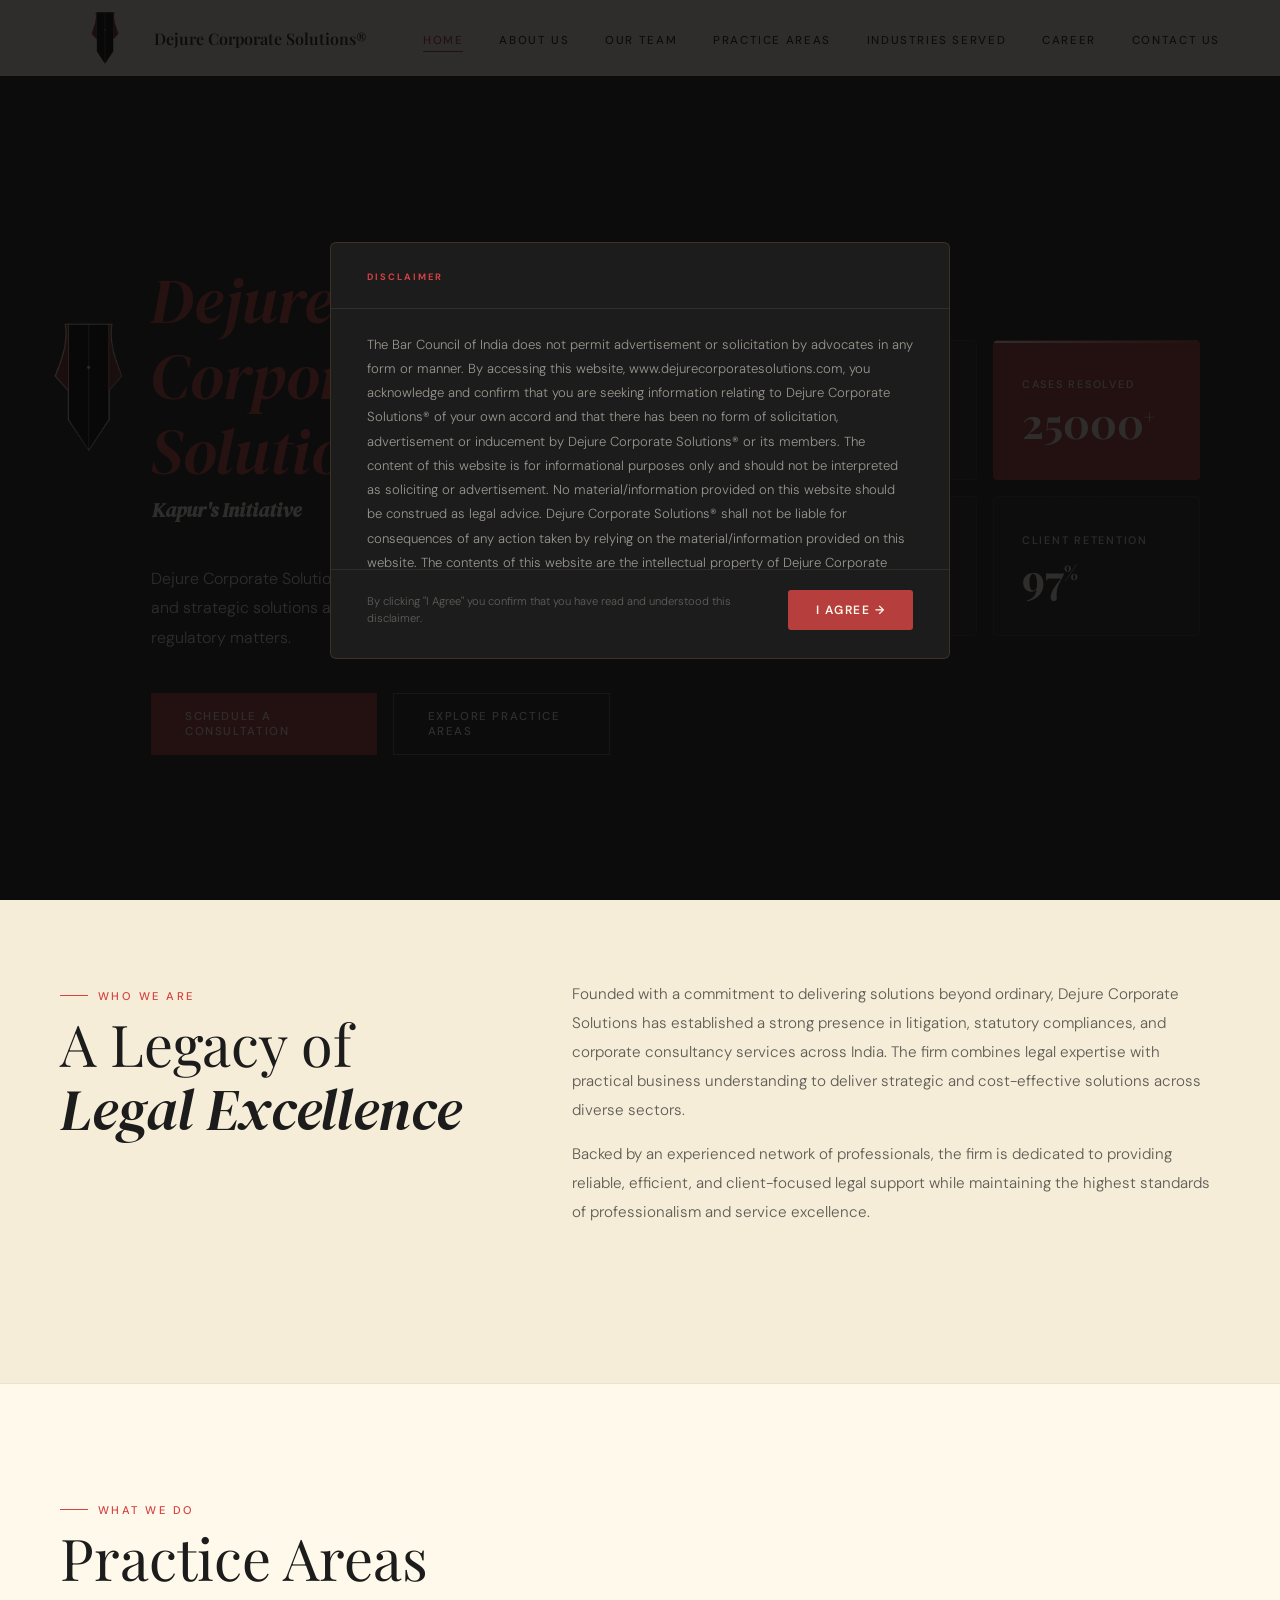
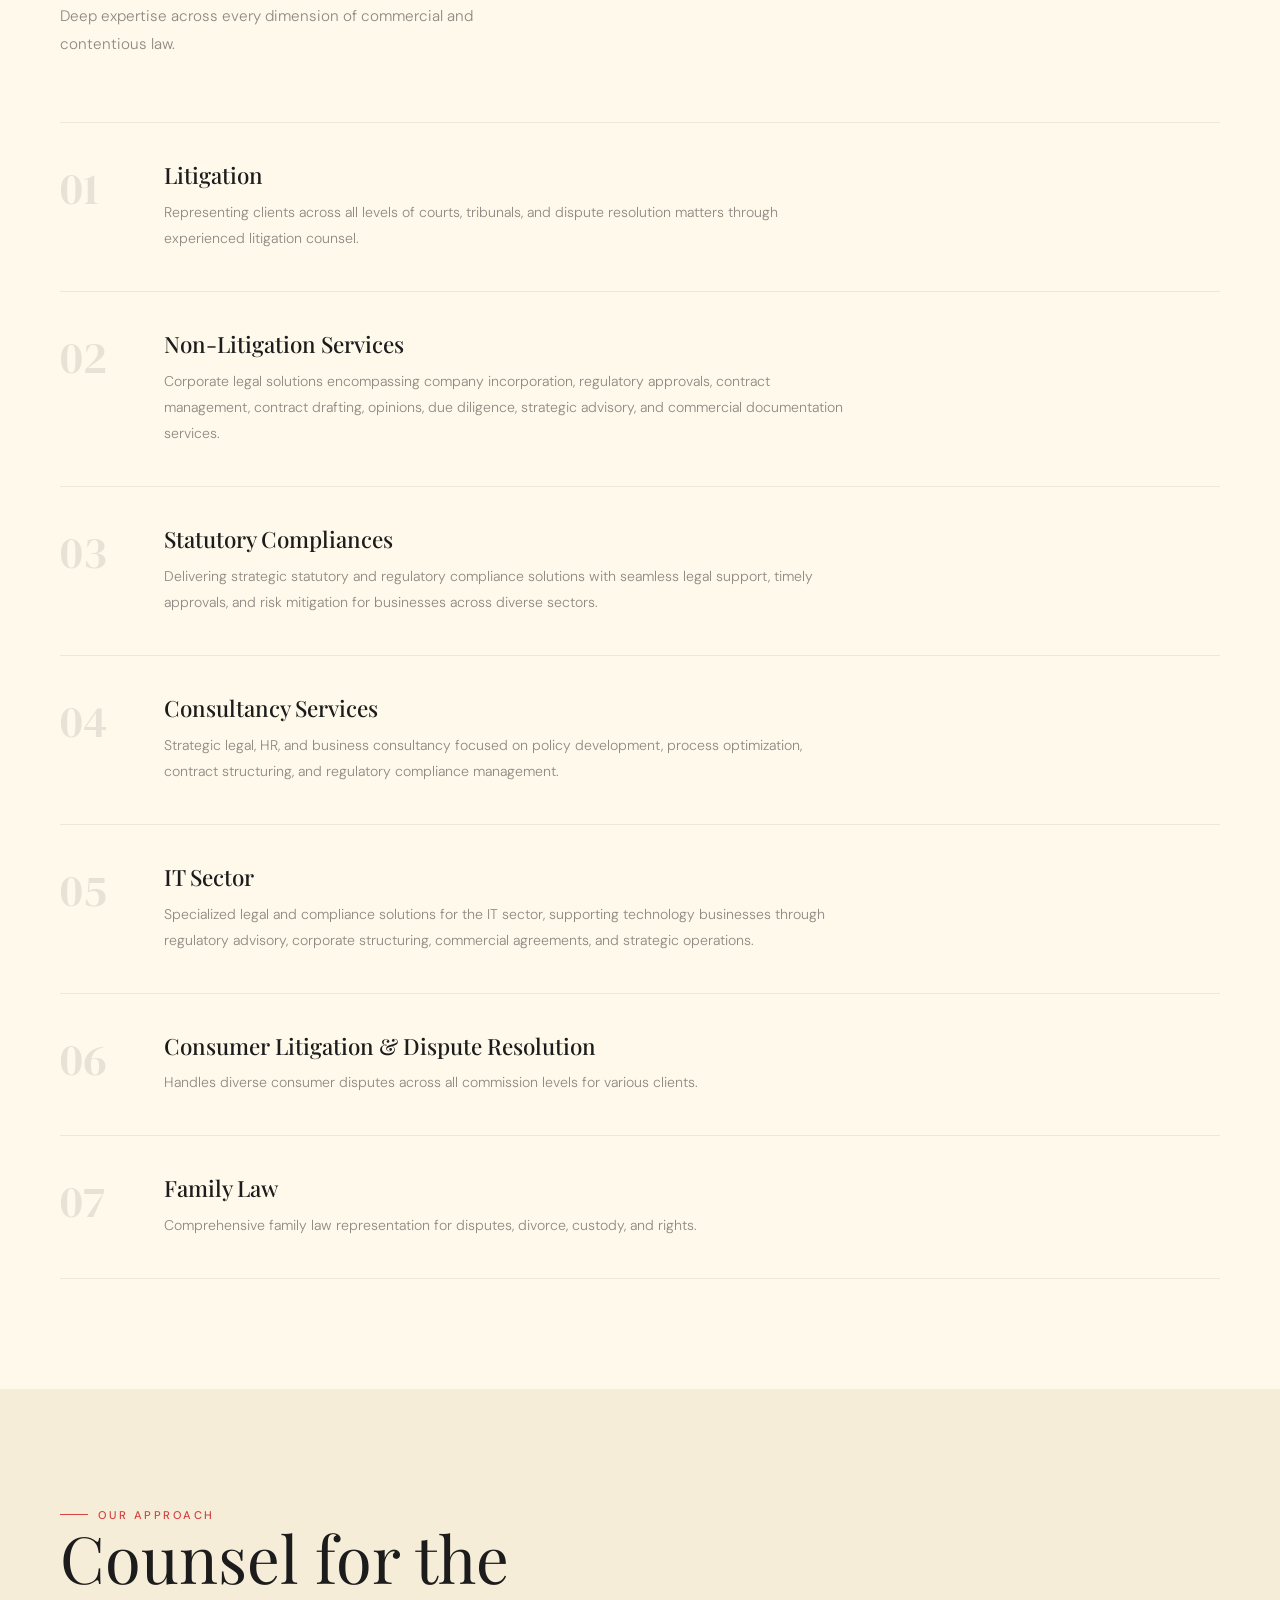
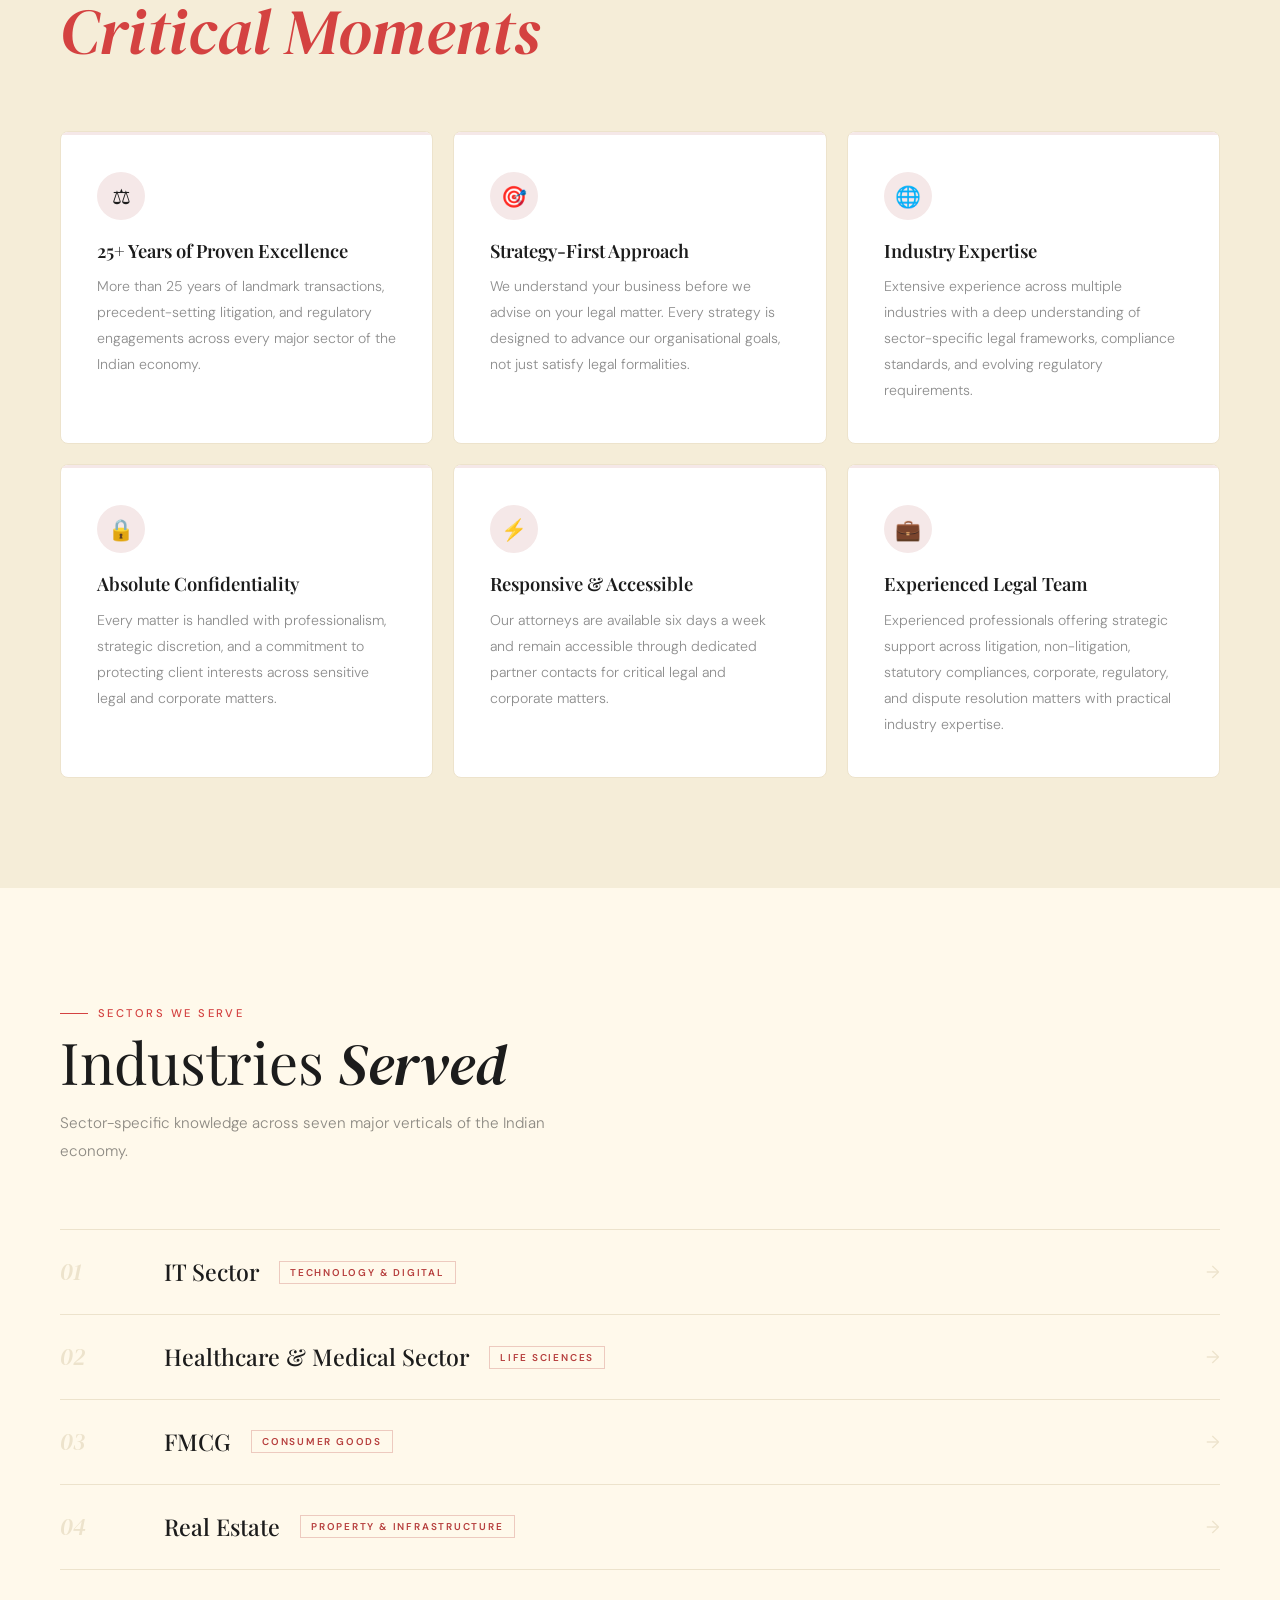
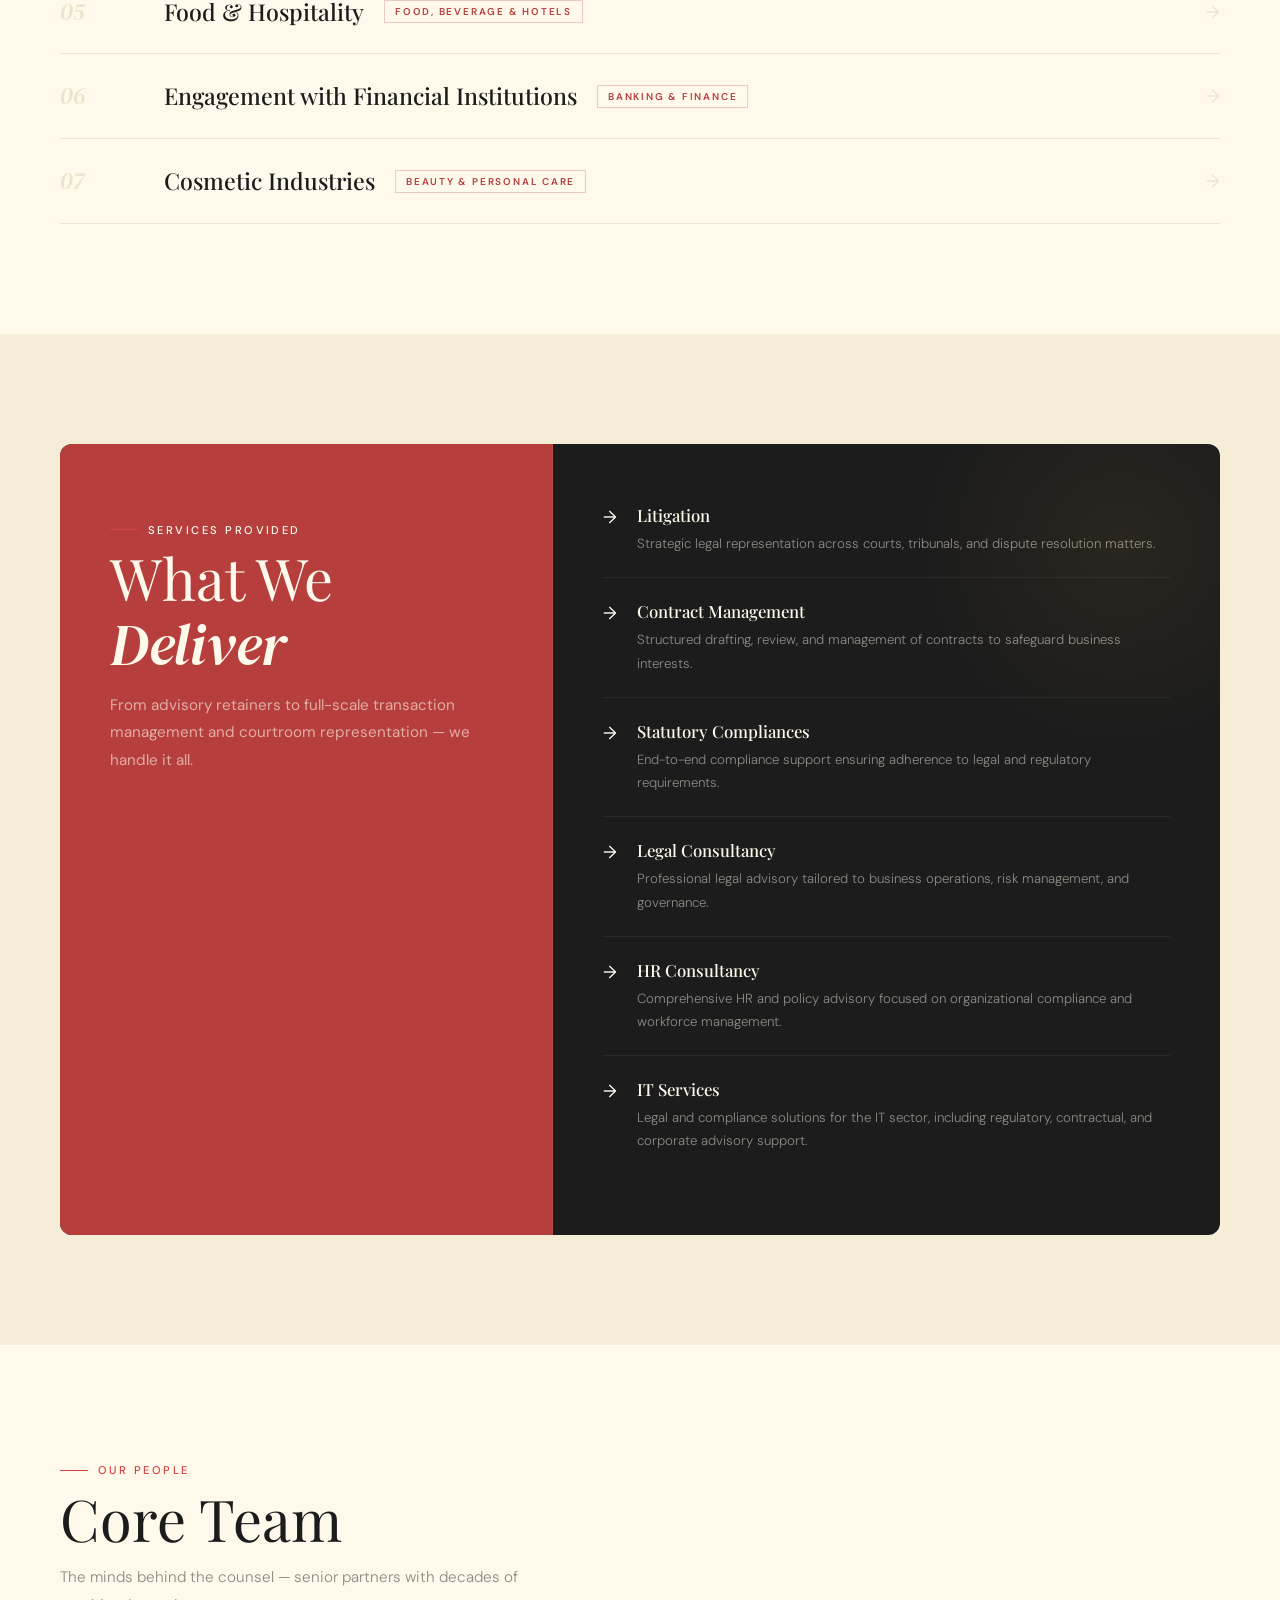
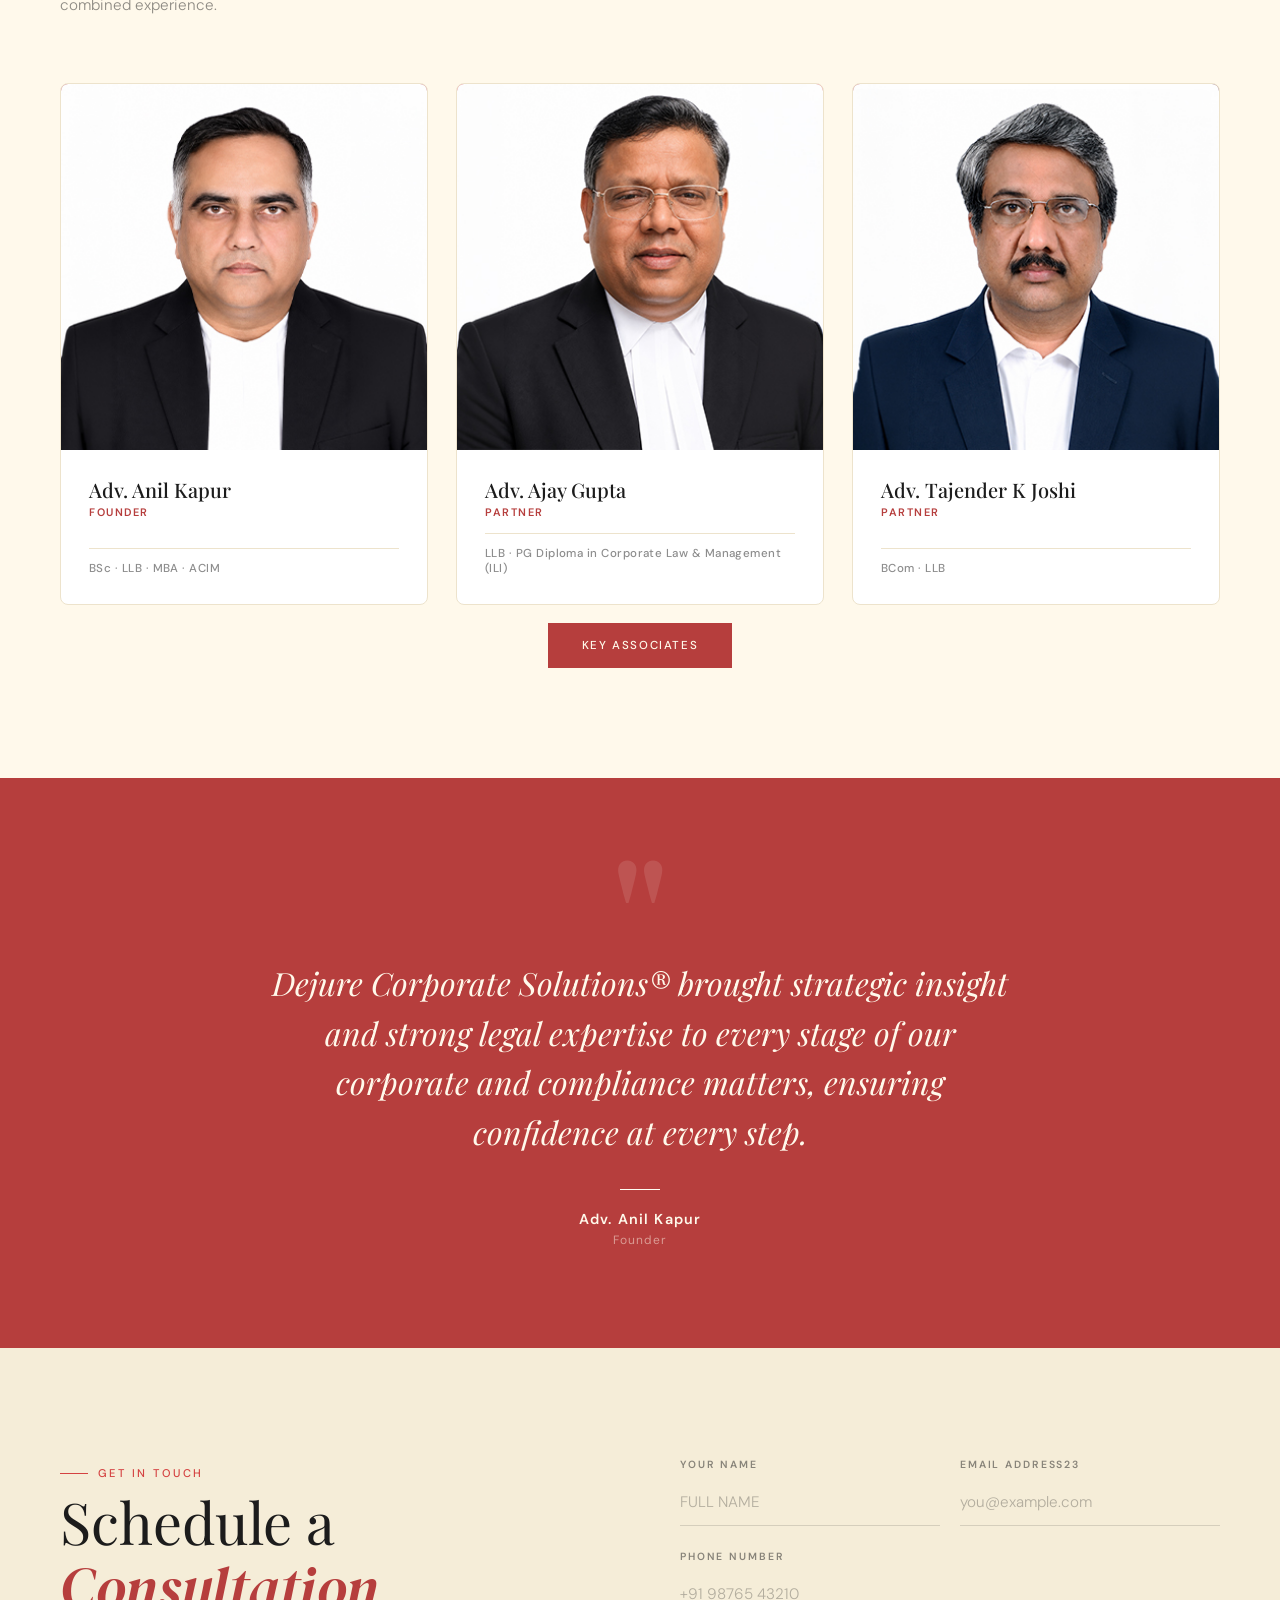
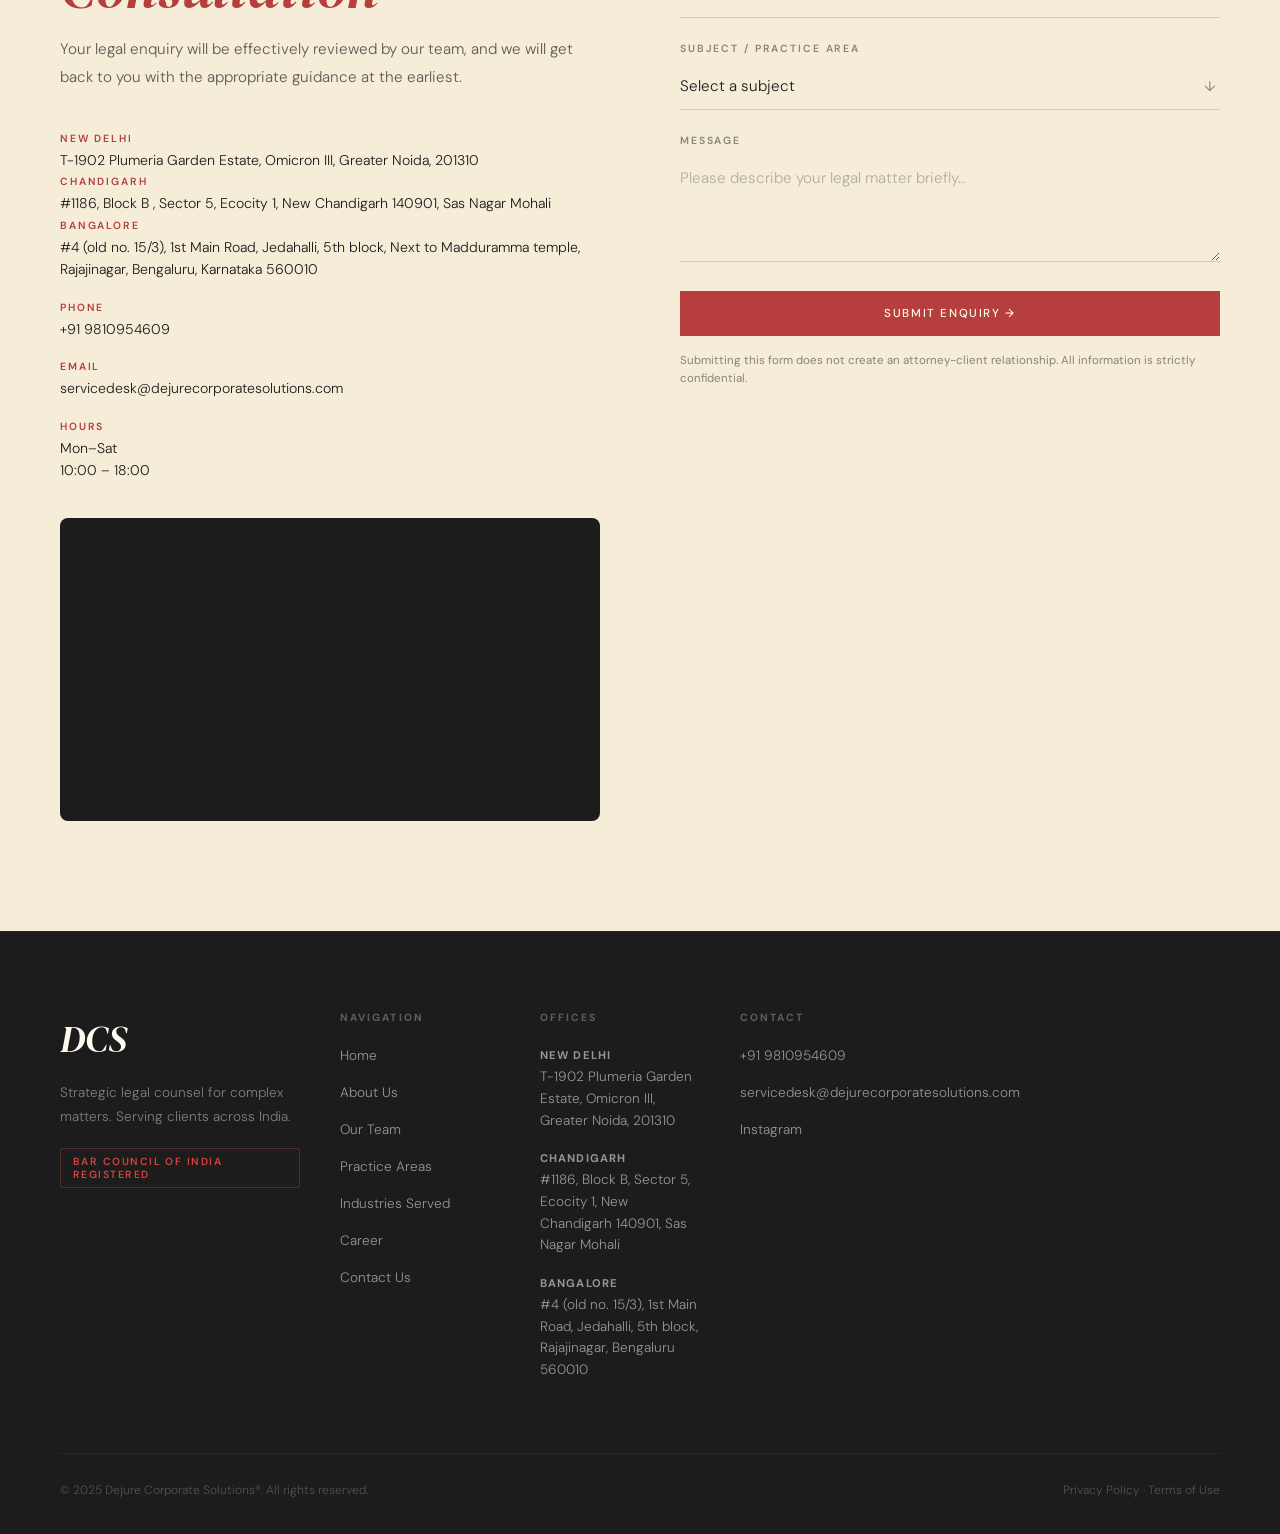
<file: index.html>
<!DOCTYPE html>
<html lang="en">
<head>
  <meta charset="UTF-8" />
  <meta name="viewport" content="width=device-width, initial-scale=1.0" />
  <title>Dejure Corporate Solutions</title>
  <meta name="description" content="De Jure Corporate Solutions - Corporate legal and strategic advisory services.">
  <link rel="preconnect" href="https://fonts.googleapis.com" />
  <link rel="preconnect" href="https://fonts.gstatic.com" crossorigin />
  <link href="https://fonts.googleapis.com/css2?family=Playfair+Display:ital,wght@0,400;0,500;0,600;0,700;1,400;1,600&family=DM+Sans:ital,opsz,wght@0,9..40,300;0,9..40,400;0,9..40,500;1,9..40,300&family=DM+Serif+Display:ital@0;1&display=swap" rel="stylesheet" />
  <link rel="stylesheet" href="./css/style.css" />

</head>
<body data-page="home">

  <div class="grain"></div>

  <!-- DISCLAIMER MODAL -->
  <div class="disclaimer-overlay" id="disclaimerOverlay" role="dialog" aria-modal="true" aria-labelledby="disclaimerTitle">
    <div class="disclaimer-modal">
      <div class="disclaimer-modal-header">
        <div>
          <span class="disclaimer-modal-eyebrow">Disclaimer</span>
        </div>
      </div>
      <div class="disclaimer-modal-body">
        <p>The Bar Council of India does not permit advertisement or solicitation by advocates in any form or manner. By accessing this website, www.dejurecorporatesolutions.com, you acknowledge and confirm that you are seeking information relating to Dejure Corporate Solutions® of your own accord and that there has been no form of solicitation, advertisement or inducement by Dejure Corporate Solutions® or its members. The content of this website is for informational purposes only and should not be interpreted as soliciting or advertisement. No material/information provided on this website should be construed as legal advice. Dejure Corporate Solutions® shall not be liable for consequences of any action taken by relying on the material/information provided on this website. The contents of this website are the intellectual property of Dejure Corporate Solutions®.</p>  
      </div>
      <div class="disclaimer-modal-footer">
        <span class="disclaimer-footer-note">By clicking "I Agree" you confirm that you have read and understood this disclaimer.</span>
        <button class="disclaimer-agree-btn" id="disclaimerAgreeBtn" onclick="dismissDisclaimer()">I Agree →</button>
      </div>
    </div>
  </div>

  <!-- NAV -->
  <nav id="navbar">
    <div class="nav-inner">
      <a class="nav-logo" href="index.html">
        <img src="./assets/images/logo.png" class="nav-logo-img" alt="Dejure logo" />
        <span class="logo-full">Dejure Corporate Solutions® </span>
      </a>
      <ul class="nav-links">
        <li><a href="index.html"   class="nav-link active">Home</a></li>
        <li><a href="about.html"   class="nav-link">About Us</a></li>
        <li><a href="team.html"    class="nav-link">Our Team</a></li>
        <li><a href="practice.html"    class="nav-link">Practice Areas</a></li>
        <li><a href="industries.html"    class="nav-link">Industries Served</a></li>
        <li><a href="career.html"   class="nav-link">career</a></li>
        <li><a href="contact.html"    class="nav-link">Contact Us</a></li>
      </ul>
      <button class="hamburger" id="hamburger" aria-label="Menu">
        <span></span><span></span><span></span>
      </button>
    </div>
    <div class="mobile-menu" id="mobileMenu">
      <a href="index.html"       class="mob-link">Home</a>
      <a href="about.html"       class="mob-link">About Us</a>
      <a href="team.html"        class="mob-link">Our Team</a>
      <a href="practice.html"    class="mob-link">Practice Areas</a>
      <a href="industries.html"  class="mob-link">Industries Served</a>
      <a href="career.html"   class="mob-link">career</a>
      <a href="contact.html"     class="mob-link">Contact Us</a>
    </div>
  </nav>

  <!-- HERO -->
  <section class="hero" id="home">
  <div class="hero-left">
    <div class="hero-logo-title">
      <img src="./assets/images/logo_full.png" alt="" class="hero-pen" />
      <div class="hero-title-group">
        <h1 class="hero-title reveal reveal-delay-1"><em>Dejure Corporate Solutions®</em></h1>
        <h6 class="hero-initiative reveal reveal-delay-1"><em>Kapur's Initiative</em></h6>
      </div>
    </div>
    <p class="hero-desc reveal reveal-delay-2">
      Dejure Corporate Solutions® delivers seasoned legal counsel and strategic solutions across corporate, litigation, and regulatory matters.
    </p>
    <div class="hero-actions reveal reveal-delay-3">
      <a href="#contact" class="btn btn-primary">Schedule a Consultation</a>
      <a href="#practice" class="btn btn-ghost">Explore Practice Areas</a>
    </div>
  </div>

  <div class="hero-visual reveal reveal-delay-2">
    <div class="hero-card">
      <div class="hcard-label">Years of Expertise</div>
      <div class="hcard-num">25<sup>+</sup></div>
    </div>
    <div class="hero-card hero-card--accent">
      <div class="hcard-label">Cases Resolved</div>
      <div class="hcard-num">25000<sup>+</sup></div>
    </div>
    <div class="hero-card">
      <div class="hcard-label">Deals Concluded</div>
      <div class="hcard-num">10M<sup>+</sup></div>
    </div>
    <div class="hero-card">
      <div class="hcard-label">Client Retention</div>
      <div class="hcard-num">97<sup>%</sup></div>
    </div>
  </div>
</section>

  <!-- ABOUT STRIP -->
  <section class="about-strip">
    <div class="container-wide">
      <div class="about-strip-inner reveal">
        <div class="about-strip-text">
          <span class="section-eyebrow">Who We Are</span>
          <h2 class="section-heading">A Legacy of<br /><em>Legal Excellence</em></h2>
        </div>
        <div class="about-strip-body">
          <p>Founded with a commitment to delivering solutions beyond ordinary, Dejure Corporate Solutions has established a strong presence in litigation, statutory compliances, and corporate consultancy services across India. The firm combines legal expertise with practical business understanding to deliver strategic and cost-effective solutions across diverse sectors.</p>
          <p>Backed by an experienced network of professionals, the firm is dedicated to providing reliable, efficient, and client-focused legal support while maintaining the highest standards of professionalism and service excellence.</p>
        </div>
      </div>
    </div>
  </section>

  <!-- PRACTICE AREAS -->
  <section class="section practice-section" id="practice">
    <div class="container-wide">
      <div class="section-header reveal">
        <span class="section-eyebrow">What We Do</span>
        <h1 class="section-heading">Practice Areas</h1>
        <p class="section-sub">Deep expertise across every dimension of commercial and contentious law.</p>
      </div>
      <ul class="practice-list reveal">
        <li class="practice-item">
          <span class="pi-num">01</span>
          <div class="pi-body">
            <h3>Litigation</h3>
            <p>Representing clients across all levels of courts, tribunals, and dispute resolution matters through experienced litigation counsel.</p>
          </div>
        </li>
        <li class="practice-item">
          <span class="pi-num">02</span>
          <div class="pi-body">
            <h3>Non-Litigation Services</h3>
            <p>Corporate legal solutions encompassing company incorporation, regulatory approvals, contract management, contract drafting, opinions, due diligence, strategic advisory, and commercial documentation services.</p>
          </div>
        </li>
        <li class="practice-item">
          <span class="pi-num">03</span>
          <div class="pi-body">
            <h3>Statutory Compliances</h3>
            <p>Delivering strategic statutory and regulatory compliance solutions with seamless legal support, timely approvals, and risk mitigation for businesses across diverse sectors.</p>
          </div>
        </li>
        <li class="practice-item">
          <span class="pi-num">04</span>
          <div class="pi-body">
            <h3>Consultancy Services</h3>
            <p>Strategic legal, HR, and business consultancy focused on policy development, process optimization, contract structuring, and regulatory compliance management.</p>
          </div>
        </li>
        <li class="practice-item">
          <span class="pi-num">05</span>
          <div class="pi-body">
            <h3>IT Sector</h3>
            <p>Specialized legal and compliance solutions for the IT sector, supporting technology businesses through regulatory advisory, corporate structuring, commercial agreements, and strategic operations.</p>
          </div>
        </li>
        <li class="practice-item">
          <span class="pi-num">06</span>
          <div class="pi-body">
            <h3>Consumer Litigation & Dispute Resolution</h3>
            <p>Handles diverse consumer disputes across all commission levels for various clients.</p>
          </div>
        </li>
        <li class="practice-item">
          <span class="pi-num">07</span>
          <div class="pi-body">
            <h3>Family Law</h3>
            <p>Comprehensive family law representation for disputes, divorce, custody, and rights.</p>
          </div>
        </li>
      </ul>
    </div>
  </section>

  <!-- WHY CHOOSE US -->
  <section class="section why-section">
    <div class="container-wide">
      <div class="section-header reveal">
        <span class="section-eyebrow">Our Approach</span>
        <h1 class="hero-title reveal reveal-delay-1">
        Counsel for the<br /><em>Critical Moments</em>
        </h1>
      </div>
      <div class="why-grid reveal">
        <div class="why-card">
          <div class="why-card-icon">⚖</div>
          <h3>25+ Years of Proven Excellence</h3>
          <p>More than 25 years of landmark transactions, precedent-setting litigation, and regulatory engagements across every major sector of the Indian economy.</p>
        </div>
        <div class="why-card">
          <div class="why-card-icon">🎯</div>
          <h3>Strategy-First Approach</h3>
          <p>We understand your business before we advise on your legal matter. Every strategy is designed to advance our organisational goals, not just satisfy legal formalities.</p>
        </div>
        <div class="why-card">
          <div class="why-card-icon">🌐</div>
          <h3>Industry Expertise</h3>
          <p>Extensive experience across multiple industries with a deep understanding of sector-specific legal frameworks, compliance standards, and evolving regulatory requirements.</p>
        </div>
        <div class="why-card">
          <div class="why-card-icon">🔒</div>
          <h3>Absolute Confidentiality</h3>
          <p>Every matter is handled with professionalism, strategic discretion, and a commitment to protecting client interests across sensitive legal and corporate matters.</p>
        </div>
        <div class="why-card">
          <div class="why-card-icon">⚡</div>
          <h3>Responsive &amp; Accessible</h3>
          <p>Our attorneys are available six days a week and remain accessible through dedicated partner contacts for critical legal and corporate matters.</p>
        </div>
        <div class="why-card">
          <div class="why-card-icon">💼</div>
          <h3>Experienced Legal Team</h3>
          <p>Experienced professionals offering strategic support across litigation, non-litigation, statutory compliances, corporate, regulatory, and dispute resolution matters with practical industry expertise.</p>
        </div>
      </div>
    </div>
  </section>

  <!-- INDUSTRIES -->
  <section class="section industries-section">
    <div class="container-wide">
      <div class="section-header reveal">
        <span class="section-eyebrow">Sectors We Serve</span>
        <h2 class="section-heading">Industries <em>Served</em></h2>
        <p class="section-sub">Sector-specific knowledge across seven major verticals of the Indian economy.</p>
      </div>
      <div class="ind-new-wrap reveal">
        <a href="industries.html#it-sector" class="ind-new-row">
          <span class="ind-new-num">01</span>
          <div class="ind-new-body">
            <span class="ind-new-name">IT Sector</span>
            <span class="ind-new-tag">Technology &amp; Digital</span>
          </div>
          <span class="ind-new-arrow">→</span>
        </a>
        <a href="industries.html#health-medical" class="ind-new-row">
          <span class="ind-new-num">02</span>
          <div class="ind-new-body">
            <span class="ind-new-name">Healthcare &amp; Medical Sector</span>
            <span class="ind-new-tag">Life Sciences</span>
          </div>
          <span class="ind-new-arrow">→</span>
        </a>
        <a href="industries.html#fmcg" class="ind-new-row">
          <span class="ind-new-num">03</span>
          <div class="ind-new-body">
            <span class="ind-new-name">FMCG</span>
            <span class="ind-new-tag">Consumer Goods</span>
          </div>
          <span class="ind-new-arrow">→</span>
        </a>
        <a href="industries.html#real-estate" class="ind-new-row">
          <span class="ind-new-num">04</span>
          <div class="ind-new-body">
            <span class="ind-new-name">Real Estate</span>
            <span class="ind-new-tag">Property &amp; Infrastructure</span>
          </div>
          <span class="ind-new-arrow">→</span>
        </a>
        <a href="industries.html#food-hospitality" class="ind-new-row">
          <span class="ind-new-num">05</span>
          <div class="ind-new-body">
            <span class="ind-new-name">Food &amp; Hospitality</span>
            <span class="ind-new-tag">Food, Beverage &amp; Hotels</span>
          </div>
          <span class="ind-new-arrow">→</span>
        </a>
        <a href="industries.html#financial" class="ind-new-row">
          <span class="ind-new-num">06</span>
          <div class="ind-new-body">
            <span class="ind-new-name">Engagement with Financial Institutions</span>
            <span class="ind-new-tag">Banking &amp; Finance</span>
          </div>
          <span class="ind-new-arrow">→</span>
        </a>
        <a href="industries.html#cosmetics" class="ind-new-row">
          <span class="ind-new-num">07</span>
          <div class="ind-new-body">
            <span class="ind-new-name">Cosmetic Industries</span>
            <span class="ind-new-tag">Beauty &amp; Personal Care</span>
          </div>
          <span class="ind-new-arrow">→</span>
        </a>
      </div>
    </div>
  </section>

  <!-- SERVICES -->
  <section class="section services-section">
    <div class="container-wide">
      <div class="services-box reveal">
        <div class="services-left">
          <span class="section-eyebrow" style="color:var(--beige)">Services Provided</span>
          <h2 class="section-heading" style="color:var(--cream)">What We<br /><em>Deliver</em></h2>
          <p style="color:rgba(255,249,235,0.6);font-size:0.95rem;line-height:1.8;margin-top:1rem">From advisory retainers to full-scale transaction management and courtroom representation — we handle it all.</p>
        </div>
        <div class="services-right">
          <ul class="services-list">
            <li>
              <span class="srv-arrow">→</span>
              <div><strong>Litigation</strong><p>Strategic legal representation across courts, tribunals, and dispute resolution matters.</p></div>
            </li>
            <li>
              <span class="srv-arrow">→</span>
              <div><strong>Contract Management</strong><p>Structured drafting, review, and management of contracts to safeguard business interests.</p></div>
            </li>
            <li>
              <span class="srv-arrow">→</span>
              <div><strong>Statutory Compliances</strong><p>End-to-end compliance support ensuring adherence to legal and regulatory requirements.</p></div>
            </li>
            <li>
              <span class="srv-arrow">→</span>
              <div><strong>Legal Consultancy</strong><p>Professional legal advisory tailored to business operations, risk management, and governance.</p></div>
            </li>
            <li>
              <span class="srv-arrow">→</span>
              <div><strong>HR Consultancy</strong><p>Comprehensive HR and policy advisory focused on organizational compliance and workforce management.</p></div>
            </li>
            <li>
              <span class="srv-arrow">→</span>
              <div><strong>IT Services</strong><p>Legal and compliance solutions for the IT sector, including regulatory, contractual, and corporate advisory support.</p></div>
            </li>
          </ul>
        </div>
      </div>
    </div>
  </section>

  <!-- CORE TEAM PREVIEW -->
  <section class="section team-section">
    <div class="container-wide">
      <div class="section-header reveal">
        <span class="section-eyebrow">Our People</span>
        <h2 class="section-heading">Core Team</h2>
        <p class="section-sub">The minds behind the counsel — senior partners with decades of combined experience.</p>
      </div>
      <div class="team-preview-grid reveal">
        <div class="tp-card">
          <div class="tp-photo">
            <img src="./assets/images/anil.jpg.jpeg" alt="Anil Kapur" class="tp-member-img">
          </div>
          <div class="tp-info">
            <h3>Adv. Anil Kapur</h3>
            <span class="tp-role">Founder</span>
            <div class="tp-edu">BSc · LLB · MBA · ACIM</div>
          </div>
        </div>
        <div class="tp-card">
          <div class="tp-photo tp-photo--mehroon">
            <img src="./assets/images/ajay.jpg.jpeg" alt="Ajay Gupta" class="tp-member-img">
          </div>
          <div class="tp-info">
            <h3>Adv. Ajay Gupta</h3>
            <span class="tp-role">Partner</span>
            <div class="tp-edu">LLB · PG Diploma in Corporate Law & Management (ILI)</div>
          </div>
        </div>
        <div class="tp-card">
          <div class="tp-photo tp-photo--beige">
            <img src="./assets/images/tajinder.jpg.jpeg" alt="Taljinder K Joshi" class="tp-member-img">
          </div>
          <div class="tp-info">
            <h3>Adv. Tajender K Joshi</h3>
            <span class="tp-role">Partner</span>
            <div class="tp-edu">BCom · LLB</div>
          </div>
        </div>
      </div>
      <div class="team-cta reveal">
        <a href="team.html" class="btn btn-primary">Key Associates</a>
      </div>
    </div>
  </section>

  <!-- TESTIMONIAL -->
  <section class="testimonial-section">
    <div class="container-wide">
      <div class="testimonial-inner reveal">
        <div class="testimonial-quote-mark">"</div>
        <blockquote>
          Dejure Corporate Solutions® brought strategic insight and strong legal expertise to every stage of our corporate and compliance matters, ensuring confidence at every step.
        </blockquote>
        <div class="testimonial-author">
          <div class="testimonial-name">Adv. Anil Kapur</div>
          <div class="testimonial-role">Founder</div>
        </div>
      </div>
    </div>
  </section>

  <!-- CONTACT -->
<section class="section contact-section" id="contact">
  <div class="container-wide">
    <div class="contact-inner">
      <div class="contact-left reveal">
        <span class="section-eyebrow">Get in Touch</span>
        <h2 class="section-heading">Schedule a<br /><em style="color:var(--mehroon);">Consultation</em></h2>
        <p>Your legal enquiry will be effectively reviewed by our team, and we will get back to you with the appropriate guidance at the earliest.</p>
        <div class="contact-details">
          <div class="cd-item">
            <span class="cd-label">New Delhi</span>
            <span class="cd-val">T-1902 Plumeria Garden Estate, Omicron III, Greater Noida, 201310</span>
            <span class="cd-label">Chandigarh</span>
            <span class="cd-val">#1186, Block B , Sector 5, Ecocity 1, New Chandigarh 140901, Sas Nagar Mohali</span>
            <span class="cd-label">Bangalore</span>
            <span class="cd-val">#4 (old no. 15/3), 1st Main Road, Jedahalli, 5th block, Next to Madduramma temple, Rajajinagar, Bengaluru, Karnataka 560010</span>
          </div>
          <div class="cd-item">
            <span class="cd-label">Phone</span>
            <span class="cd-val">+91 9810954609</span>
          </div>
          <div class="cd-item">
            <span class="cd-label">Email</span>
            <span class="cd-val">servicedesk@dejurecorporatesolutions.com</span>
          </div>
          <div class="cd-item">
            <span class="cd-label">Hours</span>
            <span class="cd-val">Mon–Sat<br />10:00 – 18:00</span>
          </div>
        </div>
        <div class="map-box" style="padding:0; overflow:hidden;">
          <iframe
            src="https://www.google.com/maps/embed?pb=!1m18!1m12!1m3!1d3507.1440497764584!2d77.549094474951!3d28.475208191208605!2m3!1f0!2f0!3f0!3m2!1i1024!2i768!4f13.1!3m3!1m2!1s0x390ceaa8967c73d3%3A0xf53e233d13794ad7!2sPlumeria%20Garden%20Estate%2C%20Omicron%20III%2C%20Greater%20Noida%2C%20Uttar%20Pradesh%20201310!5e0!3m2!1sen!2sin!4v1779396420278!5m2!1sen!2sin"
            width="100%"
            height="100%"
            style="border:0; display:block; min-height:220px;"
            allowfullscreen=""
            loading="lazy"
            referrerpolicy="no-referrer-when-downgrade">
          </iframe>
        </div>
      </div>

      <div class="contact-right reveal reveal-delay-1">
        <form class="contact-form" id="contactForm" action="https://formspree.io/f/xvzybayz" method="POST">

          <!-- hidden fields -->
          <input type="hidden" name="_subject" value="New Enquiry — Dejure Corporate Solutions" />

          <div class="form-row">
            <div class="form-group">
              <label>Your Name</label>
              <input type="text" name="name" placeholder="FULL NAME" required />
            </div>
            <div class="form-group">
              <label>Email Address23</label>
              <input type="email" name="email" placeholder="you@example.com" required />
            </div>
          </div>
          <div class="form-group">
            <label>Phone Number</label>
            <input type="tel" name="phone" placeholder="+91 98765 43210" />
          </div>
          <div class="form-group">
            <label>Subject / Practice Area</label>
            <div class="select-wrap">
              <select name="subject" required>
                <option value="">Select a subject</option>
                <option>Statutory Compliances</option>
                <option>Consultancy Services</option>
                <option>Litigation</option>
                <option>Non-Litigation Services</option>
                <option>IT Sector</option>
                <option>HR Consultancy</option>
                <option>Others</option>
              </select>
              <span class="select-arrow">↓</span>
            </div>
          </div>
          <div class="form-group">
            <label>Message</label>
            <textarea name="message" rows="4" placeholder="Please describe your legal matter briefly…" required></textarea>
          </div>
          <button type="submit" class="btn btn-primary btn-full">Submit Enquiry →</button>
          <p class="form-note">Submitting this form does not create an attorney-client relationship. All information is strictly confidential.</p>
        </form>
      </div>

    </div>
  </div>
</section>

  <!-- FOOTER -->
  <footer>
    <div class="container-wide">
      <div class="footer-inner">
        <div class="footer-brand-col">
          <div class="footer-logo">D<span>CS</span></div>
          <p>Strategic legal counsel for complex matters. Serving clients across India.</p>
          <div class="footer-bar-reg">Bar Council of India Registered</div>
        </div>
        <div class="footer-links-col">
          <h4>Navigation</h4>
          <ul>
            <li><a href="index.html">Home</a></li>
            <li><a href="about.html">About Us</a></li>
            <li><a href="team.html">Our Team</a></li>
            <li><a href="practice.html">Practice Areas</a></li>
            <li><a href="industries.html">Industries Served</a></li>
            <li><a href="career.html">Career</a></li>
            <li><a href="#contact">Contact Us</a></li>
          </ul>
        </div>
        <div class="footer-links-col">
  <h4>Offices</h4>
  <ul>
    <li><a><address><strong style="color:rgba(255,249,235,0.55);font-size:0.7rem;letter-spacing:0.1em;text-transform:uppercase;">New Delhi</strong><br/>T-1902 Plumeria Garden Estate, Omicron III, Greater Noida, 201310</address></a></li>
    <li><a><address><strong style="color:rgba(255,249,235,0.55);font-size:0.7rem;letter-spacing:0.1em;text-transform:uppercase;">Chandigarh</strong><br/>#1186, Block B, Sector 5, Ecocity 1, New Chandigarh 140901, Sas Nagar Mohali</address></a></li>
    <li><a><address><strong style="color:rgba(255,249,235,0.55);font-size:0.7rem;letter-spacing:0.1em;text-transform:uppercase;">Bangalore</strong><br/>#4 (old no. 15/3), 1st Main Road, Jedahalli, 5th block, Rajajinagar, Bengaluru 560010</address></a></li>
  </ul>
</div>

<div class="footer-links-col">
  <h4>Contact</h4>
  <ul>
    <li><a>+91 9810954609</a></li>
    <li><a>servicedesk@dejurecorporatesolutions.com</a></li>
    <li><a href="https://www.instagram.com/dejurecorporate">Instagram</a></li>
  </ul>
</div>
      </div>
      <div class="footer-bottom">
        <span>© 2025 Dejure Corporate Solutions®. All rights reserved.</span>
        <span>Privacy Policy · Terms of Use</span>
      </div>
    </div>
  </footer>

  <script src="./js/script.js"></script>

</body>
</html>
</file>
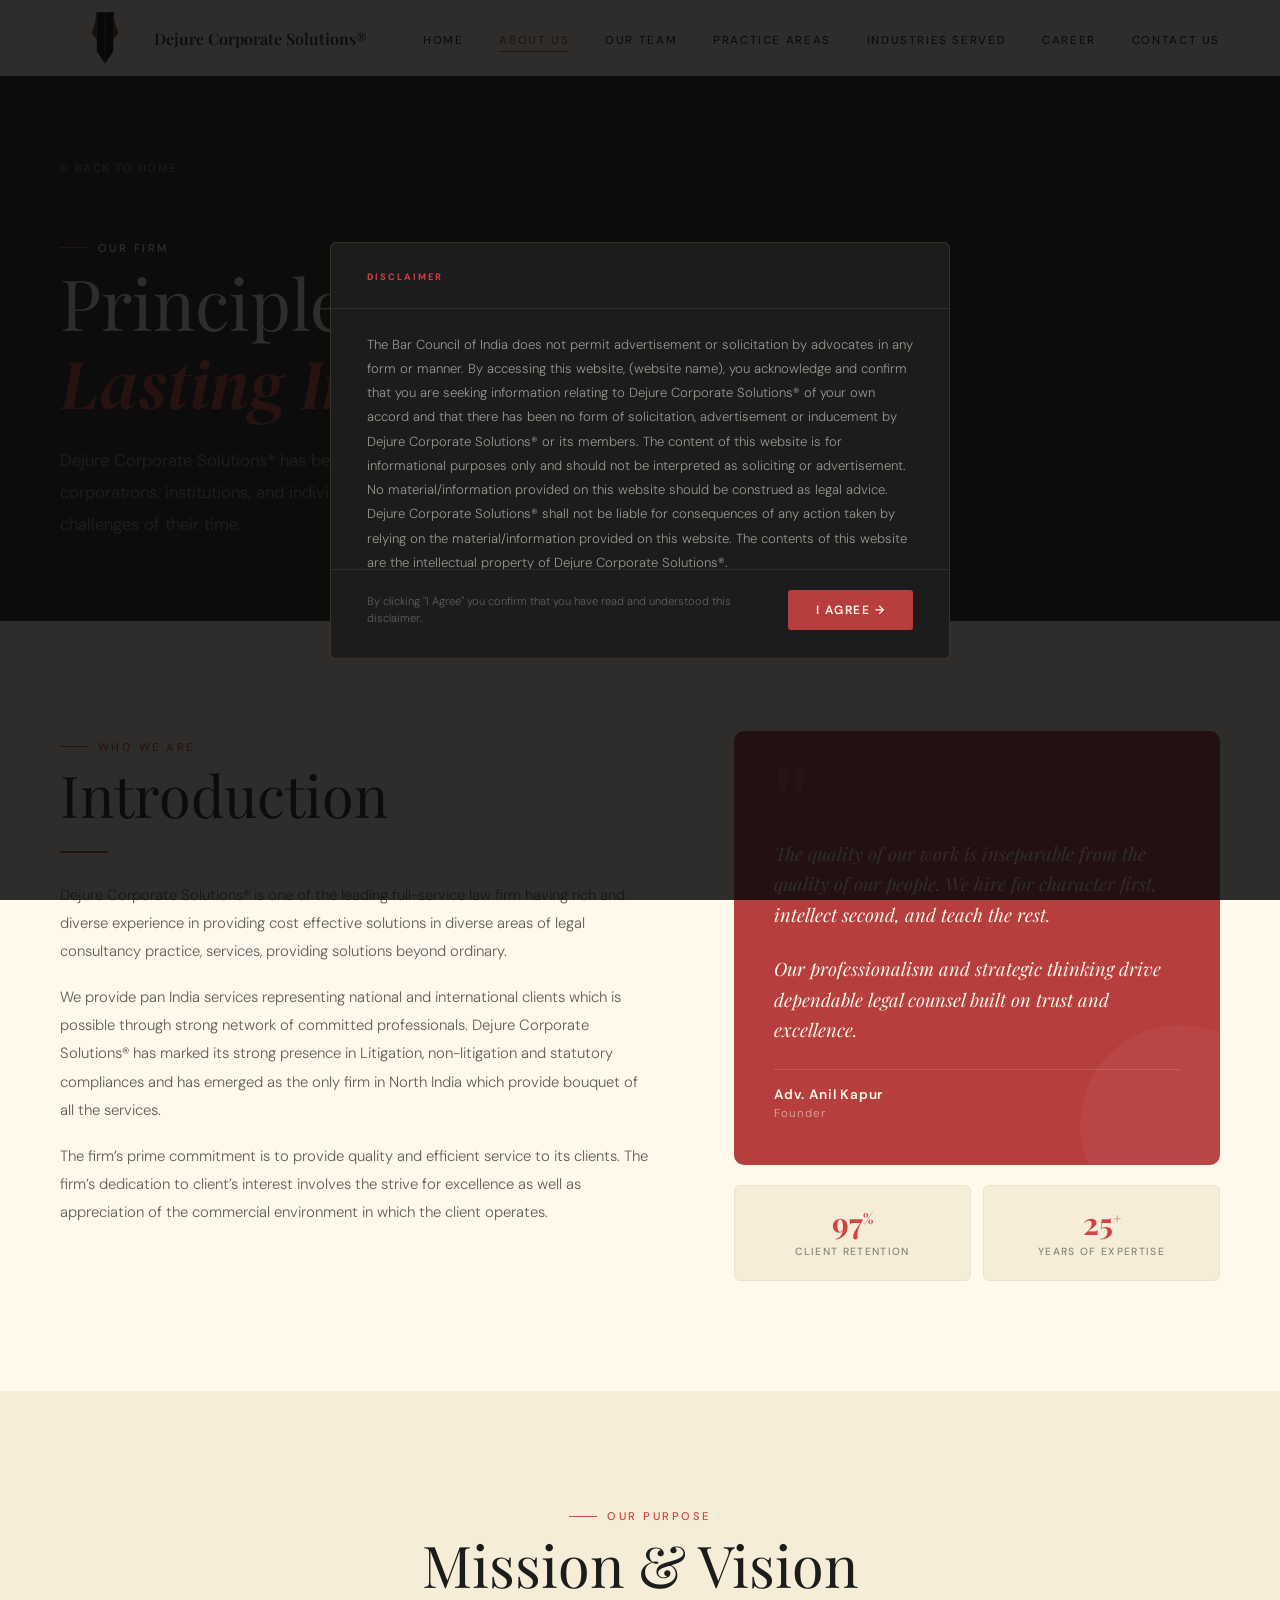
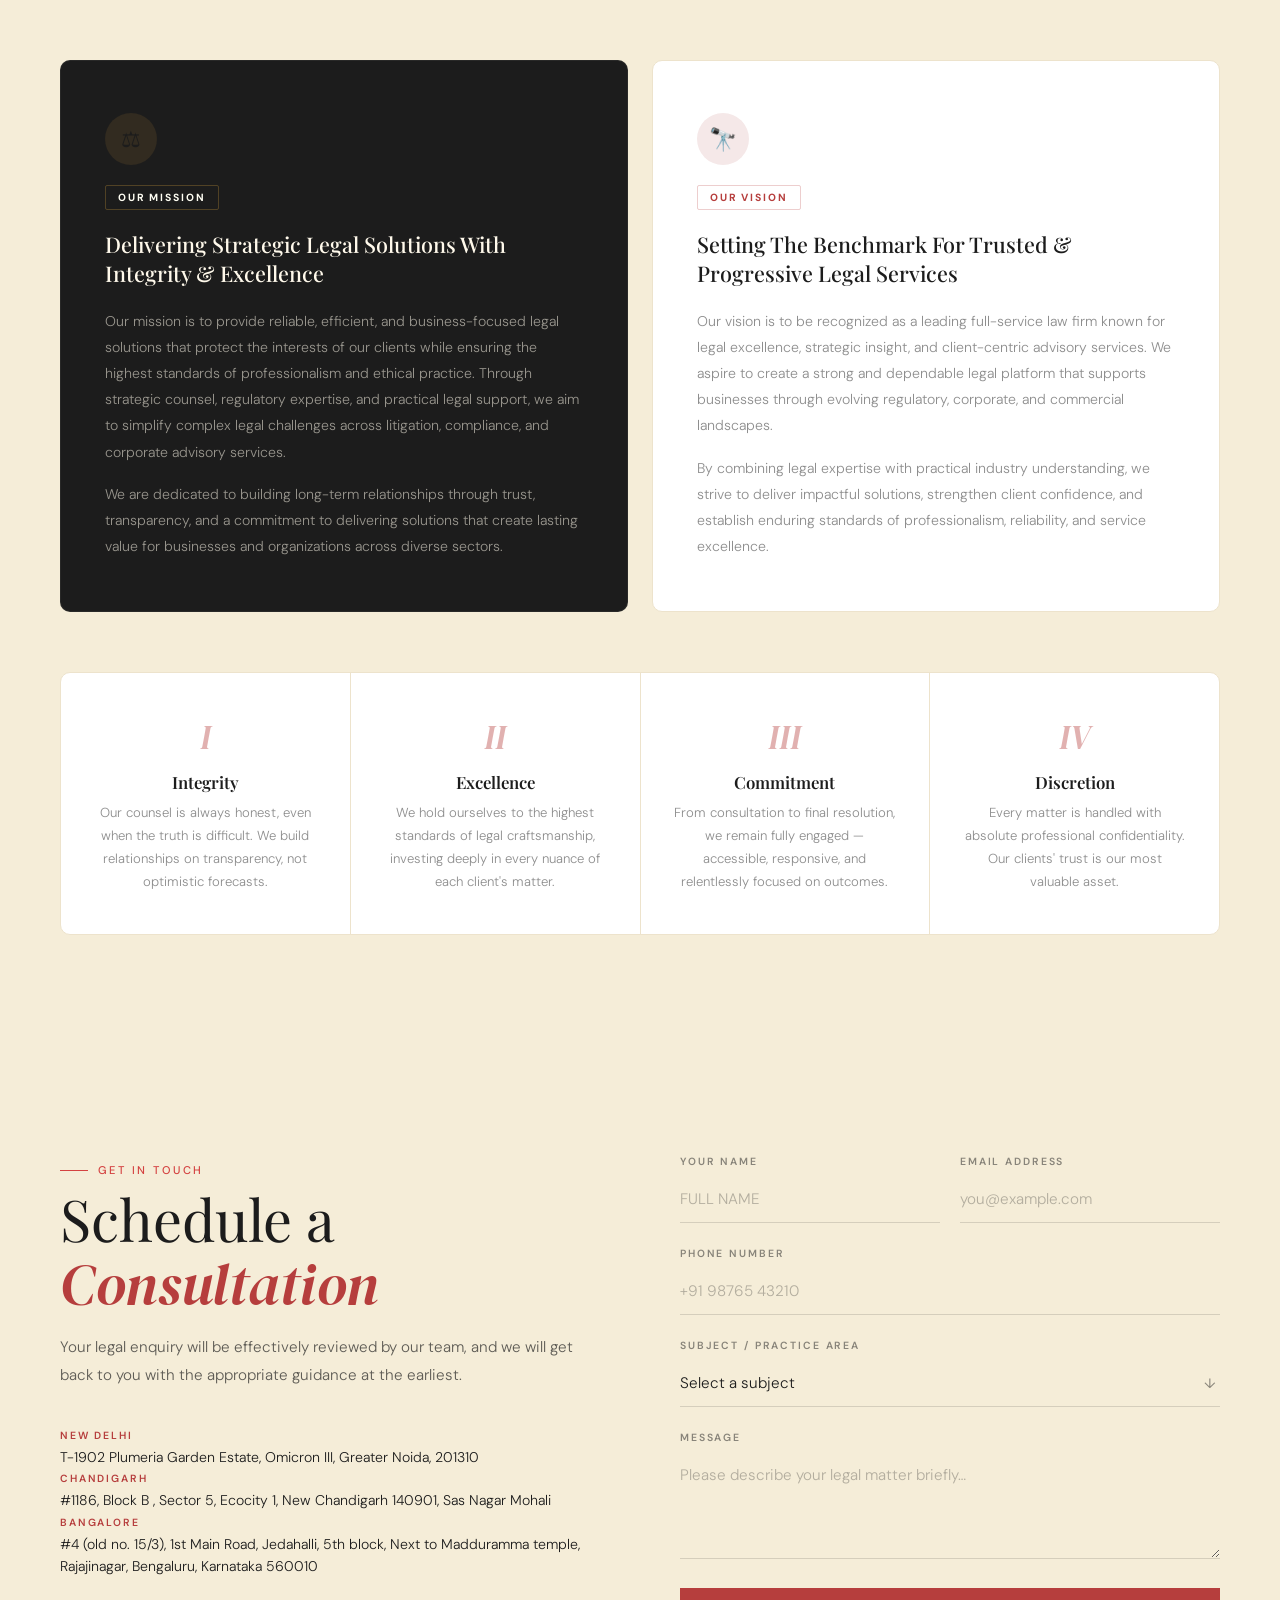
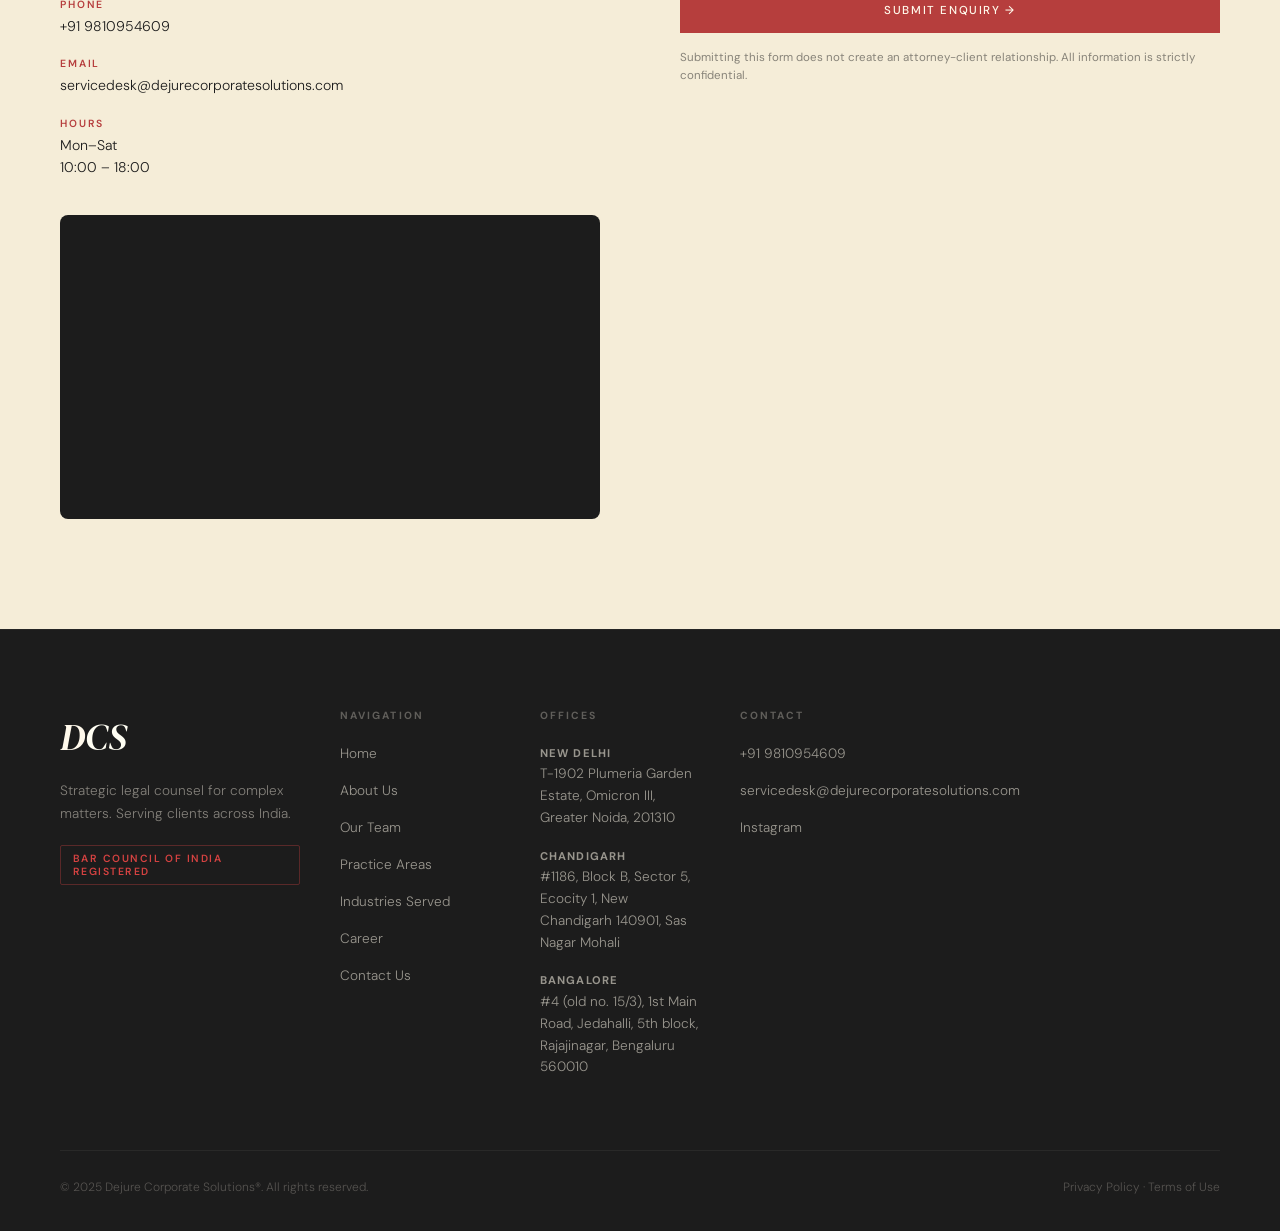
<file: about.html>
<!DOCTYPE html>
<html lang="en">
<head>
  <meta charset="UTF-8" />
  <meta name="viewport" content="width=device-width, initial-scale=1.0" />
  <title>About Us — Dejure Corporate Solutions® </title>
  <link rel="preconnect" href="https://fonts.googleapis.com" />
  <link rel="preconnect" href="https://fonts.gstatic.com" crossorigin />
  <link href="https://fonts.googleapis.com/css2?family=Playfair+Display:ital,wght@0,400;0,500;0,600;0,700;1,400;1,600&family=DM+Sans:ital,opsz,wght@0,9..40,300;0,9..40,400;0,9..40,500;1,9..40,300&family=DM+Serif+Display:ital@0;1&display=swap" rel="stylesheet" />
  <link rel="stylesheet" href="./css/style.css" />
</head>
<body data-page="about">

  <div class="grain"></div>

  <!-- DISCLAIMER MODAL -->
  <div class="disclaimer-overlay" id="disclaimerOverlay" role="dialog" aria-modal="true" aria-labelledby="disclaimerTitle">
    <div class="disclaimer-modal">
      <div class="disclaimer-modal-header">
        <div>
          <span class="disclaimer-modal-eyebrow">Disclaimer</span>
        </div>
      </div>
      <div class="disclaimer-modal-body">
        <p>The Bar Council of India does not permit advertisement or solicitation by advocates in any form or manner. By accessing this website, (website name), you acknowledge and confirm that you are seeking information relating to Dejure Corporate Solutions® of your own accord and that there has been no form of solicitation, advertisement or inducement by Dejure Corporate Solutions® or its members. The content of this website is for informational purposes only and should not be interpreted as soliciting or advertisement. No material/information provided on this website should be construed as legal advice. Dejure Corporate Solutions® shall not be liable for consequences of any action taken by relying on the material/information provided on this website. The contents of this website are the intellectual property of Dejure Corporate Solutions®.</p>  
      </div>
      <div class="disclaimer-modal-footer">
        <span class="disclaimer-footer-note">By clicking "I Agree" you confirm that you have read and understood this disclaimer.</span>
        <button class="disclaimer-agree-btn" id="disclaimerAgreeBtn" onclick="dismissDisclaimer()">I Agree →</button>
      </div>
    </div>
  </div>

  <!-- NAV -->
  <nav id="navbar">
    <div class="nav-inner">
      <a class="nav-logo" href="index.html">
        <img src="./assets/images/logo.png" class="nav-logo-img" alt="Dejure logo" />
        <span class="logo-full">Dejure Corporate Solutions®</span>
      </a>
      <ul class="nav-links">
        <li><a href="index.html"  class="nav-link">Home</a></li>
        <li><a href="about.html"  class="nav-link active">About Us</a></li>
        <li><a href="team.html"   class="nav-link">Our Team</a></li>
        <li><a href="practice.html"    class="nav-link">Practice Areas</a></li>
        <li><a href="industries.html"    class="nav-link">Industries Served</a></li>
        <li><a href="career.html"  class="nav-link">career</a></li>
        <li><a href="contact.html"    class="nav-link">Contact Us</a></li>
      </ul>
      <button class="hamburger" id="hamburger" aria-label="Menu">
        <span></span><span></span><span></span>
      </button>
    </div>
    <div class="mobile-menu" id="mobileMenu">
      <a href="index.html"       class="mob-link">Home</a>
      <a href="about.html"       class="mob-link">About Us</a>
      <a href="team.html"        class="mob-link">Our Team</a>
      <a href="practice.html"    class="mob-link">Practice Areas</a>
      <a href="industries.html"  class="mob-link">Industries Served</a>
      <a href="career.html"   class="mob-link">career</a>
      <a href="contact.html"     class="mob-link">Contact Us</a>
</div>
  </nav>

  <!-- ══════════════════ ABOUT HERO ══════════════════ -->
  <section class="about-page-hero">
    <div class="about-hero-bg-lines"></div>
    <div class="container-wide">
      <div class="about-page-hero-inner">
        <a href="index.html" class="back-link">← Back to Home</a>
        <div class="about-hero-content reveal">
          <span class="section-eyebrow" style="color:var(--beige)">Our Firm</span>
          <h1 class="about-hero-title">Principled Advocacy.<br /><em>Lasting Impact.</em></h1>
          <p class="about-hero-desc">Dejure Corporate Solutions® has been a trusted advisor to India's leading corporations, institutions, and individuals navigating the most consequential legal challenges of their time.</p>
        </div>
      </div>
    </div>
  </section>

  <!-- ══════════════════ INTRODUCTION ══════════════════ -->
  <section class="section about-intro-section">
    <div class="container-wide">
      <div class="about-intro-grid reveal">
        <div class="about-intro-left">
          <span class="section-eyebrow">Who We Are</span>
          <h2 class="section-heading">Introduction</h2>
          <div class="about-intro-rule"></div>
          <p>Dejure Corporate Solutions®  is one of the leading full-service law firm having rich and diverse experience in providing cost effective solutions in diverse areas of legal consultancy practice, services, providing solutions beyond ordinary.</p>
          <p>We provide pan India services representing national and international clients which is possible through strong network of committed professionals. Dejure Corporate Solutions® has marked its strong presence in Litigation, non-litigation and statutory compliances and has emerged as the only firm in North India which provide bouquet of all the services.</p>
          <p>The firm’s prime commitment is to provide quality and efficient service to its clients. The firm’s dedication to client’s interest involves the strive for excellence as well as appreciation of the commercial environment in which the client operates.</p>
        </div>
        <div class="about-intro-right">
          <div class="about-quote-card">
            <div class="aqc-mark">"</div>
            <p>The quality of our work is inseparable from the quality of our people. We hire for character first, intellect second, and teach the rest.</p>
            <p>Our professionalism and strategic thinking drive dependable legal counsel built on trust and excellence.</p>
            <div class="aqc-author">
              <div class="aqc-name">Adv. Anil Kapur</div>
              <div class="aqc-role">Founder</div>
            </div>
          </div>
          <div class="about-stats-mini">
            <div class="asm-item">
              <span class="asm-num">97<sup>%</sup></span>
              <span class="asm-label">Client Retention</span>
            </div>
            <div class="asm-item">
              <span class="asm-num">25<sup>+</sup></span>
              <span class="asm-label">Years of Expertise</span>
            </div>
        </div>
      </div>
    </div>
  </section>

  <!--MISSION & VISION-->
  <section class="section mission-vision-section">
    <div class="container-wide">
      <div class="section-header reveal" style="text-align:center;max-width:600px;margin-left:auto;margin-right:auto">
        <span class="section-eyebrow">Our Purpose</span>
        <h2 class="section-heading">Mission &amp; Vision</h2>
      </div>
      <div class="mv-grid reveal">
        <div class="mv-card mv-card--mission">
          <div class="mv-icon">⚖</div>
          <div class="mv-tag">Our Mission</div>
          <h3>Delivering Strategic Legal Solutions With Integrity & Excellence</h3>
          <p>Our mission is to provide reliable, efficient, and business-focused legal solutions that protect the interests of our clients while ensuring the highest standards of professionalism and ethical practice. Through strategic counsel, regulatory expertise, and practical legal support, we aim to simplify complex legal challenges across litigation, compliance, and corporate advisory services.</p>
          <p>We are dedicated to building long-term relationships through trust, transparency, and a commitment to delivering solutions that create lasting value for businesses and organizations across diverse sectors.</p>
        </div>
        <div class="mv-card mv-card--vision">
          <div class="mv-icon">🔭</div>
          <div class="mv-tag">Our Vision</div>
          <h3>Setting The Benchmark For Trusted & Progressive Legal Services</h3>
          <p>Our vision is to be recognized as a leading full-service law firm known for legal excellence, strategic insight, and client-centric advisory services. We aspire to create a strong and dependable legal platform that supports businesses through evolving regulatory, corporate, and commercial landscapes.</p>
          <p>By combining legal expertise with practical industry understanding, we strive to deliver impactful solutions, strengthen client confidence, and establish enduring standards of professionalism, reliability, and service excellence.</p>
        </div>
      </div>

      <!-- VALUES -->
      <div class="values-strip reveal">
        <div class="vs-item">
          <div class="vs-num">I</div>
          <h4>Integrity</h4>
          <p>Our counsel is always honest, even when the truth is difficult. We build relationships on transparency, not optimistic forecasts.</p>
        </div>
        <div class="vs-divider"></div>
        <div class="vs-item">
          <div class="vs-num">II</div>
          <h4>Excellence</h4>
          <p>We hold ourselves to the highest standards of legal craftsmanship, investing deeply in every nuance of each client's matter.</p>
        </div>
        <div class="vs-divider"></div>
        <div class="vs-item">
          <div class="vs-num">III</div>
          <h4>Commitment</h4>
          <p>From consultation to final resolution, we remain fully engaged — accessible, responsive, and relentlessly focused on outcomes.</p>
        </div>
        <div class="vs-divider"></div>
        <div class="vs-item">
          <div class="vs-num">IV</div>
          <h4>Discretion</h4>
          <p>Every matter is handled with absolute professional confidentiality. Our clients' trust is our most valuable asset.</p>
        </div>
      </div>
    </div>
  </section>

  
<!-- ══════════════════ CONTACT ══════════════════ -->
  <section class="section contact-section" id="contact">
    <div class="container-wide">
      <div class="contact-inner">
        <div class="contact-left reveal">
          <span class="section-eyebrow">Get in Touch</span>
          <h2 class="section-heading">Schedule a<br /><em style="color:var(--mehroon);">Consultation</em></h2>
          <p>Your legal enquiry will be effectively reviewed by our team, and we will get back to you with the appropriate guidance at the earliest.</p>
          <div class="contact-details">
            <div class="cd-item">
              <span class="cd-label">New Delhi</span>
              <span class="cd-val">T-1902 Plumeria Garden Estate, Omicron III, Greater Noida, 201310</span>
              <span class="cd-label">Chandigarh</span>
              <span class="cd-val">#1186, Block B , Sector 5, Ecocity 1, New Chandigarh 140901, Sas Nagar Mohali</span>
              <span class="cd-label">Bangalore</span>
              <span class="cd-val">#4 (old no. 15/3), 1st Main Road, Jedahalli, 5th block, Next to Madduramma temple, Rajajinagar, Bengaluru, Karnataka 560010</span>
            </div>
            <div class="cd-item">
              <span class="cd-label">Phone</span>
              <span class="cd-val">+91 9810954609</span>
            </div>
            <div class="cd-item">
              <span class="cd-label">Email</span>
              <span class="cd-val">servicedesk@dejurecorporatesolutions.com</span>
            </div>
            <div class="cd-item">
              <span class="cd-label">Hours</span>
              <span class="cd-val">Mon–Sat <br/>10:00 – 18:00</span>
            </div>
          </div>
          <div class="map-box" style="padding:0; overflow:hidden;">
            <iframe
              src="https://www.google.com/maps/embed?pb=!1m18!1m12!1m3!1d3507.1440497764584!2d77.549094474951!3d28.475208191208605!2m3!1f0!2f0!3f0!3m2!1i1024!2i768!4f13.1!3m3!1m2!1s0x390ceaa8967c73d3%3A0xf53e233d13794ad7!2sPlumeria%20Garden%20Estate%2C%20Omicron%20III%2C%20Greater%20Noida%2C%20Uttar%20Pradesh%20201310!5e0!3m2!1sen!2sin!4v1779396420278!5m2!1sen!2sin"
              width="100%"
              height="100%"
              style="border:0; display:block; min-height:220px;"
              allowfullscreen=""
              loading="lazy"
              referrerpolicy="no-referrer-when-downgrade">
            </iframe>
          </div>
        </div>
        <div class="contact-right reveal reveal-delay-1">
          <form class="contact-form" id="contactForm">
            <div class="form-row">
              <div class="form-group">
                <label>Your Name</label>
                <input type="text" placeholder="FULL NAME" required />
              </div>
              <div class="form-group">
                <label>Email Address</label>
                <input type="email" placeholder="you@example.com" required />
              </div>
            </div>
            <div class="form-group">
              <label>Phone Number</label>
              <input type="tel" placeholder="+91 98765 43210" />
            </div>
            <div class="form-group">
              <label>Subject / Practice Area</label>
              <div class="select-wrap">
                <select required>
                  <option value="">Select a subject</option>
                  <option>Statutory Compliances</option>
                  <option>Consultancy Services</option>
                  <option>Litigation</option>
                  <option>Non-Litigation Services</option>
                  <option>IT Sector</option>
                  <option>HR Consultancy</option>
                  <option>Others</option>
                </select>
                <span class="select-arrow">↓</span>
              </div>
            </div>
            <div class="form-group">
              <label>Message</label>
              <textarea rows="4" placeholder="Please describe your legal matter briefly…" required></textarea>
            </div>
            <button type="submit" class="btn btn-primary btn-full">Submit Enquiry →</button>
            <p class="form-note">Submitting this form does not create an attorney-client relationship. All information is strictly confidential.</p>
          </form>
        </div>
      </div>
    </div>
  </section>


  <!-- FOOTER -->
  <!-- FOOTER -->
  <footer>
    <div class="container-wide">
      <div class="footer-inner">
        <div class="footer-brand-col">
          <div class="footer-logo">D<span>CS</span></div>
          <p>Strategic legal counsel for complex matters. Serving clients across India.</p>
          <div class="footer-bar-reg">Bar Council of India Registered</div>
        </div>
        <div class="footer-links-col">
          <h4>Navigation</h4>
          <ul>
            <li><a href="index.html">Home</a></li>
            <li><a href="about.html">About Us</a></li>
            <li><a href="team.html">Our Team</a></li>
            <li><a href="practice.html">Practice Areas</a></li>
            <li><a href="industries.html">Industries Served</a></li>
            <li><a href="career.html">Career</a></li>
            <li><a href="#contact">Contact Us</a></li>
          </ul>
        </div>
        <div class="footer-links-col">
  <h4>Offices</h4>
  <ul>
    <li><a><address><strong style="color:rgba(255,249,235,0.55);font-size:0.7rem;letter-spacing:0.1em;text-transform:uppercase;">New Delhi</strong><br/>T-1902 Plumeria Garden Estate, Omicron III, Greater Noida, 201310</address></a></li>
    <li><a><address><strong style="color:rgba(255,249,235,0.55);font-size:0.7rem;letter-spacing:0.1em;text-transform:uppercase;">Chandigarh</strong><br/>#1186, Block B, Sector 5, Ecocity 1, New Chandigarh 140901, Sas Nagar Mohali</address></a></li>
    <li><a><address><strong style="color:rgba(255,249,235,0.55);font-size:0.7rem;letter-spacing:0.1em;text-transform:uppercase;">Bangalore</strong><br/>#4 (old no. 15/3), 1st Main Road, Jedahalli, 5th block, Rajajinagar, Bengaluru 560010</address></a></li>
  </ul>
</div>

<div class="footer-links-col">
  <h4>Contact</h4>
  <ul>
    <li><a>+91 9810954609</a></li>
    <li><a>servicedesk@dejurecorporatesolutions.com</a></li>
    <li><a href="https://www.instagram.com/dejurecorporate">Instagram</a></li>
  </ul>
</div>
      </div>
      <div class="footer-bottom">
        <span>© 2025 Dejure Corporate Solutions®. All rights reserved.</span>
        <span>Privacy Policy · Terms of Use</span>
      </div>
    </div>
  </footer>

  <script src="./js/script.js"></script>
</body>
</html>
</file>
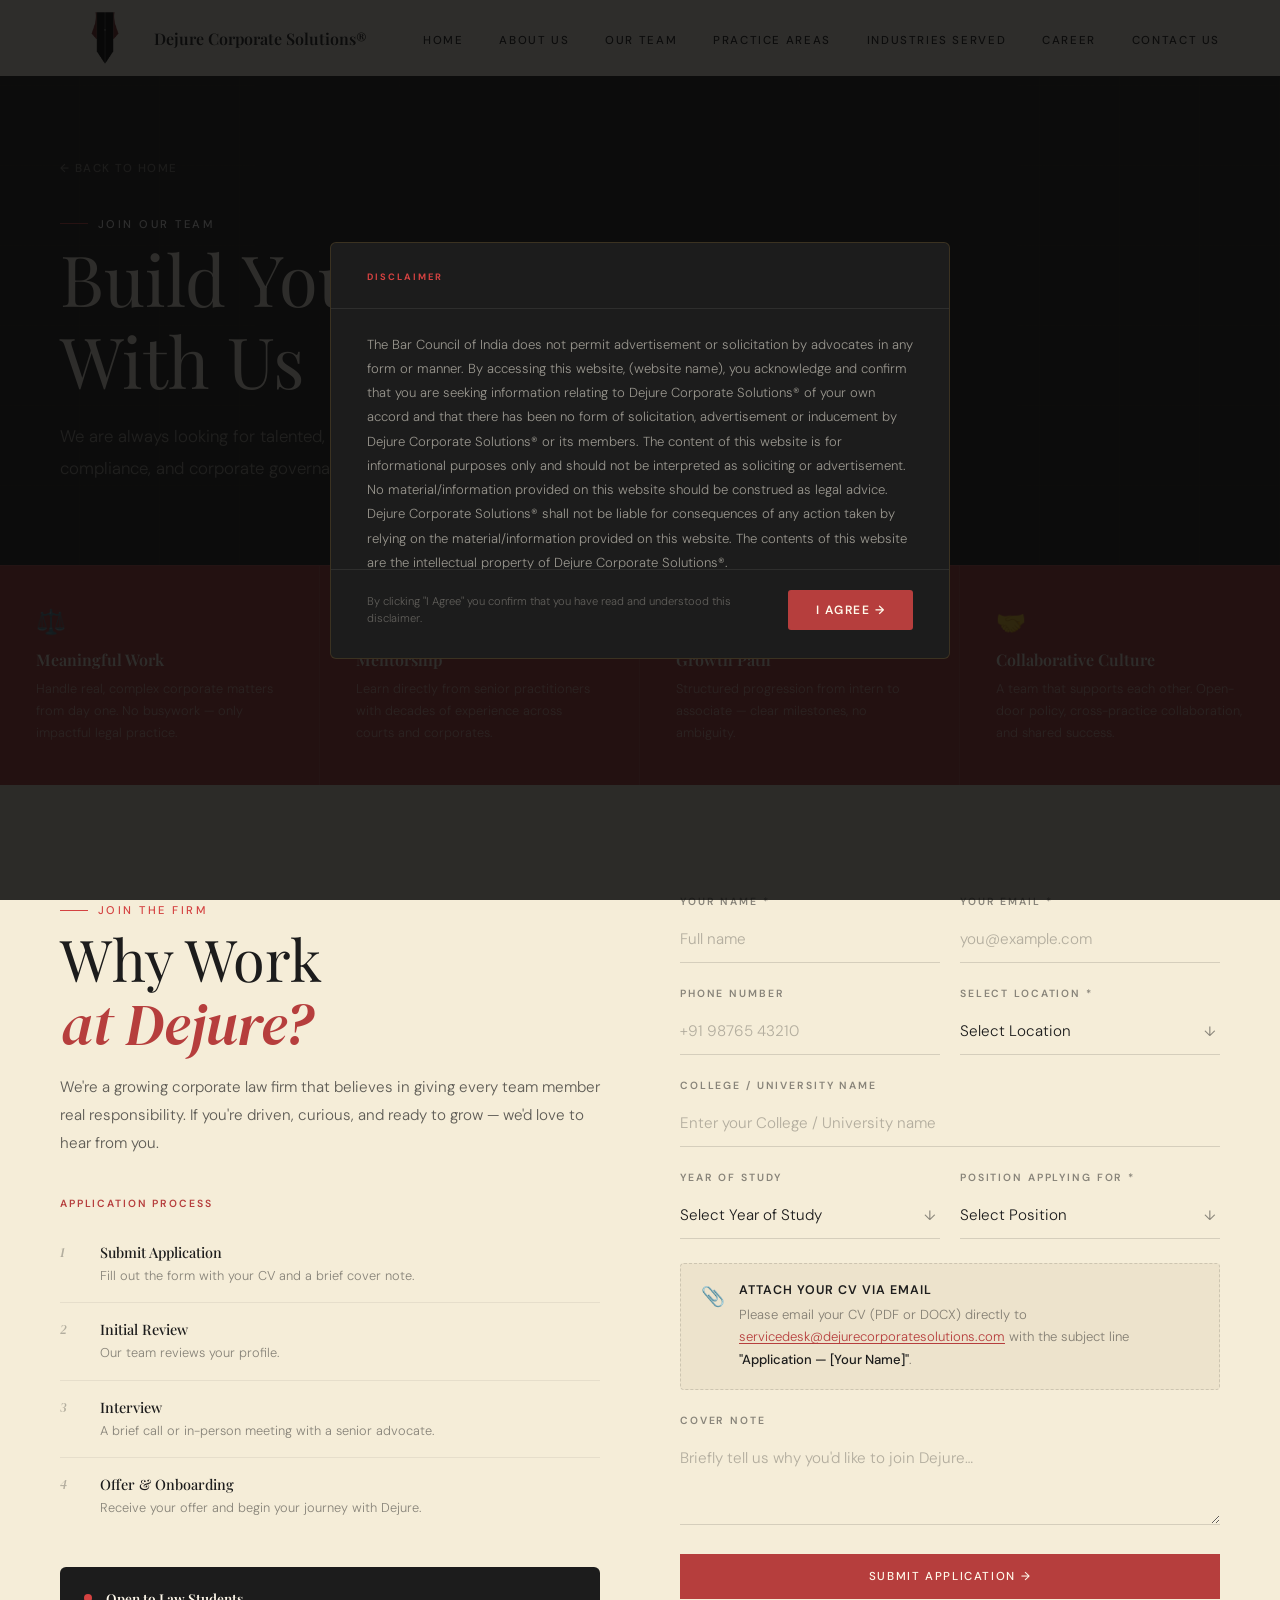
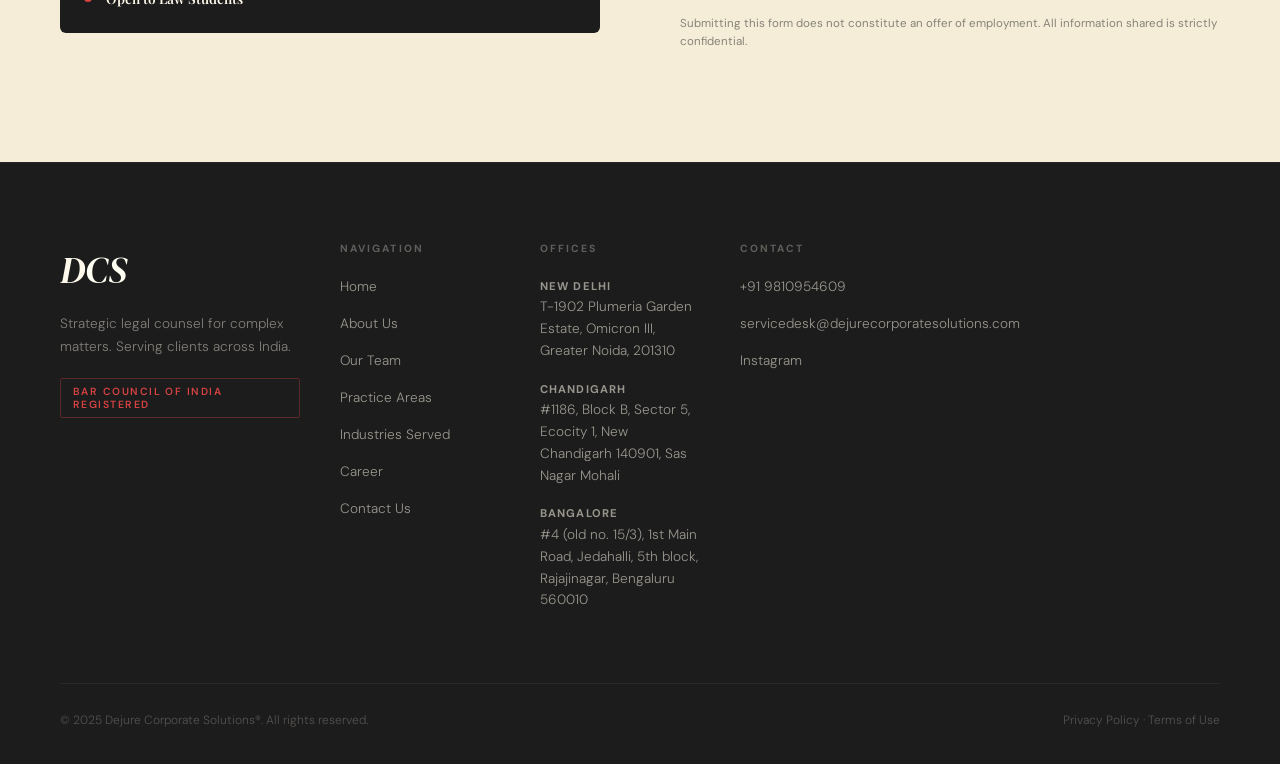
<file: career.html>
<!DOCTYPE html>
<html lang="en">
<head>
  <meta charset="UTF-8" />
  <meta name="viewport" content="width=device-width, initial-scale=1.0" />
  <title>careers — Dejure Corporate Solutions® </title>
  <link rel="preconnect" href="https://fonts.googleapis.com" />
  <link rel="preconnect" href="https://fonts.gstatic.com" crossorigin />
  <link href="https://fonts.googleapis.com/css2?family=Playfair+Display:ital,wght@0,400;0,500;0,600;0,700;1,400;1,600&family=DM+Sans:ital,opsz,wght@0,9..40,300;0,9..40,400;0,9..40,500;1,9..40,300&family=DM+Serif+Display:ital@0;1&display=swap" rel="stylesheet" />
  <link rel="stylesheet" href="./css/style.css" />
</head>
<body data-page="practice">

  <div class="grain"></div>

  <!-- DISCLAIMER MODAL -->
  <div class="disclaimer-overlay" id="disclaimerOverlay" role="dialog" aria-modal="true" aria-labelledby="disclaimerTitle">
    <div class="disclaimer-modal">
      <div class="disclaimer-modal-header">
        <div>
          <span class="disclaimer-modal-eyebrow">Disclaimer</span>
        </div>
      </div>
      <div class="disclaimer-modal-body">
        <p>The Bar Council of India does not permit advertisement or solicitation by advocates in any form or manner. By accessing this website, (website name), you acknowledge and confirm that you are seeking information relating to Dejure Corporate Solutions® of your own accord and that there has been no form of solicitation, advertisement or inducement by Dejure Corporate Solutions® or its members. The content of this website is for informational purposes only and should not be interpreted as soliciting or advertisement. No material/information provided on this website should be construed as legal advice. Dejure Corporate Solutions® shall not be liable for consequences of any action taken by relying on the material/information provided on this website. The contents of this website are the intellectual property of Dejure Corporate Solutions®.</p>  
      </div>
      <div class="disclaimer-modal-footer">
        <span class="disclaimer-footer-note">By clicking "I Agree" you confirm that you have read and understood this disclaimer.</span>
        <button class="disclaimer-agree-btn" id="disclaimerAgreeBtn" onclick="dismissDisclaimer()">I Agree →</button>
      </div>
    </div>
  </div>

  <!-- NAV -->
  <nav id="navbar">
    <div class="nav-inner">
      <a class="nav-logo" href="index.html">
        <img src="./assets/images/logo.png" class="nav-logo-img" alt="Dejure logo" />
        <span class="logo-full">Dejure Corporate Solutions®</span>
      </a>
      <ul class="nav-links">
        <li><a href="index.html"      class="nav-link">Home</a></li>
        <li><a href="about.html"      class="nav-link">About Us</a></li>
        <li><a href="team.html"       class="nav-link">Our Team</a></li>
        <li><a href="practice.html"   class="nav-link">Practice Areas</a></li>
        <li><a href="industries.html" class="nav-link">Industries Served</a></li>
        <li><a href="career.html"     class="nav-link">career</a></li>
        <li><a href="contact.html"    class="nav-link">Contact Us</a></li>
      </ul>
      <button class="hamburger" id="hamburger" aria-label="Menu">
        <span></span><span></span><span></span>
      </button>
    </div>
    <div class="mobile-menu" id="mobileMenu">
      <a href="index.html"       class="mob-link">Home</a>
      <a href="about.html"       class="mob-link">About Us</a>
      <a href="team.html"        class="mob-link">Our Team</a>
      <a href="practice.html"    class="mob-link">Practice Areas</a>
      <a href="industries.html"  class="mob-link">Industries Served</a>
      <a href="career.html"      class="mob-link">career</a>
      <a href="contact.html"     class="mob-link">Contact Us</a>
    </div>
  </nav>

  <!-- HERO -->
  <section class="careers-hero">
    <div class="careers-hero-lines"></div>
    <div class="container-wide">
      <div class="careers-hero-inner">
        <a href="index.html" class="back-link">← Back to Home</a>
        <div class="reveal">
          <span class="section-eyebrow" style="color:var(--white)">Join Our Team</span>
          <h1 class="careers-hero-title">Build Your <em>Career</em><br />With Us</h1>
          <p class="careers-hero-desc">We are always looking for talented, driven individuals who are passionate about law, compliance, and corporate governance. Explore opportunities to grow with Dejure.</p>
        </div>
      </div>
    </div>
  </section>

  <!-- WHY JOIN STRIP -->
  <section class="careers-why">
    <div class="container-wide" style="padding:0;">
      <div class="careers-why-row">
        <div class="careers-why-item reveal">
          <span class="careers-why-icon">⚖️</span>
          <h4>Meaningful Work</h4>
          <p>Handle real, complex corporate matters from day one. No busywork — only impactful legal practice.</p>
        </div>
        <div class="careers-why-item reveal reveal-delay-1">
          <span class="careers-why-icon">🎓</span>
          <h4>Mentorship</h4>
          <p>Learn directly from senior practitioners with decades of experience across courts and corporates.</p>
        </div>
        <div class="careers-why-item reveal reveal-delay-2">
          <span class="careers-why-icon">📈</span>
          <h4>Growth Path</h4>
          <p>Structured progression from intern to associate — clear milestones, no ambiguity.</p>
        </div>
        <div class="careers-why-item reveal reveal-delay-3">
          <span class="careers-why-icon">🤝</span>
          <h4>Collaborative Culture</h4>
          <p>A team that supports each other. Open-door policy, cross-practice collaboration, and shared success.</p>
        </div>
      </div>
    </div>
  </section>

  <!-- APPLY SECTION -->
  <section class="section careers-apply-section" id="apply">
    <div class="container-wide">
      <div class="careers-apply-inner">

        <!-- LEFT -->
        <div class="careers-left reveal">
          <span class="section-eyebrow">Join the Firm</span>
          <h2 class="section-heading">Why Work<br /><em style="color:var(--mehroon);">at Dejure?</em></h2>
          <p>We're a growing corporate law firm that believes in giving every team member real responsibility. If you're driven, curious, and ready to grow — we'd love to hear from you.</p>

          <span class="careers-process-label">Application Process</span>
          <div class="careers-steps">
            <div class="careers-step">
              <span class="careers-step-num">1</span>
              <div>
                <strong>Submit Application</strong>
                <span>Fill out the form with your CV and a brief cover note.</span>
              </div>
            </div>
            <div class="careers-step">
              <span class="careers-step-num">2</span>
              <div>
                <strong>Initial Review</strong>
                <span>Our team reviews your profile.</span>
              </div>
            </div>
            <div class="careers-step">
              <span class="careers-step-num">3</span>
              <div>
                <strong>Interview</strong>
                <span>A brief call or in-person meeting with a senior advocate.</span>
              </div>
            </div>
            <div class="careers-step">
              <span class="careers-step-num">4</span>
              <div>
                <strong>Offer &amp; Onboarding</strong>
                <span>Receive your offer and begin your journey with Dejure.</span>
              </div>
            </div>
          </div>

          <div class="careers-intern-note">
            <div class="careers-intern-note-dot"></div>
            <div>
              <strong>Open to Law Students</strong>
            </div>
          </div>
        </div>

        <!-- RIGHT: Form -->
        <div class="reveal reveal-delay-1">

          <form
            class="careers-form"
            id="careersForm"
            action="https://api.web3forms.com/submit"
            method="POST">

            <input type="hidden" name="access_key" value="4062dcb4-7da0-4c40-8ab6-b6340f92485b" />
            <input type="hidden" name="subject" value="New Career Application — Dejure Corporate Solutions" />
            <input type="hidden" name="from_name" value="Dejure Careers" />

            <div class="careers-form-row">
              <div class="form-group">
                <label>Your Name *</label>
                <input type="text" name="name" placeholder="Full name" required />
              </div>
              <div class="form-group">
                <label>Your Email *</label>
                <input type="email" name="email" placeholder="you@example.com" required />
              </div>
            </div>

            <div class="careers-form-row">
              <div class="form-group">
                <label>Phone Number</label>
                <input type="tel" name="phone" placeholder="+91 98765 43210" />
              </div>
              <div class="form-group">
                <label>Select Location *</label>
                <div class="select-wrap">
                  <select name="location" required>
                    <option value="">Select Location</option>
                    <option>New Delhi</option>
                    <option>Greater Noida</option>
                    <option>Open to Relocation</option>
                  </select>
                  <span class="select-arrow">↓</span>
                </div>
              </div>
            </div>

            <div class="form-group">
              <label>College / University Name</label>
              <input type="text" name="college" placeholder="Enter your College / University name" />
            </div>

            <div class="careers-form-row">
              <div class="form-group">
                <label>Year of Study</label>
                <div class="select-wrap">
                  <select name="year_of_study">
                    <option value="">Select Year of Study</option>
                    <option>1st Year (LLB / BA LLB)</option>
                    <option>2nd Year</option>
                    <option>3rd Year</option>
                    <option>4th Year</option>
                    <option>5th Year</option>
                    <option>LLM / Post Graduate</option>
                    <option>Not Currently Enrolled</option>
                  </select>
                  <span class="select-arrow">↓</span>
                </div>
              </div>
              <div class="form-group">
                <label>Position Applying For *</label>
                <div class="select-wrap">
                  <select name="position" required>
                    <option value="">Select Position</option>
                    <option>Legal Associate</option>
                    <option>Legal Intern</option>
                  </select>
                  <span class="select-arrow">↓</span>
                </div>
              </div>
            </div>

            <!-- CV — email instruction -->
            <div class="careers-cv-note">
              <div class="careers-cv-note-icon">📎</div>
              <div>
                <strong>Attach Your CV via Email</strong>
                <span>Please email your CV (PDF or DOCX) directly to <a href="mailto:servicedesk@dejurecorporatesolutions.com?subject=Application%20—%20[Your%20Name]">servicedesk@dejurecorporatesolutions.com</a> with the subject line <em>"Application — [Your Name]"</em>.</span>
              </div>
            </div>

            <div class="form-group">
              <label>Cover Note</label>
              <textarea name="cover_note" rows="3"
                        placeholder="Briefly tell us why you'd like to join Dejure…"></textarea>
            </div>

            <button type="submit" class="btn btn-primary btn-full" id="careersSubmitBtn">
              Submit Application →
            </button>
            <p class="form-note">Submitting this form does not constitute an offer of employment. All information shared is strictly confidential.</p>

          </form>

          <!-- Success message (shown after submit) -->
          <div class="form-success-careers" id="formSuccess">
            <div class="fsc-icon">✓</div>
            <h4>Application Received</h4>
            <p>Thank you for your interest in Dejure. Our team will review your application and reach out at the earliest.</p>
          </div>

        </div>
        <!-- /RIGHT -->

      </div>
    </div>
  </section>

  <!-- FOOTER -->
  <footer>
    <div class="container-wide">
      <div class="footer-inner">
        <div class="footer-brand-col">
          <div class="footer-logo">D<span>CS</span></div>
          <p>Strategic legal counsel for complex matters. Serving clients across India.</p>
          <div class="footer-bar-reg">Bar Council of India Registered</div>
        </div>
        <div class="footer-links-col">
          <h4>Navigation</h4>
          <ul>
            <li><a href="index.html">Home</a></li>
            <li><a href="about.html">About Us</a></li>
            <li><a href="team.html">Our Team</a></li>
            <li><a href="practice.html">Practice Areas</a></li>
            <li><a href="industries.html">Industries Served</a></li>
            <li><a href="career.html">Career</a></li>
            <li><a href="#contact">Contact Us</a></li>
          </ul>
        </div>
        <div class="footer-links-col">
          <h4>Offices</h4>
          <ul>
            <li><a><address><strong style="color:rgba(255,249,235,0.55);font-size:0.7rem;letter-spacing:0.1em;text-transform:uppercase;">New Delhi</strong><br/>T-1902 Plumeria Garden Estate, Omicron III, Greater Noida, 201310</address></a></li>
            <li><a><address><strong style="color:rgba(255,249,235,0.55);font-size:0.7rem;letter-spacing:0.1em;text-transform:uppercase;">Chandigarh</strong><br/>#1186, Block B, Sector 5, Ecocity 1, New Chandigarh 140901, Sas Nagar Mohali</address></a></li>
            <li><a><address><strong style="color:rgba(255,249,235,0.55);font-size:0.7rem;letter-spacing:0.1em;text-transform:uppercase;">Bangalore</strong><br/>#4 (old no. 15/3), 1st Main Road, Jedahalli, 5th block, Rajajinagar, Bengaluru 560010</address></a></li>
          </ul>
        </div>
        <div class="footer-links-col">
          <h4>Contact</h4>
          <ul>
            <li><a>+91 9810954609</a></li>
            <li><a>servicedesk@dejurecorporatesolutions.com</a></li>
            <li><a href="https://www.instagram.com/dejurecorporate">Instagram</a></li>
          </ul>
        </div>
      </div>
      <div class="footer-bottom">
        <span>© 2025 Dejure Corporate Solutions®. All rights reserved.</span>
        <span>Privacy Policy · Terms of Use</span>
      </div>
    </div>
  </footer>

  <script src="./js/script.js"></script>

</body>
</html>
</file>
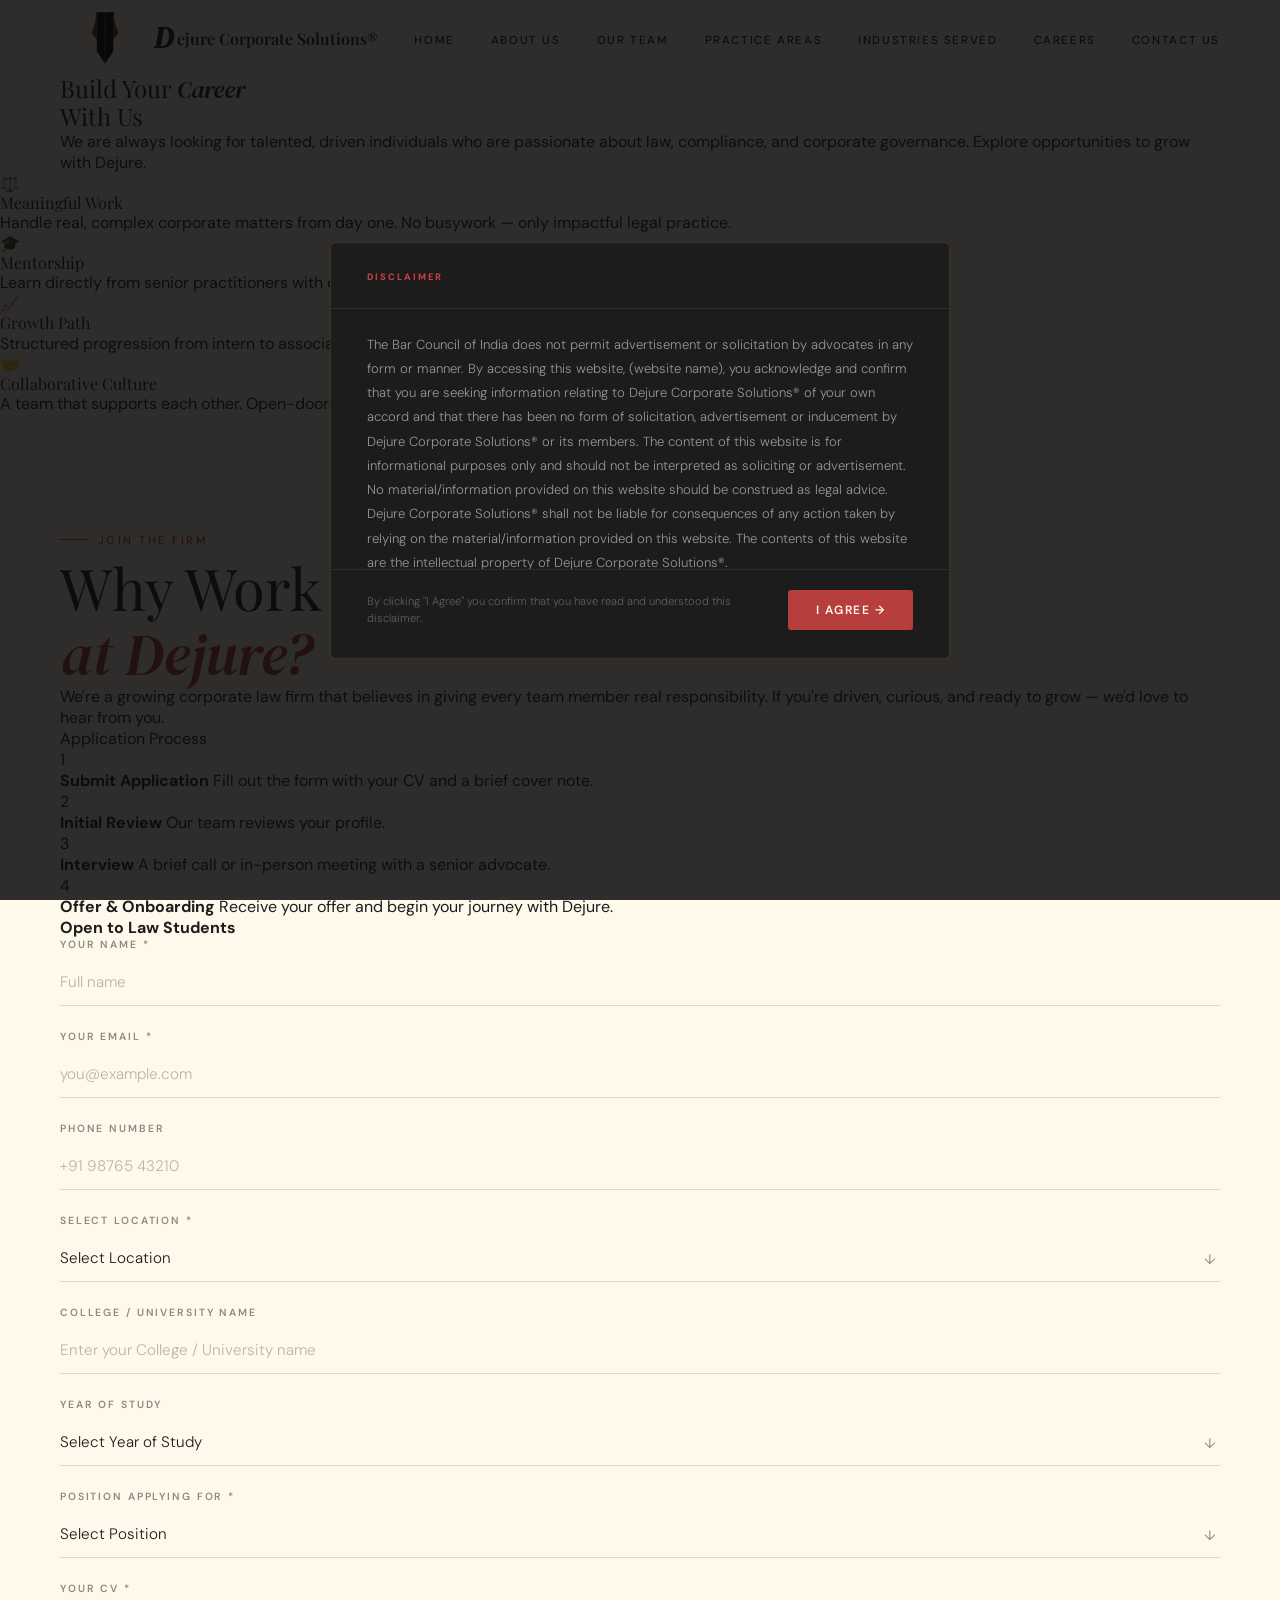
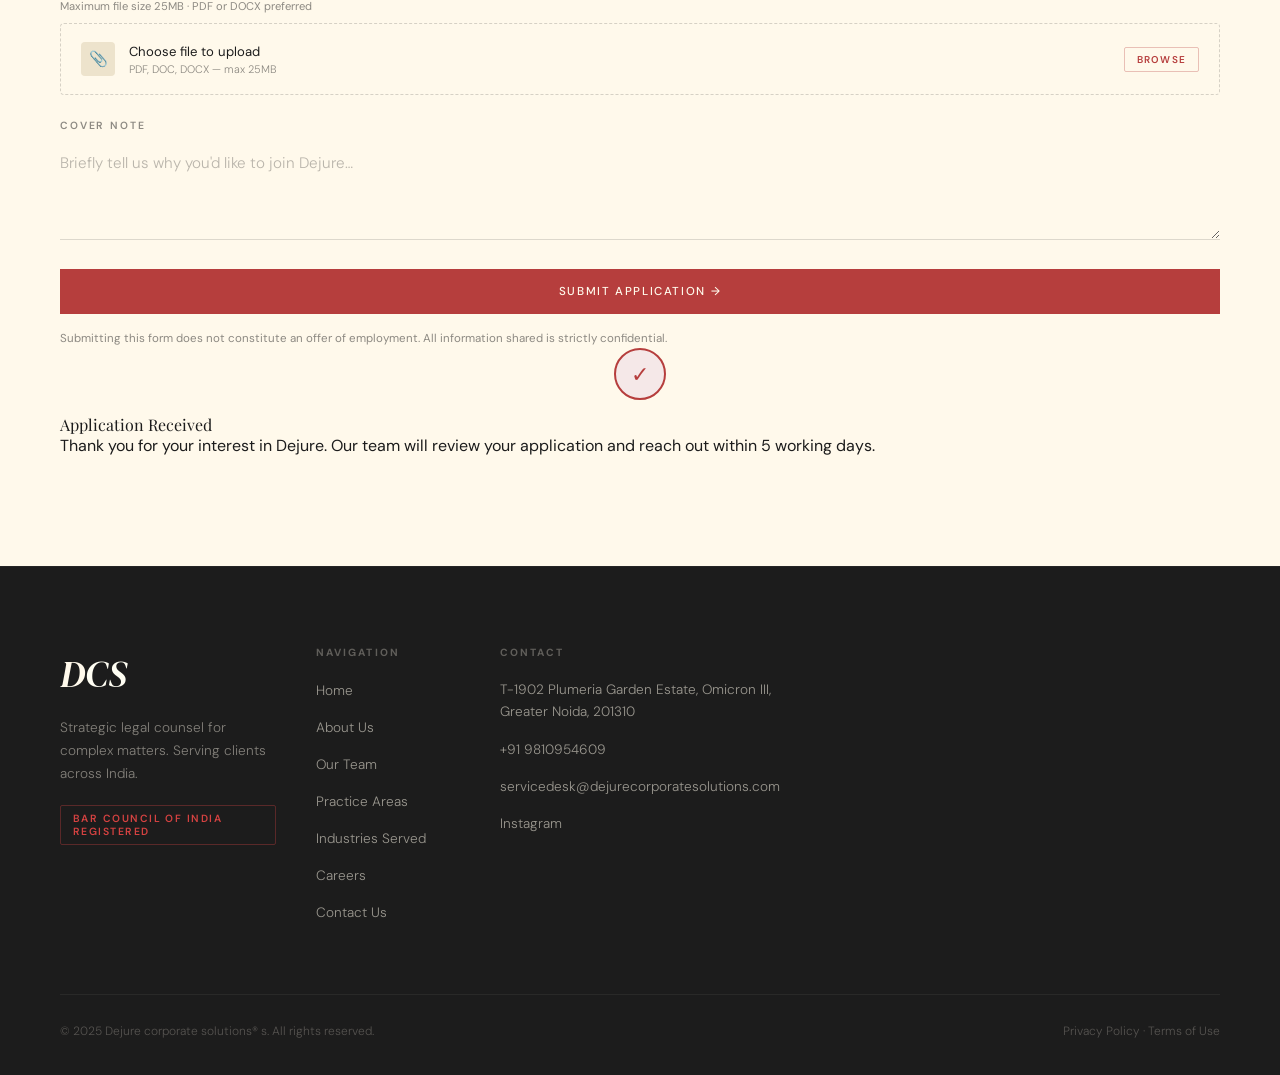
<file: careers.html>
<!DOCTYPE html>
<html lang="en">
<head>
  <meta charset="UTF-8" />
  <meta name="viewport" content="width=device-width, initial-scale=1.0" />
  <title>Careerss — Dejure corporate solutions® </title>
  <link rel="preconnect" href="https://fonts.googleapis.com" />
  <link rel="preconnect" href="https://fonts.gstatic.com" crossorigin />
  <link href="https://fonts.googleapis.com/css2?family=Playfair+Display:ital,wght@0,400;0,500;0,600;0,700;1,400;1,600&family=DM+Sans:ital,opsz,wght@0,9..40,300;0,9..40,400;0,9..40,500;1,9..40,300&family=DM+Serif+Display:ital@0;1&display=swap" rel="stylesheet" />
  <link rel="stylesheet" href="./css/style.css" />
</head>
<body data-page="practice">

  <div class="grain"></div>

  <!-- DISCLAIMER MODAL -->
  <div class="disclaimer-overlay" id="disclaimerOverlay" role="dialog" aria-modal="true" aria-labelledby="disclaimerTitle">
    <div class="disclaimer-modal">
      <div class="disclaimer-modal-header">
        <div>
          <span class="disclaimer-modal-eyebrow">Disclaimer</span>
        </div>
      </div>
      <div class="disclaimer-modal-body">
        <p>The Bar Council of India does not permit advertisement or solicitation by advocates in any form or manner. By accessing this website, (website name), you acknowledge and confirm that you are seeking information relating to Dejure Corporate Solutions® of your own accord and that there has been no form of solicitation, advertisement or inducement by Dejure Corporate Solutions® or its members. The content of this website is for informational purposes only and should not be interpreted as soliciting or advertisement. No material/information provided on this website should be construed as legal advice. Dejure Corporate Solutions® shall not be liable for consequences of any action taken by relying on the material/information provided on this website. The contents of this website are the intellectual property of Dejure Corporate Solutions®.</p>  
      </div>
      <div class="disclaimer-modal-footer">
        <span class="disclaimer-footer-note">By clicking "I Agree" you confirm that you have read and understood this disclaimer.</span>
        <button class="disclaimer-agree-btn" id="disclaimerAgreeBtn" onclick="dismissDisclaimer()">I Agree →</button>
      </div>
    </div>
  </div>

  <!-- NAV -->
  <nav id="navbar">
    <div class="nav-inner">
      <a class="nav-logo" href="index.html">
        <img src="./assets/images/logo.png" class="nav-logo-img" alt="Dejure logo" />
        <span class="logo-h">D</span>
        <span class="logo-full">ejure Corporate Solutions®</span>
      </a>
      <ul class="nav-links">
        <li><a href="index.html"      class="nav-link">Home</a></li>
        <li><a href="about.html"      class="nav-link">About Us</a></li>
        <li><a href="team.html"       class="nav-link">Our Team</a></li>
        <li><a href="practice.html"   class="nav-link">Practice Areas</a></li>
        <li><a href="industries.html" class="nav-link">Industries Served</a></li>
        <li><a href="careers.html"  class="nav-link">Careers</a></li>
        <li><a href="contact.html"    class="nav-link">Contact Us</a></li>
      </ul>
      <button class="hamburger" id="hamburger" aria-label="Menu">
        <span></span><span></span><span></span>
      </button>
    </div>
    <div class="mobile-menu" id="mobileMenu">
      <a href="index.html"       class="mob-link">Home</a>
      <a href="about.html"       class="mob-link">About Us</a>
      <a href="team.html"        class="mob-link">Our Team</a>
      <a href="practice.html"    class="mob-link">Practice Areas</a>
      <a href="industries.html"  class="mob-link">Industries Served</a>
      <a href="careers.html"     class="mob-link">Careers</a>
      <a href="contact.html"     class="mob-link">Contact Us</a>
    </div>
  </nav>

  <!-- HERO -->
  <section class="Careerss-hero">
    <div class="Careerss-hero-lines"></div>
    <div class="container-wide">
      <div class="Careerss-hero-inner">
        <a href="index.html" class="back-link">← Back to Home</a>
        <div class="reveal">
          <span class="section-eyebrow" style="color:var(--white)">Join Our Team</span>
          <h1 class="Careerss-hero-title">Build Your <em>Career</em><br />With Us</h1>
          <p class="Careerss-hero-desc">We are always looking for talented, driven individuals who are passionate about law, compliance, and corporate governance. Explore opportunities to grow with Dejure.</p>
        </div>
      </div>
    </div>
  </section>

  <!-- WHY JOIN STRIP -->
  <section class="Careerss-why">
    <div class="container-wide" style="padding:0;">
      <div class="Careerss-why-row">
        <div class="Careerss-why-item reveal">
          <span class="Careerss-why-icon">⚖️</span>
          <h4>Meaningful Work</h4>
          <p>Handle real, complex corporate matters from day one. No busywork — only impactful legal practice.</p>
        </div>
        <div class="Careerss-why-item reveal reveal-delay-1">
          <span class="Careerss-why-icon">🎓</span>
          <h4>Mentorship</h4>
          <p>Learn directly from senior practitioners with decades of experience across courts and corporates.</p>
        </div>
        <div class="Careerss-why-item reveal reveal-delay-2">
          <span class="Careerss-why-icon">📈</span>
          <h4>Growth Path</h4>
          <p>Structured progression from intern to associate — clear milestones, no ambiguity.</p>
        </div>
        <div class="Careerss-why-item reveal reveal-delay-3">
          <span class="Careerss-why-icon">🤝</span>
          <h4>Collaborative Culture</h4>
          <p>A team that supports each other. Open-door policy, cross-practice collaboration, and shared success.</p>
        </div>
      </div>
    </div>
  </section>

  <!-- APPLY SECTION — mirrors contact-section layout -->
  <section class="section Careerss-apply-section" id="apply">
    <div class="container-wide">
      <div class="Careerss-apply-inner">

        <!-- LEFT -->
        <div class="Careerss-left reveal">
          <span class="section-eyebrow">Join the Firm</span>
          <h2 class="section-heading">Why Work<br /><em style="color:var(--mehroon);">at Dejure?</em></h2>
          <p>We're a growing corporate law firm that believes in giving every team member real responsibility. If you're driven, curious, and ready to grow — we'd love to hear from you.</p>

          <!-- Process -->
          <span class="Careerss-process-label">Application Process</span>
          <div class="Careerss-steps">
            <div class="Careerss-step">
              <span class="Careerss-step-num">1</span>
              <div>
                <strong>Submit Application</strong>
                <span>Fill out the form with your CV and a brief cover note.</span>
              </div>
            </div>
            <div class="Careerss-step">
              <span class="Careerss-step-num">2</span>
              <div>
                <strong>Initial Review</strong>
                <span>Our team reviews your profile.</span>
              </div>
            </div>
            <div class="Careerss-step">
              <span class="Careerss-step-num">3</span>
              <div>
                <strong>Interview</strong>
                <span>A brief call or in-person meeting with a senior advocate.</span>
              </div>
            </div>
            <div class="Careerss-step">
              <span class="Careerss-step-num">4</span>
              <div>
                <strong>Offer &amp; Onboarding</strong>
                <span>Receive your offer and begin your journey with Dejure.</span>
              </div>
            </div>
          </div>

          <!-- Internship note -->
          <div class="Careerss-intern-note">
            <div class="Careerss-intern-note-dot"></div>
            <div>
              <strong>Open to Law Students</strong>
            </div>
          </div>
        </div>

        <!-- RIGHT: Form -->
        <div class="reveal reveal-delay-1">
          <form class="Careerss-form" id="CareerssForm">

            <div class="Careerss-form-row">
              <div class="form-group">
                <label>Your Name *</label>
                <input type="text" name="name" placeholder="Full name" required />
              </div>
              <div class="form-group">
                <label>Your Email *</label>
                <input type="email" name="email" placeholder="you@example.com" required />
              </div>
            </div>

            <div class="Careerss-form-row">
              <div class="form-group">
                <label>Phone Number</label>
                <input type="tel" name="phone" placeholder="+91 98765 43210" />
              </div>
              <div class="form-group">
                <label>Select Location *</label>
                <div class="select-wrap">
                  <select name="location" required>
                    <option value="">Select Location</option>
                    <option>New Delhi</option>
                    <option>Greater Noida</option>
                    <option>Open to Relocation</option>
                  </select>
                  <span class="select-arrow">↓</span>
                </div>
              </div>
            </div>

            <div class="form-group">
              <label>College / University Name</label>
              <input type="text" name="college" placeholder="Enter your College / University name" />
            </div>

            <div class="Careerss-form-row">
              <div class="form-group">
                <label>Year of Study</label>
                <div class="select-wrap">
                  <select name="year_of_study">
                    <option value="">Select Year of Study</option>
                    <option>1st Year (LLB / BA LLB)</option>
                    <option>2nd Year</option>
                    <option>3rd Year</option>
                    <option>4th Year</option>
                    <option>5th Year</option>
                    <option>LLM / Post Graduate</option>
                    <option>Not Currently Enrolled</option>
                  </select>
                  <span class="select-arrow">↓</span>
                </div>
              </div>
              <div class="form-group">
                <label>Position Applying For *</label>
                <div class="select-wrap">
                  <select name="position" required>
                    <option value="">Select Position</option>
                    <option>Legal Associate</option>
                    <option>Legal Intern</option>
                  </select>
                  <span class="select-arrow">↓</span>
                </div>
              </div>
            </div>

            <!-- CV Upload -->
            <div class="file-upload-group">
              <label>Your CV *</label>
              <span class="file-upload-note">Maximum file size 25MB · PDF or DOCX preferred</span>
              <div class="file-upload-box" id="fileDropZone">
                <input type="file" id="cvInput" name="cv" accept=".pdf,.doc,.docx" />
                <div class="file-upload-icon">📎</div>
                <div class="file-upload-text">
                  <span id="fileLabel">Choose file to upload</span>
                  <small>PDF, DOC, DOCX — max 25MB</small>
                </div>
                <span class="file-upload-btn">Browse</span>
              </div>
              <span id="file-name-display"></span>
            </div>

            <div class="form-group">
              <label>Cover Note</label>
              <textarea name="cover_note" rows="3" placeholder="Briefly tell us why you'd like to join Dejure…"></textarea>
            </div>

            <button type="submit" class="btn btn-primary btn-full">Submit Application →</button>
            <p class="form-note">Submitting this form does not constitute an offer of employment. All information shared is strictly confidential.</p>
          </form>

          <div class="form-success-Careerss" id="formSuccess">
            <div class="fsc-icon">✓</div>
            <h4>Application Received</h4>
            <p>Thank you for your interest in Dejure. Our team will review your application and reach out within 5 working days.</p>
          </div>
        </div>

      </div>
    </div>
  </section>

  <!-- FOOTER -->
  <footer>
    <div class="container-wide">
      <div class="footer-inner">
        <div class="footer-brand-col">
          <div class="footer-logo">D<span>CS</span></div>
          <p>Strategic legal counsel for complex matters. Serving clients across India.</p>
          <div class="footer-bar-reg">Bar Council of India Registered</div>
        </div>
        <div class="footer-links-col">
          <h4>Navigation</h4>
          <ul>
            <li><a href="index.html">Home</a></li>
            <li><a href="about.html">About Us</a></li>
            <li><a href="team.html">Our Team</a></li>
            <li><a href="practice.html">Practice Areas</a></li>
            <li><a href="industries.html">Industries Served</a></li>
            <li><a href="Careerss.html">Careers</a></li>
            <li><a href="contact.html">Contact Us</a></li>
          </ul>
        </div>
        <div class="footer-links-col">
          <h4>Contact</h4>
          <ul>
            <li><a><address>T-1902 Plumeria Garden Estate, Omicron III, Greater Noida, 201310</address></a></li>
            <li><a>+91 9810954609</a></li>
            <li><a>servicedesk@dejurecorporatesolutions.com</a></li>
            <li><a href="https://www.instagram.com/dejurecorporate">Instagram</a></li>
          </ul>
        </div>
      </div>
      <div class="footer-bottom">
        <span>© 2025 Dejure corporate solutions® s. All rights reserved.</span>
        <span>Privacy Policy · Terms of Use</span>
      </div>
    </div>
  </footer>

  <script src="./js/script.js"></script>

</body>
</html>
</file>
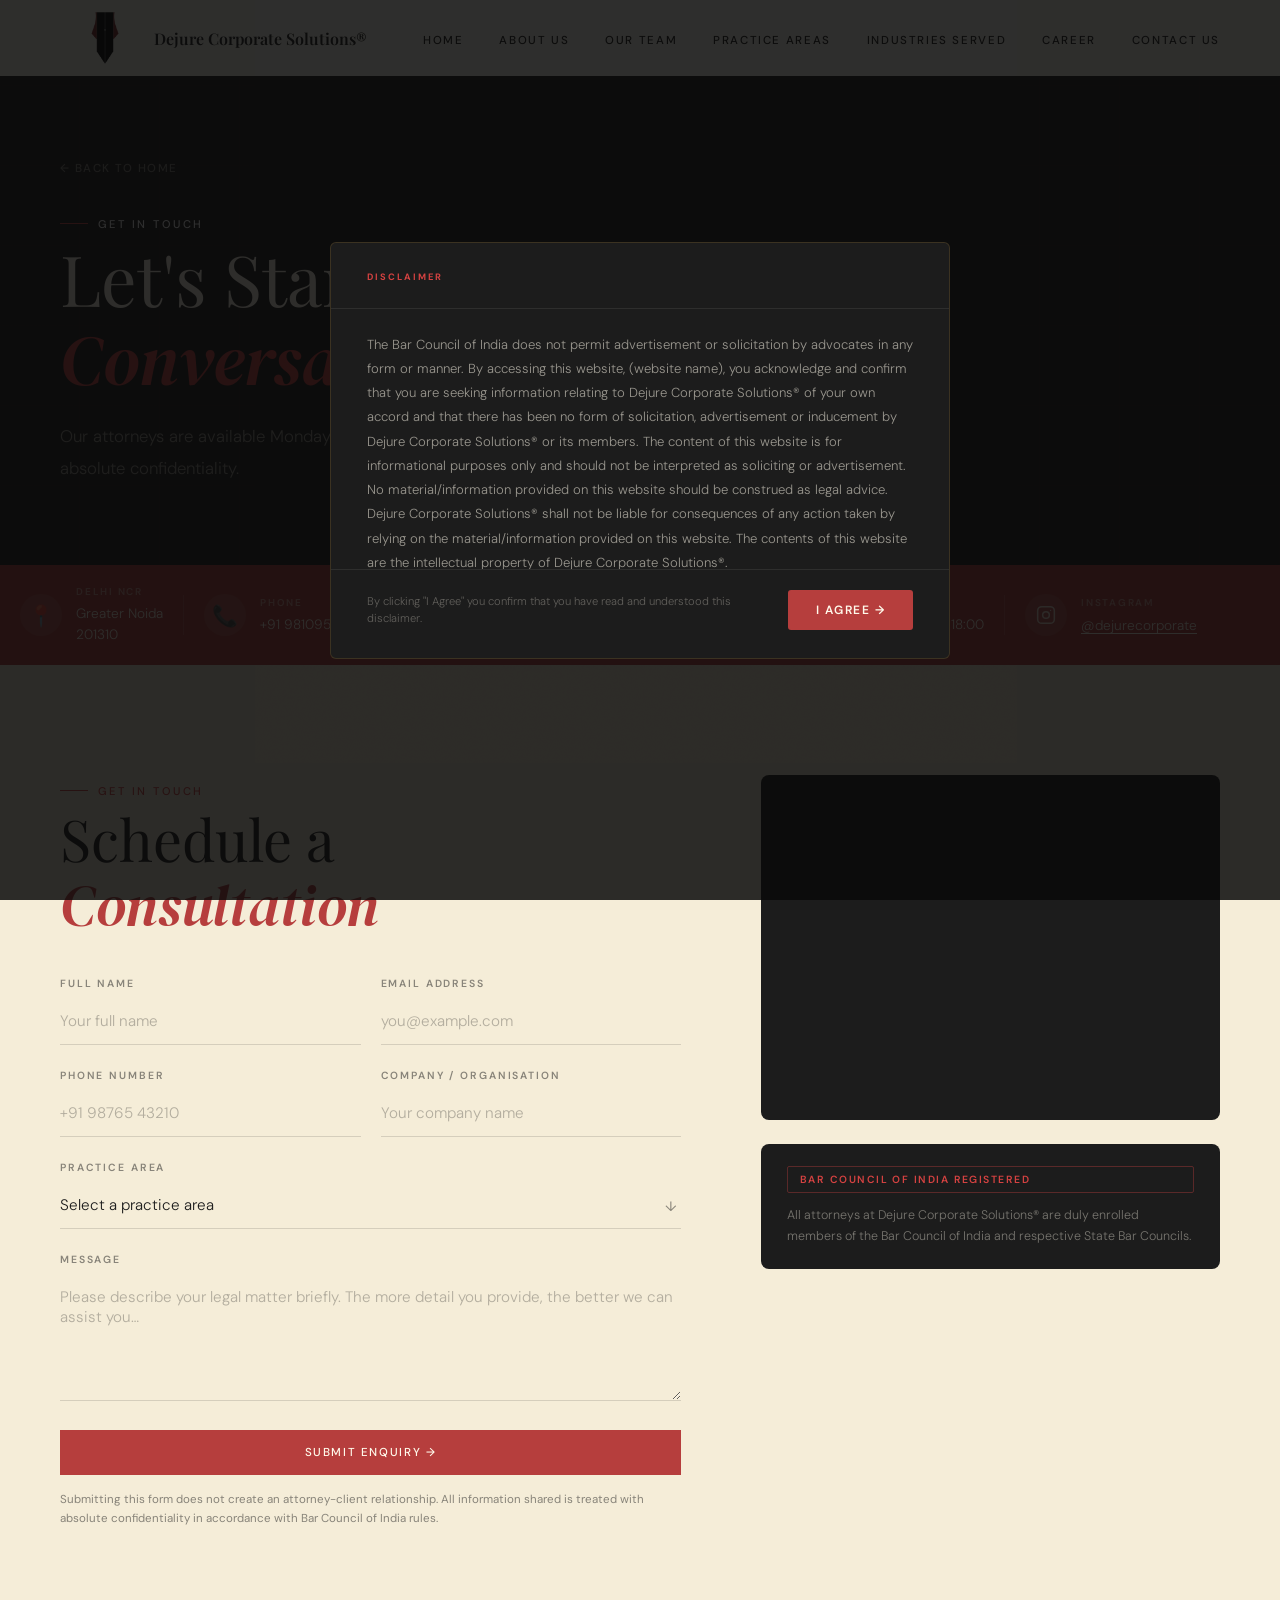
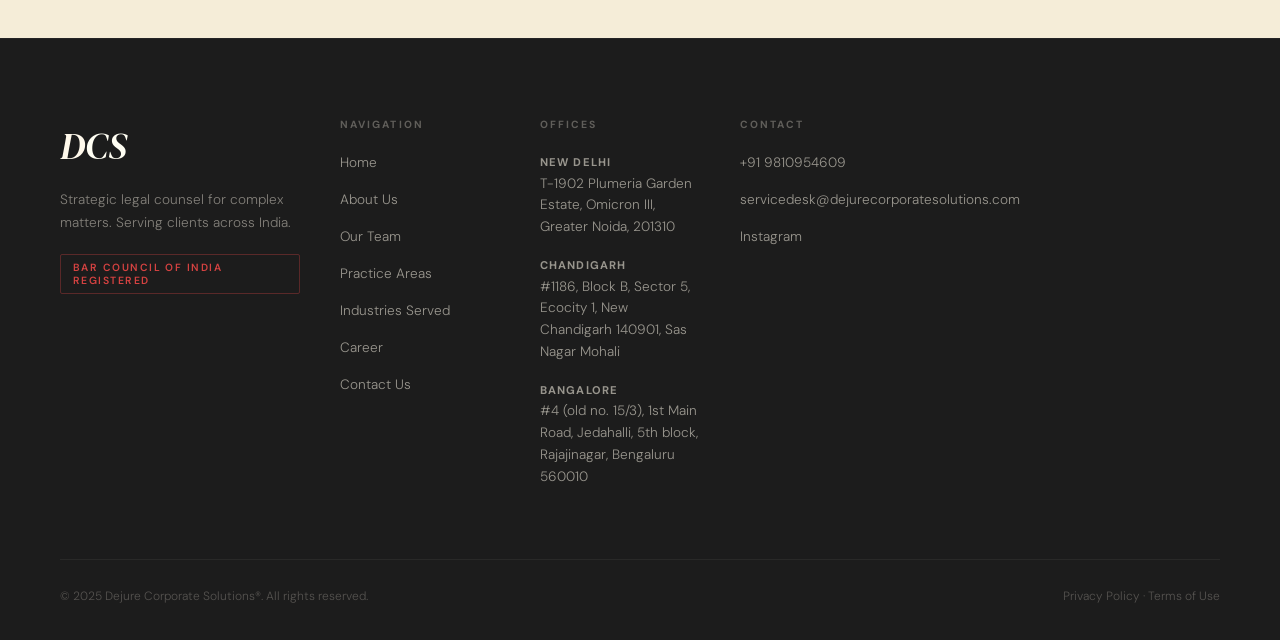
<file: contact.html>
<!DOCTYPE html>
<html lang="en">
<head>
  <meta charset="UTF-8" />
  <meta name="viewport" content="width=device-width, initial-scale=1.0" />
  <title>Contact Us — Dejure Corporate Solutions® </title>
  <link rel="preconnect" href="https://fonts.googleapis.com" />
  <link rel="preconnect" href="https://fonts.gstatic.com" crossorigin />
  <link href="https://fonts.googleapis.com/css2?family=Playfair+Display:ital,wght@0,400;0,500;0,600;0,700;1,400;1,600&family=DM+Sans:ital,opsz,wght@0,9..40,300;0,9..40,400;0,9..40,500;1,9..40,300&family=DM+Serif+Display:ital@0;1&display=swap" rel="stylesheet" />
  <link rel="stylesheet" href="./css/style.css" />
</head>
<body data-page="contact">

  <div class="grain"></div>

  <!-- DISCLAIMER MODAL -->
  <div class="disclaimer-overlay" id="disclaimerOverlay" role="dialog" aria-modal="true" aria-labelledby="disclaimerTitle">
    <div class="disclaimer-modal">
      <div class="disclaimer-modal-header">
        <div>
          <span class="disclaimer-modal-eyebrow">Disclaimer</span>
        </div>
      </div>
      <div class="disclaimer-modal-body">
        <p>The Bar Council of India does not permit advertisement or solicitation by advocates in any form or manner. By accessing this website, (website name), you acknowledge and confirm that you are seeking information relating to Dejure Corporate Solutions® of your own accord and that there has been no form of solicitation, advertisement or inducement by Dejure Corporate Solutions® or its members. The content of this website is for informational purposes only and should not be interpreted as soliciting or advertisement. No material/information provided on this website should be construed as legal advice. Dejure Corporate Solutions® shall not be liable for consequences of any action taken by relying on the material/information provided on this website. The contents of this website are the intellectual property of Dejure Corporate Solutions®.</p>  
      </div>
      <div class="disclaimer-modal-footer">
        <span class="disclaimer-footer-note">By clicking "I Agree" you confirm that you have read and understood this disclaimer.</span>
        <button class="disclaimer-agree-btn" id="disclaimerAgreeBtn" onclick="dismissDisclaimer()">I Agree →</button>
      </div>
    </div>
  </div>

  <!-- NAV -->
  <nav id="navbar">
    <div class="nav-inner">
      <a class="nav-logo" href="index.html">
        <img src="./assets/images/logo.png" class="nav-logo-img" alt="Dejure logo" />
        <span class="logo-full">Dejure Corporate Solutions®</span>
      </a>
      <ul class="nav-links">
        <li><a href="index.html"    class="nav-link">Home</a></li>
        <li><a href="about.html"    class="nav-link">About Us</a></li>
        <li><a href="team.html"     class="nav-link">Our Team</a></li>
        <li><a href="practice.html"     class="nav-link">Practice Areas</a></li>
        <li><a href="industries.html"     class="nav-link">Industries Served</a></li>
        <li><a href="career.html"   class="nav-link">career</a></li>
        <li><a href="contact.html"  class="nav-link">Contact Us</a></li>
      </ul>
      <button class="hamburger" id="hamburger" aria-label="Menu">
        <span></span><span></span><span></span>
      </button>
    </div>
    <div class="mobile-menu" id="mobileMenu">
      <a href="index.html"       class="mob-link">Home</a>
      <a href="about.html"       class="mob-link">About Us</a>
      <a href="team.html"        class="mob-link">Our Team</a>
      <a href="practice.html"    class="mob-link">Practice Areas</a>
      <a href="industries.html"  class="mob-link">Industries Served</a>
      <a href="career.html"   class="mob-link">career</a>
      <a href="contact.html"     class="mob-link">Contact Us</a>
</div>
  </nav>

  <!-- ══════════════════ HERO ══════════════════ -->
  <section class="cp-hero">
    <div class="cp-hero-lines"></div>
    <div class="container-wide">
      <div class="cp-hero-inner">
        <a class="back-link" href="index.html">← Back to Home</a>
        <div class="cp-hero-content reveal">
          <span class="section-eyebrow" style="color:var(--white)">Get in Touch</span>
          <h1 class="cp-hero-title">Let's Start a<br /><em>Conversation</em></h1>
          <p class="cp-hero-desc">Our attorneys are available Monday to Saturday. Every enquiry is handled with absolute confidentiality.</p>
        </div>
      </div>
    </div>
  </section>

  <!-- ══════════════════ INFO STRIP ══════════════════ -->
  <div class="cp-strip">
    <div class="container-wide">
      <div class="cp-strip-row reveal">

      <div class="cp-strip-card">
       <div class="cp-strip-icon">📍</div>
        <div>
          <span class="cp-strip-label">Delhi NCR</span>
          <p>Greater Noida<br/>201310</p>
        </div>
      </div>

        <div class="cp-strip-divider"></div>

        <div class="cp-strip-card">
          <div class="cp-strip-icon">📞</div>
          <div>
            <span class="cp-strip-label">Phone</span>
            <p>+91 9810954609</p>
          </div>
        </div>

        <div class="cp-strip-divider"></div>

        <div class="cp-strip-card">
          <div class="cp-strip-icon">✉</div>
          <div>
            <span class="cp-strip-label">Email</span>
            <p>servicedesk@dejurecorporatesolutions.com</p>
          </div>
        </div>

        <div class="cp-strip-divider"></div>

        <div class="cp-strip-card">
          <div class="cp-strip-icon">🕐</div>
          <div>
            <span class="cp-strip-label">Office Hours</span>
            <p>Mon–Sat: 10:00 - 18:00</p>
          </div>
        </div>

        <div class="cp-strip-divider"></div>

          <div class="cp-strip-card">
            <div class="cp-strip-icon">
              <svg xmlns="http://www.w3.org/2000/svg" width="20" height="20" viewBox="0 0 24 24" fill="none" stroke="rgba(255,249,235,0.85)" stroke-width="1.8" stroke-linecap="round" stroke-linejoin="round">
                <rect x="2" y="2" width="20" height="20" rx="5" ry="5"/>
                <circle cx="12" cy="12" r="4"/>
                <circle cx="17.5" cy="6.5" r="0.8" fill="rgba(255,249,235,0.85)" stroke="none"/>
              </svg>
            </div>
            <div>
              <span class="cp-strip-label">Instagram</span>
              <a href="https://www.instagram.com/dejurecorporate" target="_blank" style="color:var(--cream);font-size:0.85rem;font-weight:300;text-decoration:underline;text-underline-offset:3px;">@dejurecorporate</a>
            </div>
          </div>

      </div>
    </div>
  </div>

  <!-- ══════════════════ MAIN BODY ══════════════════ -->
  <section class="section cp-body">
    <div class="container-wide">
      <div class="cp-body-inner">

        <!-- FORM COLUMN -->
        <div class="cp-form-col reveal">
          <span class="section-eyebrow">GET IN TOUCH</span>
          <h2 class="section-heading" style="margin-bottom:2.5rem;">Schedule a<br /><em style="color:var(--mehroon);">Consultation</em></h2>

          <form class="contact-form" id="contactPageForm">
            <div class="form-row">
              <div class="form-group">
                <label>Full Name</label>
                <input type="text" placeholder="Your full name" required />
              </div>
              <div class="form-group">
                <label>Email Address</label>
                <input type="email" placeholder="you@example.com" required />
              </div>
            </div>
            <div class="form-row">
              <div class="form-group">
                <label>Phone Number</label>
                <input type="tel" placeholder="+91 98765 43210" />
              </div>
              <div class="form-group">
                <label>Company / Organisation</label>
                <input type="text" placeholder="Your company name" />
              </div>
            </div>
            <div class="form-group">
              <label>Practice Area</label>
              <div class="select-wrap">
                <select required>
                  <option value="">Select a practice area</option>
                  <option>Statutory Compliances</option>
                  <option>Consultancy Services</option>
                  <option>Litigation</option>
                  <option>Non-Litigation Services</option>
                  <option>IT Sector</option>
                  <option>HR Consultancy</option>
                  <option>Contract Management</option>
                  <option>Other</option>
                </select>
                <span class="select-arrow">↓</span>
              </div>
            </div>
            <div class="form-group">
              <label>Message</label>
              <textarea rows="5" placeholder="Please describe your legal matter briefly. The more detail you provide, the better we can assist you…" required></textarea>
            </div>
            <button type="submit" class="btn btn-primary btn-full">Submit Enquiry →</button>
            <p class="form-note">Submitting this form does not create an attorney-client relationship. All information shared is treated with absolute confidentiality in accordance with Bar Council of India rules.</p>
          </form>
        </div>

        <!-- INFO COLUMN -->
        <div class="cp-info-col reveal reveal-delay-1">

          <div class="map-box cp-map" style="padding:0; overflow:hidden;">
            <iframe
              src="https://www.google.com/maps/embed?pb=!1m18!1m12!1m3!1d3507.1440497764584!2d77.549094474951!3d28.475208191208605!2m3!1f0!2f0!3f0!3m2!1i1024!2i768!4f13.1!3m3!1m2!1s0x390ceaa8967c73d3%3A0xf53e233d13794ad7!2sPlumeria%20Garden%20Estate%2C%20Omicron%20III%2C%20Greater%20Noida%2C%20Uttar%20Pradesh%20201310!5e0!3m2!1sen!2sin!4v1779396420278!5m2!1sen!2sin"
              width="100%"
              height="100%"
              style="border:0; display:block; min-height:220px;"
              allowfullscreen=""
              loading="lazy"
              referrerpolicy="no-referrer-when-downgrade">
            </iframe>
          </div>

          <div class="cp-bar-badge">
            <span class="footer-bar-reg">Bar Council of India Registered</span>
            <p>All attorneys at Dejure Corporate Solutions® are duly enrolled members of the Bar Council of India and respective State Bar Councils.</p>
          </div>

        </div>
      </div>
    </div>
  </section>

  <!-- FOOTER -->
  <footer>
    <div class="container-wide">
      <div class="footer-inner">
        <div class="footer-brand-col">
          <div class="footer-logo">D<span>CS</span></div>
          <p>Strategic legal counsel for complex matters. Serving clients across India.</p>
          <div class="footer-bar-reg">Bar Council of India Registered</div>
        </div>
        <div class="footer-links-col">
          <h4>Navigation</h4>
          <ul>
            <li><a href="index.html">Home</a></li>
            <li><a href="about.html">About Us</a></li>
            <li><a href="team.html">Our Team</a></li>
            <li><a href="practice.html">Practice Areas</a></li>
            <li><a href="industries.html">Industries Served</a></li>
            <li><a href="career.html">Career</a></li>
            <li><a href="#contact">Contact Us</a></li>
          </ul>
        </div>
        <div class="footer-links-col">
  <h4>Offices</h4>
  <ul>
    <li><a><address><strong style="color:rgba(255,249,235,0.55);font-size:0.7rem;letter-spacing:0.1em;text-transform:uppercase;">New Delhi</strong><br/>T-1902 Plumeria Garden Estate, Omicron III, Greater Noida, 201310</address></a></li>
    <li><a><address><strong style="color:rgba(255,249,235,0.55);font-size:0.7rem;letter-spacing:0.1em;text-transform:uppercase;">Chandigarh</strong><br/>#1186, Block B, Sector 5, Ecocity 1, New Chandigarh 140901, Sas Nagar Mohali</address></a></li>
    <li><a><address><strong style="color:rgba(255,249,235,0.55);font-size:0.7rem;letter-spacing:0.1em;text-transform:uppercase;">Bangalore</strong><br/>#4 (old no. 15/3), 1st Main Road, Jedahalli, 5th block, Rajajinagar, Bengaluru 560010</address></a></li>
  </ul>
</div>

<div class="footer-links-col">
  <h4>Contact</h4>
  <ul>
    <li><a>+91 9810954609</a></li>
    <li><a>servicedesk@dejurecorporatesolutions.com</a></li>
    <li><a href="https://www.instagram.com/dejurecorporate">Instagram</a></li>
  </ul>
</div>
      </div>
      <div class="footer-bottom">
        <span>© 2025 Dejure Corporate Solutions®. All rights reserved.</span>
        <span>Privacy Policy · Terms of Use</span>
      </div>
    </div>
  </footer>

  <script src="./js/script.js"></script>
</body>
</html>
</file>
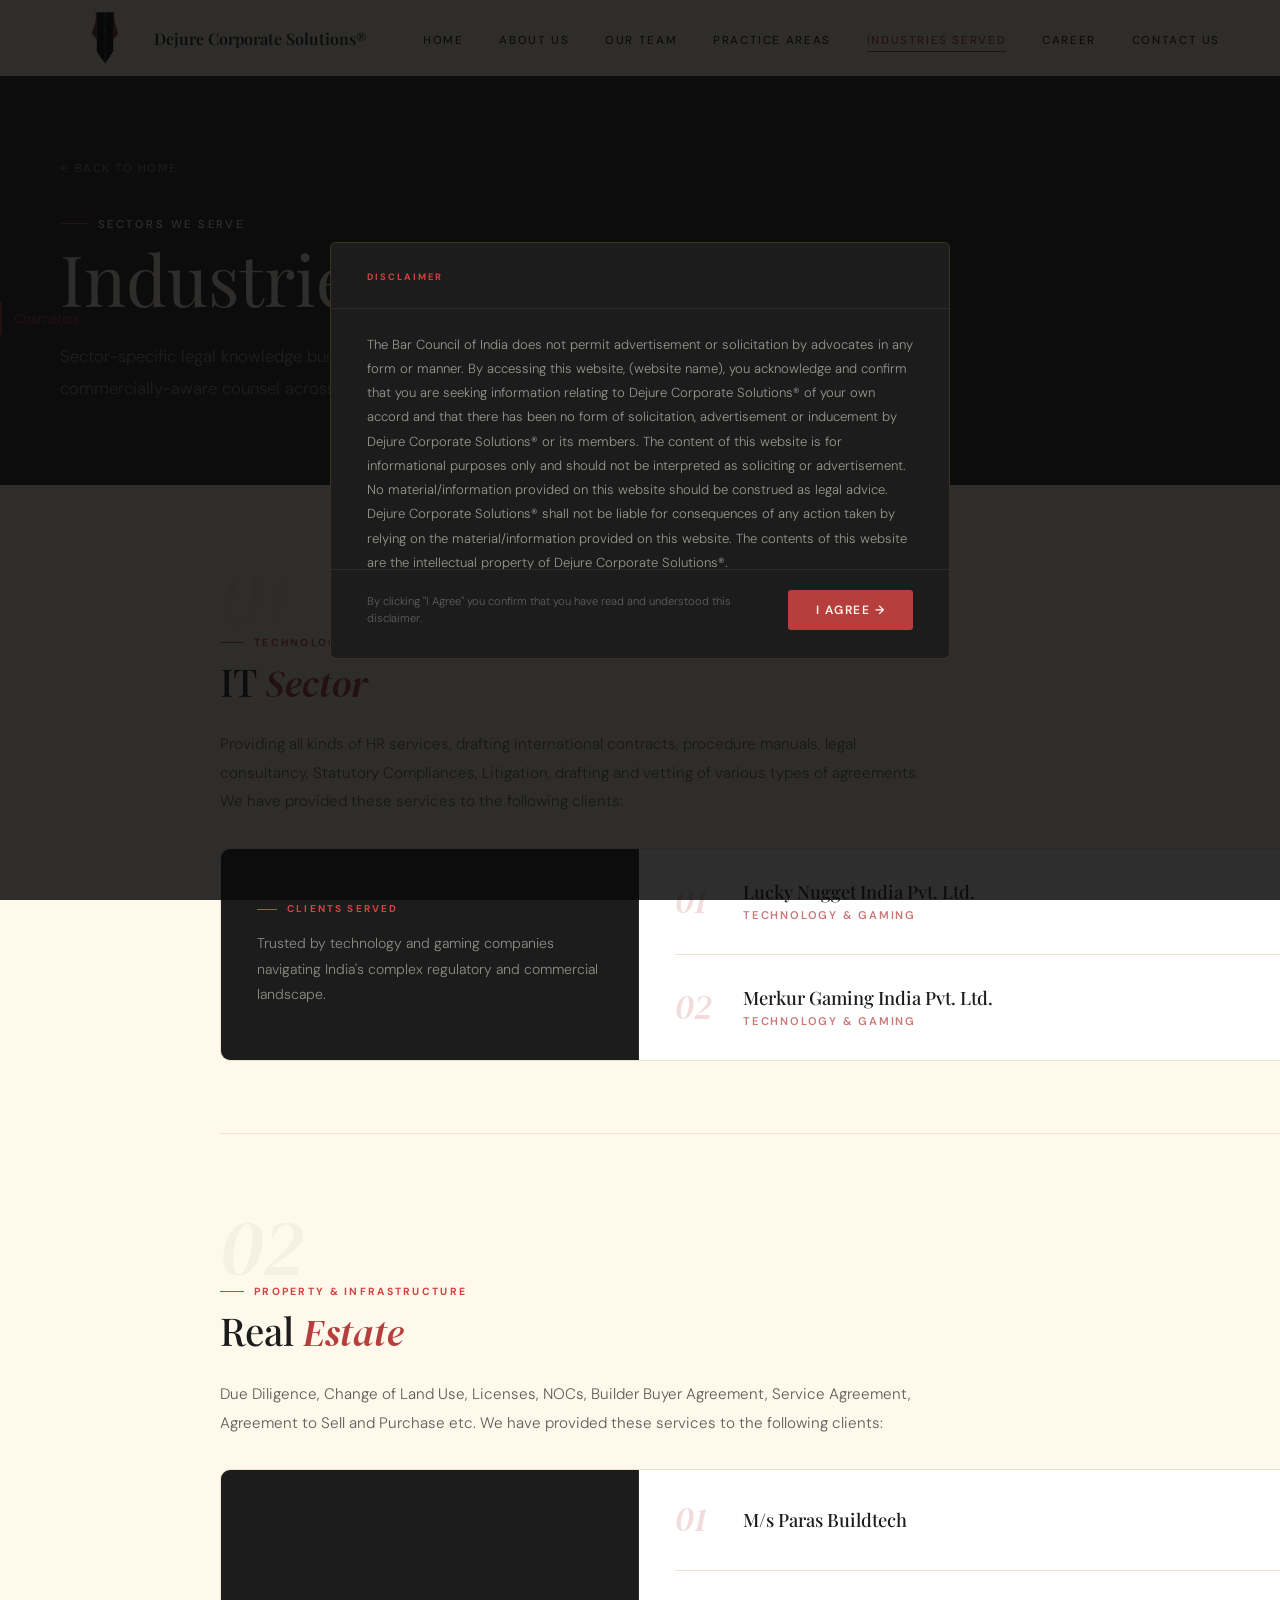
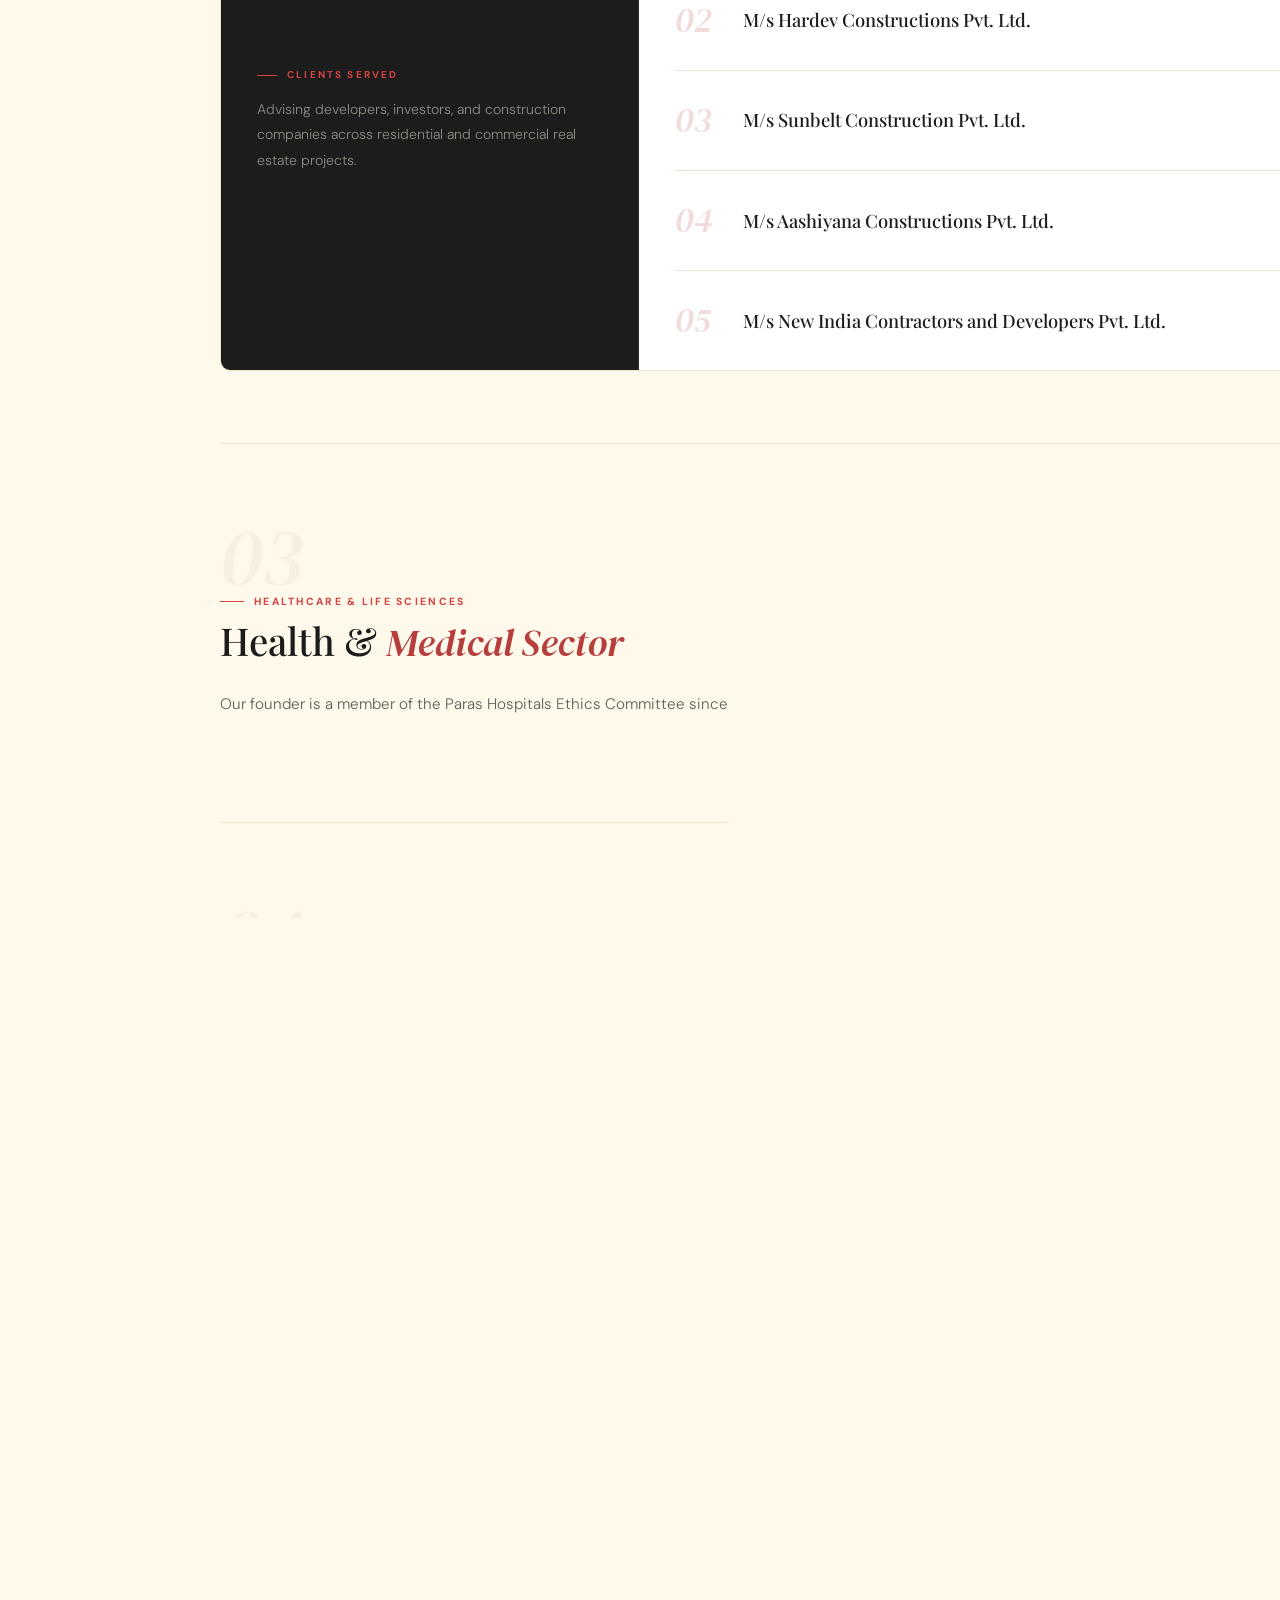
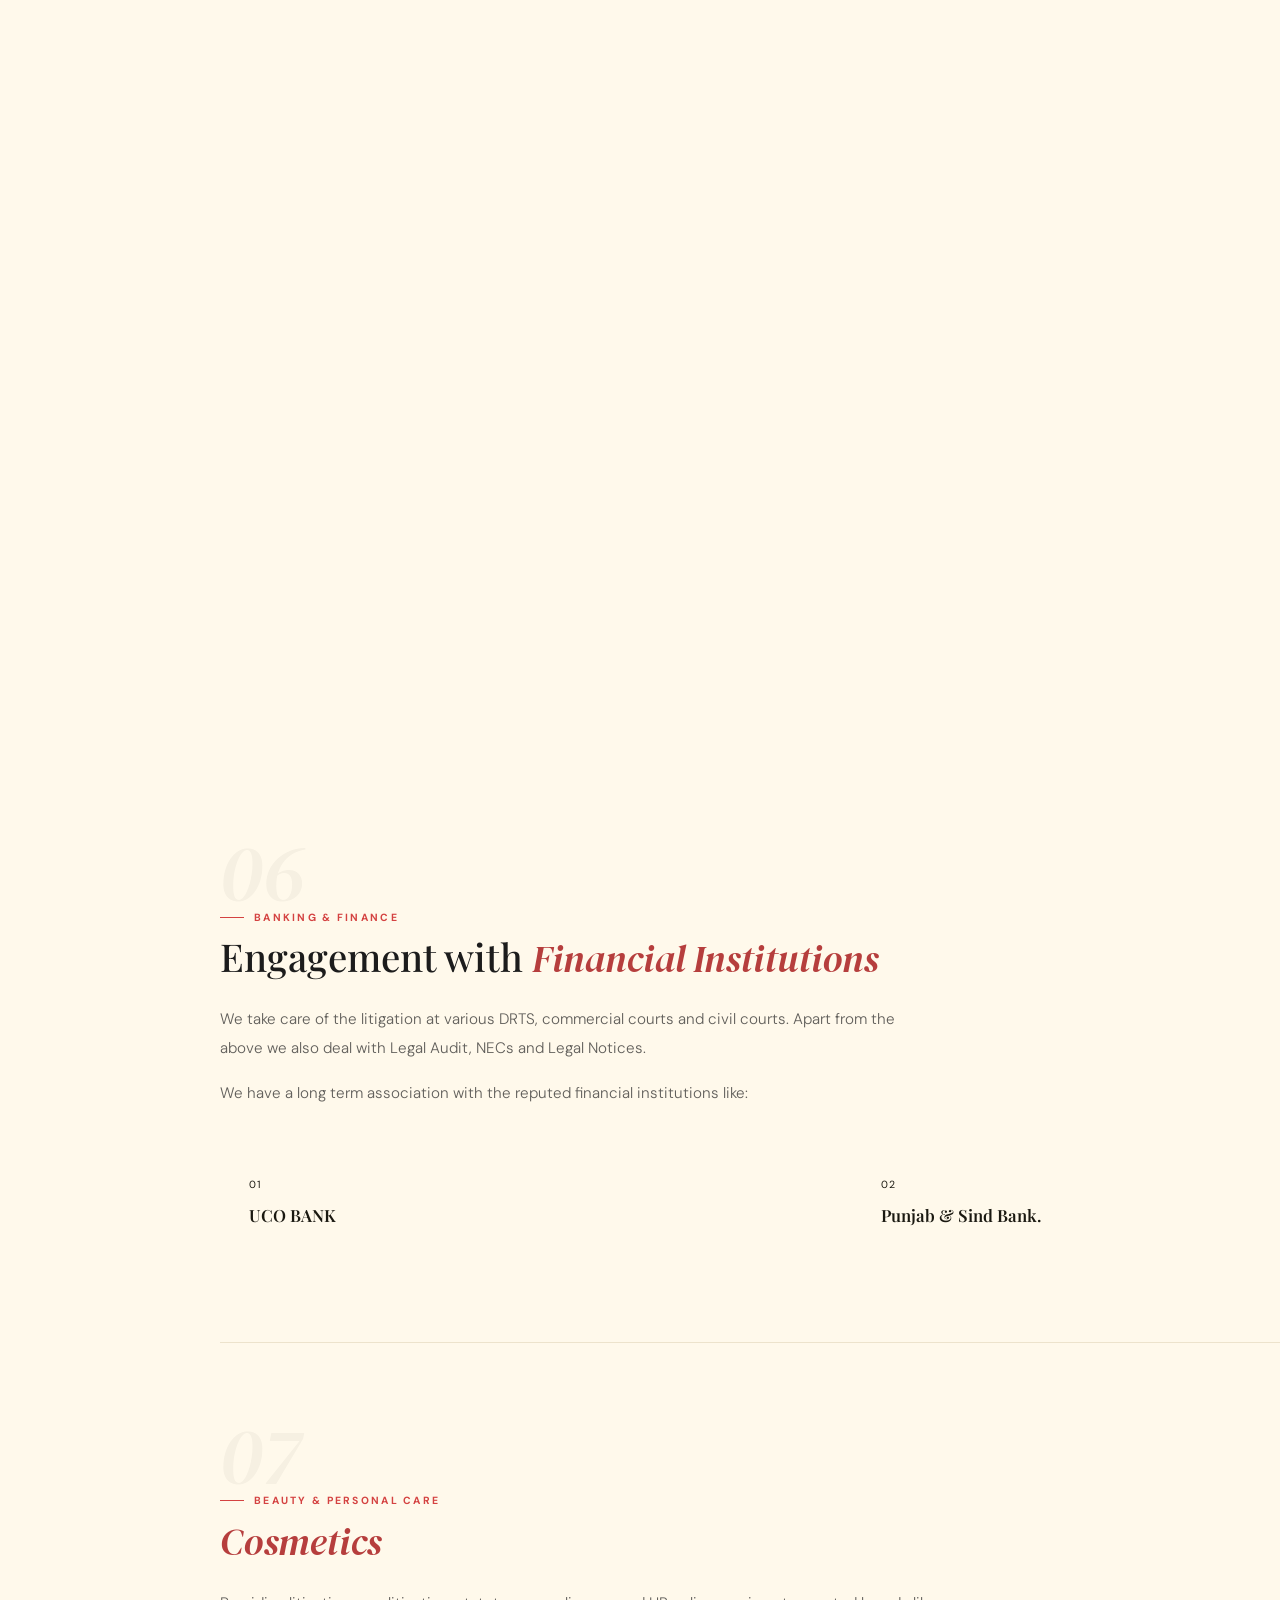
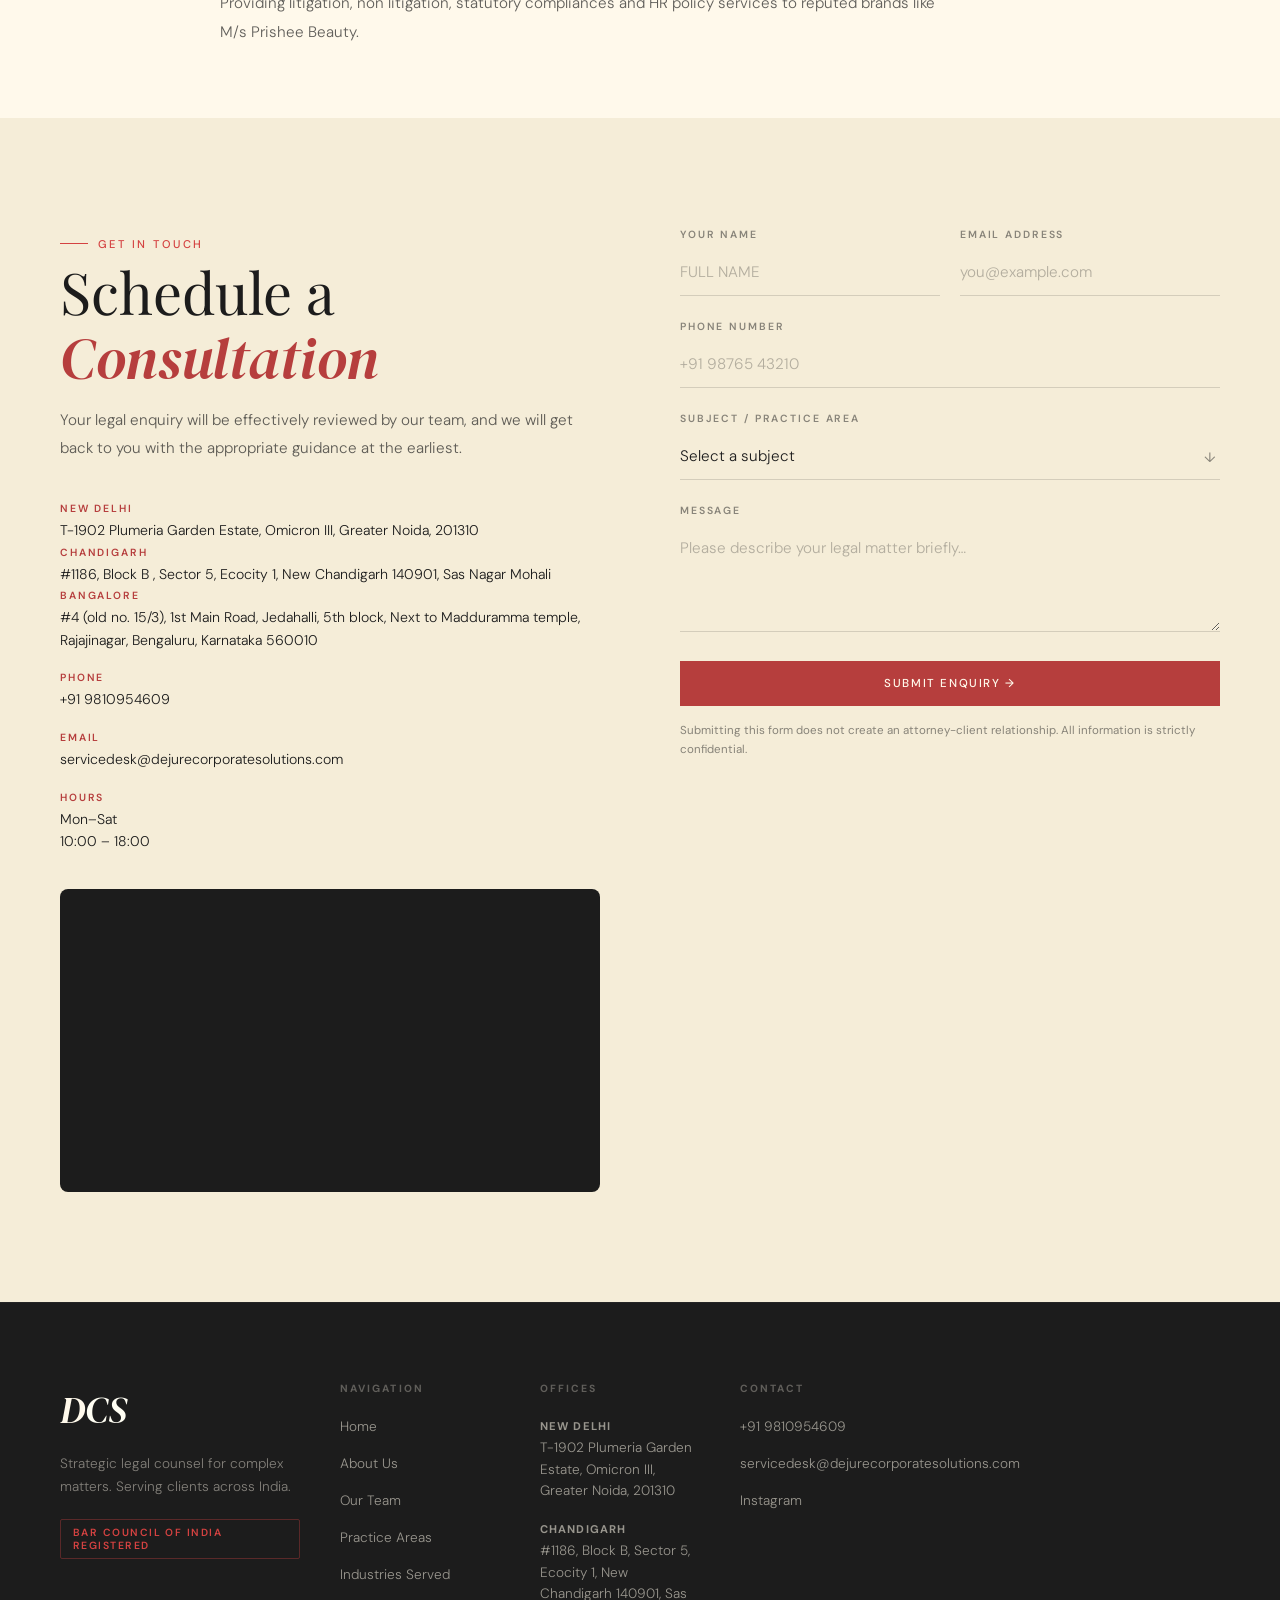
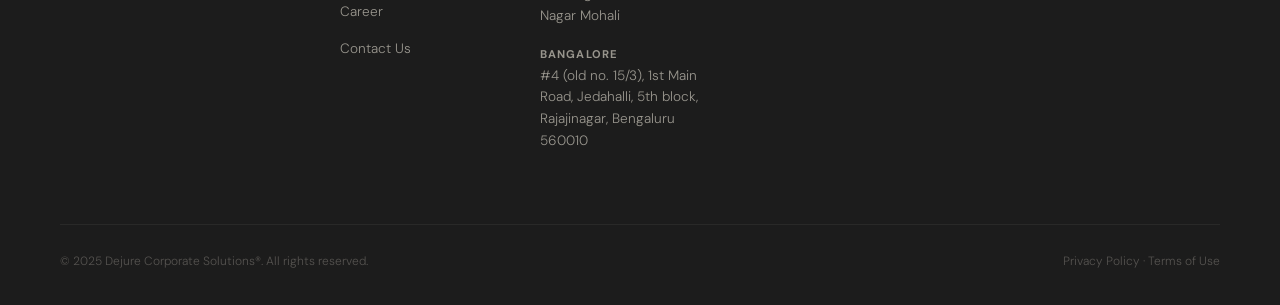
<file: industries.html>
<!DOCTYPE html>
<html lang="en">
<head>
  <meta charset="UTF-8" />
  <meta name="viewport" content="width=device-width, initial-scale=1.0" />
  <title>Industries — Dejure Corporate Solutions® </title>
  <link rel="preconnect" href="https://fonts.googleapis.com" />
  <link rel="preconnect" href="https://fonts.gstatic.com" crossorigin />
  <link href="https://fonts.googleapis.com/css2?family=Playfair+Display:ital,wght@0,400;0,500;0,600;0,700;1,400;1,600&family=DM+Sans:ital,opsz,wght@0,9..40,300;0,9..40,400;0,9..40,500;1,9..40,300&family=DM+Serif+Display:ital@0;1&display=swap" rel="stylesheet" />
  <link rel="stylesheet" href="./css/style.css" />

</head>
<body data-page="industries">

  <div class="grain"></div>

  <!-- DISCLAIMER MODAL -->
  <div class="disclaimer-overlay" id="disclaimerOverlay" role="dialog" aria-modal="true" aria-labelledby="disclaimerTitle">
    <div class="disclaimer-modal">
      <div class="disclaimer-modal-header">
        <div>
          <span class="disclaimer-modal-eyebrow">Disclaimer</span>
        </div>
      </div>
      <div class="disclaimer-modal-body">
        <p>The Bar Council of India does not permit advertisement or solicitation by advocates in any form or manner. By accessing this website, (website name), you acknowledge and confirm that you are seeking information relating to Dejure Corporate Solutions® of your own accord and that there has been no form of solicitation, advertisement or inducement by Dejure Corporate Solutions® or its members. The content of this website is for informational purposes only and should not be interpreted as soliciting or advertisement. No material/information provided on this website should be construed as legal advice. Dejure Corporate Solutions® shall not be liable for consequences of any action taken by relying on the material/information provided on this website. The contents of this website are the intellectual property of Dejure Corporate Solutions®.</p>  
      </div>
      <div class="disclaimer-modal-footer">
        <span class="disclaimer-footer-note">By clicking "I Agree" you confirm that you have read and understood this disclaimer.</span>
        <button class="disclaimer-agree-btn" id="disclaimerAgreeBtn" onclick="dismissDisclaimer()">I Agree →</button>
      </div>
    </div>
  </div>

  <!-- NAV -->
  <nav id="navbar">
    <div class="nav-inner">
      <a class="nav-logo" href="index.html">
        <img src="./assets/images/logo.png" class="nav-logo-img" alt="Dejure logo" />
        <span class="logo-full">Dejure Corporate Solutions®</span>
      </a>
      <ul class="nav-links">
        <li><a href="index.html"         class="nav-link">Home</a></li>
        <li><a href="about.html"         class="nav-link">About Us</a></li>
        <li><a href="team.html"          class="nav-link">Our Team</a></li>
        <li><a href="practice.html"      class="nav-link">Practice Areas</a></li>
        <li><a href="industries.html"    class="nav-link active">Industries Served</a></li>
        <li><a href="career.html"  class="nav-link">career</a></li>
        <li><a href="contact.html"       class="nav-link">Contact Us</a></li>
      </ul>
      <button class="hamburger" id="hamburger" aria-label="Menu">
        <span></span><span></span><span></span>
      </button>
    </div>
    <div class="mobile-menu" id="mobileMenu">
      <a href="index.html"       class="mob-link">Home</a>
      <a href="about.html"       class="mob-link">About Us</a>
      <a href="team.html"        class="mob-link">Our Team</a>
      <a href="practice.html"    class="mob-link">Practice Areas</a>
      <a href="industries.html"  class="mob-link">Industries Served</a>
      <a href="career.html"  class="mob-link">career</a>
      <a href="contact.html"     class="mob-link">Contact Us</a>
</div>
  </nav>

  <!-- HERO -->
  <section class="ind-page-hero">
    <div class="container-wide">
      <a href="index.html" class="back-link">← Back to Home</a>
      <div class="reveal">
        <span class="section-eyebrow" style="color:var(--white)">Sectors We Serve</span>
        <h1 class="ind-page-hero-title">Industries We <em>Serve</em></h1>
        <p class="ind-page-hero-desc">Sector-specific legal knowledge built over 25 years — delivering precise, commercially-aware counsel across India's most dynamic industries.</p>
      </div>
    </div>
  </section>

  <!-- MAIN LAYOUT -->
  <div class="ind-layout">

    <!-- SIDEBAR -->
    <aside class="ind-sidebar">
      
      <nav class="ind-sidebar-nav">
        <a></a>
        <a></a>
        <a></a>
        <a></a>
        <a href="#it-sector">IT Sector</a>
        <a href="#real-estate">Real Estate</a>
        <a href="#health-medical">Health &amp; Medical</a>
        <a href="#food-hospitality">Food &amp; Hospitality</a>
        <a href="#fmcg">FMCG</a>
        <a href="#financial">Financial Institutions</a>
        <a href="#cosmetics">Cosmetics</a>
      </nav>
    </aside>

    <!-- CONTENT -->
    <div class="ind-content">

      <!-- ═══════════ 01 · IT SECTOR ═══════════ -->
      <div class="ind-block reveal" id="it-sector">
        <span class="ind-section-num">01</span>
        <span class="ind-block-eyebrow">Technology &amp; Digital</span>
        <h2 class="ind-block-title">IT <em>Sector</em></h2>

        <p class="ind-prose">Providing all kinds of HR services, drafting international contracts, procedure manuals, legal consultancy, Statutory Compliances, Litigation, drafting and vetting of various types of agreements. We have provided these services to the following clients:</p>

        <div class="ind-it-client-panel">
          <div class="ind-it-client-left">
            <span class="ind-it-panel-label">Clients Served</span>
            <p class="ind-it-panel-note">Trusted by technology and gaming companies navigating India's complex regulatory and commercial landscape.</p>
          </div>
          <div class="ind-it-client-right">
            <div class="ind-it-client-entry">
              <span class="ind-it-client-num">01</span>
              <div class="ind-it-client-body">
                <h5>Lucky Nugget India Pvt. Ltd.</h5>
                <span>Technology &amp; Gaming</span>
              </div>
            </div>
            <div class="ind-it-client-divider"></div>
            <div class="ind-it-client-entry">
              <span class="ind-it-client-num">02</span>
              <div class="ind-it-client-body">
                <h5>Merkur Gaming India Pvt. Ltd.</h5>
                <span>Technology &amp; Gaming</span>
              </div>
            </div>
          </div>
        </div>
      </div>

      <!-- ═══════════ 02 · REAL ESTATE ═══════════ -->
      <div class="ind-block reveal" id="real-estate">
        <span class="ind-section-num">02</span>
        <span class="ind-block-eyebrow">Property &amp; Infrastructure</span>
        <h2 class="ind-block-title">Real <em>Estate</em></h2>

        <p class="ind-prose">Due Diligence, Change of Land Use, Licenses, NOCs, Builder Buyer Agreement, Service Agreement, Agreement to Sell and Purchase etc. We have provided these services to the following clients:</p>

        <div class="ind-it-client-panel">
          <div class="ind-it-client-left">
            <span class="ind-it-panel-label">Clients Served</span>
            <p class="ind-it-panel-note">Advising developers, investors, and construction companies across residential and commercial real estate projects.</p>
          </div>
          <div class="ind-it-client-right">
            <div class="ind-it-client-entry">
              <span class="ind-it-client-num">01</span>
              <div class="ind-it-client-body"><h5>M/s Paras Buildtech</h5></div>
            </div>
            <div class="ind-it-client-divider"></div>
            <div class="ind-it-client-entry">
              <span class="ind-it-client-num">02</span>
              <div class="ind-it-client-body"><h5>M/s Hardev Constructions Pvt. Ltd.</h5></div>
            </div>
            <div class="ind-it-client-divider"></div>
            <div class="ind-it-client-entry">
              <span class="ind-it-client-num">03</span>
              <div class="ind-it-client-body"><h5>M/s Sunbelt Construction Pvt. Ltd.</h5></div>
            </div>
            <div class="ind-it-client-divider"></div>
            <div class="ind-it-client-entry">
              <span class="ind-it-client-num">04</span>
              <div class="ind-it-client-body"><h5>M/s Aashiyana Constructions Pvt. Ltd.</h5></div>
            </div>
            <div class="ind-it-client-divider"></div>
            <div class="ind-it-client-entry">
              <span class="ind-it-client-num">05</span>
              <div class="ind-it-client-body"><h5>M/s New India Contractors and Developers Pvt. Ltd.</h5></div>
            </div>
          </div>
        </div>
      </div>

      <!-- ═══════════ 03 · HEALTH & MEDICAL ═══════════ -->
      <div class="ind-block reveal" id="health-medical">
        <span class="ind-section-num">03</span>
        <span class="ind-block-eyebrow">Healthcare &amp; Life Sciences</span>
        <h2 class="ind-block-title">Health &amp; <em>Medical Sector</em></h2>

        <p class="ind-prose">Our founder is a member of the Paras Hospitals Ethics Committee since 2010.</p>
      </div>

      <!-- ═══════════ 04 · FOOD & HOSPITALITY ═══════════ -->
      <div class="ind-block reveal" id="food-hospitality">
        <span class="ind-section-num">04</span>
        <span class="ind-block-eyebrow">Food, Beverage &amp; Hotels</span>
        <h2 class="ind-block-title">Food &amp; <em>Hospitality</em></h2>

        <p>We have long term associations with various reputed establishments engaged in food, hospitality and entertainment. Some of the projects of the firm includes:</p>
        <div class="ind-10-grid">
          <div class="ind-10-item">
            <span class="ind-10-num">01</span>
            <div class="ind-10-body">
              <h6>Viacom18 (Club Roadies) - Work with Fun Pvt Ltd</h6>
              <p>Provided service for all statutory compliances (licenses), due diligence, drafted various agreements such as Leave and License agreement, employee agreement, Franchisee agreement, Turnkey Agreement, Partnership Agreement, Tripartite agreement, Service agreement</p>
            </div>
          </div>
          <div class="ind-10-item">
            <span class="ind-10-num">02</span>
            <div class="ind-10-body">
              <h6>M/s VRS Entertainment LLP</h6>
              <p>Providing litigation, Non litigation, statutory compliance and consultancy services including HR Policy.</p>
            </div>
          </div>
          <div class="ind-10-item">
            <span class="ind-10-num">03</span>
            <div class="ind-10-body">
              <h6>Big bull Entertainment LLP</h6>
              <p>Providing litigation, Non litigation, statutory compliance and consultancy services including HR Policy.</p>
            </div>
          </div>
          <div class="ind-10-item">
            <span class="ind-10-num">04</span>
            <div class="ind-10-body">
              <h6>M/s VRS Foods Ltd.</h6>
              <p>Besides litigation, provided service for all statutory compliances. We also provided extensive HR Consultancy services includes drafting employee contract, vendor contract, distributor contracts, transporter contract, grievance and disciplinary procedures, Employee hand book, Code of conduct, procedure manual etc.</p>
            </div>
          </div>
          <div class="ind-10-item">
            <span class="ind-10-num">05</span>
            <div class="ind-10-body">
              <h6>Home by Dhaliwal</h6>
              <p>Provided service for conversion of residential area land to Guest House area, all statutory compliances, legal and other consultancy services.</p>
            </div>
          </div>
          <div class="ind-10-item">
            <span class="ind-10-num">06</span>
            <div class="ind-10-body">
              <h6>Mahabali Enterprises</h6>
              <p>Provided service for litigation, all statutory compliances, legal and other consultancy services.</p>
            </div>
          </div>
          <div class="ind-10-item">
            <span class="ind-10-num">07</span>
            <div class="ind-10-body">
              <h6>GKE Hospitality services</h6>
              <p>Providing litigation, Non litigation, statutory compliance and consultancy services including HR Policy.</p>
            </div>
          </div>
          <div class="ind-10-item">
            <span class="ind-10-num">08</span>
            <div class="ind-10-body">
              <h6>M/s Avaeta Healthcare Pvt Ltd.</h6>
              <p>Providing litigation, Non litigation, statutory compliance and consultancy services including HR Policy.</p>
            </div>
          </div>
          <div class="ind-10-item">
            <span class="ind-10-num">09</span>
            <div class="ind-10-body">
              <h6>M/s Harilal Ventures Pvt Ltd.</h6>
              <p>Providing legal, Human Resources and consultancy services for statutory compliances.</p>
            </div>
          </div>
          <div class="ind-10-item">
            <span class="ind-10-num">10</span>
            <div class="ind-10-body">
              <h6>M/s. Hanu Overseas (Hotel Holiday Inn Panchkula)</h6>
              <p>Providing litigation, Non litigation, statutory compliance and consultancy services including HR Policy.</p>
            </div>
          </div>
        </div>
      </div>

      <!-- ═══════════ 05 · FMCG — redesigned: horizontal pill strip ═══════════ -->
      <div class="ind-block reveal" id="fmcg">
        <span class="ind-section-num">05</span>
        <span class="ind-block-eyebrow">Consumer Goods</span>
        <h2 class="ind-block-title"><em>FMCG</em></h2>
        <p>Providing litigation, non litigation, statutory compliances and HR policy services. We have provided this to the following clients:</p>

        <div class="fmcg-strip-wrap">
          <div class="fmcg-strip">
            <div class="fmcg-pill">
              <span class="fmcg-pill-num">01</span>
              <h5>Shiv Shakti Inter Globe Pvt. Ltd.</h5>
            </div>
            <div class="fmcg-pill">
              <span class="fmcg-pill-num">02</span>
              <h5>SSIEL Signature Grains Pvt. Ltd.</h5>
            </div>
            <div class="fmcg-pill">
              <span class="fmcg-pill-num">03</span>
              <h5>SSIEL Carboxylic Esters Pvt. Ltd.</h5>
            </div>
            <div class="fmcg-pill">
              <span class="fmcg-pill-num">04</span>
              <h5>M/s KTC Foods Pvt. Ltd</h5>
            </div>
            <div class="fmcg-pill">
              <span class="fmcg-pill-num">05</span>
              <h5>VRS Foods</h5>
            </div>
          </div>
        </div>
      </div>

      <!-- ═══════════ 06 · FINANCIAL INSTITUTIONS — redesigned: 2-col grid ═══════════ -->
      <div class="ind-block reveal" id="financial">
        <span class="ind-section-num">06</span>
        <span class="ind-block-eyebrow">Banking &amp; Finance</span>
        <h2 class="ind-block-title">Engagement with <em>Financial Institutions</em></h2>

        <p class="ind-prose">We take care of the litigation at various DRTS, commercial courts and civil courts. Apart from the above we also deal with Legal Audit, NECs and Legal  Notices.</p>

        <p class="ind-prose"> We have a  long term association with the reputed financial institutions like:</p>

        <div class="fin-grid">
          <div class="fin-card">
            <span class="fin-card-num">01</span>
            <h6>UCO BANK</h6>
          </div>
          <div class="fin-card">
            <span class="fin-card-num">02</span>
            <h6>Punjab & Sind Bank.</h6>
          </div>
        </div>
      </div>

      <!-- ═══════════ 07 · COSMETICS — new, mirrors Healthcare ═══════════ -->
      <div class="ind-block reveal" id="cosmetics">
        <span class="ind-section-num">07</span>
        <span class="ind-block-eyebrow">Beauty &amp; Personal Care</span>
        <h2 class="ind-block-title"><em>Cosmetics</em></h2>

        <p class="ind-prose">Providing litigation, non litigation, statutory compliances and HR policy services to reputed brands like M/s Prishee Beauty.</p>

      </div>

    </div><!-- /ind-content -->
  </div><!-- /ind-layout -->

<!-- ══════════════════ CONTACT ══════════════════ -->
  <section class="section contact-section" id="contact">
    <div class="container-wide">
      <div class="contact-inner">
        <div class="contact-left reveal">
          <span class="section-eyebrow">Get in Touch</span>
          <h2 class="section-heading">Schedule a<br /><em style="color:var(--mehroon);">Consultation</em></h2>
          <p>Your legal enquiry will be effectively reviewed by our team, and we will get back to you with the appropriate guidance at the earliest.</p>
          <div class="contact-details">
            <div class="cd-item">
              <span class="cd-label">New Delhi</span>
              <span class="cd-val">T-1902 Plumeria Garden Estate, Omicron III, Greater Noida, 201310</span>
              <span class="cd-label">Chandigarh</span>
              <span class="cd-val">#1186, Block B , Sector 5, Ecocity 1, New Chandigarh 140901, Sas Nagar Mohali</span>
              <span class="cd-label">Bangalore</span>
              <span class="cd-val">#4 (old no. 15/3), 1st Main Road, Jedahalli, 5th block, Next to Madduramma temple, Rajajinagar, Bengaluru, Karnataka 560010</span>
            </div>
            <div class="cd-item">
              <span class="cd-label">Phone</span>
              <span class="cd-val">+91 9810954609</span>
            </div>
            <div class="cd-item">
              <span class="cd-label">Email</span>
              <span class="cd-val">servicedesk@dejurecorporatesolutions.com</span>
            </div>
            <div class="cd-item">
              <span class="cd-label">Hours</span>
              <span class="cd-val">Mon–Sat<br />10:00 – 18:00</span>
            </div>
          </div>
          <div class="map-box" style="padding:0; overflow:hidden;">
            <iframe
              src="https://www.google.com/maps/embed?pb=!1m18!1m12!1m3!1d3507.1440497764584!2d77.549094474951!3d28.475208191208605!2m3!1f0!2f0!3f0!3m2!1i1024!2i768!4f13.1!3m3!1m2!1s0x390ceaa8967c73d3%3A0xf53e233d13794ad7!2sPlumeria%20Garden%20Estate%2C%20Omicron%20III%2C%20Greater%20Noida%2C%20Uttar%20Pradesh%20201310!5e0!3m2!1sen!2sin!4v1779396420278!5m2!1sen!2sin"
              width="100%"
              height="100%"
              style="border:0; display:block; min-height:220px;"
              allowfullscreen=""
              loading="lazy"
              referrerpolicy="no-referrer-when-downgrade">
            </iframe>
          </div>
        </div>
        <div class="contact-right reveal reveal-delay-1">
          <form class="contact-form" id="contactForm">
            <div class="form-row">
              <div class="form-group">
                <label>Your Name</label>
                <input type="text" placeholder="FULL NAME" required />
              </div>
              <div class="form-group">
                <label>Email Address</label>
                <input type="email" placeholder="you@example.com" required />
              </div>
            </div>
            <div class="form-group">
              <label>Phone Number</label>
              <input type="tel" placeholder="+91 98765 43210" />
            </div>
            <div class="form-group">
              <label>Subject / Practice Area</label>
              <div class="select-wrap">
                <select required>
                  <option value="">Select a subject</option>
                  <option>Statutory Compliances</option>
                  <option>Consultancy Services</option>
                  <option>Litigation</option>
                  <option>Non-Litigation Services</option>
                  <option>IT Sector</option>
                  <option>HR Consultancy</option>
                  <option>Others</option>
                </select>
                <span class="select-arrow">↓</span>
              </div>
            </div>
            <div class="form-group">
              <label>Message</label>
              <textarea rows="4" placeholder="Please describe your legal matter briefly…" required></textarea>
            </div>
            <button type="submit" class="btn btn-primary btn-full">Submit Enquiry →</button>
            <p class="form-note">Submitting this form does not create an attorney-client relationship. All information is strictly confidential.</p>
          </form>
        </div>
      </div>
    </div>
  </section>

  <!-- FOOTER -->
  <!-- FOOTER -->
  <footer>
    <div class="container-wide">
      <div class="footer-inner">
        <div class="footer-brand-col">
          <div class="footer-logo">D<span>CS</span></div>
          <p>Strategic legal counsel for complex matters. Serving clients across India.</p>
          <div class="footer-bar-reg">Bar Council of India Registered</div>
        </div>
        <div class="footer-links-col">
          <h4>Navigation</h4>
          <ul>
            <li><a href="index.html">Home</a></li>
            <li><a href="about.html">About Us</a></li>
            <li><a href="team.html">Our Team</a></li>
            <li><a href="practice.html">Practice Areas</a></li>
            <li><a href="industries.html">Industries Served</a></li>
            <li><a href="career.html">Career</a></li>
            <li><a href="#contact">Contact Us</a></li>
          </ul>
        </div>
        <div class="footer-links-col">
  <h4>Offices</h4>
  <ul>
    <li><a><address><strong style="color:rgba(255,249,235,0.55);font-size:0.7rem;letter-spacing:0.1em;text-transform:uppercase;">New Delhi</strong><br/>T-1902 Plumeria Garden Estate, Omicron III, Greater Noida, 201310</address></a></li>
    <li><a><address><strong style="color:rgba(255,249,235,0.55);font-size:0.7rem;letter-spacing:0.1em;text-transform:uppercase;">Chandigarh</strong><br/>#1186, Block B, Sector 5, Ecocity 1, New Chandigarh 140901, Sas Nagar Mohali</address></a></li>
    <li><a><address><strong style="color:rgba(255,249,235,0.55);font-size:0.7rem;letter-spacing:0.1em;text-transform:uppercase;">Bangalore</strong><br/>#4 (old no. 15/3), 1st Main Road, Jedahalli, 5th block, Rajajinagar, Bengaluru 560010</address></a></li>
  </ul>
</div>

<div class="footer-links-col">
  <h4>Contact</h4>
  <ul>
    <li><a>+91 9810954609</a></li>
    <li><a>servicedesk@dejurecorporatesolutions.com</a></li>
    <li><a href="https://www.instagram.com/dejurecorporate">Instagram</a></li>
  </ul>
</div>
      </div>
      <div class="footer-bottom">
        <span>© 2025 Dejure Corporate Solutions®. All rights reserved.</span>
        <span>Privacy Policy · Terms of Use</span>
      </div>
    </div>
  </footer>

  <script src="./js/script.js"></script>

</body>
</html>
</file>
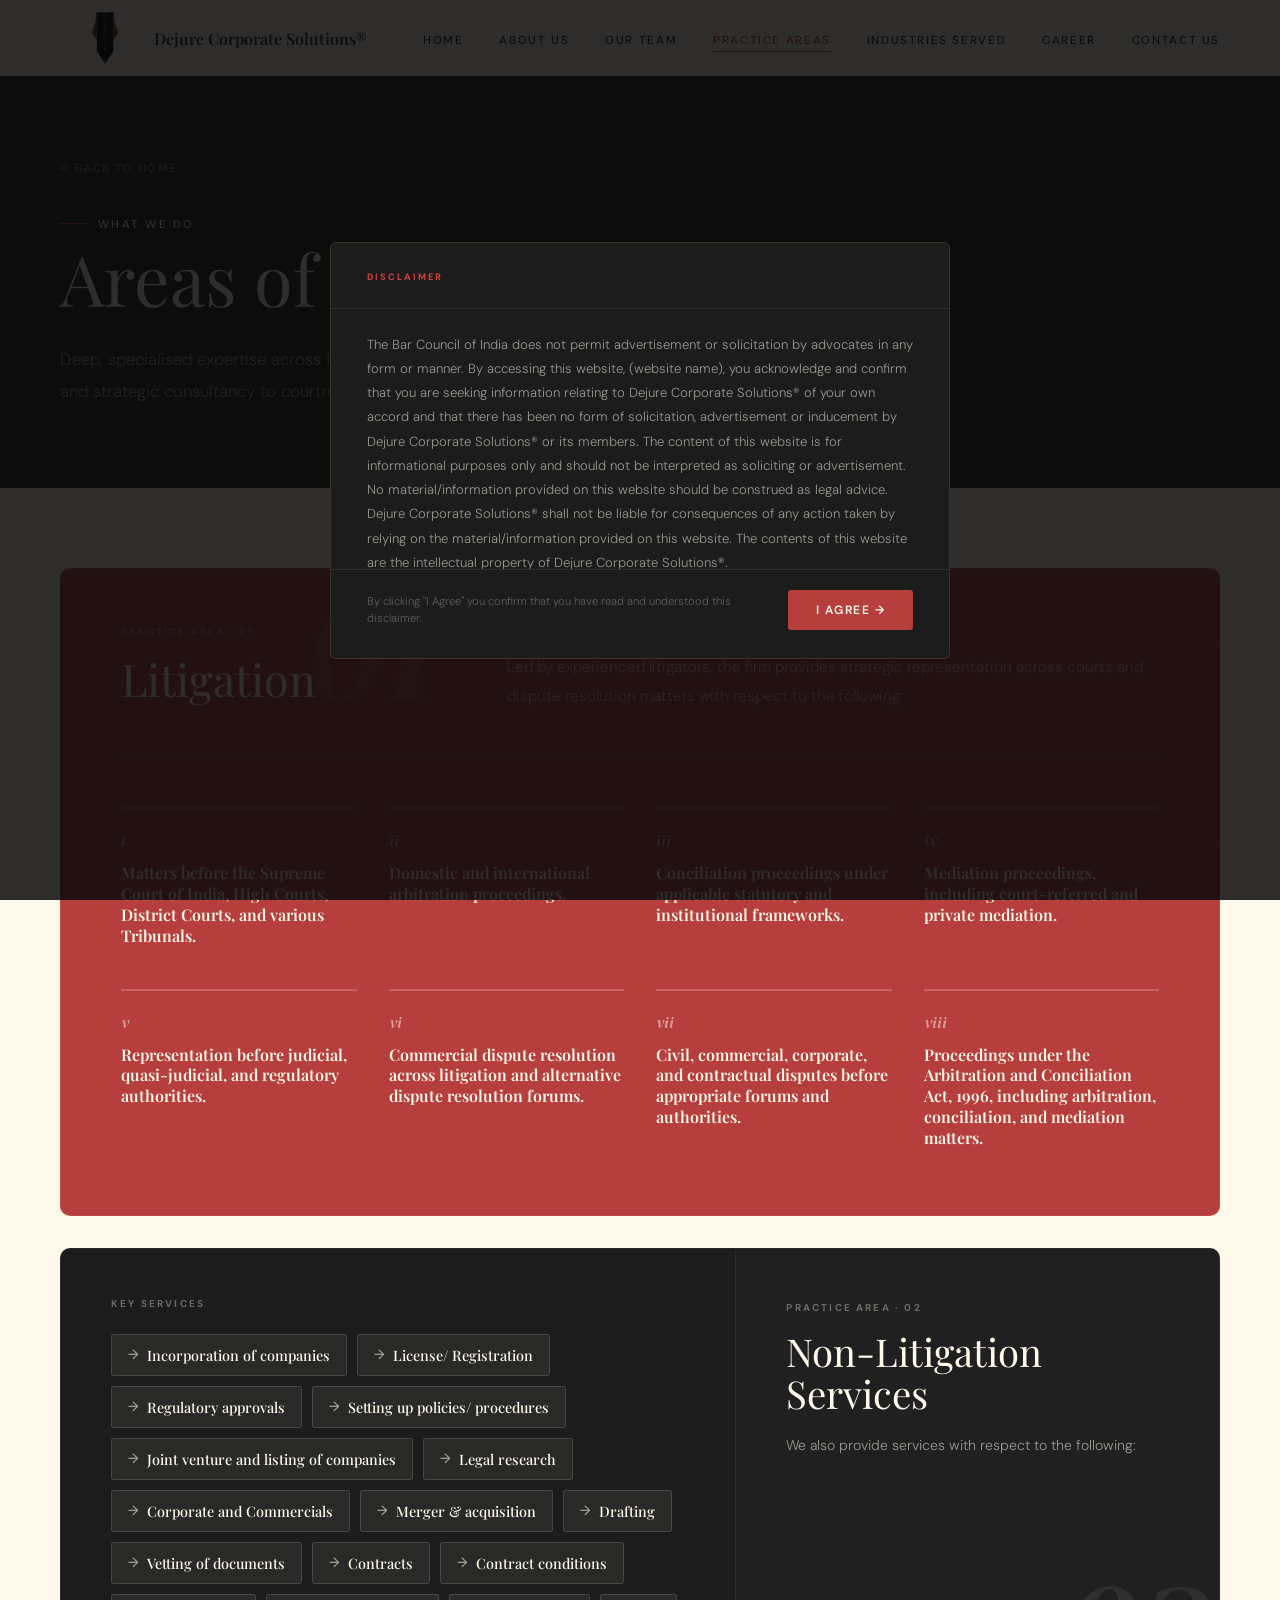
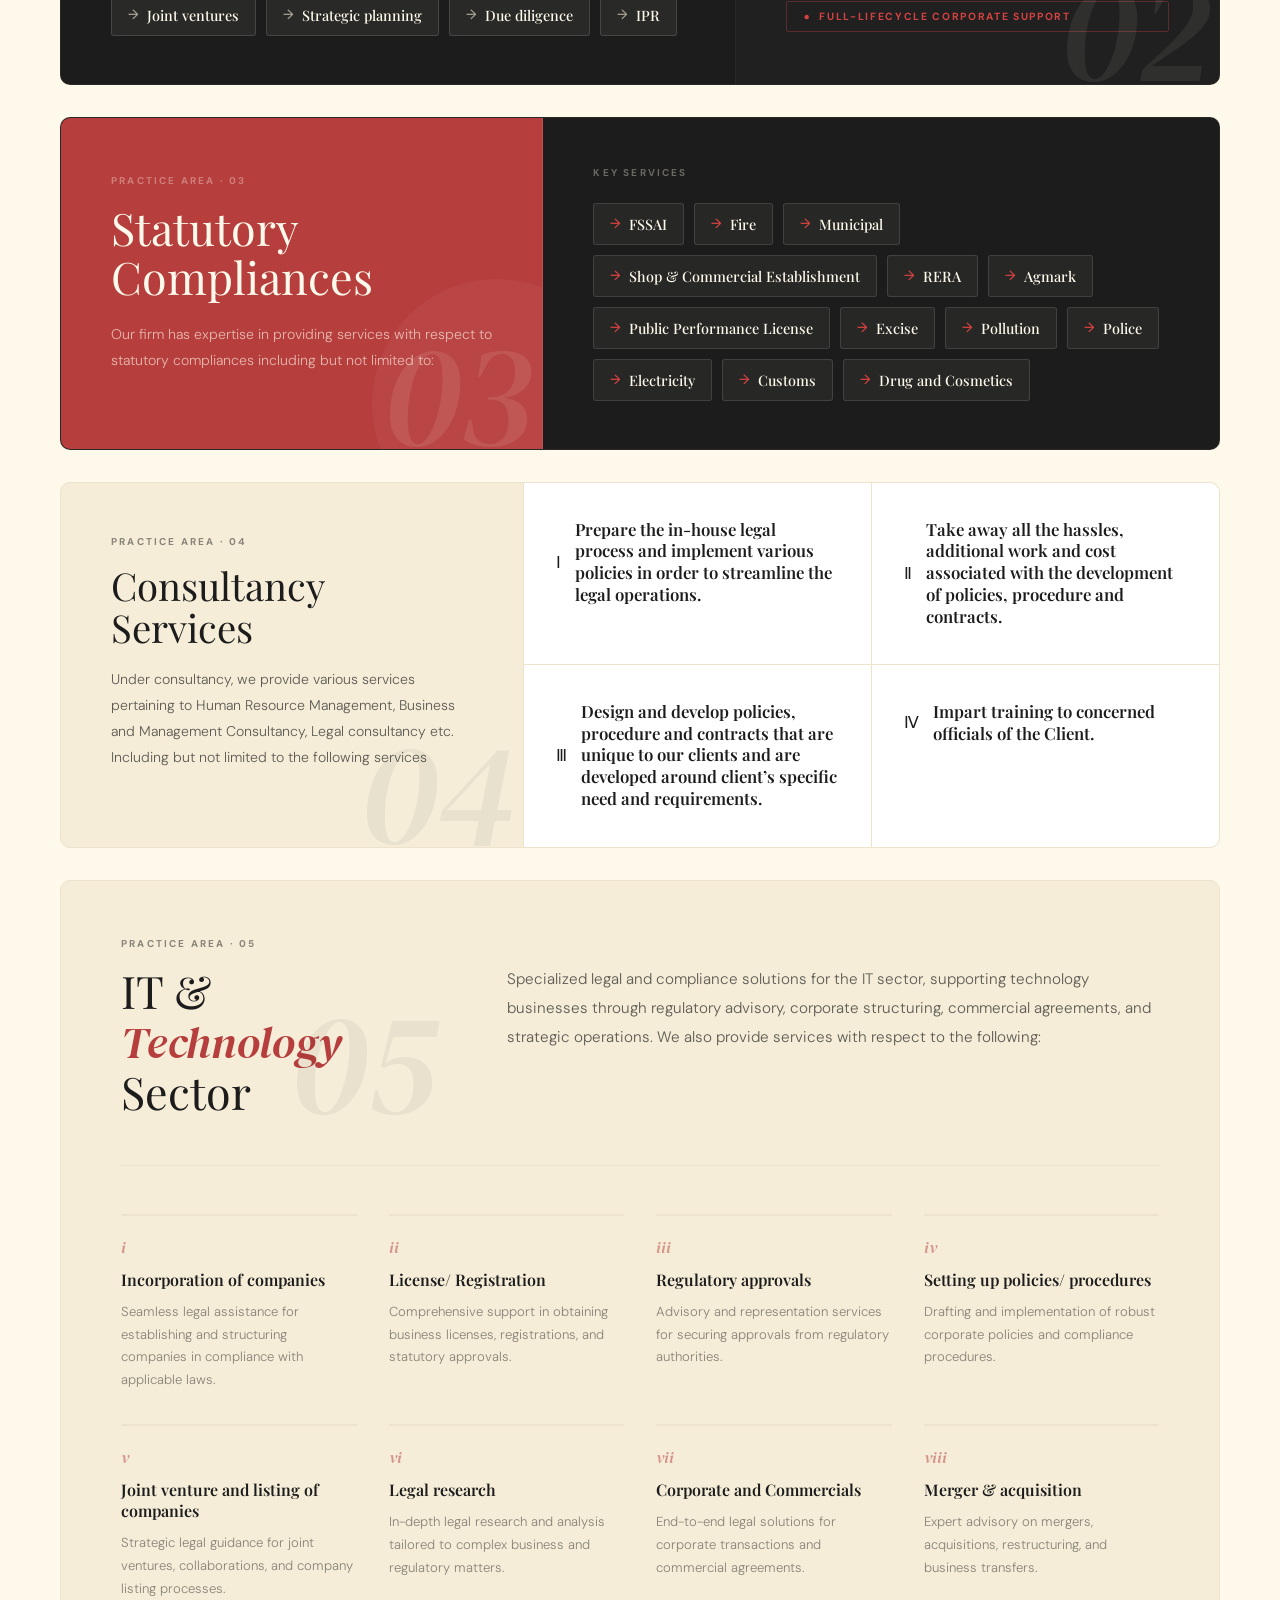
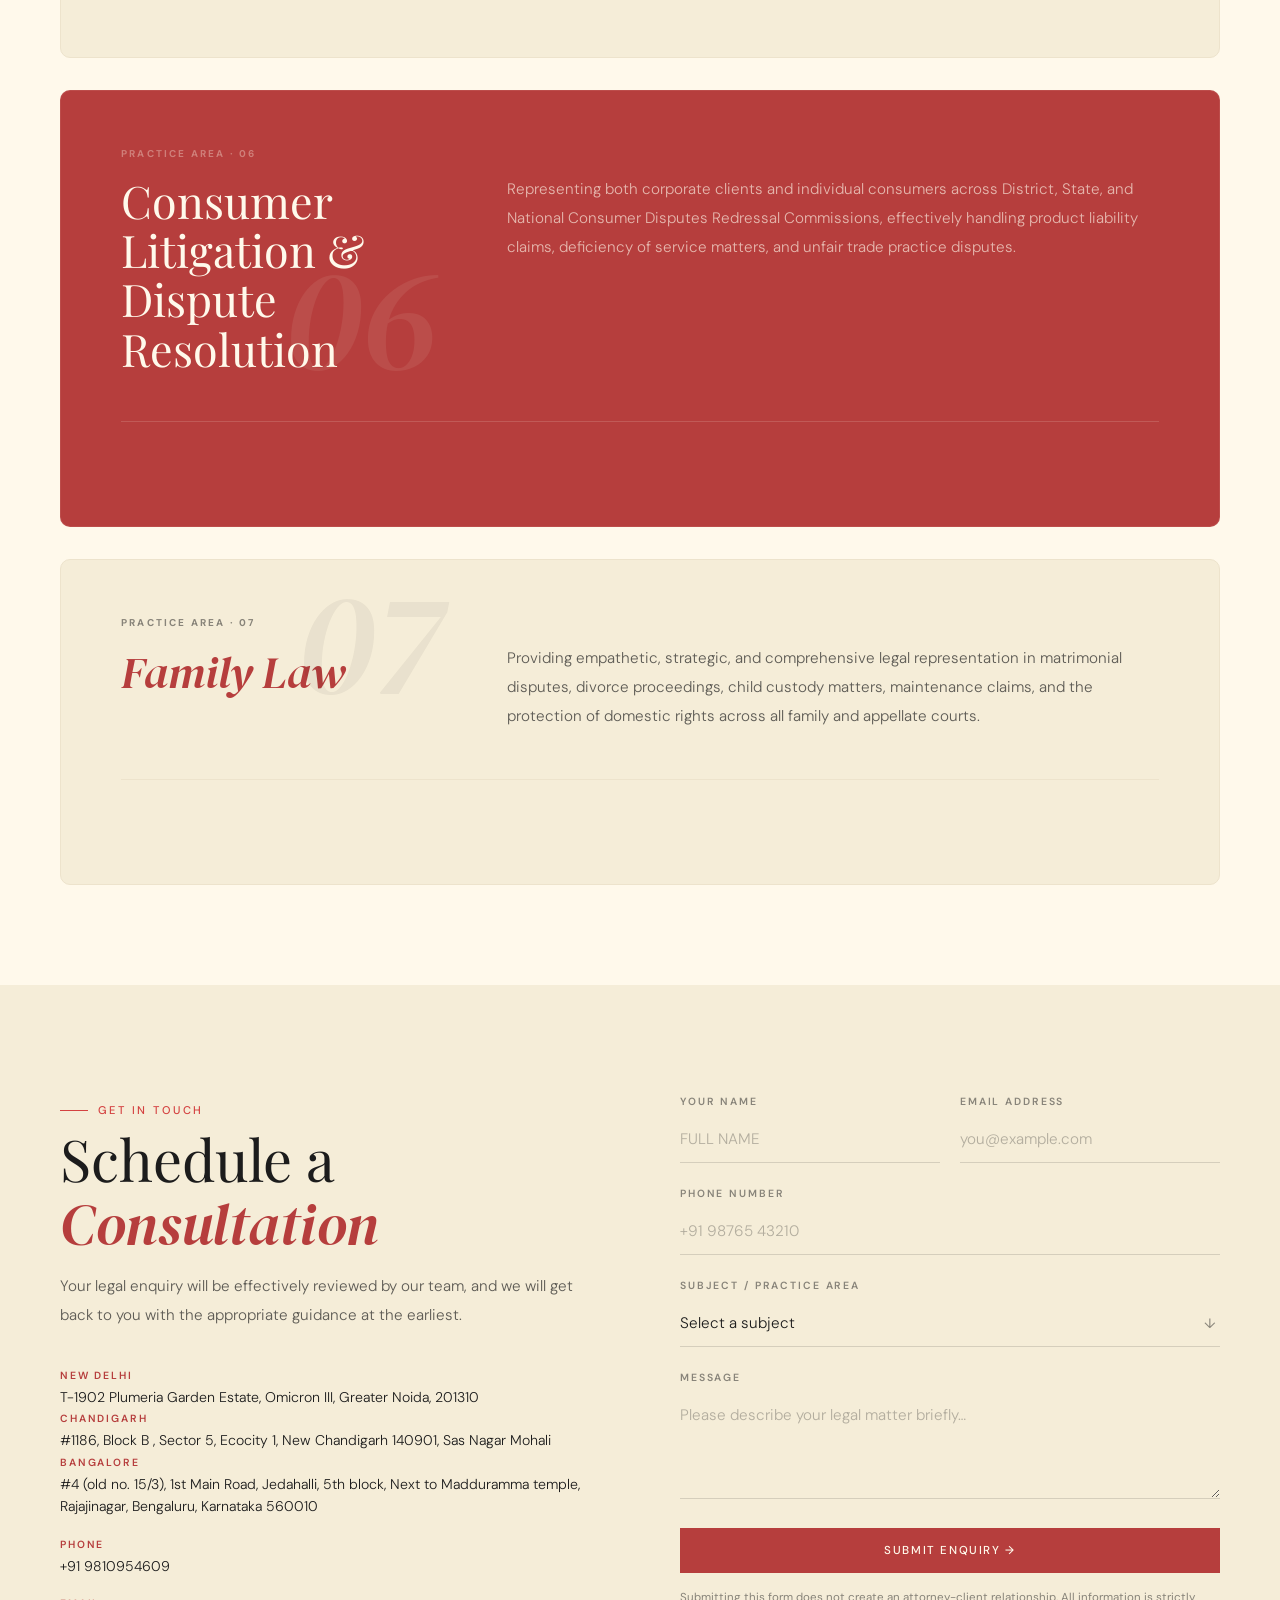
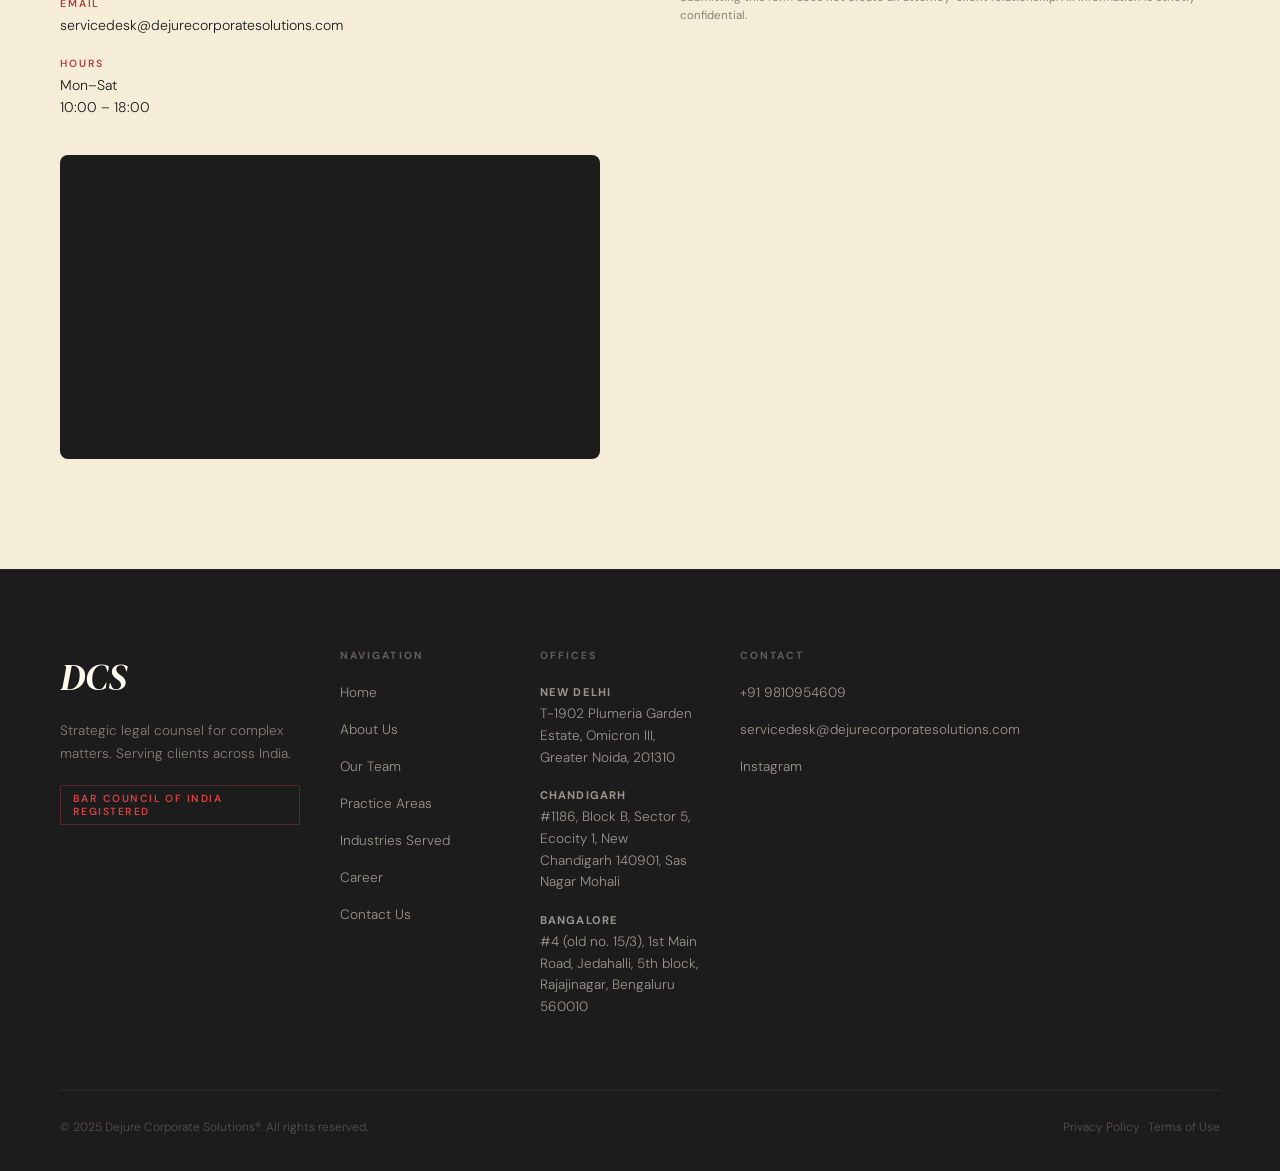
<file: practice.html>
<!DOCTYPE html>
<html lang="en">
<head>
  <meta charset="UTF-8" />
  <meta name="viewport" content="width=device-width, initial-scale=1.0" />
  <title>Practice Areas — Dejure Corporate Solutions® </title>
  <link rel="preconnect" href="https://fonts.googleapis.com" />
  <link rel="preconnect" href="https://fonts.gstatic.com" crossorigin />
  <link href="https://fonts.googleapis.com/css2?family=Playfair+Display:ital,wght@0,400;0,500;0,600;0,700;1,400;1,600&family=DM+Sans:ital,opsz,wght@0,9..40,300;0,9..40,400;0,9..40,500;1,9..40,300&family=DM+Serif+Display:ital@0;1&display=swap" rel="stylesheet" />
  <link rel="stylesheet" href="./css/style.css" />
</head>
<body data-page="practice">

  <div class="grain"></div>
  <!-- DISCLAIMER MODAL -->
  <div class="disclaimer-overlay" id="disclaimerOverlay" role="dialog" aria-modal="true" aria-labelledby="disclaimerTitle">
    <div class="disclaimer-modal">
      <div class="disclaimer-modal-header">
        <div>
          <span class="disclaimer-modal-eyebrow">Disclaimer</span>
        </div>
      </div>
      <div class="disclaimer-modal-body">
        <p>The Bar Council of India does not permit advertisement or solicitation by advocates in any form or manner. By accessing this website, (website name), you acknowledge and confirm that you are seeking information relating to Dejure Corporate Solutions® of your own accord and that there has been no form of solicitation, advertisement or inducement by Dejure Corporate Solutions® or its members. The content of this website is for informational purposes only and should not be interpreted as soliciting or advertisement. No material/information provided on this website should be construed as legal advice. Dejure Corporate Solutions® shall not be liable for consequences of any action taken by relying on the material/information provided on this website. The contents of this website are the intellectual property of Dejure Corporate Solutions®.</p>  
      </div>
      <div class="disclaimer-modal-footer">
        <span class="disclaimer-footer-note">By clicking "I Agree" you confirm that you have read and understood this disclaimer.</span>
        <button class="disclaimer-agree-btn" id="disclaimerAgreeBtn" onclick="dismissDisclaimer()">I Agree →</button>
      </div>
    </div>
  </div>

  <!-- NAV -->
  <nav id="navbar">
    <div class="nav-inner">
      <a class="nav-logo" href="index.html">
        <img src="./assets/images/logo.png" class="nav-logo-img" alt="Dejure logo" />
        <span class="logo-full">Dejure Corporate Solutions®</span>
      </a>
      <ul class="nav-links">
        <li><a href="index.html"      class="nav-link">Home</a></li>
        <li><a href="about.html"      class="nav-link">About Us</a></li>
        <li><a href="team.html"       class="nav-link">Our Team</a></li>
        <li><a href="practice.html"   class="nav-link active">Practice Areas</a></li>
        <li><a href="industries.html" class="nav-link">Industries Served</a></li>
        <li><a href="career.html"  class="nav-link">career</a></li>
        <li><a href="contact.html"    class="nav-link">Contact Us</a></li>
      </ul>
      <button class="hamburger" id="hamburger" aria-label="Menu">
        <span></span><span></span><span></span>
      </button>
    </div>
    <div class="mobile-menu" id="mobileMenu">
      <a href="index.html"       class="mob-link">Home</a>
      <a href="about.html"       class="mob-link">About Us</a>
      <a href="team.html"        class="mob-link">Our Team</a>
      <a href="practice.html"    class="mob-link">Practice Areas</a>
      <a href="industries.html"  class="mob-link">Industries Served</a>
      <a href="career.html"  class="mob-link">career</a>
      <a href="contact.html"     class="mob-link">Contact Us</a>
</div>
  </nav>

  <!-- HERO -->
  <section class="practice-page-hero">
    <div class="practice-hero-bg-lines"></div>
    <div class="container-wide">
      <div class="practice-hero-inner">
        <a href="index.html" class="back-link">← Back to Home</a>
        <div class="reveal">
          <span class="section-eyebrow" style="color:var(--white)">What We Do</span>
          <h1 class="practice-hero-title">Areas of <em>Practice</em></h1>
          <p class="practice-hero-desc">Deep, specialised expertise across five core areas — from regulatory compliance and strategic consultancy to courtroom litigation and technology law.</p>
        </div>
      </div>
    </div>
  </section>

  <!-- PRACTICE AREAS -->
  <section class="practice-areas-section">
    <div class="container-wide">

      <!-- ══ CARD 1: LITIGATION ══ -->
      <div class="pa-card pa-card--litigation reveal">
  <div class="pa-it-inner">
    <div class="pa-it-top">

      <div class="pa-it-heading">
        <div class="pa-num">Practice Area · 01</div>
        <h2>Litigation</h2>
        <div class="pa-bg-watermark">01</div>
      </div>

      <div class="pa-it-intro">
        <p>Led by experienced litigators, the firm provides strategic representation across courts and dispute resolution matters with respect to the following:</p>
      </div>
    </div>

    <div class="pa-it-bottom">
      <div class="pa-it-feature">
        <div class="pa-it-feature-num">i</div>
        <h4>Matters before the Supreme Court of India, High Courts, District Courts, and various Tribunals.</h4>
      </div>
      <div class="pa-it-feature">
        <div class="pa-it-feature-num">ii</div>
        <h4>Domestic and international arbitration proceedings.</h4>
      </div>
      <div class="pa-it-feature">
        <div class="pa-it-feature-num">iii</div>
        <h4>Conciliation proceedings under applicable statutory and institutional frameworks.</h4>
      </div>
      <div class="pa-it-feature">
        <div class="pa-it-feature-num">iv</div>
        <h4>Mediation proceedings, including court-referred and private mediation.</h4>
      </div>
      <div class="pa-it-feature">
        <div class="pa-it-feature-num">v</div>
        <h4>Representation before judicial, quasi-judicial, and regulatory authorities.</h4>
      </div>
      <div class="pa-it-feature">
        <div class="pa-it-feature-num">vi</div>
        <h4>Commercial dispute resolution across litigation and alternative dispute resolution forums.</h4>
      </div>
      <div class="pa-it-feature">
        <div class="pa-it-feature-num">vii</div>
        <h4>Civil, commercial, corporate, and contractual disputes before appropriate forums and authorities.</h4>
      </div>
      <div class="pa-it-feature">
        <div class="pa-it-feature-num">viii</div>
        <h4>Proceedings under the Arbitration and Conciliation Act, 1996, including arbitration, conciliation, and mediation matters.</h4>
      </div>
    </div>
  </div>
</div>
      <!-- ══ CARD 2: NON-LITIGATION SERVICES — RESTRUCTURED ══ -->
      <div class="pa-card pa-card--nonlit reveal">
        <div class="pa-nonlit-inner">

          <!-- LEFT: pill/tag grid — mirrors statutory structure, charcoal-palette variant -->
          <div class="pa-nonlit-left">
            <div class="pa-sub-label">Key Services</div>
            <div class="pa-tags-grid">
              <span class="pa-tag-pill pa-tag-pill--dark">Incorporation of companies</span>
              <span class="pa-tag-pill pa-tag-pill--dark">License/ Registration</span>
              <span class="pa-tag-pill pa-tag-pill--dark">Regulatory approvals</span>
              <span class="pa-tag-pill pa-tag-pill--dark">Setting up policies/ procedures</span>
              <span class="pa-tag-pill pa-tag-pill--dark">Joint venture and listing of companies</span>
              <span class="pa-tag-pill pa-tag-pill--dark">Legal research</span>
              <span class="pa-tag-pill pa-tag-pill--dark">Corporate and Commercials</span>
              <span class="pa-tag-pill pa-tag-pill--dark">Merger & acquisition</span>
              <span class="pa-tag-pill pa-tag-pill--dark">Drafting</span>
              <span class="pa-tag-pill pa-tag-pill--dark">Vetting of documents</span>
              <span class="pa-tag-pill pa-tag-pill--dark">Contracts</span>
              <span class="pa-tag-pill pa-tag-pill--dark">Contract conditions</span>
              <span class="pa-tag-pill pa-tag-pill--dark">Joint ventures</span>
              <span class="pa-tag-pill pa-tag-pill--dark">Strategic planning</span>
              <span class="pa-tag-pill pa-tag-pill--dark">Due diligence</span>
              <span class="pa-tag-pill pa-tag-pill--dark">IPR</span>
            </div>
          </div>

          <div class="pa-nonlit-right" style="position:relative;">
            <div>
              <div class="pa-num">Practice Area · 02</div>
              <h2>Non-Litigation<br />Services</h2>
              <p>We also provide services with respect to the following:</p>
            </div>
            <div class="pa-nonlit-badge">
              <span>●</span> Full-Lifecycle Corporate Support
            </div>
            <!-- watermark -->
            <div class="pa-bg-watermark">02</div>
          </div>

        </div>
      </div>
      <!-- ══ CARD 3: STATUTORY COMPLIANCES — RESTRUCTURED ══ -->
      <div class="pa-card pa-card--statutory reveal">
        <div class="pa-statutory-inner">

          <div class="pa-statutory-left">
            <div style="position:relative;z-index:1;">
              <div class="pa-num">Practice Area · 03</div>
              <h2>Statutory<br />Compliances</h2>
              <p class="pa-short-desc">Our firm has expertise in providing services with respect to statutory compliances including but not limited to:</p>
            </div>
            <!-- watermark -->
            <div class="pa-bg-watermark">03</div>
          </div>

          <!-- RIGHT: compact pill/tag grid instead of tall vertical list -->
          <div class="pa-statutory-right">
            <div class="pa-sub-label">Key Services</div>
            <div class="pa-tags-grid">
              <span class="pa-tag-pill">FSSAI</span>
              <span class="pa-tag-pill">Fire</span>
              <span class="pa-tag-pill">Municipal</span>
              <span class="pa-tag-pill">Shop &amp; Commercial Establishment</span>
              <span class="pa-tag-pill">RERA</span>
              <span class="pa-tag-pill">Agmark</span>
              <span class="pa-tag-pill">Public Performance License</span>
              <span class="pa-tag-pill">Excise</span>
              <span class="pa-tag-pill">Pollution</span>
              <span class="pa-tag-pill">Police</span>
              <span class="pa-tag-pill">Electricity</span>
              <span class="pa-tag-pill">Customs</span>
              <span class="pa-tag-pill">Drug and Cosmetics</span>
            </div>
          </div>

        </div>
      </div>

      <!-- ══ CARD 4: CONSULTANCY SERVICES ══ -->
      <div class="pa-card pa-card--consultancy reveal">
        <div class="pa-consultancy-inner">

          <div class="pa-consultancy-left" style="position:relative;">
            <div class="pa-num">Practice Area · 04</div>
            <h2>Consultancy<br />Services</h2>
            <p>Under consultancy, we provide various services pertaining to Human Resource Management, Business and Management Consultancy, Legal consultancy etc. Including but not limited to the following services</p>
            <!-- watermark -->
            <div class="pa-bg-watermark">04</div>
          </div>

          <div class="pa-consultancy-right">
            <div class="pa-consultancy-grid">
              <div class="pa-con-card">
                <div class="pa-con-header">
                  <span>Ⅰ</span>
                  <h4>Prepare the in-house legal process and implement various policies in order to streamline the legal operations.</h4>
                </div>
              </div>
              <div class="pa-con-card">
                <div class="pa-con-header">
                  <span>Ⅱ</span>
                  <h4>Take away all the hassles, additional work and cost associated with the development of policies, procedure and contracts.</h4>
                </div>
              </div>
              <div class="pa-con-card">
                <div class="pa-con-header">
                  <span>Ⅲ</span>
                  <h4>Design and develop policies, procedure and contracts that are unique to our clients and are developed around client’s specific need and requirements.</h4>
                </div>
              </div>
              <div class="pa-con-card">
                <div class="pa-con-header">
                  <span>Ⅳ</span>
                  <h4>Impart training to concerned officials of the Client.</h4>
                </div>
              </div>
            </div>
          </div>

        </div>
      </div>

      <!-- ══ CARD 5: IT & TECHNOLOGY ══ -->
      <div class="pa-card pa-card--it reveal">
        <div class="pa-it-inner">
          <div class="pa-it-top">

            <div class="pa-it-heading">
              <div class="pa-num">Practice Area · 05</div>
              <h2>IT &amp;<br /><em>Technology</em><br />Sector</h2>
              <!-- watermark -->
              <div class="pa-bg-watermark">05</div>
            </div>

            <div class="pa-it-intro">
              <p>Specialized legal and compliance solutions for the IT sector, supporting technology businesses through regulatory advisory, corporate structuring, commercial agreements, and strategic operations. We also provide services with respect to the following:</p>
            </div>
          </div>
          <div class="pa-it-bottom">
            <div class="pa-it-feature">
              <div class="pa-it-feature-num">i</div>
              <h4>Incorporation of companies</h4>
              <p>Seamless legal assistance for establishing and structuring companies in compliance with applicable laws.</p>
            </div>
            <div class="pa-it-feature">
              <div class="pa-it-feature-num">ii</div>
              <h4>License/ Registration</h4>
              <p>Comprehensive support in obtaining business licenses, registrations, and statutory approvals.</p>
            </div>
            <div class="pa-it-feature">
              <div class="pa-it-feature-num">iii</div>
              <h4>Regulatory approvals</h4>
              <p>Advisory and representation services for securing approvals from regulatory authorities.</p>
            </div>
            <div class="pa-it-feature">
              <div class="pa-it-feature-num">iv</div>
              <h4>Setting up policies/ procedures</h4>
              <p>Drafting and implementation of robust corporate policies and compliance procedures.</p>
            </div>
            <div class="pa-it-feature">
              <div class="pa-it-feature-num">v</div>
              <h4>Joint venture and listing of companies</h4>
              <p>Strategic legal guidance for joint ventures, collaborations, and company listing processes.</p>
            </div>
            <div class="pa-it-feature">
              <div class="pa-it-feature-num">vi</div>
              <h4>Legal research</h4>
              <p>In-depth legal research and analysis tailored to complex business and regulatory matters.</p>
            </div>
            <div class="pa-it-feature">
              <div class="pa-it-feature-num">vii</div>
              <h4>Corporate and Commercials</h4>
              <p>End-to-end legal solutions for corporate transactions and commercial agreements.</p>
            </div>
            <div class="pa-it-feature">
              <div class="pa-it-feature-num">viii</div>
              <h4>Merger & acquisition</h4>
              <p>Expert advisory on mergers, acquisitions, restructuring, and business transfers.</p>
            </div>
          </div>
        </div>
      </div>
      <!-- ══ CARD 6: Consumer Litigation & Dispute Resolution ══ -->
      <div class="pa-card pa-card--litigation reveal">
  <div class="pa-it-inner">
    <div class="pa-it-top">

      <div class="pa-it-heading">
        <div class="pa-num">Practice Area · 06</div>
        <h2>Consumer Litigation & Dispute Resolution</h2>
        <div class="pa-bg-watermark">06</div>
      </div>

      <div class="pa-it-intro">
        <p>Representing both corporate clients and individual consumers across District, State, and National Consumer Disputes Redressal Commissions, effectively handling product liability claims, deficiency of service matters, and unfair trade practice disputes.</p>
      </div>
    </div>
  </div>
</div>
<!-- ══ CARD 7: Family Law ══ -->
      <div class="pa-card pa-card--it reveal">
        <div class="pa-it-inner">
          <div class="pa-it-top">

            <div class="pa-it-heading">
              <div class="pa-num">Practice Area · 07</div>
              <h2><em>Family Law</em></h2>
              <!-- watermark -->
              <div class="pa-bg-watermark">07</div>
            </div>

            <div class="pa-it-intro">
              <p>Providing empathetic, strategic, and comprehensive legal representation in matrimonial disputes, divorce proceedings, child custody matters, maintenance claims, and the protection of domestic rights across all family and appellate courts.</p>
            </div>
          </div>
        </div>
      </div>
    </div>
  </section>

<!-- ══════════════════ CONTACT ══════════════════ -->
  <section class="section contact-section" id="contact">
    <div class="container-wide">
      <div class="contact-inner">
        <div class="contact-left reveal">
          <span class="section-eyebrow">Get in Touch</span>
          <h2 class="section-heading">Schedule a<br /><em style="color:var(--mehroon);">Consultation</em></h2>
          <p>Your legal enquiry will be effectively reviewed by our team, and we will get back to you with the appropriate guidance at the earliest.</p>
          <div class="contact-details">
            <div class="cd-item">
              <span class="cd-label">New Delhi</span>
              <span class="cd-val">T-1902 Plumeria Garden Estate, Omicron III, Greater Noida, 201310</span>
              <span class="cd-label">Chandigarh</span>
              <span class="cd-val">#1186, Block B , Sector 5, Ecocity 1, New Chandigarh 140901, Sas Nagar Mohali</span>
              <span class="cd-label">Bangalore</span>
              <span class="cd-val">#4 (old no. 15/3), 1st Main Road, Jedahalli, 5th block, Next to Madduramma temple, Rajajinagar, Bengaluru, Karnataka 560010</span>
            </div>
            <div class="cd-item">
              <span class="cd-label">Phone</span>
              <span class="cd-val">+91 9810954609</span>
            </div>
            <div class="cd-item">
              <span class="cd-label">Email</span>
              <span class="cd-val">servicedesk@dejurecorporatesolutions.com</span>
            </div>
            <div class="cd-item">
              <span class="cd-label">Hours</span>
              <span class="cd-val">Mon–Sat<br />10:00 – 18:00</span>
            </div>
          </div>
          <div class="map-box" style="padding:0; overflow:hidden;">
            <iframe
              src="https://www.google.com/maps/embed?pb=!1m18!1m12!1m3!1d3507.1440497764584!2d77.549094474951!3d28.475208191208605!2m3!1f0!2f0!3f0!3m2!1i1024!2i768!4f13.1!3m3!1m2!1s0x390ceaa8967c73d3%3A0xf53e233d13794ad7!2sPlumeria%20Garden%20Estate%2C%20Omicron%20III%2C%20Greater%20Noida%2C%20Uttar%20Pradesh%20201310!5e0!3m2!1sen!2sin!4v1779396420278!5m2!1sen!2sin"
              width="100%"
              height="100%"
              style="border:0; display:block; min-height:220px;"
              allowfullscreen=""
              loading="lazy"
              referrerpolicy="no-referrer-when-downgrade">
            </iframe>
          </div>
        </div>
        <div class="contact-right reveal reveal-delay-1">
          <form class="contact-form" id="contactForm">
            <div class="form-row">
              <div class="form-group">
                <label>Your Name</label>
                <input type="text" placeholder="FULL NAME" required />
              </div>
              <div class="form-group">
                <label>Email Address</label>
                <input type="email" placeholder="you@example.com" required />
              </div>
            </div>
            <div class="form-group">
              <label>Phone Number</label>
              <input type="tel" placeholder="+91 98765 43210" />
            </div>
            <div class="form-group">
              <label>Subject / Practice Area</label>
              <div class="select-wrap">
                <select required>
                  <option value="">Select a subject</option>
                  <option>Statutory Compliances</option>
                  <option>Consultancy Services</option>
                  <option>Litigation</option>
                  <option>Non-Litigation Services</option>
                  <option>IT Sector</option>
                  <option>HR Consultancy</option>
                  <option>Others</option>
                </select>
                <span class="select-arrow">↓</span>
              </div>
            </div>
            <div class="form-group">
              <label>Message</label>
              <textarea rows="4" placeholder="Please describe your legal matter briefly…" required></textarea>
            </div>
            <button type="submit" class="btn btn-primary btn-full">Submit Enquiry →</button>
            <p class="form-note">Submitting this form does not create an attorney-client relationship. All information is strictly confidential.</p>
          </form>
        </div>
      </div>
    </div>
  </section>


  <!-- FOOTER -->
  <!-- FOOTER -->
  <footer>
    <div class="container-wide">
      <div class="footer-inner">
        <div class="footer-brand-col">
          <div class="footer-logo">D<span>CS</span></div>
          <p>Strategic legal counsel for complex matters. Serving clients across India.</p>
          <div class="footer-bar-reg">Bar Council of India Registered</div>
        </div>
        <div class="footer-links-col">
          <h4>Navigation</h4>
          <ul>
            <li><a href="index.html">Home</a></li>
            <li><a href="about.html">About Us</a></li>
            <li><a href="team.html">Our Team</a></li>
            <li><a href="practice.html">Practice Areas</a></li>
            <li><a href="industries.html">Industries Served</a></li>
            <li><a href="career.html">Career</a></li>
            <li><a href="#contact">Contact Us</a></li>
          </ul>
        </div>
        <div class="footer-links-col">
  <h4>Offices</h4>
  <ul>
    <li><a><address><strong style="color:rgba(255,249,235,0.55);font-size:0.7rem;letter-spacing:0.1em;text-transform:uppercase;">New Delhi</strong><br/>T-1902 Plumeria Garden Estate, Omicron III, Greater Noida, 201310</address></a></li>
    <li><a><address><strong style="color:rgba(255,249,235,0.55);font-size:0.7rem;letter-spacing:0.1em;text-transform:uppercase;">Chandigarh</strong><br/>#1186, Block B, Sector 5, Ecocity 1, New Chandigarh 140901, Sas Nagar Mohali</address></a></li>
    <li><a><address><strong style="color:rgba(255,249,235,0.55);font-size:0.7rem;letter-spacing:0.1em;text-transform:uppercase;">Bangalore</strong><br/>#4 (old no. 15/3), 1st Main Road, Jedahalli, 5th block, Rajajinagar, Bengaluru 560010</address></a></li>
  </ul>
</div>

<div class="footer-links-col">
  <h4>Contact</h4>
  <ul>
    <li><a>+91 9810954609</a></li>
    <li><a>servicedesk@dejurecorporatesolutions.com</a></li>
    <li><a href="https://www.instagram.com/dejurecorporate">Instagram</a></li>
  </ul>
</div>
      </div>
      <div class="footer-bottom">
        <span>© 2025 Dejure Corporate Solutions®. All rights reserved.</span>
        <span>Privacy Policy · Terms of Use</span>
      </div>
    </div>
  </footer>

  <script src="./js/script.js"></script>
</body>
</html>
</file>
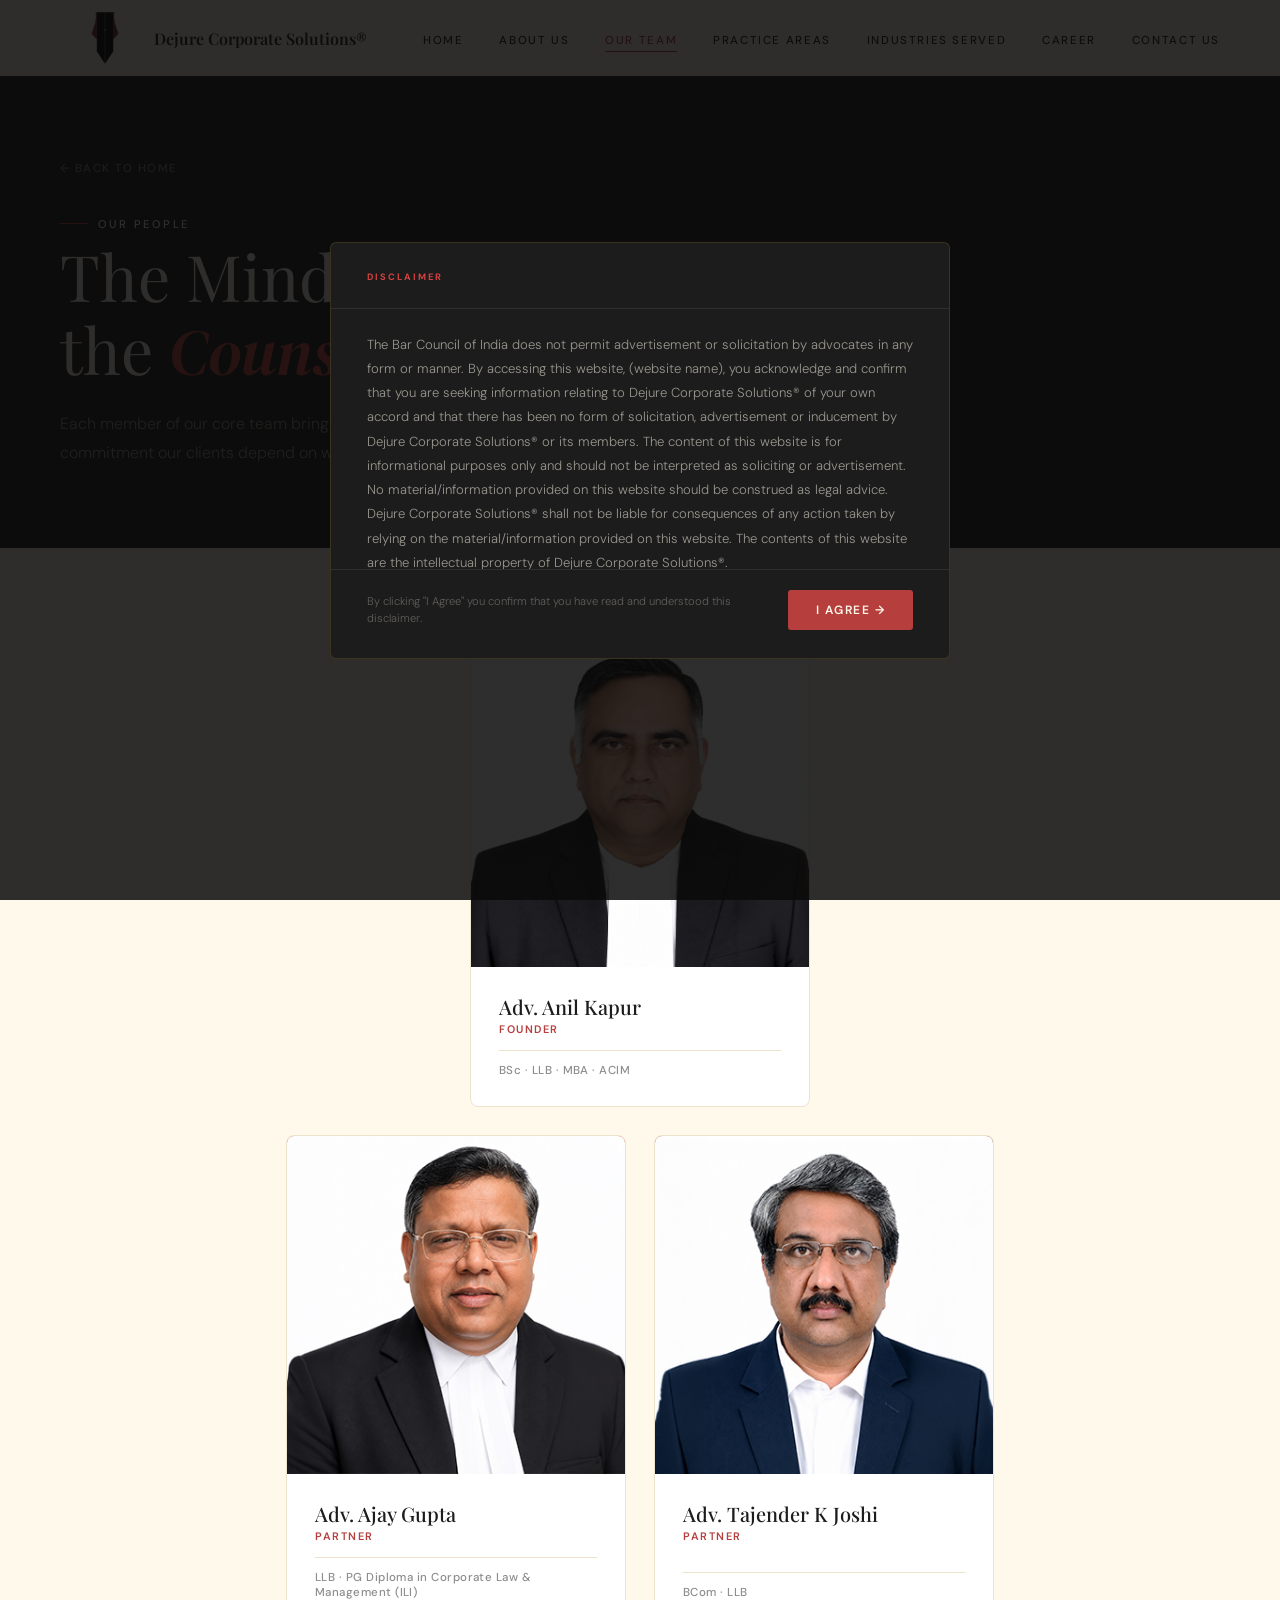
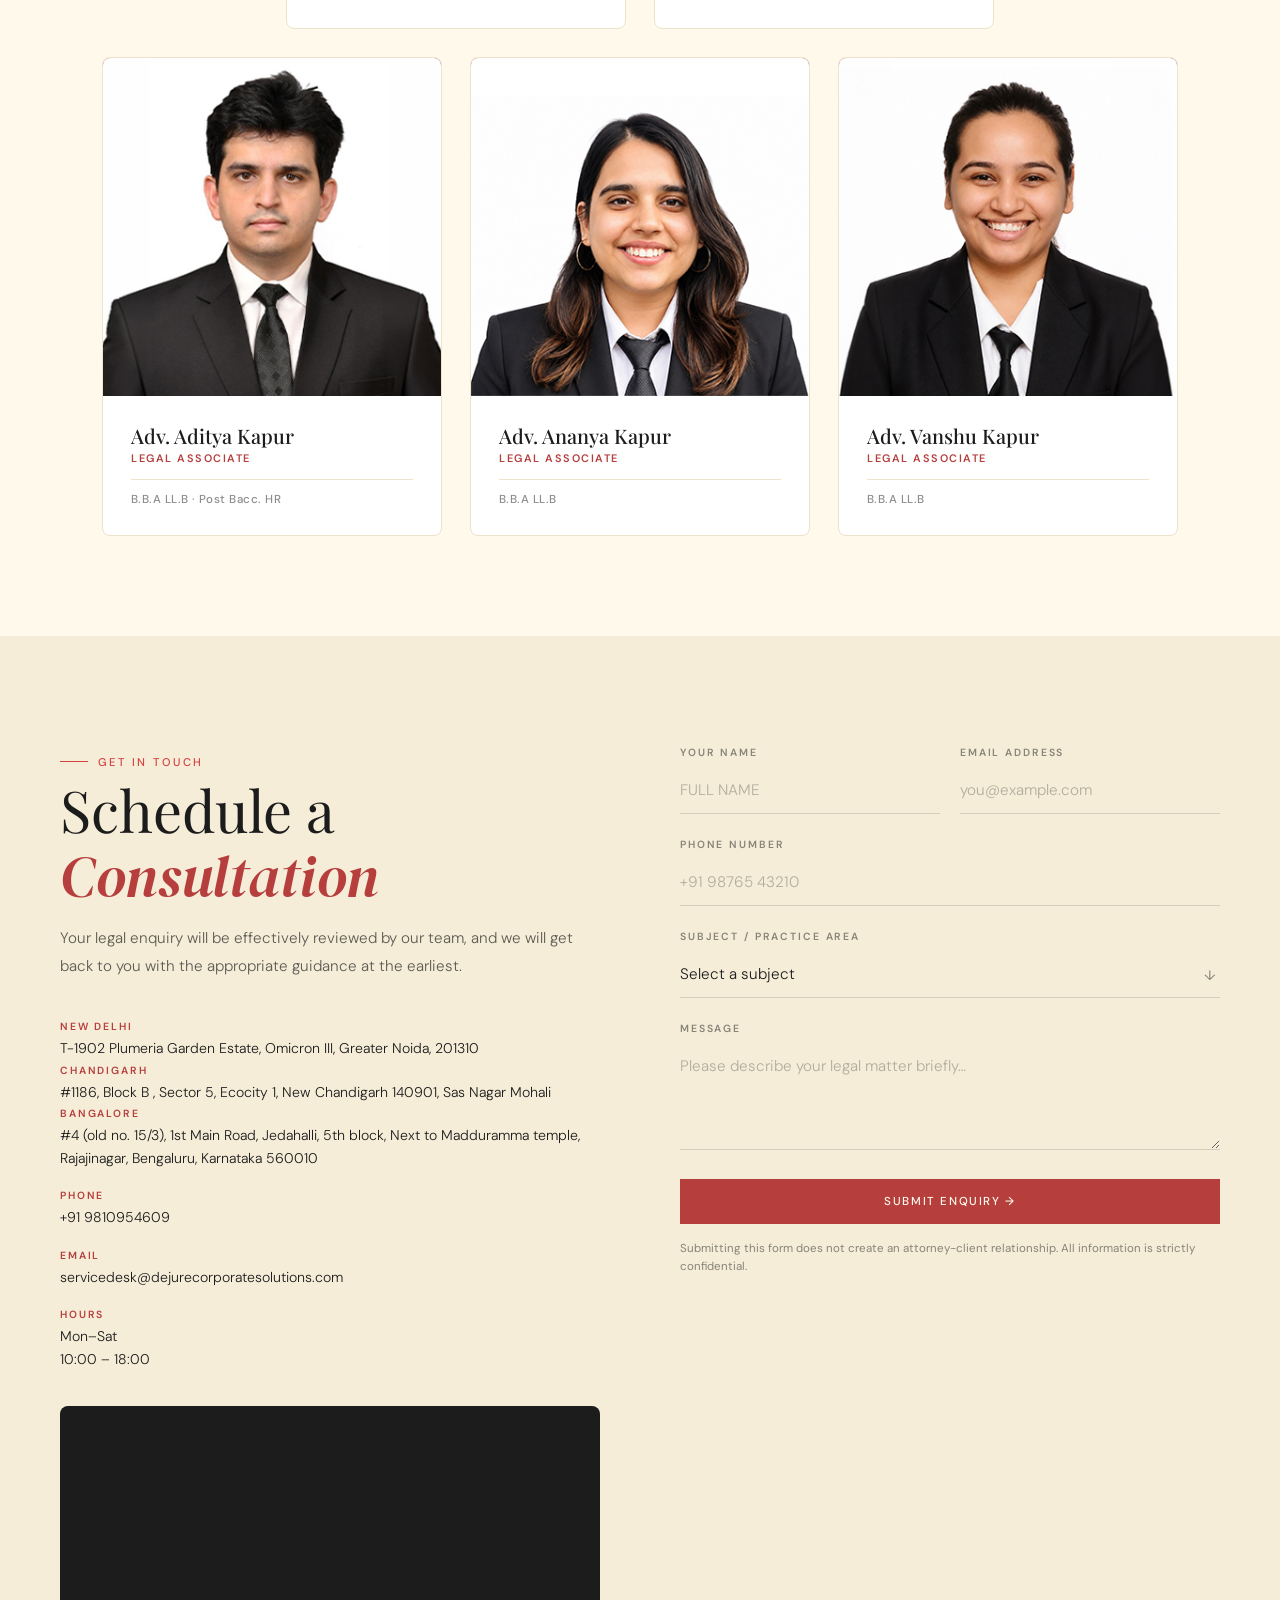
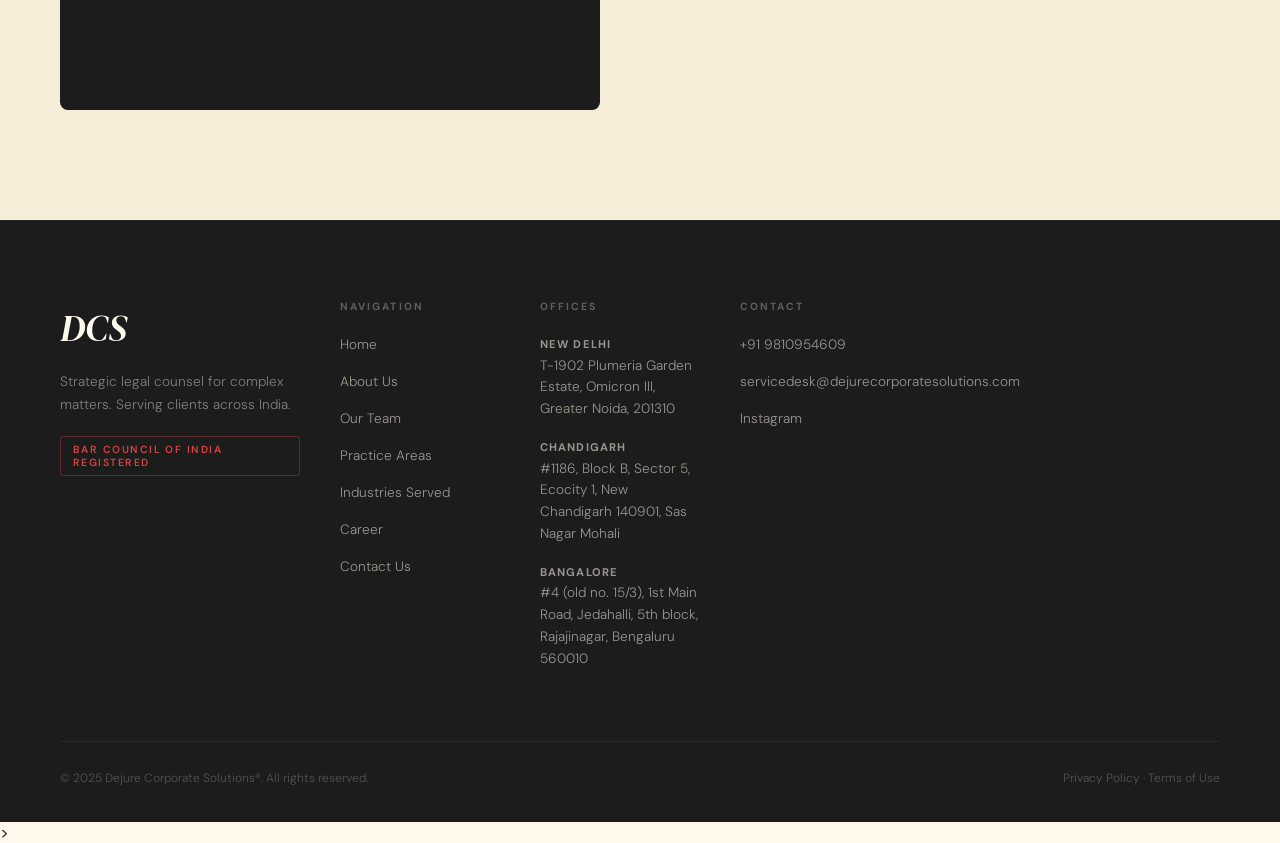
<file: team.html>
<!DOCTYPE html>
<html lang="en">
<head>
  <meta charset="UTF-8" />
  <meta name="viewport" content="width=device-width, initial-scale=1.0" />
  <title>Our Team — Dejure Corporate Solutions® </title>
  <link rel="preconnect" href="https://fonts.googleapis.com" />
  <link rel="preconnect" href="https://fonts.gstatic.com" crossorigin />
  <link href="https://fonts.googleapis.com/css2?family=Playfair+Display:ital,wght@0,400;0,500;0,600;0,700;1,400;1,600&family=DM+Sans:ital,opsz,wght@0,9..40,300;0,9..40,400;0,9..40,500;1,9..40,300&family=DM+Serif+Display:ital@0;1&display=swap" rel="stylesheet" />
  <link rel="stylesheet" href="./css/style.css" />
</head>
<body data-page="team">

  <div class="grain"></div>

  <!-- DISCLAIMER MODAL -->
  <div class="disclaimer-overlay" id="disclaimerOverlay" role="dialog" aria-modal="true" aria-labelledby="disclaimerTitle">
    <div class="disclaimer-modal">
      <div class="disclaimer-modal-header">
        <div>
          <span class="disclaimer-modal-eyebrow">Disclaimer</span>
        </div>
      </div>
      <div class="disclaimer-modal-body">
        <p>The Bar Council of India does not permit advertisement or solicitation by advocates in any form or manner. By accessing this website, (website name), you acknowledge and confirm that you are seeking information relating to Dejure Corporate Solutions® of your own accord and that there has been no form of solicitation, advertisement or inducement by Dejure Corporate Solutions® or its members. The content of this website is for informational purposes only and should not be interpreted as soliciting or advertisement. No material/information provided on this website should be construed as legal advice. Dejure Corporate Solutions® shall not be liable for consequences of any action taken by relying on the material/information provided on this website. The contents of this website are the intellectual property of Dejure Corporate Solutions®.</p>  
      </div>
      <div class="disclaimer-modal-footer">
        <span class="disclaimer-footer-note">By clicking "I Agree" you confirm that you have read and understood this disclaimer.</span>
        <button class="disclaimer-agree-btn" id="disclaimerAgreeBtn" onclick="dismissDisclaimer()">I Agree →</button>
      </div>
    </div>
  </div>

  <!-- NAV -->
  <nav id="navbar">
    <div class="nav-inner">
      <a class="nav-logo" href="index.html">
        <img src="./assets/images/logo.png" class="nav-logo-img" alt="Dejure logo" />
        <span class="logo-full">Dejure Corporate Solutions®</span>
      </a>
      <ul class="nav-links">
        <li><a href="index.html"       class="nav-link">Home</a></li>
        <li><a href="about.html"       class="nav-link">About Us</a></li>
        <li><a href="team.html"        class="nav-link active">Our Team</a></li>
        <li><a href="practice.html"    class="nav-link">Practice Areas</a></li>
        <li><a href="industries.html"  class="nav-link">Industries Served</a></li>
        <li><a href="career.html"  class="nav-link">career</a></li>
        <li><a href="contact.html"     class="nav-link">Contact Us</a></li>
      </ul>
      <button class="hamburger" id="hamburger" aria-label="Menu">
        <span></span><span></span><span></span>
      </button>
    </div>
    <div class="mobile-menu" id="mobileMenu">
      <a href="index.html"       class="mob-link">Home</a>
      <a href="about.html"       class="mob-link">About Us</a>
      <a href="team.html"        class="mob-link">Our Team</a>
      <a href="practice.html"    class="mob-link">Practice Areas</a>
      <a href="industries.html"  class="mob-link">Industries Served</a>
      <a href="career.html"   class="mob-link">career</a>
      <a href="contact.html"     class="mob-link">Contact Us</a>
    </div>
  </nav>

  <!-- TEAM HERO -->
  <section class="team-hero-section">
    <div class="container-wide">
      <div class="team-hero-inner reveal">
        <a href="index.html" class="back-link">← Back to Home</a><br/>
        <span class="section-eyebrow" style="color:var(--beige)">Our People</span>
        <h1 class="team-hero-title">The Minds Behind<br />the <em>Counsel</em></h1>
        <p>Each member of our core team brings not only legal mastery, but the judgment, experience, and commitment our clients depend on when the stakes are highest.</p>
      </div>
    </div>
  </section>

  <!-- FULL TEAM GRID -->
  <section class="full-team-section">
    <!-- FULL TEAM GRID — replace the existing team-preview-grid div -->
<div class="pyramid-grid reveal">

  <!-- Row 1: 1 card -->
  <div class="pyramid-row pyramid-row-1">
    <div class="tp-card">
      <div class="tp-photo">
        <img src="./assets/images/anil.jpg.jpeg" alt="Anil Kapur" class="tp-member-img">
      </div>
      <div class="tp-info">
        <h3>Adv. Anil Kapur</h3>
        <span class="tp-role">Founder</span>
        <div class="tp-edu">BSc · LLB · MBA · ACIM</div>
      </div>
    </div>
  </div>

  <!-- Row 2: 2 cards -->
  <div class="pyramid-row pyramid-row-2">
    <div class="tp-card">
      <div class="tp-photo tp-photo--mehroon">
        <img src="./assets/images/ajay.jpg.jpeg" alt="Ajay Gupta" class="tp-member-img">
      </div>
      <div class="tp-info">
        <h3>Adv. Ajay Gupta</h3>
        <span class="tp-role">Partner</span>
        <div class="tp-edu">LLB · PG Diploma in Corporate Law & Management (ILI)</div>
      </div>
    </div>
    <div class="tp-card">
      <div class="tp-photo tp-photo--beige">
        <img src="./assets/images/tajinder.jpg.jpeg" alt="Tajender K Joshi" class="tp-member-img">
      </div>
      <div class="tp-info">
        <h3>Adv. Tajender K Joshi</h3>
        <span class="tp-role">Partner</span>
        <div class="tp-edu">BCom · LLB</div>
      </div>
    </div>
  </div>

  <!-- Row 3: 3 cards -->
  <div class="pyramid-row pyramid-row-3">
    <div class="tp-card">
      <div class="tp-photo tp-photo--beige">
        <img src="./assets/images/addy.jpg.jpeg" alt="Aditya Kapur" class="tp-member-img">
      </div>
      <div class="tp-info">
        <h3>Adv. Aditya Kapur</h3>
        <span class="tp-role">Legal Associate</span>
        <div class="tp-edu">B.B.A LL.B · Post Bacc. HR</div>
      </div>
    </div>
    <div class="tp-card">
      <div class="tp-photo tp-photo--beige">
        <img src="./assets/images/ananya.jpg.jpeg" alt="Ananya Kapur" class="tp-member-img">
      </div>
      <div class="tp-info">
        <h3>Adv. Ananya Kapur</h3>
        <span class="tp-role">Legal Associate</span>
        <div class="tp-edu">B.B.A LL.B</div>
      </div>
    </div>
    <div class="tp-card">
      <div class="tp-photo tp-photo--beige">
        <img src="./assets/images/vanshu.jpg.jpeg" alt="Vanshu Kapur" class="tp-member-img">
      </div>
      <div class="tp-info">
        <h3>Adv. Vanshu Kapur</h3>
        <span class="tp-role">Legal Associate</span>
        <div class="tp-edu">B.B.A LL.B</div>
      </div>
    </div>
  </div>

</div>
  </section>
<!-- ══════════════════ CONTACT ══════════════════ -->
  <section class="section contact-section" id="contact">
    <div class="container-wide">
      <div class="contact-inner">
        <div class="contact-left reveal">
          <span class="section-eyebrow">Get in Touch</span>
          <h2 class="section-heading">Schedule a<br /><em style="color:var(--mehroon);">Consultation</em></h2>
          <p>Your legal enquiry will be effectively reviewed by our team, and we will get back to you with the appropriate guidance at the earliest.</p>
          <div class="contact-details">
            <div class="cd-item">
              <span class="cd-label">New Delhi</span>
              <span class="cd-val">T-1902 Plumeria Garden Estate, Omicron III, Greater Noida, 201310</span>
              <span class="cd-label">Chandigarh</span>
              <span class="cd-val">#1186, Block B , Sector 5, Ecocity 1, New Chandigarh 140901, Sas Nagar Mohali</span>
              <span class="cd-label">Bangalore</span>
              <span class="cd-val">#4 (old no. 15/3), 1st Main Road, Jedahalli, 5th block, Next to Madduramma temple, Rajajinagar, Bengaluru, Karnataka 560010</span>
            </div>
            <div class="cd-item">
              <span class="cd-label">Phone</span>
              <span class="cd-val">+91 9810954609</span>
            </div>
            <div class="cd-item">
              <span class="cd-label">Email</span>
              <span class="cd-val">servicedesk@dejurecorporatesolutions.com</span>
            </div>
            <div class="cd-item">
              <span class="cd-label">Hours</span>
              <span class="cd-val">Mon–Sat<br />10:00 – 18:00</span>
            </div>
          </div>
          <div class="map-box" style="padding:0; overflow:hidden;">
            <iframe
              src="https://www.google.com/maps/embed?pb=!1m18!1m12!1m3!1d3507.1440497764584!2d77.549094474951!3d28.475208191208605!2m3!1f0!2f0!3f0!3m2!1i1024!2i768!4f13.1!3m3!1m2!1s0x390ceaa8967c73d3%3A0xf53e233d13794ad7!2sPlumeria%20Garden%20Estate%2C%20Omicron%20III%2C%20Greater%20Noida%2C%20Uttar%20Pradesh%20201310!5e0!3m2!1sen!2sin!4v1779396420278!5m2!1sen!2sin"
              width="100%"
              height="100%"
              style="border:0; display:block; min-height:220px;"
              allowfullscreen=""
              loading="lazy"
              referrerpolicy="no-referrer-when-downgrade">
            </iframe>
          </div>
        </div>
        <div class="contact-right reveal reveal-delay-1">
          <form class="contact-form" id="contactForm">
            <div class="form-row">
              <div class="form-group">
                <label>Your Name</label>
                <input type="text" placeholder="FULL NAME" required />
              </div>
              <div class="form-group">
                <label>Email Address</label>
                <input type="email" placeholder="you@example.com" required />
              </div>
            </div>
            <div class="form-group">
              <label>Phone Number</label>
              <input type="tel" placeholder="+91 98765 43210" />
            </div>
            <div class="form-group">
              <label>Subject / Practice Area</label>
              <div class="select-wrap">
                <select required>
                  <option value="">Select a subject</option>
                  <option>Statutory Compliances</option>
                  <option>Consultancy Services</option>
                  <option>Litigation</option>
                  <option>Non-Litigation Services</option>
                  <option>IT Sector</option>
                  <option>HR Consultancy</option>
                  <option>Others</option>
                </select>
                <span class="select-arrow">↓</span>
              </div>
            </div>
            <div class="form-group">
              <label>Message</label>
              <textarea rows="4" placeholder="Please describe your legal matter briefly…" required></textarea>
            </div>
            <button type="submit" class="btn btn-primary btn-full">Submit Enquiry →</button>
            <p class="form-note">Submitting this form does not create an attorney-client relationship. All information is strictly confidential.</p>
          </form>
        </div>
      </div>
    </div>
  </section>

  <!-- FOOTER -->
  <!-- FOOTER -->
  <footer>
    <div class="container-wide">
      <div class="footer-inner">
        <div class="footer-brand-col">
          <div class="footer-logo">D<span>CS</span></div>
          <p>Strategic legal counsel for complex matters. Serving clients across India.</p>
          <div class="footer-bar-reg">Bar Council of India Registered</div>
        </div>
        <div class="footer-links-col">
          <h4>Navigation</h4>
          <ul>
            <li><a href="index.html">Home</a></li>
            <li><a href="about.html">About Us</a></li>
            <li><a href="team.html">Our Team</a></li>
            <li><a href="practice.html">Practice Areas</a></li>
            <li><a href="industries.html">Industries Served</a></li>
            <li><a href="career.html">Career</a></li>
            <li><a href="#contact">Contact Us</a></li>
          </ul>
        </div>
        <div class="footer-links-col">
  <h4>Offices</h4>
  <ul>
    <li><a><address><strong style="color:rgba(255,249,235,0.55);font-size:0.7rem;letter-spacing:0.1em;text-transform:uppercase;">New Delhi</strong><br/>T-1902 Plumeria Garden Estate, Omicron III, Greater Noida, 201310</address></a></li>
    <li><a><address><strong style="color:rgba(255,249,235,0.55);font-size:0.7rem;letter-spacing:0.1em;text-transform:uppercase;">Chandigarh</strong><br/>#1186, Block B, Sector 5, Ecocity 1, New Chandigarh 140901, Sas Nagar Mohali</address></a></li>
    <li><a><address><strong style="color:rgba(255,249,235,0.55);font-size:0.7rem;letter-spacing:0.1em;text-transform:uppercase;">Bangalore</strong><br/>#4 (old no. 15/3), 1st Main Road, Jedahalli, 5th block, Rajajinagar, Bengaluru 560010</address></a></li>
  </ul>
</div>

<div class="footer-links-col">
  <h4>Contact</h4>
  <ul>
    <li><a>+91 9810954609</a></li>
    <li><a>servicedesk@dejurecorporatesolutions.com</a></li>
    <li><a href="https://www.instagram.com/dejurecorporate">Instagram</a></li>
  </ul>
</div>
      </div>
      <div class="footer-bottom">
        <span>© 2025 Dejure Corporate Solutions®. All rights reserved.</span>
        <span>Privacy Policy · Terms of Use</span>
      </div>
    </div>
  </footer>

  <script src="./js/script.js"></script>
</body>
</html>>
</file>
<file: css/style.css>
/* ═══════════════════════════════════════════════════════
   Dejure Corporate Solutions®  — style.css
   Shared across index.html · about.html · team.html
                · practice.html · industries.html
   ═══════════════════════════════════════════════════════ */

/* ── VARIABLES ── */
:root {
  --cream:          #FFF9EB;
  --cream-dark:     #F5EDD8;
  --cream-deeper:   #EDE3CC;
  --charcoal:       #1C1C1C;
  --charcoal-soft:  #2A2A2A;
  --mehroon:        #b63e3d;
  --mehroon-light:  #d44241;
  --white-pale:     #f5e8e8;
  --beige:          #fffef3;
  --white:          #FFFFFF;
  --text-muted:     rgba(28,28,28,0.5);
  --text-light:     rgba(28,28,28,0.7);
  --nav-h:          76px;
  --radius:         4px;
  --transition:     0.35s cubic-bezier(0.22, 1, 0.36, 1);
}

/* ── RESET ── */
*, *::before, *::after { margin: 0; padding: 0; box-sizing: border-box; }
html { scroll-behavior: smooth; font-size: 16px; }
body {
  font-family: 'DM Sans', sans-serif;
  background: var(--cream);
  color: var(--charcoal);
  overflow-x: hidden;
  min-height: 100vh;
}
img { display: block; max-width: 100%; }
a { text-decoration: none; color: inherit; }
ul { list-style: none; }
button { font-family: inherit; cursor: pointer; }
input, select, textarea { font-family: inherit; }

/* ── GRAIN ── */
.grain {
  position: fixed; inset: 0; z-index: 9999;
  pointer-events: none;
  background-image: url("data:image/svg+xml,%3Csvg viewBox='0 0 256 256' xmlns='http://www.w3.org/2000/svg'%3E%3Cfilter id='noise'%3E%3CfeTurbulence type='fractalNoise' baseFrequency='0.9' numOctaves='4' stitchTiles='stitch'/%3E%3C/filter%3E%3Crect width='100%25' height='100%25' filter='url(%23noise)' opacity='0.035'/%3E%3C/svg%3E");
  background-size: 200px 200px;
  opacity: 0.4;
}

/* ── TYPOGRAPHY ── */
h1, h2, h3, h4 { font-family: 'Playfair Display', serif; font-weight: 400; line-height: 1.15; }
em { font-family: 'DM Serif Display', serif; font-style: italic; }

/* ── UTILITY ── */
.container-wide { max-width: 1280px; margin: 0 auto; padding: 0 60px; }
.section { padding: 110px 0; }

.section-eyebrow {
  display: inline-flex; align-items: center; gap: 10px;
  font-size: 0.7rem; font-weight: 500; letter-spacing: 0.22em; text-transform: uppercase;
  color: var(--mehroon-light);
  font-family: 'DM Sans', sans-serif;
}
.section-eyebrow::before {
  content: ''; display: inline-block; width: 28px; height: 1px; background: var(--mehroon-light);
}
.section-heading {
  font-size: clamp(2.2rem, 4.5vw, 3.6rem);
  line-height: 1.1;
  color: var(--charcoal);
  margin-top: 0.6rem;
}
.section-sub {
  font-size: 0.95rem; font-weight: 300; color: var(--text-muted);
  max-width: 500px; line-height: 1.85; margin-top: 0.8rem;
}
.section-header { margin-bottom: 64px; }

/* ── BUTTONS ── */
.btn {
  display: inline-flex; align-items: center; gap: 8px;
  font-family: 'DM Sans', sans-serif;
  font-size: 0.72rem; font-weight: 500; letter-spacing: 0.14em; text-transform: uppercase;
  padding: 15px 34px;
  border: none; cursor: pointer;
  transition: var(--transition);
  position: relative; overflow: hidden;
}
.btn::after {
  content: ''; position: absolute; inset: 0;
  background: rgba(255,255,255,0.08);
  transform: translateY(100%);
  transition: transform 0.3s ease;
}
.btn:hover::after { transform: translateY(0); }
.btn-primary { background: var(--mehroon); color: var(--cream); }
.btn-primary:hover { background: var(--mehroon-light); }
.btn-ghost {
  background: transparent;
  color: var(--white);
  border: 1px solid rgba(255,249,235,0.35);
}
.btn-ghost:hover { border-color: var(--charcoal); }
.btn-full { width: 100%; justify-content: center; }

/* ══════════════════════════════════════════
   NAV  (shared across all pages)
══════════════════════════════════════════ */
nav {
  position: fixed; top: 0; left: 0; right: 0; z-index: 1000;
  height: var(--nav-h);
  transition: 0.4s ease, box-shadow 0.4s ease;
}
nav.scrolled {
  background: var(--white);
  backdrop-filter: blur(12px);
  box-shadow: 0 1px 0 rgba(28,28,28,0.08);
}
.nav-logo-img {
  width: 90px;
  height: 90px;
  object-fit: contain;
  flex-shrink: 0;
}
@media (max-width: 480px) {
  .nav-logo-img { width: 32px; height: 32px; }
  .logo-h       { font-size: 1.4rem; }
  .logo-full    { font-size: 0.68rem; letter-spacing: 0; }
}
nav.scrolled .nav-logo  { color: var(--charcoal); }
nav.scrolled .logo-h    { color: var(--charcoal); }
nav.scrolled .nav-link  { color: var(--charcoal); }
nav.scrolled .nav-link:hover { color: var(--mehroon); }
nav.scrolled .nav-cta   { background: var(--mehroon) !important; color: var(--cream) !important; }
nav.scrolled .hamburger span { background: var(--charcoal); }
.tp-member-img {
  width: 100%;
  height: 100%;
  object-fit: cover;
  object-position: center top;  /* keeps face in frame */
  position: absolute;
  z-index: 1;
}
/* Non-hero pages: nav always filled */
body[data-page="about"]      nav,
body[data-page="team"]       nav,
body[data-page="practice"]   nav,
body[data-page="industries"] nav,
body[data-page="home"]       nav {
  background: var(--cream);
  backdrop-filter: blur(12px);
  box-shadow: 0 1px 0 rgba(28,28,28,0.08);
}
body[data-page="about"]      nav .nav-logo,
body[data-page="team"]       nav .nav-logo,
body[data-page="practice"]   nav .nav-logo,
body[data-page="industries"] nav .nav-logo  { color: var(--charcoal); }

body[data-page="about"]      nav .logo-h,
body[data-page="team"]       nav .logo-h,
body[data-page="practice"]   nav .logo-h,
body[data-page="industries"] nav .logo-h    { color: var(--mehroon); }

body[data-page="about"]      nav .nav-link,
body[data-page="team"]       nav .nav-link,
body[data-page="practice"]   nav .nav-link,
body[data-page="industries"] nav .nav-link  { color: var(--charcoal); }

body[data-page="about"]      nav .nav-link:hover,
body[data-page="team"]       nav .nav-link:hover,
body[data-page="practice"]   nav .nav-link:hover,
body[data-page="industries"] nav .nav-link:hover { color: var(--mehroon); }

body[data-page="about"]      nav .nav-cta,
body[data-page="team"]       nav .nav-cta,
body[data-page="practice"]   nav .nav-cta,
body[data-page="industries"] nav .nav-cta   { background: var(--mehroon) !important; color: var(--cream) !important; }

body[data-page="about"]      nav .hamburger span,
body[data-page="team"]       nav .hamburger span,
body[data-page="practice"]   nav .hamburger span,
body[data-page="industries"] nav .hamburger span { background: var(--charcoal); }

/* Active/hover underline on light nav */
nav.scrolled                 .nav-link::after,
body[data-page="about"]      nav .nav-link::after,
body[data-page="team"]       nav .nav-link::after,
body[data-page="practice"]   nav .nav-link::after,
body[data-page="industries"] nav .nav-link::after { background: var(--mehroon); }

nav.scrolled                 .nav-link.active,
body[data-page="about"]      nav .nav-link.active,
body[data-page="team"]       nav .nav-link.active,
body[data-page="practice"]   nav .nav-link.active,
body[data-page="industries"] nav .nav-link.active { color: var(--mehroon); }

.nav-inner {
  max-width: 1280px; margin: 0 auto; padding: 0 60px;
  height: 100%; display: flex; align-items: center; justify-content: space-between;
}
.nav-logo {
  display: flex; align-items: center; gap: 4px;
  font-family: 'Playfair Display', serif;
  color: var(--cream); font-size: 1.1rem; font-weight: 600;
  transition: color 0.3s;
  overflow: hidden;
}
.nav-logo .logo-full {
  white-space: nowrap;
  overflow: visible;
  max-width: none;
}
.logo-h {
  font-size: 1.8rem; line-height: 1; color: var(--charcoal) !important;
  font-family: 'DM Serif Display', serif; font-style: italic;
  transition: color 0.3s;
}
.logo-full { font-size: 1rem; }

.nav-links { display: flex; align-items: center; gap: 36px; }
.nav-link {
  font-size: 0.72rem; font-weight: 500; letter-spacing: 0.14em; text-transform: uppercase;
  color: rgba(255,249,235,0.75);
  transition: color 0.2s;
  position: relative;
}
.nav-link::after {
  content: ''; position: absolute; bottom: -4px; left: 0; right: 0;
  height: 1px; background: var(--mehroon-light);
  transform: scaleX(0); transform-origin: left;
  transition: transform 0.3s ease;
}
.nav-link:hover { color: var(--cream); }
.nav-link:hover::after, .nav-link.active::after { transform: scaleX(1); }
.nav-link.active { color: var(--cream); }

.nav-cta {
  background: var(--beige) !important;
  color: var(--charcoal) !important;
  padding: 10px 22px;
  font-size: 0.7rem !important;
  border-radius: var(--radius);
}
.nav-cta:hover { background: var(--mehroon-light) !important; color: var(--cream) !important; }
.nav-cta::after { display: none; }

.hamburger {
  display: none; flex-direction: column; gap: 5px;
  background: none; border: none; cursor: pointer; padding: 4px;
}
.hamburger span {
  display: block; width: 24px; height: 1.5px;
  background: var(--cream); transition: var(--transition);
}
.hamburger.open span:nth-child(1) { transform: translateY(6.5px) rotate(45deg); }
.hamburger.open span:nth-child(2) { opacity: 0; }
.hamburger.open span:nth-child(3) { transform: translateY(-6.5px) rotate(-45deg); }

.mobile-menu {
  display: none; flex-direction: column;
  background: var(--charcoal); padding: 20px 60px 28px;
}
.mobile-menu.open { display: flex; }
.mob-link {
  color: rgba(255,249,235,0.8); font-size: 0.85rem; font-weight: 500;
  letter-spacing: 0.1em; text-transform: uppercase;
  padding: 12px 0; border-bottom: 1px solid rgba(255,249,235,0.06);
}

/* ══════════════════════════════════════════
   HOME PAGE — HERO
══════════════════════════════════════════ */
.hero {
  background: var(--charcoal);
  padding: calc(var(--nav-h) + 80px) 80px 80px;
  display: grid;
  grid-template-columns: 1fr 1fr;
  gap: 60px;
  align-items: center;
  position: relative;
  overflow: hidden;
  min-height: 100vh;
}
.hero-left {
  display: flex;
  flex-direction: column;
}

.hero-logo-title {
  display: flex;
  flex-direction: row;
  align-items: flex-start;
  gap: 16px;
  margin-bottom: 24px;
}

.hero-pen {
  width: 80px;
  height: auto;
  flex-shrink: 0;
  margin-top: 10px;
}

.hero-title-group {
  padding-top: 40px;
  display: flex;
  flex-direction: column;
  gap: 4px;
}
.hero-bg-lines {
  position: absolute; inset: 0; pointer-events: none;
  background:
    repeating-linear-gradient(0deg,  transparent, transparent 79px, rgba(201,151,58,0.04) 80px),
    repeating-linear-gradient(90deg, transparent, transparent 79px, rgba(201,151,58,0.04) 80px);
}
.hero-eyebrow {
  display: inline-flex; align-items: center; gap: 10px;
  font-size: 0.68rem; font-weight: 500; letter-spacing: 0.2em; text-transform: uppercase;
  color: var(--white);
  margin-bottom: 1.5rem;
}
.eyebrow-dot {
  width: 6px; height: 6px; border-radius: 50%; background: var(--beige);
  animation: pulse 2s infinite;
}
@keyframes pulse {
  0%,100% { box-shadow: 0 0 0 0 rgba(201,151,58,0.4); }
  50%      { box-shadow: 0 0 0 8px rgba(201,151,58,0); }
}
.hero-logo-title {
  display: flex;
  align-items: center;
  gap: 20px;
  margin-bottom: 20px;
}

.hero-logo-title {
  display: flex;
  align-items: center;
  gap: 20px;
  margin-bottom: 20px;
  margin-left: -30px;
}
.hero-title {
  font-size: 65px;
  color: var(--charcoal); font-weight: 400; line-height: 1.08;
  margin-bottom: 5px;
}
.hero-initiative{
  font-size: 20px;
  padding-left: 2px;
  color: var(--cream);
  margin-bottom: 20px;
}
.hero-difference{
  font-family: 'DM Serif Display', serif; font-style: italic;
  font-size: 54px;
  color: var(--cream-dark); font-weight: 400; line-height: 1.08;
}
.hero-title em { color: var(--mehroon-light); }
.hero-desc {
  font-size: 1rem; font-weight: 300; color: var(--cream);
  padding-left: 71px;
  line-height: 1.85;  margin-bottom: 2.5rem;
}
.hero-actions { display: flex; gap: 16px;  padding-left: 71px;}

.hero-visual { display: grid; grid-template-columns: 1fr 1fr; gap: 16px; padding-left: 100px; }
.hero-card {
  background: rgba(255,249,235,0.04);
  border: 1px solid rgba(255,249,235,0.08);
  padding: 36px 28px;
  border-radius: var(--radius);
  transition: var(--transition);
  position: relative; overflow: hidden;
}
.hero-card::before {
  content: ''; position: absolute; top: 0; left: 0; right: 0; height: 2px;
  background: linear-gradient(90deg, var(--mehroon), transparent);
  opacity: 0; transition: opacity 0.3s;
}
.hero-card:hover::before { opacity: 1; }
.hero-card:hover { border-color: rgba(255,249,235,0.15); transform: translateY(-3px); }
.hero-card--accent { background: var(--mehroon); border-color: var(--mehroon); }
.hero-card--accent .hcard-num   { color: var(--cream); }
.hero-card--accent .hcard-label { color:var(--cream); }
.hero-card--accent::before { background: linear-gradient(90deg,var(--beige),transparent); opacity:1; }
.hero-card--outline { border-color: rgba(201,151,58,0.3); }
.hero-card--outline .hcard-num { color: var(--beige); }
.hcard-label {
  font-size: 0.68rem; font-weight: 500; letter-spacing: 0.16em; text-transform: uppercase;
  color: var(--cream); margin-bottom: 10px;
}
.hcard-num {
  font-family: 'Playfair Display', serif;
  font-size: 2.6rem; font-weight: 700; color: var(--cream); line-height: 1;
}
.hcard-num sup { font-size: 1.2rem; vertical-align: super; }

/* ── About Strip ── */
.about-strip { background: var(--cream-dark); padding: 80px 0; border-bottom: 1px solid var(--cream-deeper); }
.about-strip-inner {
  display: grid; grid-template-columns: 1fr 1.5fr; gap: 80px; align-items: start;
  margin-bottom: 60px;
}
.about-strip-body p { font-size: 0.95rem; font-weight: 300; line-height: 1.9; color: var(--text-light); margin-bottom: 1rem; }
.about-stats {
  display: flex; gap: 0; align-items: center;
  border-top: 1px solid var(--cream-deeper); padding-top: 48px;
}
.astat { flex: 1; text-align: center; }
.astat-divider { width: 1px; height: 48px; background: var(--mehroon-light); }
.astat-n { display: block; font-family: 'Playfair Display', serif; font-size: 2.6rem; font-weight: 700; color: var(--mehroon-light); line-height: 1; }
.astat-n sup { font-size: 1.1rem; }
.astat-l { display: block; margin-top: 8px; font-size: 0.68rem; font-weight: 500; letter-spacing: 0.14em; text-transform: uppercase; color: var(--mehroon-light); }

/* ── Practice Areas (home) ── */
.practice-section { background: var(--cream); }
.practice-list { display: flex; flex-direction: column; }
.practice-item {
  display: grid; grid-template-columns: 72px 1fr; gap: 32px; align-items: start;
  padding: 40px 0;
  border-top: 1px solid rgba(28,28,28,0.08);
  cursor: pointer; transition: var(--transition);
  position: relative;
}
.practice-item::after {
  content: '→'; position: absolute; right: 0; top: 50%;
  font-size: 1.2rem; color: var(--mehroon-light);
  opacity: 0; transform: translateY(-50%) translateX(-8px);
  transition: var(--transition);
}
.practice-item:hover::after { opacity: 1; transform: translateY(-50%) translateX(0); }
.practice-item:hover { padding-left: 8px; background: rgba(182,62,61,0.02); }
.practice-item:last-child { border-bottom: 1px solid rgba(28,28,28,0.08); }
.pi-num {
  font-family: 'DM Serif Display', serif;
  font-size: 2.8rem; font-weight: 400; color: rgba(28,28,28,0.1);
  line-height: 1; padding-top: 4px; transition: color 0.3s;
}
.practice-item:hover .pi-num { color: var(--mehroon-light); }
.pi-body h3 { font-size: 1.4rem; font-weight: 500; color: var(--charcoal); margin-bottom: 10px; transition: color 0.3s; }
.practice-item:hover .pi-body h3 { color: var(--mehroon); }
.pi-body p  { font-size: 0.88rem; font-weight: 300; line-height: 1.85; color: var(--text-muted); max-width: 680px; }

/* ── Why Choose Us ── */
.why-section { background: var(--cream-dark); }
.why-grid { display: grid; grid-template-columns: repeat(3, 1fr); gap: 20px; }
.why-card {
  background: var(--white);
  border: 1px solid var(--cream-deeper);
  border-radius: 8px; padding: 40px 36px;
  position: relative; overflow: hidden;
  transition: var(--transition);
}
.why-card::before {
  content: ''; position: absolute; top: 0; left: 0; right: 0; height: 3px;
  background: var(--white-pale); transition: background 0.3s;
}
.why-card:hover { transform: translateY(-6px); box-shadow: 0 20px 48px rgba(28,28,28,0.08); }
.why-card:hover::before { background: var(--mehroon); }
.why-card-icon {
  width: 48px; height: 48px; border-radius: 50%;
  background: var(--white-pale);
  display: flex; align-items: center; justify-content: center;
  font-size: 1.3rem; margin-bottom: 20px;
}
.why-card h3 { font-size: 1.15rem; font-weight: 600; color: var(--charcoal); margin-bottom: 12px; }
.why-card p  { font-size: 0.88rem; font-weight: 300; line-height: 1.85; color: var(--text-muted); }

/* ── Industries (home) ── */
.industries-section { background: var(--cream); }
 
.ind-new-wrap {
  display: flex;
  flex-direction: column;
  gap: 0;
  border-top: 1px solid var(--cream-deeper);
}
 
.ind-new-row {
  display: grid;
  grid-template-columns: 56px 1fr auto;
  align-items: center;
  gap: 32px;
  padding: 28px 0;
  border-bottom: 1px solid var(--cream-deeper);
  cursor: default;
  position: relative;
  transition: padding-left 0.3s ease, background 0.25s;
  overflow: hidden;
}
 
/* maroon fill sweeps in from left on hover */
.ind-new-row::before {
  content: '';
  position: absolute;
  inset: 0;
  background: var(--mehroon);
  transform: scaleX(0);
  transform-origin: left;
  transition: transform 0.4s cubic-bezier(0.22, 1, 0.36, 1);
  z-index: 0;
}
.ind-new-row:hover::before       { transform: scaleX(1); }
.ind-new-row:hover .ind-new-num  { color: rgba(255,249,235,0.25); }
.ind-new-row:hover .ind-new-name { color: var(--cream); }
.ind-new-row:hover .ind-new-tag  { color: rgba(255,249,235,0.55); border-color: rgba(255,249,235,0.2); }
.ind-new-row:hover .ind-new-arrow{ color: var(--cream); transform: translateX(6px); }
 
.ind-new-num {
  font-family: 'DM Serif Display', serif;
  font-size: 1.5rem;
  font-style: italic;
  color: var(--cream-deeper);
  line-height: 1;
  flex-shrink: 0;
  position: relative;
  z-index: 1;
  transition: color 0.3s;
}
 
.ind-new-body {
  display: flex;
  align-items: center;
  gap: 20px;
  position: relative;
  z-index: 1;
}
 
.ind-new-name {
  font-family: 'Playfair Display', serif;
  font-size: clamp(1.1rem, 2vw, 1.45rem);
  font-weight: 500;
  color: var(--charcoal);
  line-height: 1.2;
  transition: color 0.3s;
}
 
.ind-new-tag {
  font-size: 0.62rem;
  font-weight: 600;
  letter-spacing: 0.18em;
  text-transform: uppercase;
  color: var(--mehroon);
  border: 1px solid rgba(182,62,61,0.25);
  padding: 4px 10px;
  white-space: nowrap;
  transition: color 0.3s, border-color 0.3s;
  display: none; /* show on wider screens */
}
 
.ind-new-arrow {
  font-size: 1.1rem;
  color: var(--cream-deeper);
  flex-shrink: 0;
  position: relative;
  z-index: 1;
  transition: transform 0.3s ease, color 0.3s;
}
 
@media (min-width: 768px) {
  .ind-new-tag { display: inline-block; }
  .ind-new-row { gap: 48px; }
}
 
@media (max-width: 640px) {
  .ind-new-row { grid-template-columns: 40px 1fr auto; gap: 16px; padding: 22px 0; }
  .ind-new-num { font-size: 1.1rem; }
  .ind-new-name { font-size: 1rem; }
}
/* ── Services ── */
.services-section { background: var(--cream-dark); }
.services-box {
  background: var(--charcoal);
  border-radius: 12px;
  display: grid; grid-template-columns: 0.85fr 1.15fr;
  overflow: hidden; position: relative;
}
.services-box::before {
  content: ''; position: absolute; top:-100px; right:-100px;
  width:400px;height:400px; border-radius:50%;
  background: radial-gradient(circle, rgba(201,151,58,0.08) 0%, transparent 70%);
  pointer-events: none;
}
.services-left  { padding: 70px 50px; background: var(--mehroon); border-right: 1px solid rgba(255,249,235,0.06); }
.services-right { padding: 60px 50px; }
.services-list  { display: flex; flex-direction: column; gap: 0; }
.services-list li {
  display: flex; gap: 20px; align-items: flex-start;
  padding: 22px 0;
  border-bottom: 1px solid rgba(255,249,235,0.06);
  transition: var(--transition);
}
.services-list li:first-child { padding-top: 0; }
.services-list li:last-child  { border-bottom: none; }
.services-list li:hover { padding-left: 8px; }
.srv-arrow { color: var(--beige); font-size: 1.1rem; flex-shrink: 0; margin-top: 2px; transition: transform 0.3s; }
.services-list li:hover .srv-arrow { transform: translateX(4px); }
.services-list li strong { display: block; color: var(--cream); font-family: 'Playfair Display', serif; font-size: 1.05rem; font-weight: 500; margin-bottom: 6px; }
.services-list li p { font-size: 0.83rem; font-weight: 300; line-height: 1.75; color: rgba(255,249,235,0.5); }

/* ── Team Preview (Home) ── */
.team-section { background: var(--cream); }
.team-preview-grid { display: grid; grid-template-columns: repeat(3, 1fr); gap: 28px; margin-bottom: 18px; }
.tp-card {
  background: var(--white);
  border: 1px solid var(--cream-deeper);
  border-radius: 8px; overflow: hidden;
  transition: var(--transition); cursor: pointer;
  display: flex; flex-direction: column;
}
.tp-card:hover { transform: translateY(-8px); box-shadow: 0 24px 60px rgba(28,28,28,0.1); }
.tp-photo {
  width: 100%; aspect-ratio: 1;
  background: var(--mehroon);
  display: flex; align-items: center; justify-content: center;
  position: relative; overflow: hidden; flex-shrink: 0;
}
.tp-photo--mehroon { background: var(--mehroon-light); }
.tp-photo--beige   { background: linear-gradient(135deg, var(--mehroon), var(--charcoal-soft)); }
.tp-photo::after {
  content: ''; position: absolute; inset: 0;
  background: repeating-linear-gradient(45deg, rgba(255,249,235,0.03) 0, rgba(255,249,235,0.03) 1px, transparent 1px, transparent 20px);
}
.tp-initials { font-family: 'DM Serif Display', serif; font-size: 3rem; color: rgba(255,249,235,0.25); position: relative; z-index: 1; }
.tp-info { padding: 28px; display: flex; flex-direction: column; flex: 1;}
.tp-info h3 { font-size: 1.25rem; font-weight: 500; margin-bottom: 4px; }
.tp-role { font-size: 0.68rem; font-weight: 600; letter-spacing: 0.14em; text-transform: uppercase; color: var(--mehroon); margin-bottom: 14px; display: block; }
.tp-info p { font-size: 0.83rem; font-weight: 300; line-height: 1.75; color: var(--text-muted); margin-bottom: 12px; }
.tp-edu { font-size: 0.72rem; font-weight: 500; color: var(--text-muted); letter-spacing: 0.04em; padding-top: 12px; border-top: 1px solid var(--cream-deeper); margin-top: auto; }
.team-cta { text-align: center; }

/* ── Testimonial ── */
.testimonial-section { background: var(--mehroon); padding: 100px 0; }
.testimonial-inner { max-width: 860px; margin: 0 auto; text-align: center; padding: 0 60px; position: relative; }
.testimonial-quote-mark { font-family: 'DM Serif Display', serif; font-size: 8rem; line-height: 0.5; color: rgba(255,249,235,0.12); margin-bottom: 1rem; display: block; }
.testimonial-inner blockquote { font-family: 'Playfair Display', serif; font-size: clamp(1.3rem, 2.5vw, 2rem); font-weight: 400; font-style: italic; color: var(--cream); line-height: 1.55; margin-bottom: 2rem; }
.testimonial-name { font-size: 0.9rem; font-weight: 600; letter-spacing: 0.08em; color: var(--cream); margin-bottom: 4px; }
.testimonial-role { font-size: 0.75rem; letter-spacing: 0.08em; color: rgba(255,249,235,0.5); }
.testimonial-author::before { content: ''; display: block; width: 40px; height: 1px; background: var(--beige); margin: 0 auto 20px; }

/* ── Contact (Home) ── */
.contact-section { background: var(--cream-dark); }
.contact-inner { display: grid; grid-template-columns: 1fr 1fr; gap: 80px; align-items: start; }
.contact-left p { font-size: 0.95rem; font-weight: 300; color: var(--text-light); line-height: 1.85; margin-top: 1rem; margin-bottom: 2.5rem; }
.contact-details { display: flex; flex-direction: column; gap: 20px; margin-bottom: 36px; }
.cd-item { display: flex; flex-direction: column; gap: 4px; }
.cd-label { font-size: 0.65rem; font-weight: 600; letter-spacing: 0.18em; text-transform: uppercase; color: var(--mehroon); }
.cd-val   { font-size: 0.88rem; font-weight: 300; color: var(--charcoal); line-height: 1.6; }
.map-box {
  background: var(--charcoal); border-radius: 8px; overflow: hidden;
  aspect-ratio: 16/9; position: relative;
  display: flex; align-items: center; justify-content: center;
}
.map-grid {
  position: absolute; inset: 0;
  background:
    repeating-linear-gradient(0deg,  transparent, transparent 39px, rgba(201,151,58,0.06) 40px),
    repeating-linear-gradient(90deg, transparent, transparent 39px, rgba(201,151,58,0.06) 40px);
}
.map-pin-wrap { position: relative; z-index: 1; text-align: center; }
.map-pulse {
  position: absolute; top: 50%; left: 50%;
  transform: translate(-50%,-50%);
  width: 40px; height: 40px; border-radius: 50%;
  background: rgba(201,151,58,0.15);
  animation: mapPulse 2s ease-in-out infinite;
}
@keyframes mapPulse {
  0%,100% { transform: translate(-50%,-50%) scale(1); opacity: 0.6; }
  50%      { transform: translate(-50%,-50%) scale(1.8); opacity: 0; }
}
.map-dot-main { width: 10px; height: 10px; border-radius: 50%; background: var(--beige); margin: 0 auto 12px; position: relative; z-index: 1; }
.map-label { font-size: 0.72rem; letter-spacing: 0.1em; text-transform: uppercase; color: rgba(255,249,235,0.4); }

/* ── Contact Form ── */
.contact-form { display: flex; flex-direction: column; gap: 0; }
.form-row { display: grid; grid-template-columns: 1fr 1fr; gap: 20px; }
.form-group { margin-bottom: 24px; }
.form-group label { display: block; font-size: 0.65rem; font-weight: 600; letter-spacing: 0.18em; text-transform: uppercase; color: var(--text-muted); margin-bottom: 8px; }
.form-group input,
.form-group textarea {
  width: 100%; padding: 13px 0;
  background: transparent; border: none; border-bottom: 1.5px solid rgba(28,28,28,0.15);
  font-size: 0.95rem; font-weight: 300; color: var(--charcoal);
  outline: none; transition: border-color 0.25s;
}
.form-group input:focus,
.form-group textarea:focus    { border-color: var(--mehroon); }
.form-group input::placeholder,
.form-group textarea::placeholder { color: rgba(28,28,28,0.3); }
.form-group textarea { resize: vertical; min-height: 100px; padding-top: 13px; }
.select-wrap { position: relative; }
.select-wrap select {
  width: 100%; padding: 13px 0; padding-right: 24px;
  background: transparent; border: none; border-bottom: 1.5px solid rgba(28,28,28,0.15);
  font-size: 0.95rem; font-weight: 300; color: var(--charcoal);
  outline: none; appearance: none; cursor: pointer; transition: border-color 0.25s;
}
.select-wrap select:focus { border-color: var(--mehroon); }
.select-arrow { position: absolute; right: 4px; top: 50%; transform: translateY(-50%); color: var(--text-muted); font-size: 0.85rem; pointer-events: none; }
.form-note { font-size: 0.72rem; color: var(--text-muted); line-height: 1.6; margin-top: 16px; }
.form-success { background: var(--white-pale); border: 1px solid rgba(182,62,61,0.2); border-radius: 6px; padding: 20px 24px; font-size: 0.9rem; color: var(--mehroon); display: none; margin-top: 16px; text-align: center; }
.form-success.show { display: block; }

/* ══════════════════════════════════════════
   FOOTER  (shared)
══════════════════════════════════════════ */
footer { background: var(--charcoal); padding: 80px 0 36px; border-top: 1px solid rgba(255,249,235,0.04); }
.footer-inner { display: grid; grid-template-columns: 1.5fr 1fr 1fr 1.5fr 1fr; gap: 40px; padding-bottom: 60px; border-bottom: 1px solid rgba(255,249,235,0.06); }
.footer-logo { font-family: 'DM Serif Display', serif; font-size: 2.4rem; font-style: italic; color: var(--cream); margin-bottom: 16px; }
.footer-logo span { color: var(--beige); }
.footer-brand-col p { font-size: 0.85rem; font-weight: 300; color: rgba(255,249,235,0.45); line-height: 1.7; max-width: 240px; margin-bottom: 20px; }
.footer-bar-reg { font-size: 0.65rem; font-weight: 600; letter-spacing: 0.14em; text-transform: uppercase; color: var(--mehroon-light); border: 1px solid rgba(182,62,61,0.4); display: inline-block; padding: 6px 12px; border-radius: 2px; }
.footer-links-col h4 { font-family: 'DM Sans', sans-serif; font-size: 0.65rem; font-weight: 700; letter-spacing: 0.2em; text-transform: uppercase; color: rgba(255,249,235,0.3); margin-bottom: 20px; }
.footer-links-col ul li { margin-bottom: 12px; }
.footer-links-col ul li a { font-size: 0.85rem; font-weight: 300; color: rgba(255,249,235,0.55); transition: color 0.2s; cursor: pointer; }
.footer-links-col ul li a:hover { color: var(--cream); }
.footer-bottom { display: flex; justify-content: space-between; align-items: center; padding-top: 28px; font-size: 0.75rem; font-weight: 300; color: rgba(255,249,235,0.25); }

/* ══════════════════════════════════════════
   ABOUT PAGE
══════════════════════════════════════════ */
.about-page-hero {
  background: var(--charcoal);
  padding: calc(var(--nav-h) + 80px) 0 80px;
  position: relative; overflow: hidden;
}
.about-hero-bg-lines {
  position: absolute; inset: 0; pointer-events: none;
  background:
    repeating-linear-gradient(0deg,  transparent, transparent 79px, rgba(201,151,58,0.04) 80px),
    repeating-linear-gradient(90deg, transparent, transparent 79px, rgba(201,151,58,0.04) 80px);
}
.about-page-hero-inner { max-width: 820px; }
.about-hero-content    { margin-top: 1.5rem; }
.about-hero-title {
  font-size: clamp(2.8rem, 5.5vw, 5rem);
  color: var(--cream); font-weight: 400; line-height: 1.1;
  margin-top: 0.6rem; margin-bottom: 1.4rem;
}
.about-hero-title em { color: var(--mehroon-light); }
.about-hero-desc { font-size: 1.05rem; font-weight: 300; color: rgba(255,249,235,0.58); line-height: 1.9; max-width: 640px; }

.back-link {
  display: inline-flex; align-items: center; gap: 8px;
  font-size: 0.72rem; font-weight: 500; letter-spacing: 0.12em; text-transform: uppercase;
  color: rgba(255,249,235,0.45); margin-bottom: 2rem; cursor: pointer; transition: color 0.2s;
}
.back-link:hover { color: var(--beige); }

/* About Intro */
.about-intro-section { background: var(--cream); }
.about-intro-grid { display: grid; grid-template-columns: 1.1fr 0.9fr; gap: 80px; align-items: start; }
.about-intro-rule { width: 48px; height: 2px; background: var(--mehroon); margin: 24px 0 28px; }
.about-intro-left p { font-size: 0.93rem; font-weight: 300; line-height: 1.9; color: var(--text-light); margin-bottom: 1.1rem; }

.about-quote-card {
  background: var(--mehroon);
  border-radius: 10px; padding: 44px 40px;
  position: relative; overflow: hidden; margin-bottom: 20px;
}
.about-quote-card::before { content: ''; position: absolute; bottom: -60px; right: -60px; width: 200px; height: 200px; border-radius: 50%; background: rgba(255,249,235,0.04); }
.aqc-mark { font-family: 'DM Serif Display', serif; font-size: 5rem; line-height: 0.6; color: rgba(255,249,235,0.15); display: block; margin-bottom: 1rem; }
.about-quote-card p { font-family: 'Playfair Display', serif; font-size: 1.15rem; font-style: italic; font-weight: 400; color: var(--cream); line-height: 1.65; margin-bottom: 1.5rem; position: relative; z-index: 1; }
.aqc-author { border-top: 1px solid rgba(255,249,235,0.15); padding-top: 16px; }
.aqc-name { font-size: 0.85rem; font-weight: 600; letter-spacing: 0.06em; color: var(--cream); margin-bottom: 3px; }
.aqc-role { font-size: 0.72rem; letter-spacing: 0.08em; color: rgba(255,249,235,0.5); }

.about-stats-mini { display: grid; grid-template-columns: 1fr 1fr; gap: 12px; }
.asm-item { background: var(--cream-dark); border: 1px solid var(--cream-deeper); border-radius: 6px; padding: 22px 20px; text-align: center; }
.asm-num  { display: block; font-family: 'Playfair Display', serif; font-size: 1.9rem; font-weight: 700; color: var(--mehroon-light); line-height: 1; }
.asm-num sup { font-size: 0.9rem; }
.asm-label { display: block; margin-top: 6px; font-size: 0.65rem; font-weight: 500; letter-spacing: 0.13em; text-transform: uppercase; color: var(--text-muted); }

/* Mission & Vision */
.mission-vision-section { background: var(--cream-dark); }
.mv-grid { display: grid; grid-template-columns: 1fr 1fr; gap: 24px; margin-bottom: 60px; }
.mv-card { border-radius: 10px; padding: 52px 44px; position: relative; overflow: hidden; transition: var(--transition); }
.mv-card:hover { transform: translateY(-4px); box-shadow: 0 20px 52px rgba(28,28,28,0.1); }
.mv-card--mission { background: var(--charcoal); border: 1px solid rgba(255,249,235,0.06); }
.mv-card--mission .mv-tag { color: var(--beige); border-color: rgba(201,151,58,0.3); }
.mv-card--mission h3 { color: var(--cream); }
.mv-card--mission p  { color: rgba(255,249,235,0.55); }
.mv-card--mission .mv-icon { background: rgba(201,151,58,0.12); }
.mv-card--vision { background: var(--white); border: 1px solid var(--cream-deeper); }
.mv-card--vision .mv-tag { color: var(--mehroon); border-color: rgba(182,62,61,0.25); }
.mv-card--vision h3 { color: var(--charcoal); }
.mv-card--vision p  { color: var(--text-muted); }
.mv-card--vision .mv-icon { background: var(--white-pale); }
.mv-icon { width: 52px; height: 52px; border-radius: 50%; display: flex; align-items: center; justify-content: center; font-size: 1.4rem; margin-bottom: 20px; }
.mv-tag  { display: inline-block; font-size: 0.65rem; font-weight: 700; letter-spacing: 0.18em; text-transform: uppercase; border: 1px solid; padding: 5px 12px; border-radius: 2px; margin-bottom: 20px; }
.mv-card h3 { font-size: 1.35rem; font-weight: 500; line-height: 1.35; margin-bottom: 20px; }
.mv-card p  { font-size: 0.88rem; font-weight: 300; line-height: 1.85; margin-bottom: 1rem; }
.mv-card p:last-child { margin-bottom: 0; }

.values-strip {
  display: grid; grid-template-columns: 1fr auto 1fr auto 1fr auto 1fr;
  align-items: stretch;
  background: var(--white); border: 1px solid var(--cream-deeper); border-radius: 10px; overflow: hidden;
}
.vs-item { padding: 40px 32px; text-align: center; transition: background 0.3s; }
.vs-item:hover { background: var(--white-pale); }
.vs-divider { width: 1px; background: var(--cream-deeper); }
.vs-num { font-family: 'DM Serif Display', serif; font-size: 2.2rem; font-style: italic; color: var(--mehroon); opacity: 0.4; margin-bottom: 12px; display: block; }
.vs-item h4 { font-size: 1.05rem; font-weight: 600; color: var(--charcoal); margin-bottom: 10px; }
.vs-item p  { font-size: 0.82rem; font-weight: 300; line-height: 1.75; color: var(--text-muted); }

/* Timeline */
.about-timeline-section { background: var(--cream); }
.timeline-track { display: flex; flex-direction: column; gap: 0; position: relative; }
.timeline-track::before { content: ''; position: absolute; left: 112px; top: 20px; bottom: 20px; width: 1px; background: linear-gradient(to bottom, var(--mehroon), rgba(182,62,61,0.1)); }
.tl-item { display: grid; grid-template-columns: 100px 48px 1fr; gap: 0; align-items: start; padding: 28px 0; border-bottom: 1px solid rgba(28,28,28,0.06); transition: var(--transition); }
.tl-item:first-child  { padding-top: 0; }
.tl-item:last-child   { border-bottom: none; padding-bottom: 0; }
.tl-item:hover .tl-body { padding-left: 8px; }
.tl-item:hover .tl-dot  { background: var(--beige); transform: scale(1.3); }
.tl-year { font-family: 'Playfair Display', serif; font-size: 1.4rem; font-weight: 700; color: var(--mehroon); line-height: 1; padding-top: 4px; }
.tl-dot  { width: 12px; height: 12px; border-radius: 50%; background: var(--mehroon); border: 2px solid var(--cream); box-shadow: 0 0 0 3px rgba(182,62,61,0.2); margin: 6px auto 0; transition: var(--transition); }
.tl-body { padding-left: 20px; transition: padding-left 0.3s ease; }
.tl-body h4 { font-size: 1.05rem; font-weight: 600; color: var(--charcoal); margin-bottom: 6px; }
.tl-body p  { font-size: 0.87rem; font-weight: 300; line-height: 1.8; color: var(--text-muted); }

/* About Contact */
.about-contact-section { background: var(--cream-dark); }
.about-contact-inner { display: grid; grid-template-columns: 1fr 1fr; gap: 80px; align-items: start; }
.about-contact-left .section-heading { margin-bottom: 1rem; }
.about-contact-left p { font-size: 0.93rem; font-weight: 300; color: var(--text-light); line-height: 1.85; margin-bottom: 2rem; }
.acd-details { display: flex; flex-direction: column; gap: 18px; }

/* ══════════════════════════════════════════
   TEAM PAGE
══════════════════════════════════════════ */
.team-hero-section { background: var(--charcoal); padding: calc(var(--nav-h) + 80px) 0 80px; }
.team-hero-inner { max-width: 760px; }
.team-hero-title { font-size: clamp(2.8rem, 5vw, 4.5rem); color: var(--cream); margin-top: 0.5rem; margin-bottom: 1.2rem; }
.team-hero-title em { color: var(--mehroon-light); }
.team-hero-inner p { font-size: 1rem; font-weight: 300; color: rgba(255,249,235,0.55); line-height: 1.85; }

.full-team-section { padding: 80px 0 100px; background: var(--cream); }
.full-team-grid    { display: grid; grid-template-columns: repeat(3, 1fr); gap: 28px; }
.ft-card {
  background: var(--white);
  border: 1px solid var(--cream-deeper);
  border-radius: 8px; overflow: hidden;
  transition: var(--transition);
  display: flex; flex-direction: column;
}
.ft-card:hover { transform: translateY(-6px); box-shadow: 0 20px 48px rgba(28,28,28,0.09); border-color: rgba(182,62,61,0.25); }
.ft-photo {
  width: 100%; height: 120px;
  background: var(--ph-clr, var(--mehroon));
  display: flex; align-items: center; justify-content: center;
  position: relative; overflow: hidden;
}
.ft-photo::after {
  content: ''; position: absolute; inset: 0;
  background: repeating-linear-gradient(45deg, rgba(255,249,235,0.03) 0, rgba(255,249,235,0.03) 1px, transparent 1px, transparent 20px);
}
.ft-photo span { font-family: 'DM Serif Display', serif; font-size: 2rem; color: rgba(255,249,235,0.25); position: relative; z-index: 1; }
.ft-card > h3    { font-size: 1.15rem; font-weight: 500; padding: 24px 24px 4px; color: var(--charcoal); }
.ft-role         { font-size: 0.65rem; font-weight: 600; letter-spacing: 0.14em; text-transform: uppercase; color: var(--mehroon); display: block; padding: 0 24px 14px; }
.ft-card > p     { font-size: 0.82rem; font-weight: 300; line-height: 1.75; color: var(--text-muted); padding: 0 24px 14px; flex: 1; }
.ft-edu          { font-size: 0.7rem; font-weight: 500; color: var(--text-muted); letter-spacing: 0.04em; padding: 12px 24px 20px; border-top: 1px solid var(--cream-deeper); }

.team-cta-section { background: var(--mehroon); padding: 80px 0; }
.team-cta-inner   { display: flex; flex-direction: column; align-items: center; text-align: center; gap: 20px; }
.team-cta-inner h2 { font-size: clamp(1.8rem, 3vw, 2.8rem); color: var(--cream); }
.team-cta-inner h2 em { color: var(--mehroon-light); }
.team-cta-inner p { font-size: 0.95rem; font-weight: 300; color: rgba(255,249,235,0.65); max-width: 440px; line-height: 1.8; }

/* ══════════════════════════════════════════
   PRACTICE PAGE  (practice.html)
══════════════════════════════════════════ */

/* ── Hero ── */
.practice-page-hero {
  background: var(--charcoal);
  padding: calc(var(--nav-h) + 80px) 0 80px;
  position: relative; overflow: hidden;
}
.practice-hero-bg-lines {
  position: absolute; inset: 0; pointer-events: none;
  background:
    repeating-linear-gradient(0deg,  transparent, transparent 79px, rgba(201,151,58,0.04) 80px),
    repeating-linear-gradient(90deg, transparent, transparent 79px, rgba(201,151,58,0.04) 80px);
}
.practice-hero-inner { max-width: 820px; }
.practice-hero-title {
  font-size: clamp(2.8rem, 5.5vw, 5rem);
  color: var(--cream); font-weight: 400; line-height: 1.1;
  margin-top: 0.6rem; margin-bottom: 1.4rem;
}
.practice-hero-title em { color: var(--mehroon-light); }
.practice-hero-desc {
  font-size: 1.05rem; font-weight: 300;
  color: rgba(255,249,235,0.58); line-height: 1.9; max-width: 640px;
}

/* ── Practice Areas Section ── */
.practice-areas-section {
  background: var(--cream);
  padding: 80px 0 100px;
}
.practice-areas-section .container-wide {
  display: flex; flex-direction: column; gap: 32px;
}

/* ── Shared PA card base ── */
.pa-card {
  border-radius: 10px;
  overflow: hidden;
  position: relative;
  transition: var(--transition);
}
.pa-card:hover {
  transform: translateY(-4px);
  box-shadow: 0 24px 64px rgba(28,28,28,0.1);
}
.pa-num {
  font-size: 0.62rem; font-weight: 700; letter-spacing: 0.22em; text-transform: uppercase;
  color: rgba(255,249,235,0.35); margin-bottom: 16px; display: block;
}
.pa-sub-label {
  font-size: 0.62rem; font-weight: 700; letter-spacing: 0.22em; text-transform: uppercase;
  color: var(--text-muted); margin-bottom: 20px; display: block;
}

/* ─ Card 1: Statutory Compliances ─ */
.pa-card--statutory {
  background: var(--charcoal);
  border: 1px solid rgba(255,249,235,0.06);
}
.pa-statutory-inner {
  display: grid; grid-template-columns: 1fr 1.4fr;
}
.pa-statutory-left {
  padding: 56px 50px;
  background: var(--mehroon);
  display: flex; flex-direction: column; justify-content: space-between;
  border-right: 1px solid rgba(255,249,235,0.1);
  position: relative; overflow: hidden;
}
.pa-statutory-left::before {
  content: ''; position: absolute; bottom: -80px; right: -80px;
  width: 250px; height: 250px; border-radius: 50%;
  background: rgba(255,249,235,0.04);
}
.pa-statutory-left .pa-num { color: rgba(255,249,235,0.35); }
.pa-statutory-left h2 {
  font-size: clamp(2rem, 3.5vw, 3rem);
  color: var(--cream); font-weight: 400; line-height: 1.1;
  margin-bottom: 20px;
}
.pa-short-desc {
  font-size: 0.88rem; font-weight: 300;
  color: rgba(255,249,235,0.65); line-height: 1.85;
  position: relative; z-index: 1;
}
.pa-statutory-right { padding: 48px 50px; }
.pa-statutory-right .pa-sub-label { color: rgba(255,249,235,0.35); }
.pa-pointers { display: flex; flex-direction: column; }
.pa-pointers li {
  display: flex; gap: 18px; align-items: flex-start;
  padding: 22px 0;
  border-bottom: 1px solid rgba(255,249,235,0.06);
  transition: padding-left 0.3s ease;
}
.pa-pointers li:first-child { padding-top: 0; }
.pa-pointers li:last-child  { border-bottom: none; padding-bottom: 0; }
.pa-pointers li:hover { padding-left: 6px; }
.pa-pointer-arrow {
  color: var(--mehroon-light); font-size: 1.1rem;
  flex-shrink: 0; margin-top: 2px; transition: transform 0.3s;
}
.pa-pointers li:hover .pa-pointer-arrow { transform: translateX(4px); }
.pa-pointer-content { display: flex; flex-direction: column; gap: 5px; }
.pa-pointer-content strong {
  font-family: 'Playfair Display', serif;
  font-size: 1rem; font-weight: 500; color: var(--cream);
}
.pa-pointer-content span {
  font-size: 0.82rem; font-weight: 300;
  color: rgba(255,249,235,0.5); line-height: 1.7;
}

/* ─ Card 2: Consultancy Services ─ */
.pa-card--consultancy {
  background: var(--cream-dark);
  border: 1px solid var(--cream-deeper);
}
.pa-consultancy-inner {
  display: grid; grid-template-columns: 1fr 1.5fr;
}
.pa-consultancy-left {
  padding: 52px 50px;
  border-right: 1px solid var(--cream-deeper);
}
.pa-consultancy-left .pa-num { color: var(--text-muted); }
.pa-consultancy-left h2 {
  font-size: clamp(1.8rem, 3vw, 2.8rem);
  color: var(--charcoal); font-weight: 400; line-height: 1.1;
  margin-bottom: 18px;
}
.pa-consultancy-left p {
  font-size: 0.88rem; font-weight: 300;
  color: var(--text-light); line-height: 1.85;
}
.pa-consultancy-right { padding: 52px 50px; }
.pa-simple-pointers { display: flex; flex-direction: column; gap: 16px; }
.pa-simple-pointers li {
  display: flex; gap: 18px; align-items: flex-start;
  padding: 20px 22px;
  background: var(--white);
  border: 1px solid var(--cream-deeper);
  border-radius: 6px;
  transition: var(--transition);
}
.pa-simple-pointers li:hover {
  border-color: rgba(182,62,61,0.2);
  transform: translateX(6px);
}
.pa-sp-icon { font-size: 1.3rem; flex-shrink: 0; margin-top: 2px; }
.pa-sp-text { display: flex; flex-direction: column; gap: 5px; }
.pa-sp-text strong {
  font-family: 'Playfair Display', serif;
  font-size: 1rem; font-weight: 500; color: var(--charcoal);
}
.pa-sp-text span {
  font-size: 0.82rem; font-weight: 300;
  color: var(--text-muted); line-height: 1.7;
}

/* ─ Card 3: Litigation ─ */
.pa-card--litigation {
  background: var(--mehroon);
  border: 1px solid rgba(255,249,235,0.08);
}
.pa-litigation-inner {
  padding: 56px 60px;
  display: grid; grid-template-columns: 260px 1fr 280px;
  gap: 60px; align-items: start;
}
.pa-lit-heading .pa-num { color: rgba(255,249,235,0.35); }
.pa-lit-heading h2 {
  font-size: clamp(2rem, 3.5vw, 3.4rem);
  color: var(--cream); font-weight: 400; line-height: 1.1;
}
.pa-lit-desc p {
  font-size: 0.92rem; font-weight: 300;
  color: rgba(255,249,235,0.65); line-height: 1.75;
  padding-top: 24px;
}
.pa-lit-tags { display: flex; flex-wrap: wrap; gap: 8px; }
.pa-lit-tag {
  font-size: 0.7rem; font-weight: 500; letter-spacing: 0.1em; text-transform: uppercase;
  color: var(--cream);
  border: 1px solid rgba(255,249,235,0.3);
  padding: 7px 14px; border-radius: 2px;
  transition: var(--transition);
}
.pa-lit-tag:hover {
  background: rgba(255,249,235,0.12);
  border-color: rgba(255,249,235,0.6);
}


/* ─ Card 4: Non-Litigation ─ */
.pa-card--nonlit {
  background: var(--charcoal);
  border: 1px solid rgba(255,249,235,0.06);
}
.pa-nonlit-inner {
  display: grid; grid-template-columns: 1.4fr 1fr;
}
.pa-nonlit-left {
  padding: 48px 50px;
  border-right: 1px solid rgba(255,249,235,0.06);
}
.pa-nonlit-left .pa-sub-label { color: rgba(255,249,235,0.35); }
.pa-nonlit-pointers { display: flex; flex-direction: column; }
.pa-nonlit-pointers li {
  display: flex; gap: 18px; align-items: flex-start;
  padding: 22px 0;
  border-bottom: 1px solid rgba(255,249,235,0.06);
  transition: padding-left 0.3s ease;
}
.pa-nonlit-pointers li:first-child { padding-top: 0; }
.pa-nonlit-pointers li:last-child  { border-bottom: none; padding-bottom: 0; }
.pa-nonlit-pointers li:hover { padding-left: 6px; }
.pa-nonlit-arrow {
  color: var(--mehroon-light); font-size: 1.1rem;
  flex-shrink: 0; margin-top: 2px; transition: transform 0.3s;
}
.pa-nonlit-pointers li:hover .pa-nonlit-arrow { transform: translateX(4px); }
.pa-nonlit-pointer-content { display: flex; flex-direction: column; gap: 5px; }
.pa-nonlit-pointer-content strong {
  font-family: 'Playfair Display', serif;
  font-size: 1rem; font-weight: 500; color: var(--cream);
}
.pa-nonlit-pointer-content span {
  font-size: 0.82rem; font-weight: 300;
  color: rgba(255,249,235,0.5); line-height: 1.7;
}
.pa-nonlit-right {
  padding: 52px 50px;
  display: flex; flex-direction: column; justify-content: space-between;
  background: rgba(255,249,235,0.02);
}
.pa-nonlit-right .pa-num { color: rgba(255,249,235,0.35); }
.pa-nonlit-right h2 {
  font-size: clamp(1.8rem, 3vw, 2.8rem);
  color: var(--cream); font-weight: 400; line-height: 1.1;
  margin-bottom: 18px;
}
.pa-nonlit-right p {
  font-size: 0.88rem; font-weight: 300;
  color: rgba(255,249,235,0.55); line-height: 1.85;
  margin-bottom: 32px;
}
.pa-nonlit-badge {
  display: inline-flex; align-items: center; gap: 8px;
  font-size: 0.65rem; font-weight: 700; letter-spacing: 0.16em; text-transform: uppercase;
  color: var(--mehroon-light);
  border: 1px solid rgba(182,62,61,0.4);
  padding: 8px 16px; border-radius: 2px;
}

/* ─ Card 5: IT & Technology ─ */
.pa-card--it {
  background: var(--cream-dark);
  border: 1px solid var(--cream-deeper);
}
.pa-it-inner { padding: 56px 60px; }
.pa-it-top {
  display: grid; grid-template-columns: 1fr 2fr;
  gap: 60px; align-items: start;
  margin-bottom: 48px;
  padding-bottom: 48px;
  border-bottom: 1px solid var(--cream-deeper);
}
.pa-it-heading .pa-num { color: var(--text-muted); }
.pa-it-heading h2 {
  font-size: clamp(2rem, 3.5vw, 3rem);
  color: var(--charcoal); font-weight: 400; line-height: 1.1;
}
.pa-it-heading h2 em { color: var(--mehroon); }
.pa-it-intro p {
  font-size: 0.95rem; font-weight: 300;
  color: var(--text-light); line-height: 1.9;
  padding-top: 28px;
}
.pa-it-bottom {
  display: grid; grid-template-columns: repeat(4, 1fr);
  gap: 32px;
}
.pa-it-feature {
  padding-top: 20px;
  border-top: 2px solid var(--cream-deeper);
  transition: var(--transition);
}
.pa-it-feature:hover { transform: translateY(-4px); border-top-color: var(--mehroon); }
.pa-it-feature-num {
  font-family: 'DM Serif Display', serif;
  font-size: 1rem; font-style: italic;
  color: var(--mehroon); opacity: 0.5;
  margin-bottom: 12px; display: block;
}
.pa-it-feature h4 {
  font-size: 1rem; font-weight: 600;
  color: var(--charcoal); margin-bottom: 10px; line-height: 1.3;
}
.pa-it-feature p {
  font-size: 0.82rem; font-weight: 300;
  color: var(--text-muted); line-height: 1.75;
}

/* ── Practice Contact Section ── */
.practice-contact-section { background: var(--cream); }
.practice-contact-inner {
  display: grid; grid-template-columns: 1fr 1fr;
  gap: 80px; align-items: start;
}
.practice-contact-inner .contact-left p {
  font-size: 0.93rem; font-weight: 300;
  color: var(--text-light); line-height: 1.85;
  margin-top: 1rem; margin-bottom: 2rem;
}
.pcd-details { display: flex; flex-direction: column; gap: 20px; }

/* ══════════════════════════════════════════
   INDUSTRIES PAGE  (industries.html)
══════════════════════════════════════════ */

/* ── Hero ── */
.ind-page-hero {
  background: var(--charcoal);
  padding: calc(var(--nav-h) + 80px) 0 80px;
  position: relative; overflow: hidden;
}
.ind-page-hero::before {
  content: '';
  position: absolute; inset: 0; pointer-events: none;
  background:
    repeating-linear-gradient(0deg,  transparent, transparent 79px, rgba(182,62,61,0.04) 80px),
    repeating-linear-gradient(90deg, transparent, transparent 79px, rgba(182,62,61,0.04) 80px);
}
.ind-page-hero .container-wide   { position: relative; z-index: 1; }
.ind-page-hero .back-link        { color: rgba(255,249,235,0.45); }
.ind-page-hero-title {
  font-size: clamp(2.8rem, 5.5vw, 5rem);
  color: var(--cream); font-weight: 400; line-height: 1.1;
  margin-top: 0.6rem; margin-bottom: 1.2rem;
}
.ind-page-hero-title em { color: var(--mehroon-light); }
.ind-page-hero-desc {
  font-size: 1.05rem; font-weight: 300;
  color: rgba(255,249,235,0.55); line-height: 1.9; max-width: 620px;
}

/* ── Sidebar + layout ── */
.ind-layout {
  display: grid;
  grid-template-columns: 220px 1fr;
  gap: 0;
  margin: 0 auto;
  align-items: start;
}
.ind-sidebar {
  position: sticky;
  top: calc(var(--nav-h) + 32px);
  padding-right: 40px;
  transition: opacity 0.4s ease;
  align-self: start;    
}
.ind-sidebar-label {
  font-size: 0.62rem; font-weight: 700; letter-spacing: 0.22em; text-transform: uppercase;
  color: var(--text-muted); margin-bottom: 20px; display: block;
}
.ind-sidebar-nav { display: flex; flex-direction: column; gap: 4px; }
.ind-sidebar-nav a {
  font-size: 0.82rem; font-weight: 400;
  color: var(--text-muted);
  padding: 8px 12px;
  border-left: 2px solid transparent;
  transition: all 0.25s;
  text-decoration: none;
}
.ind-sidebar-nav a:hover,
.ind-sidebar-nav a.active {
  color: var(--mehroon);
  border-left-color: var(--mehroon);
  background:  rgba(28,28,28,0.04);;
}

/* ── Content area ── */
.ind-content { display: flex; flex-direction: column; }
.ind-block {
  padding: 72px 0;
  border-bottom: 1px solid var(--cream-deeper);
}
.ind-block:last-child { border-bottom: none; padding-bottom: 40px; }

.ind-block-eyebrow {
  display: inline-flex; align-items: center; gap: 10px;
  font-size: 0.65rem; font-weight: 700; letter-spacing: 0.22em; text-transform: uppercase;
  color: var(--mehroon-light); margin-bottom: 10px;
}
.ind-block-eyebrow::before { content: ''; display: inline-block; width: 24px; height: 1px; background: var(--mehroon-light); }

.ind-block-title {
  font-family: 'Playfair Display', serif;
  font-size: clamp(1.8rem, 3vw, 2.6rem);
  font-weight: 500; color: var(--charcoal);
  line-height: 1.15; margin-bottom: 24px;
}
.ind-block-title em { color: var(--mehroon); font-family: 'DM Serif Display', serif; font-style: italic; }

.ind-prose {
  font-size: 0.95rem; font-weight: 300;
  color: var(--text-light); line-height: 1.9;
  max-width: 720px; margin-bottom: 32px;
}
.ind-prose + .ind-prose { margin-top: -16px; }

/* ── Vertical pointer cards ── */
.ind-pointers-v { display: flex; flex-direction: column; gap: 14px; margin-top: 8px; }
.ind-pointer-v {
  display: flex; align-items: flex-start; gap: 16px;
  padding: 18px 22px;
  background: var(--cream-dark);
  border-left: 3px solid var(--mehroon);
  border-radius: 0 6px 6px 0;
  transition: var(--transition);
}
.ind-pointer-v:hover { background: var(--white-pale); transform: translateX(4px); }
.ind-pointer-v-num {
  font-family: 'DM Serif Display', serif;
  font-size: 1.6rem; font-style: italic;
  color: var(--mehroon); opacity: 0.35;
  line-height: 1; flex-shrink: 0; min-width: 28px;
}
.ind-pointer-v-text {
  font-size: 0.88rem; font-weight: 400; color: var(--charcoal); line-height: 1.65;
  padding-top: 2px;
}

/* ── 3-col grid ── */
.ind-grid-3 { display: grid; grid-template-columns: repeat(3, 1fr); gap: 20px; margin-top: 8px; }
.ind-grid-card {
  background: var(--white);
  border: 1px solid var(--cream-deeper);
  border-top: 3px solid var(--mehroon);
  border-radius: 0 0 8px 8px;
  padding: 28px 24px;
  transition: var(--transition);
}
.ind-grid-card:hover { transform: translateY(-5px); box-shadow: 0 16px 40px rgba(28,28,28,0.08); }
.ind-grid-card-icon {
  width: 40px; height: 40px;
  background: var(--white-pale);
  border-radius: 50%;
  display: flex; align-items: center; justify-content: center;
  font-size: 1.1rem; margin-bottom: 14px;
}
.ind-grid-card h5 { font-family: 'Playfair Display', serif; font-size: 1rem; font-weight: 600; color: var(--charcoal); margin-bottom: 8px; }
.ind-grid-card p  { font-size: 0.82rem; font-weight: 300; color: var(--text-muted); line-height: 1.7; }

/* ── 10-point grid ── */
.ind-10-grid {
  display: grid; grid-template-columns: repeat(2, 1fr);
  gap: 0; margin-top: 8px;
  border: 1px solid var(--cream-deeper);
  border-radius: 10px; overflow: hidden;
}
.ind-10-item {
  padding: 26px 28px;
  border-right: 1px solid var(--cream-deeper);
  border-bottom: 1px solid var(--cream-deeper);
  background: var(--white);
  transition: background 0.25s;
  display: flex; gap: 18px; align-items: flex-start;
}
.ind-10-item:nth-child(2n)              { border-right: none; }
.ind-10-item:nth-child(9),
.ind-10-item:nth-child(10)              { border-bottom: none; }
.ind-10-item:hover                       { background: var(--white-pale); }
.ind-10-num {
  font-family: 'Playfair Display', serif;
  font-size: 2rem; font-weight: 700;
  color: var(--mehroon); opacity: 0.2;
  line-height: 1; flex-shrink: 0; min-width: 36px;
}
.ind-10-body h6 { font-family: 'Playfair Display', serif; font-size: 0.95rem; font-weight: 600; color: var(--charcoal); margin-bottom: 5px; }
.ind-10-body p  { font-size: 0.82rem; font-weight: 300; color: var(--text-muted); line-height: 1.65; }

/* ── FMCG 2×2 dark grid ── */
.ind-fmcg-grid { display: grid; grid-template-columns: repeat(2, 1fr); gap: 20px; margin-top: 8px; }
.ind-fmcg-card {
  background: var(--charcoal);
  border-radius: 10px; padding: 32px 28px;
  position: relative; overflow: hidden;
  transition: var(--transition);
}
.ind-fmcg-card::before { content: ''; position: absolute; top: 0; left: 0; right: 0; height: 3px; background: var(--mehroon); }
.ind-fmcg-card:hover   { transform: translateY(-4px); box-shadow: 0 18px 44px rgba(28,28,28,0.18); }
.ind-fmcg-card-tag     { font-size: 0.62rem; font-weight: 700; letter-spacing: 0.2em; text-transform: uppercase; color: var(--mehroon-light); margin-bottom: 12px; display: block; }
.ind-fmcg-card h5      { font-family: 'Playfair Display', serif; font-size: 1.05rem; font-weight: 500; color: var(--cream); margin-bottom: 10px; }
.ind-fmcg-card p       { font-size: 0.83rem; font-weight: 300; color: rgba(255,249,235,0.5); line-height: 1.7; }

/* ── Section number watermark ── */
.ind-section-num {
  font-family: 'DM Serif Display', serif;
  font-size: 5rem; font-weight: 400; font-style: italic;
  color: rgba(28,28,28,0.04);
  line-height: 1; margin-bottom: -10px;
  display: block; user-select: none;
}

/* ── CTA banner ── */
.ind-cta-banner { background: var(--mehroon); padding: 80px 60px; }
.ind-cta-inner  {
  max-width: 1280px; margin: 0 auto;
  display: flex; align-items: center; justify-content: space-between; gap: 40px; flex-wrap: wrap;
}
.ind-cta-inner h2    { font-size: clamp(1.8rem, 3vw, 2.8rem); color: var(--cream); max-width: 520px; line-height: 1.2; }
.ind-cta-inner h2 em { color: var(--beige); }
.ind-cta-inner p     { font-size: 0.92rem; font-weight: 300; color: rgba(255,249,235,0.65); max-width: 360px; line-height: 1.8; margin-top: 10px; }
.ind-cta-right       { display: flex; flex-direction: column; gap: 12px; align-items: flex-start; }

/* ══════════════════════════════════════════
   REVEAL ANIMATIONS
══════════════════════════════════════════ */
.reveal { opacity: 0; transform: translateY(28px); transition: opacity 0.7s ease, transform 0.7s ease; }
.reveal.visible { opacity: 1; transform: translateY(0); }
.reveal-delay-1 { transition-delay: 0.12s; }
.reveal-delay-2 { transition-delay: 0.22s; }
.reveal-delay-3 { transition-delay: 0.32s; }

/* ══════════════════════════════════════════
   RESPONSIVE
══════════════════════════════════════════ */
@media (max-width: 1024px) {
  .container-wide { padding: 0 40px; }
  .hero { padding: calc(var(--nav-h) + 60px) 40px 60px; gap: 40px; }
  .why-grid { grid-template-columns: 1fr 1fr; }
  .industries-grid { grid-template-columns: repeat(2, 1fr); }
  .services-box { grid-template-columns: 1fr; }
  .services-left  { padding: 50px; border-right: none; border-bottom: 1px solid rgba(255,249,235,0.06); }
  .services-right { padding: 40px 50px; }
  .footer-inner { grid-template-columns: 1fr 1fr; gap: 40px; }
  .about-intro-grid { grid-template-columns: 1fr; gap: 48px; }
  .mv-grid { grid-template-columns: 1fr; }
  .values-strip { grid-template-columns: 1fr 1fr; }
  .vs-divider:nth-child(2),
  .vs-divider:nth-child(4),
  .vs-divider:nth-child(6) { width: 100%; height: 1px; grid-column: 1 / -1; }
  .about-contact-inner { grid-template-columns: 1fr; gap: 52px; }
  .timeline-track::before { left: 90px; }
  .tl-item { grid-template-columns: 78px 40px 1fr; }
  /* practice */
  .pa-statutory-inner  { grid-template-columns: 1fr; }
  .pa-statutory-left   { border-right: none; border-bottom: 1px solid rgba(255,249,235,0.1); }
  .pa-consultancy-inner { grid-template-columns: 1fr; }
  .pa-consultancy-left { border-right: none; border-bottom: 1px solid var(--cream-deeper); }
  .pa-litigation-inner { grid-template-columns: 1fr 1fr; gap: 40px; padding: 48px 40px; }
  .pa-lit-details { padding-top: 0; }
  .pa-nonlit-inner     { grid-template-columns: 1fr; }
  .pa-nonlit-left      { border-right: none; border-bottom: 1px solid rgba(255,249,235,0.06); }
  .pa-it-top           { grid-template-columns: 1fr; gap: 24px; }
  .pa-it-bottom        { grid-template-columns: 1fr 1fr; }
  .practice-contact-inner { grid-template-columns: 1fr; gap: 52px; }
  /* industries */
  .ind-layout { grid-template-columns: 1fr; padding: 60px 40px; }
  .ind-sidebar { position: static; padding-right: 0; margin-bottom: 48px; }
  .ind-sidebar-nav { flex-direction: row; flex-wrap: wrap; gap: 8px; }
  .ind-sidebar-nav a { border-left: none; border-bottom: 2px solid transparent; padding: 6px 14px; border-radius: 4px; }
  .ind-sidebar-nav a:hover,
  .ind-sidebar-nav a.active { border-left: none; border-bottom-color: var(--mehroon); }
  .ind-grid-3 { grid-template-columns: 1fr 1fr; }
}

@media (max-width: 768px) {
  .container-wide  { padding: 0 24px; }
  .section         { padding: 70px 0; }
  .hero            { grid-template-columns: 1fr; padding: calc(var(--nav-h) + 48px) 24px 48px; gap: 48px; min-height: auto; }
  .hero-visual     { grid-template-columns: 1fr 1fr; }
  .nav-inner       { padding: 0 24px; }
  .mobile-menu     { padding: 20px 24px 28px; }
  .nav-links       { display: none; }
  .hamburger       { display: flex; }
  .about-strip-inner { grid-template-columns: 1fr; gap: 32px; }
  .about-stats     { flex-wrap: wrap; gap: 24px; }
  .astat-divider   { display: none; }
  .astat           { flex: 0 0 40%; text-align: left; }
  .practice-item   { grid-template-columns: 50px 1fr; gap: 20px; }
  .why-grid        { grid-template-columns: 1fr; }
  .industries-grid { grid-template-columns: repeat(2, 1fr); }
  .team-preview-grid { grid-template-columns: 1fr; }
  .full-team-grid  { grid-template-columns: 1fr 1fr; }
  .contact-inner   { grid-template-columns: 1fr; gap: 60px; }
  .form-row        { grid-template-columns: 1fr; }
  .footer-inner    { grid-template-columns: 1fr 1fr; }
  .footer-bottom   { flex-direction: column; gap: 8px; text-align: center; }
  .testimonial-inner { padding: 0 24px; }
  .values-strip    { grid-template-columns: 1fr; }
  .vs-divider      { width: 100%; height: 1px; }
  .timeline-track::before { display: none; }
  .tl-item         { grid-template-columns: 70px 1fr; gap: 16px; }
  .tl-dot          { display: none; }
  .about-stats-mini { grid-template-columns: 1fr 1fr; }
  /* practice */
  .pa-statutory-left,
  .pa-statutory-right,
  .pa-consultancy-left,
  .pa-consultancy-right,
  .pa-nonlit-left,
  .pa-nonlit-right  { padding: 36px 28px; }
  .pa-litigation-inner { grid-template-columns: 1fr; gap: 28px; padding: 40px 28px; }
  .pa-it-inner      { padding: 36px 28px; }
  .pa-it-bottom     { grid-template-columns: 1fr; }
  .practice-hero-title { font-size: 2.4rem; }
  /* industries */
  .ind-layout  { padding: 48px 24px; }
  .ind-grid-3  { grid-template-columns: 1fr; }
  .ind-10-grid { grid-template-columns: 1fr; }
  .ind-10-item:nth-child(2n) { border-right: 1px solid var(--cream-deeper); }
  .ind-fmcg-grid { grid-template-columns: 1fr; }
  .ind-cta-banner { padding: 60px 24px; }
  .ind-cta-inner  { flex-direction: column; }
}

@media (max-width: 480px) {
  .hero-visual     { grid-template-columns: 1fr 1fr; gap: 10px; }
  .hero-card       { padding: 24px 18px; }
  .hcard-num       { font-size: 2rem; }
  .industries-grid { grid-template-columns: 1fr 1fr; }
  .full-team-grid  { grid-template-columns: 1fr; }
  .footer-inner    { grid-template-columns: 1fr; }
  .mv-grid         { grid-template-columns: 1fr; }
  .about-intro-grid { grid-template-columns: 1fr; }
  .pa-lit-tags     { gap: 6px; }
  .pa-it-bottom    { grid-template-columns: 1fr; }
  .ind-block-title { font-size: 1.6rem; }
}

/* ══════════════════════════════════════════
   CONTACT PAGE  (contact.html)
══════════════════════════════════════════ */
 
/* nav: always light — same pattern as about/team/practice/industries */
body[data-page="contact"] nav {
  background: var(--beige);
  backdrop-filter: blur(12px);
  box-shadow: 0 1px 0 rgba(28,28,28,0.08);
}
body[data-page="contact"] nav .nav-logo        { color: var(--charcoal); }
body[data-page="contact"] nav .logo-h           { color: var(--mehroon); }
body[data-page="contact"] nav .nav-link         { color: var(--charcoal); }
body[data-page="contact"] nav .nav-link:hover   { color: var(--mehroon); }
body[data-page="contact"] nav .nav-link::after  { background: var(--mehroon); }
body[data-page="contact"] nav .nav-link.active  { color: var(--mehroon); }
body[data-page="contact"] nav .nav-cta          { background: var(--mehroon) !important; color: var(--cream) !important; }
body[data-page="contact"] nav .hamburger span   { background: var(--charcoal); }
 
/* Hero */
.cp-hero {
  background: var(--charcoal);
  padding: calc(var(--nav-h) + 80px) 0 80px;
  position: relative; overflow: hidden;
}
.cp-hero-lines {
  position: absolute; inset: 0; pointer-events: none;
  background:
    repeating-linear-gradient(0deg,  transparent, transparent 79px, rgba(182,62,61,0.04) 80px),
    repeating-linear-gradient(90deg, transparent, transparent 79px, rgba(182,62,61,0.04) 80px);
}
.cp-hero-inner { max-width: 780px; position: relative; z-index: 1; }
.cp-hero-title {
  font-size: clamp(2.8rem, 5.5vw, 5rem);
  color: var(--cream); font-weight: 400; line-height: 1.1;
  margin-top: 0.6rem; margin-bottom: 1.4rem;
}
.cp-hero-title em { color: var(--mehroon-light); }
.cp-hero-desc {
  font-size: 1.05rem; font-weight: 300;
  color: rgba(255,249,235,0.55); line-height: 1.9; max-width: 600px;
}
 
/* Info strip */
.cp-strip { background: var(--mehroon); }
.cp-strip-row {
  display: grid;
  grid-template-columns: 1.2fr auto 0.8fr auto 1.8fr auto 0.9fr auto 0.9fr;
  align-items: center;
  min-height: 80px;
}
.cp-strip-card {
  display: flex;
  align-items: center;
  gap: 14px;
  padding: 20px 20px;
  transition: background 0.25s;
}
.cp-strip-card p {
  font-size: 0.78rem;
  line-height: 1.45;
  color: var(--cream);
  font-weight: 300;
}
.cp-strip-icon {
  font-size: 1.1rem;
  flex-shrink: 0;
  width: 36px;
  height: 36px;
  background: rgba(255,249,235,0.1);
  border-radius: 50%;
  display: flex;
  align-items: center;
  justify-content: center;
}
.cp-strip-label {
  display: block;
  font-size: 0.58rem;
  font-weight: 600;
  letter-spacing: 0.18em;
  text-transform: uppercase;
  color: rgba(255,249,235,0.5);
  margin-bottom: 4px;
}
.cp-strip-card:hover { background: rgba(255,249,235,0.08); }
.cp-strip-divider {
  width: 1px;
  background: rgba(255,249,235,0.15);
  margin: 18px 0;
}
.cp-strip-icon {
  font-size: 1.3rem; flex-shrink: 0;
  width: 42px; height: 42px;
  background: rgba(255,249,235,0.1);
  border-radius: 50%;
  display: flex; align-items: center; justify-content: center;
}
.cp-strip-label {
  display: block;
  font-size: 0.62rem; font-weight: 600; letter-spacing: 0.18em;
  text-transform: uppercase; color: rgba(255,249,235,0.5);
  margin-bottom: 5px;
}
.cp-strip-card p {
  font-size: 0.85rem; font-weight: 300;
  color: var(--cream); line-height: 1.55;
}
 
/* Main body */
.cp-body { background: var(--cream-dark); }
.cp-body-inner {
  display: grid;
  grid-template-columns: 1.15fr 0.85fr;
  gap: 80px; align-items: start;
}
 
/* Radio buttons */
.cp-radio-row { display: flex; gap: 10px; flex-wrap: wrap; margin-top: 6px; }
.cp-radio-opt { position: relative; cursor: pointer; }
.cp-radio-opt input[type="radio"] { position: absolute; opacity: 0; width: 0; height: 0; }
.cp-radio-box {
  display: inline-flex; align-items: center;
  padding: 9px 22px;
  border: 1.5px solid rgba(28,28,28,0.15);
  font-size: 0.82rem; font-weight: 400; color: var(--text-light);
  cursor: pointer; transition: all 0.2s;
}
.cp-radio-opt input[type="radio"]:checked + .cp-radio-box {
  border-color: var(--mehroon);
  color: var(--mehroon);
  background: var(--white-pale);
}
.cp-radio-box:hover { border-color: var(--mehroon); }
 
/* Info column */
.cp-map { aspect-ratio: 4/3; margin-bottom: 24px; }
 
.cp-expect-box {
  background: var(--white);
  border: 1px solid var(--cream-deeper);
  border-radius: 8px;
  padding: 32px 28px;
  margin-bottom: 20px;
}
.cp-expect-box h3 {
  font-size: 1.15rem; font-weight: 500; color: var(--charcoal);
  margin-bottom: 22px; padding-bottom: 14px;
  border-bottom: 1px solid var(--cream-deeper);
}
.cp-expect-list { display: flex; flex-direction: column; gap: 18px; }
.cp-expect-list li { display: flex; gap: 16px; align-items: flex-start; }
.cp-expect-dot {
  width: 7px; height: 7px; border-radius: 50%;
  background: var(--mehroon); flex-shrink: 0; margin-top: 6px;
}
.cp-expect-list li strong {
  display: block; font-size: 0.88rem; font-weight: 600;
  color: var(--charcoal); margin-bottom: 3px;
}
.cp-expect-list li p {
  font-size: 0.81rem; font-weight: 300;
  color: var(--text-muted); line-height: 1.65;
}
 
.cp-bar-badge {
  background: var(--charcoal); border-radius: 8px;
  padding: 22px 26px;
  display: flex; flex-direction: column; gap: 12px;
}
.cp-bar-badge p {
  font-size: 0.78rem; font-weight: 300;
  color: rgba(255,249,235,0.4); line-height: 1.7;
}
 
/* Responsive */
@media (max-width: 1024px) {
  .cp-strip-row { grid-template-columns: 1fr 1fr; }
  .cp-strip-divider { display: none; }
  .cp-body-inner { grid-template-columns: 1fr; gap: 60px; }
  .cp-map { aspect-ratio: 16/9; }
}
@media (max-width: 768px) {
  .cp-strip-row { grid-template-columns: 1fr; }
  .cp-strip-divider { display: none; }
}
 

/* ── Watermark background numbers (practice page only) ── */
    .pa-bg-watermark {
      position: absolute;
      bottom: -18px; right: 8px;
      font-family: 'DM Serif Display', serif;
      font-size: 9rem; font-style: italic;
      font-weight: 400; line-height: 1;
      pointer-events: none; user-select: none;
      z-index: 0;
    }
    /* colour per card background */
    .pa-card--statutory  .pa-statutory-left  .pa-bg-watermark { color: rgba(255,249,235,0.10); }
    .pa-card--consultancy .pa-consultancy-left .pa-bg-watermark { color: rgba(28,28,28,0.06); }
    .pa-card--litigation  .pa-bg-watermark { color: rgba(255,249,235,0.08); }
    .pa-card--nonlit      .pa-nonlit-right  .pa-bg-watermark { color: rgba(255,249,235,0.07); }
    .pa-card--it          .pa-it-heading    .pa-bg-watermark { color: rgba(28,28,28,0.05); }

    /* ── Consultancy left panel ── */
    .pa-card--consultancy .pa-consultancy-left { overflow: hidden; }
    .pa-card--consultancy .pa-consultancy-left .pa-num,
    .pa-card--consultancy .pa-consultancy-left h2,
    .pa-card--consultancy .pa-consultancy-left p { position: relative; z-index: 1; }

    /* ── Consultancy right: one white panel, grid with dividers ── */
    .pa-consultancy-right {
      padding: 0;
      display: flex; align-items: stretch;
      background: var(--white);
    }
    .pa-consultancy-grid {
      display: grid;
      grid-template-columns: 1fr 1fr;
      grid-template-rows: 1fr 1fr;
      width: 100%; gap: 0;
    }
    .pa-con-card {
      padding: 36px 32px;
      display: flex; flex-direction: column; gap: 12px;
      transition: background 0.25s;
      border-right: 1px solid var(--cream-deeper);
      border-bottom: 1px solid var(--cream-deeper);
    }
    .pa-con-card:nth-child(2) { border-right: none; }
    .pa-con-card:nth-child(3) { border-bottom: none; }
    .pa-con-card:nth-child(4) { border-right: none; border-bottom: none; }
    .pa-con-card:hover { background: var(--cream); }
    .pa-con-header {
      display: flex; align-items: center; gap: 14px;
    }
    .pa-con-icon {
      width: 44px; height: 44px;
      background: var(--white-pale);
      border-radius: 50%;
      display: flex; align-items: center; justify-content: center;
      font-size: 1.2rem; flex-shrink: 0;
    }
    .pa-con-card h4 {
      font-family: 'Playfair Display', serif;
      font-size: 1.05rem; font-weight: 600;
      color: var(--charcoal); line-height: 1.3;
    }
    .pa-con-card p {
      font-size: 0.85rem; font-weight: 300;
      color: var(--text-muted); line-height: 1.75;
    }

    /* ── Litigation card: 2-col layout with watermark ── */
    .pa-litigation-inner {
      padding: 56px 60px;
      display: grid;
      grid-template-columns: 260px 1fr;
      gap: 60px; align-items: start;
      position: relative;
    }
    .pa-lit-heading { position: relative; }

    /* IT card heading: relative for watermark */
    .pa-it-heading { position: relative; }

    /* nonlit right: relative already via existing styles */

    @media (max-width: 1024px) {
      .pa-litigation-inner { grid-template-columns: 1fr; gap: 28px; padding: 48px 40px; }
    }
    @media (max-width: 768px) {
      .pa-consultancy-grid { grid-template-columns: 1fr; }
      .pa-consultancy-right { padding: 36px 28px; }
      .pa-bg-watermark { font-size: 6rem; bottom: -10px; }
      .pa-litigation-inner { padding: 40px 28px; }
    }

    /* ══════════════════════════════════════════
   PRACTICE PAGE — COMPACT RESTRUCTURES
   Append these rules to the end of style.css
   (Statutory Compliances card + Non-Litigation card)
══════════════════════════════════════════ */

/* ─ Card 1 Statutory: tag-pill grid ─ */
.pa-tags-grid {
  display: flex;
  flex-wrap: wrap;
  gap: 10px;
  padding-top: 4px;
}
.pa-tag-pill {
  display: inline-flex;
  align-items: center;
  gap: 8px;
  padding: 10px 16px;
  background: rgba(255,249,235,0.05);
  border: 1px solid rgba(255,249,235,0.12);
  border-radius: 3px;
  font-family: 'Playfair Display', serif;
  font-size: 0.9rem;
  font-weight: 500;
  color: var(--cream);
  transition: var(--transition);
  cursor: default;
}
.pa-tag-pill:hover {
  background: rgba(182,62,61,0.25);
  border-color: rgba(182,62,61,0.5);
  transform: translateY(-2px);
}
.pa-tag-pill::before {
  content: '→';
  color: var(--mehroon-light);
  font-family: 'DM Sans', sans-serif;
  font-size: 0.85rem;
  flex-shrink: 0;
}

/* ─ Card 4 Non-Litigation: compact 2-col card grid ─ */
.pa-nonlit-compact-grid {
  display: grid;
  grid-template-columns: 1fr 1fr;
  gap: 12px;
}
.pa-nonlit-compact-item {
  background: rgba(255,249,235,0.04);
  border: 1px solid rgba(255,249,235,0.08);
  border-left: 3px solid var(--mehroon);
  border-radius: 0 4px 4px 0;
  padding: 18px 20px;
  display: flex;
  flex-direction: column;
  gap: 6px;
  transition: var(--transition);
}
.pa-nonlit-compact-item:hover {
  background: rgba(182,62,61,0.1);
  border-left-color: var(--mehroon-light);
  transform: translateX(3px);
}
.pa-nonlit-compact-item strong {
  font-family: 'Playfair Display', serif;
  font-size: 0.93rem;
  font-weight: 500;
  color: var(--cream);
  line-height: 1.3;
  display: block;
}
.pa-nonlit-compact-item span {
  font-size: 0.78rem;
  font-weight: 300;
  color: rgba(255,249,235,0.48);
  line-height: 1.65;
  display: block;
}

/* ─ Non-Litigation pill variant (charcoal bg card) ─ */
.pa-tag-pill--dark {
  background: rgba(255,249,235,0.06);
  border-color: rgba(255,249,235,0.14);
  color: var(--cream);
}
.pa-tag-pill--dark::before {
  content: '→';
  color: var(--cream-dark);
  opacity: 0.6;
}
.pa-tag-pill--dark:hover {
  background: rgba(255,249,235,0.12);
  border-color: rgba(255,249,235,0.35);
  transform: translateY(-2px);
}

/* ─ Responsive overrides for new structures ─ */
@media (max-width: 768px) {
  .pa-nonlit-compact-grid { grid-template-columns: 1fr; }
  .pa-tags-grid { gap: 8px; }
  .pa-tag-pill  { font-size: 0.82rem; padding: 8px 12px; }
}

/* ══════════════════════════════════════════
   INDUSTRIES — IT SECTOR CLIENT PANEL
   Append to end of style.css
══════════════════════════════════════════ */

.ind-it-client-panel {
  display: grid;
  grid-template-columns: 1fr 2fr;
  gap: 0;
  border: 1px solid var(--cream-deeper);
  border-radius: 10px;
  overflow: hidden;
  margin-top: 8px;
}

/* Left: context label + note */
.ind-it-client-left {
  background: var(--charcoal);
  padding: 40px 36px;
  display: flex;
  flex-direction: column;
  justify-content: center;
  gap: 16px;
  border-right: 1px solid rgba(255,249,235,0.08);
}
.ind-it-panel-label {
  font-size: 0.62rem;
  font-weight: 700;
  letter-spacing: 0.22em;
  text-transform: uppercase;
  color: var(--mehroon-light);
  display: block;
}
.ind-it-panel-label::before {
  content: '';
  display: inline-block;
  width: 20px;
  height: 1px;
  background: var(--mehroon-light);
  margin-right: 10px;
  vertical-align: middle;
}
.ind-it-panel-note {
  font-size: 0.88rem;
  font-weight: 300;
  color: rgba(255,249,235,0.5);
  line-height: 1.8;
}

/* Right: client entries */
.ind-it-client-right {
  background: var(--white);
  display: flex;
  flex-direction: column;
}
.ind-it-client-entry {
  display: flex;
  align-items: center;
  gap: 24px;
  padding: 32px 36px;
  transition: background 0.25s;
  cursor: default;
  flex: 1;
}
.ind-it-client-entry:hover {
  background: var(--white-pale);
}
.ind-it-client-entry:hover .ind-it-client-arrow {
  transform: translateX(5px);
  color: var(--mehroon);
}
.ind-it-client-num {
  font-family: 'DM Serif Display', serif;
  font-size: 2.2rem;
  font-style: italic;
  color: var(--mehroon);
  opacity: 0.18;
  line-height: 1;
  flex-shrink: 0;
  min-width: 44px;
}
.ind-it-client-body {
  flex: 1;
  display: flex;
  flex-direction: column;
  gap: 5px;
}
.ind-it-client-body h5 {
  font-family: 'Playfair Display', serif;
  font-size: 1.15rem;
  font-weight: 500;
  color: var(--charcoal);
  line-height: 1.2;
}
.ind-it-client-body span {
  font-size: 0.7rem;
  font-weight: 600;
  letter-spacing: 0.16em;
  text-transform: uppercase;
  color: var(--mehroon);
  opacity: 0.7;
}
.ind-it-client-arrow {
  font-size: 1.2rem;
  color: var(--text-muted);
  flex-shrink: 0;
  transition: transform 0.3s ease, color 0.3s ease;
}
.ind-it-client-divider {
  height: 1px;
  background: var(--cream-deeper);
  margin: 0 36px;
}

/* Responsive */
@media (max-width: 768px) {
  .ind-it-client-panel { grid-template-columns: 1fr; }
  .ind-it-client-left  { border-right: none; border-bottom: 1px solid rgba(255,249,235,0.08); padding: 28px 24px; }
  .ind-it-client-entry { padding: 24px; gap: 16px; }
  .ind-it-client-num   { font-size: 1.6rem; min-width: 32px; }
}

/* ══════════════════════════════════════════
   INDUSTRIES — IT SECTOR CLIENT PANEL
   Append to end of style.css
══════════════════════════════════════════ */

.ind-it-client-panel {
  display: grid;
  grid-template-columns: 1fr 2fr;
  gap: 0;
  border: 1px solid var(--cream-deeper);
  border-radius: 10px;
  overflow: hidden;
  margin-top: 8px;
}

/* Left: context label + note */
.ind-it-client-left {
  background: var(--charcoal);
  padding: 40px 36px;
  display: flex;
  flex-direction: column;
  justify-content: center;
  gap: 16px;
  border-right: 1px solid rgba(255,249,235,0.08);
}
.ind-it-panel-label {
  font-size: 0.62rem;
  font-weight: 700;
  letter-spacing: 0.22em;
  text-transform: uppercase;
  color: var(--mehroon-light);
  display: block;
}
.ind-it-panel-label::before {
  content: '';
  display: inline-block;
  width: 20px;
  height: 1px;
  background: var(--mehroon-light);
  margin-right: 10px;
  vertical-align: middle;
}
.ind-it-panel-note {
  font-size: 0.88rem;
  font-weight: 300;
  color: rgba(255,249,235,0.5);
  line-height: 1.8;
}

/* Right: client entries */
.ind-it-client-right {
  background: var(--white);
  display: flex;
  flex-direction: column;
}
.ind-it-client-entry {
  display: flex;
  align-items: center;
  gap: 24px;
  padding: 32px 36px;
  transition: background 0.25s;
  cursor: default;
  flex: 1;
}
.ind-it-client-entry:hover {
  background: var(--white-pale);
}
.ind-it-client-entry:hover .ind-it-client-arrow {
  transform: translateX(5px);
  color: var(--mehroon);
}
.ind-it-client-num {
  font-family: 'DM Serif Display', serif;
  font-size: 2.2rem;
  font-style: italic;
  color: var(--mehroon);
  opacity: 0.18;
  line-height: 1;
  flex-shrink: 0;
  min-width: 44px;
}
.ind-it-client-body {
  flex: 1;
  display: flex;
  flex-direction: column;
  gap: 5px;
}
.ind-it-client-body h5 {
  font-family: 'Playfair Display', serif;
  font-size: 1.15rem;
  font-weight: 500;
  color: var(--charcoal);
  line-height: 1.2;
}
.ind-it-client-body span {
  font-size: 0.7rem;
  font-weight: 600;
  letter-spacing: 0.16em;
  text-transform: uppercase;
  color: var(--mehroon);
  opacity: 0.7;
}
.ind-it-client-arrow {
  font-size: 1.2rem;
  color: var(--text-muted);
  flex-shrink: 0;
  transition: transform 0.3s ease, color 0.3s ease;
}
.ind-it-client-divider {
  height: 1px;
  background: var(--cream-deeper);
  margin: 0 36px;
}

.ind-it-client-entry:last-child {
  border-bottom: none;
}

/* Responsive */
@media (max-width: 768px) {
  .ind-it-client-panel { grid-template-columns: 1fr; }
  .ind-it-client-left  { border-right: none; border-bottom: 1px solid rgba(255,249,235,0.08); padding: 28px 24px; }
  .ind-it-client-entry { padding: 24px; gap: 16px; }
  .ind-it-client-num   { font-size: 1.6rem; min-width: 32px; }
}

.industries-section { background: var(--cream); }
 
.ind-new-wrap {
  display: flex;
  flex-direction: column;
  gap: 0;
  border-top: 1px solid var(--cream-deeper);
}
 
.ind-new-row {
  display: grid;
  grid-template-columns: 56px 1fr auto;
  align-items: center;
  gap: 32px;
  padding: 28px 0;
  border-bottom: 1px solid var(--cream-deeper);
  position: relative;
  overflow: hidden;
  text-decoration: none;
  cursor: pointer;
  transition: padding-left 0.35s cubic-bezier(0.22, 1, 0.36, 1);
}
.ind-new-row::before {
  content: '';
  position: absolute; inset: 0;
  background: var(--mehroon);
  transform: scaleX(0);
  transform-origin: left;
  transition: transform 0.4s cubic-bezier(0.22, 1, 0.36, 1);
  z-index: 0;
}
.ind-new-row:hover::before       { transform: scaleX(1); }
.ind-new-row:hover               { padding-left: 16px; }
.ind-new-row:hover .ind-new-num  { color: rgba(255,249,235,0.22); }
.ind-new-row:hover .ind-new-name { color: var(--cream); }
.ind-new-row:hover .ind-new-tag  { color: rgba(255,249,235,0.55); border-color: rgba(255,249,235,0.2); }
.ind-new-row:hover .ind-new-arrow{ color: var(--cream); transform: translateX(6px); }
 
.ind-new-num {
  font-family: 'DM Serif Display', serif;
  font-size: 1.5rem; font-style: italic;
  color: var(--cream-deeper);
  line-height: 1; flex-shrink: 0;
  position: relative; z-index: 1;
  transition: color 0.3s;
}
.ind-new-body {
  display: flex; align-items: center; gap: 20px;
  position: relative; z-index: 1;
}
.ind-new-name {
  font-family: 'Playfair Display', serif;
  font-size: clamp(1.1rem, 2vw, 1.45rem);
  font-weight: 500; color: var(--charcoal);
  line-height: 1.2;
  transition: color 0.3s;
}
.ind-new-tag {
  font-size: 0.62rem; font-weight: 600;
  letter-spacing: 0.18em; text-transform: uppercase;
  color: var(--mehroon);
  border: 1px solid rgba(182,62,61,0.25);
  padding: 4px 10px; white-space: nowrap;
  transition: color 0.3s, border-color 0.3s;
  display: none;
}
.ind-new-arrow {
  font-size: 1.1rem; color: var(--cream-deeper);
  flex-shrink: 0;
  position: relative; z-index: 1;
  transition: transform 0.3s ease, color 0.3s;
}
 
@media (min-width: 768px) {
  .ind-new-tag { display: inline-block; }
  .ind-new-row { gap: 48px; }
}
@media (max-width: 640px) {
  .ind-new-row  { grid-template-columns: 40px 1fr auto; gap: 16px; padding: 22px 0; }
  .ind-new-num  { font-size: 1.1rem; }
  .ind-new-name { font-size: 1rem; }
}

@media (max-width: 1024px) {
 
  /* UTILITY */
  .container-wide { padding: 0 40px; }
  .section { padding: 80px 0; }
 
  /* NAV */
  .nav-inner { padding: 0 40px; }
  .nav-links { gap: 24px; }
  .nav-link  { font-size: 0.65rem; }
 
  /* HERO */
  .hero {
    padding: calc(var(--nav-h) + 60px) 40px 60px;
    gap: 40px;
    grid-template-columns: 1fr 1fr;
  }
 
  /* ABOUT STRIP */
  .about-strip-inner { grid-template-columns: 1fr; gap: 40px; }
 
  /* WHY */
  .why-grid { grid-template-columns: 1fr 1fr; }
 
  /* SERVICES */
  .services-box { grid-template-columns: 1fr; }
  .services-left  { padding: 50px; border-right: none; border-bottom: 1px solid rgba(255,249,235,0.06); }
  .services-right { padding: 40px 50px; }
 
  /* TEAM */
  .team-preview-grid { grid-template-columns: 1fr 1fr; }
  .full-team-grid    { grid-template-columns: 1fr 1fr; }
 
  /* FOOTER */
  .footer-inner { grid-template-columns: 1fr 1fr; gap: 40px; }
 
  /* ABOUT PAGE */
  .about-intro-grid    { grid-template-columns: 1fr; gap: 48px; }
  .mv-grid             { grid-template-columns: 1fr; }
  .values-strip        { grid-template-columns: 1fr 1fr; }
  .vs-divider:nth-child(2),
  .vs-divider:nth-child(4),
  .vs-divider:nth-child(6) { width: 100%; height: 1px; grid-column: 1 / -1; }
  .about-contact-inner { grid-template-columns: 1fr; gap: 52px; }
 
  /* PRACTICE PAGE */
  .pa-statutory-inner   { grid-template-columns: 1fr; }
  .pa-statutory-left    { border-right: none; border-bottom: 1px solid rgba(255,249,235,0.1); }
  .pa-consultancy-inner { grid-template-columns: 1fr; }
  .pa-consultancy-left  { border-right: none; border-bottom: 1px solid var(--cream-deeper); }
  .pa-consultancy-right { padding: 40px; }
  .pa-consultancy-grid  { grid-template-columns: 1fr 1fr; }
  .pa-litigation-inner  { grid-template-columns: 1fr 1fr; gap: 40px; padding: 48px 40px; }
  .pa-nonlit-inner      { grid-template-columns: 1fr; }
  .pa-nonlit-left       { border-right: none; border-bottom: 1px solid rgba(255,249,235,0.06); }
  .pa-it-top            { grid-template-columns: 1fr; gap: 24px; }
  .pa-it-bottom         { grid-template-columns: 1fr 1fr; }
  .practice-contact-inner { grid-template-columns: 1fr; gap: 52px; }
 
  /* INDUSTRIES PAGE */
  .ind-layout   { grid-template-columns: 1fr; padding: 60px 40px; }
  .ind-sidebar  { position: static; padding-right: 0; margin-bottom: 40px; }
  .ind-sidebar-nav { flex-direction: row; flex-wrap: wrap; gap: 8px; }
  .ind-sidebar-nav a {
    border-left: none; border-bottom: 2px solid transparent;
    padding: 6px 14px; border-radius: 4px;
  }
  .ind-sidebar-nav a:hover,
  .ind-sidebar-nav a.active { border-left: none; border-bottom-color: var(--mehroon); }
  .ind-it-client-panel { grid-template-columns: 1fr; }
  .ind-it-client-left  { border-right: none; border-bottom: 1px solid rgba(255,249,235,0.08); }
  .ind-grid-3 { grid-template-columns: 1fr 1fr; }
 
  /* CONTACT PAGE */
  .cp-strip-row { grid-template-columns: 1fr 1fr; }
  .cp-strip-divider:nth-child(2),
  .cp-strip-divider:nth-child(4),
  .cp-strip-divider:nth-child(6) { display: none; }
  .cp-body-inner { grid-template-columns: 1fr; gap: 60px; }
  .cp-map { aspect-ratio: 16/9; }
}
 
 
/* ─────────────────────────────────────────
   MOBILE  ≤ 768px
───────────────────────────────────────── */
@media (max-width: 768px) {
 
  /* UTILITY */
  .container-wide { padding: 0 20px; }
  .section        { padding: 60px 0; }
 
  /* ── NAV ── */
  .nav-inner    { padding: 0 20px; }
  .nav-links    { display: none; }
  .hamburger    { display: flex; }
  .mobile-menu  { padding: 20px 20px 28px; }
  .mob-link     { font-size: 0.9rem; padding: 14px 0; }
 
  /* ── HERO ── */
  .hero {
    grid-template-columns: 1fr;
    padding: calc(var(--nav-h) + 40px) 20px 48px;
    gap: 40px;
    min-height: auto;
  }
  .hero-title    { font-size: clamp(2.2rem, 8vw, 3.2rem); }
  .hero-desc     { font-size: 0.92rem; max-width: 100%; }
  .hero-actions  { flex-direction: column; gap: 12px; }
  .hero-actions .btn { width: 100%; justify-content: center; }
  .hero-visual   { grid-template-columns: 1fr 1fr; gap: 12px; }
  .hero-card     { padding: 24px 18px; }
  .hcard-num     { font-size: 2rem; }
 
  /* ── ABOUT STRIP ── */
  .about-strip          { padding: 56px 0; }
  .about-strip-inner    { grid-template-columns: 1fr; gap: 28px; margin-bottom: 40px; }
  .about-stats          { flex-wrap: wrap; gap: 20px; padding-top: 32px; }
  .astat-divider        { display: none; }
  .astat                { flex: 0 0 calc(50% - 10px); text-align: left; }
  .astat-n              { font-size: 2rem; }
 
  /* ── PRACTICE LIST (home) ── */
  .section-header       { margin-bottom: 40px; }
  .practice-item        { grid-template-columns: 44px 1fr; gap: 16px; padding: 28px 0; }
  .pi-num               { font-size: 2rem; }
  .pi-body h3           { font-size: 1.15rem; }
  .practice-item::after { display: none; }
 
  /* ── WHY GRID ── */
  .why-grid   { grid-template-columns: 1fr; gap: 16px; }
  .why-card   { padding: 28px 24px; }
 
  /* ── SERVICES ── */
  .services-box         { border-radius: 8px; }
  .services-left        { padding: 36px 24px; }
  .services-right       { padding: 32px 24px; }
  .services-list li     { padding: 18px 0; gap: 14px; }
 
  /* ── TEAM PREVIEW (home) ── */
  .team-preview-grid  { grid-template-columns: 1fr; gap: 20px; }
  .tp-photo img { object-position: center 15%; }
  .tp-photo           { aspect-ratio: 4/3; min-height: 200px; }
  .tp-initials        { font-size: 2rem; }
  .tp-info            { padding: 20px; }
  .team-cta           { margin-top: 8px; }
 
  /* ── FULL TEAM GRID ── */
  .full-team-grid     { grid-template-columns: 1fr 1fr; gap: 16px; }
  .ft-photo           { height: 180px; }
  .ft-photo span      { font-size: 1.4rem; }
  .ft-card > h3       { font-size: 1rem; padding: 16px 16px 4px; }
  .ft-role            { padding: 0 16px 10px; }
  .ft-card > p        { padding: 0 16px 10px; font-size: 0.78rem; }
  .ft-edu             { padding: 10px 16px 16px; font-size: 0.65rem; }
 
  /* ── TESTIMONIAL ── */
  .testimonial-section  { padding: 64px 0; }
  .testimonial-inner    { padding: 0 20px; }
  .testimonial-quote-mark { font-size: 5rem; }
 
  /* ── CONTACT (home) ── */
  .contact-inner    { grid-template-columns: 1fr; gap: 48px; }
  .contact-left p   { font-size: 0.88rem; }
  .contact-details  { gap: 16px; }
  .form-row         { grid-template-columns: 1fr; gap: 0; }
 
  /* ── FOOTER ── */
  .footer-inner   { grid-template-columns: 1fr 1fr; gap: 32px; padding-bottom: 40px; }
  footer          { padding: 56px 0 28px; }
  .footer-logo    { font-size: 2rem; }
  .footer-bottom  { flex-direction: column; gap: 8px; text-align: center; font-size: 0.7rem; }
 
  /* ── ABOUT PAGE ── */
  .about-page-hero     { padding: calc(var(--nav-h) + 40px) 0 48px; }
  .about-hero-title    { font-size: clamp(2rem, 7vw, 3rem); }
  .about-hero-desc     { font-size: 0.92rem; }
  .about-intro-section .section { padding: 56px 0; }
  .about-intro-grid    { grid-template-columns: 1fr; gap: 36px; }
  .about-quote-card    { padding: 32px 24px; }
  .aqc-mark            { font-size: 3.5rem; }
  .about-stats-mini    { grid-template-columns: 1fr 1fr; gap: 10px; }
  .asm-item            { padding: 16px; }
 
  /* Mission/Vision */
  .mission-vision-section .section { padding: 56px 0; }
  .mv-grid   { grid-template-columns: 1fr; gap: 16px; }
  .mv-card   { padding: 36px 28px; }
  .values-strip { grid-template-columns: 1fr; }
  .vs-divider   { width: 100%; height: 1px; }
  .vs-item      { padding: 28px 20px; }
 
  /* About contact */
  .about-contact-inner { grid-template-columns: 1fr; gap: 40px; }
 
  /* ── TEAM PAGE ── */
  .team-hero-section { padding: calc(var(--nav-h) + 40px) 0 48px; }
  .team-hero-title   { font-size: clamp(2rem, 7vw, 3rem); margin-bottom: 1rem; }
 
  /* ── PRACTICE PAGE ── */
  .practice-page-hero   { padding: calc(var(--nav-h) + 40px) 0 48px; }
  .practice-hero-title  { font-size: clamp(2rem, 7vw, 3rem); }
  .practice-hero-desc   { font-size: 0.92rem; }
  .practice-areas-section { padding: 48px 0 60px; }
  .practice-areas-section .container-wide { gap: 20px; }
 
  .pa-card { border-radius: 8px; }
  .pa-statutory-left,
  .pa-statutory-right   { padding: 32px 24px; }
  .pa-statutory-left h2 { font-size: 2rem; }
  .pa-tags-grid         { gap: 8px; }
  .pa-tag-pill          { font-size: 0.8rem; padding: 8px 12px; }
 
  .pa-consultancy-left,
  .pa-consultancy-right { padding: 32px 24px; }
  .pa-consultancy-left h2 { font-size: 1.8rem; }
  .pa-consultancy-grid  { grid-template-columns: 1fr; }
  .pa-con-card          { padding: 24px 20px; border-right: none !important; }
  .pa-con-card:nth-child(3) { border-bottom: 1px solid var(--cream-deeper) !important; }
 
  .pa-litigation-inner  { grid-template-columns: 1fr; gap: 24px; padding: 32px 24px; }
  .pa-lit-heading h2    { font-size: 2rem; }
  .pa-lit-tags          { gap: 6px; }
  .pa-bg-watermark      { font-size: 5rem; bottom: -8px; }
 
  .pa-nonlit-left,
  .pa-nonlit-right      { padding: 32px 24px; }
  .pa-nonlit-right h2   { font-size: 1.8rem; }
  .pa-nonlit-compact-grid { grid-template-columns: 1fr; }
 
  .pa-it-inner          { padding: 32px 24px; }
  .pa-it-top            { gap: 20px; padding-bottom: 32px; margin-bottom: 32px; }
  .pa-it-heading h2     { font-size: 2rem; }
  .pa-it-intro p        { padding-top: 0; font-size: 0.88rem; }
  .pa-it-bottom         { grid-template-columns: 1fr; gap: 24px; }
  .pa-it-feature        { padding-top: 16px; }
 
  .practice-contact-inner { grid-template-columns: 1fr; gap: 40px; }
 
  /* ── INDUSTRIES PAGE ── */
  .ind-page-hero        { padding: calc(var(--nav-h) + 40px) 0 48px; }
  .ind-page-hero-title  { font-size: clamp(2rem, 7vw, 3rem); }
  .ind-page-hero-desc   { font-size: 0.92rem; }
  .ind-layout           { padding: 40px 20px; }
  .ind-sidebar-nav      { gap: 6px; }
  .ind-sidebar-nav a    { font-size: 0.75rem; padding: 6px 12px; }
 
  .ind-block            { padding: 48px 0; }
  .ind-block-title      { font-size: 1.7rem; }
  .ind-section-num      { font-size: 3.5rem; }
 
  .ind-it-client-panel  { grid-template-columns: 1fr; }
  .ind-it-client-left   { padding: 24px 20px; }
  .ind-it-client-entry  { padding: 20px 20px; gap: 14px; }
  .ind-it-client-num    { font-size: 1.4rem; min-width: 32px; }
  .ind-it-client-body h5 { font-size: 1rem; }
  .ind-it-client-divider { margin: 0 20px; }
 
  .ind-10-grid          { grid-template-columns: 1fr; }
  .ind-10-item          { padding: 20px; gap: 14px; }
  .ind-10-item:nth-child(2n) { border-right: none; }
  .ind-10-item:nth-child(9)  { border-bottom: 1px solid var(--cream-deeper); }
  .ind-10-num           { font-size: 1.4rem; min-width: 28px; }
 
  .fmcg-strip-wrap      { margin-top: 1.5rem; }
  .fmcg-pill            { min-width: 180px; padding: 1.2rem 1.4rem 1.1rem; }
 
  .fin-grid             { grid-template-columns: 1fr; gap: .4rem; }
  .fin-card             { padding: 1.4rem 1.2rem; }
 
  .ind-grid-3           { grid-template-columns: 1fr; }
 
  /* ── CONTACT PAGE ── */
  .cp-hero              { padding: calc(var(--nav-h) + 40px) 0 48px; }
  .cp-hero-title        { font-size: clamp(2rem, 7vw, 3rem); }
  .cp-hero-desc         { font-size: 0.92rem; }
  .cp-strip-row         { grid-template-columns: 1fr; }
  .cp-strip-divider     { display: none; }
  .cp-strip-card        { padding: 20px 20px; }
  .cp-body-inner        { grid-template-columns: 1fr; gap: 48px; }
  .cp-map               { aspect-ratio: 16/9; }
  .cp-expect-box        { padding: 24px 20px; }
  .cp-radio-row         { gap: 8px; }
  .cp-radio-box         { padding: 8px 14px; font-size: 0.78rem; }
 
  /* ── IND NEW ROW (home industries list) ── */
  .ind-new-row  { grid-template-columns: 40px 1fr auto; gap: 14px; padding: 20px 0; }
  .ind-new-num  { font-size: 1.1rem; }
  .ind-new-name { font-size: 1rem; }
  .ind-new-tag  { display: none !important; }
}
 
 
/* ─────────────────────────────────────────
   SMALL MOBILE  ≤ 480px
───────────────────────────────────────── */
@media (max-width: 480px) {
 
  /* UTILITY */
  .container-wide { padding: 0 16px; }
  .section        { padding: 48px 0; }
  .section-heading { font-size: clamp(1.8rem, 7vw, 2.4rem); }
 
  /* NAV */
  .nav-inner { padding: 0 16px; }
  .logo-full { font-size: 0.7rem; letter-spacing: 0; }
  .logo-h    { font-size: 1.4rem; }
 
  /* HERO */
  .hero { padding: calc(var(--nav-h) + 32px) 16px 40px; }
  .hero-title { font-size: clamp(1.9rem, 7.5vw, 2.6rem); }
  .hero-visual { grid-template-columns: 1fr 1fr; gap: 8px; }
  .hero-card { padding: 18px 14px; }
  .hcard-num { font-size: 1.7rem; }
  .hcard-label { font-size: 0.6rem; }
 
  /* ABOUT STATS */
  .astat { flex: 0 0 100%; }
  .astat-n { font-size: 1.8rem; }
 
  /* SERVICES */
  .services-left  { padding: 28px 16px; }
  .services-right { padding: 24px 16px; }
 
  /* TEAM */
  .full-team-grid { grid-template-columns: 1fr; }
  .tp-photo       { aspect-ratio: 4/3; min-height: 180px;}
 
  /* FOOTER */
  .footer-inner   { grid-template-columns: 1fr; gap: 28px; }
  .footer-logo    { font-size: 1.8rem; }
 
  /* ABOUT */
  .mv-card      { padding: 28px 20px; }
  .about-quote-card { padding: 24px 18px; }
  .asm-item     { padding: 14px; }
  .asm-num      { font-size: 1.6rem; }
 
  /* PRACTICE */
  .pa-statutory-left,
  .pa-statutory-right,
  .pa-consultancy-left,
  .pa-consultancy-right,
  .pa-nonlit-left,
  .pa-nonlit-right,
  .pa-it-inner  { padding: 24px 16px; }
  .pa-litigation-inner { padding: 24px 16px; }
  .pa-tag-pill  { font-size: 0.75rem; padding: 7px 10px; }
  .pa-bg-watermark { font-size: 4rem; }
 
  /* INDUSTRIES */
  .ind-layout   { padding: 32px 16px; }
  .ind-block    { padding: 36px 0; }
  .ind-it-client-entry { padding: 16px; gap: 10px; }
  .ind-it-client-num   { font-size: 1.2rem; min-width: 26px; }
  .ind-10-item  { padding: 16px; }
  .ind-block-title { font-size: 1.5rem; }
  .fmcg-pill    { min-width: 160px; }
  .cosm-badge   { flex-direction: column; gap: 0.6rem; padding: 1rem 1.2rem; }
 
  /* CONTACT */
  .cp-hero  { padding: calc(var(--nav-h) + 32px) 0 40px; }
  .cp-strip-card { padding: 16px; gap: 12px; }
  .cp-expect-box { padding: 20px 16px; }
  .cp-bar-badge  { padding: 16px; }
 
  /* HOME INDUSTRIES ROW */
  .ind-new-row  { gap: 10px; padding: 18px 0; }
  .ind-new-name { font-size: 0.92rem; }
}
 
 
/* ─────────────────────────────────────────
   EXTRA SMALL  ≤ 360px
───────────────────────────────────────── */
@media (max-width: 360px) {
  .hero-title { font-size: 1.75rem; }
  .hero-visual { grid-template-columns: 1fr; }
  .section-heading { font-size: 1.7rem; }
  .full-team-grid { grid-template-columns: 1fr; }
  .ind-new-row { grid-template-columns: 32px 1fr auto; gap: 8px; }
  .pa-tag-pill { font-size: 0.72rem; padding: 6px 8px; }
}
 
/* ─────────────────────────────────────────
   MOBILE MENU — full links (all pages)
   Add missing pages to mobile menu links
───────────────────────────────────────── */
 
/* Ensure mobile menu has correct links for all pages */
.mobile-menu {
  padding: 16px 20px 28px;
  gap: 0;
}
.mob-link {
  display: block;
  padding: 15px 0;
  font-size: 0.88rem;
  letter-spacing: 0.1em;
  border-bottom: 1px solid rgba(255,249,235,0.08);
  transition: color 0.2s;
}
.mob-link:hover { color: var(--mehroon-light); }
.mob-link:last-child { border-bottom: none; }
 
/* ─────────────────────────────────────────
   TOUCH-FRIENDLY adjustments
───────────────────────────────────────── */
@media (max-width: 768px) {
 
  /* Bigger tap targets */
  .btn { min-height: 48px; padding: 14px 28px; }
  .nav-link { min-height: 44px; display: flex; align-items: center; }
  .mob-link { min-height: 48px; }
  .ind-new-row { min-height: 56px; }
  .practice-item { cursor: pointer; -webkit-tap-highlight-color: rgba(182,62,61,0.08); }
  .ind-new-row   { -webkit-tap-highlight-color: transparent; }
 
  /* Disable hover-only effects on touch — let click handle them */
  .pa-card:hover     { transform: none; box-shadow: none; }
  .why-card:hover    { transform: none; box-shadow: none; }
  .tp-card:hover     { transform: none; box-shadow: none; }
  .ft-card:hover     { transform: none; box-shadow: none; }
  .mv-card:hover     { transform: none; box-shadow: none; }
 
  /* Keep maroon top bar on why cards always visible on mobile */
  .why-card::before  { background: var(--mehroon); }
 
  /* Scroll snap for horizontal strips */
  .fmcg-strip-wrap {
    scroll-snap-type: x mandatory;
    -webkit-overflow-scrolling: touch;
  }
  .fmcg-pill { scroll-snap-align: start; }
 
  /* Better form UX on mobile */
  .form-group input,
  .form-group textarea,
  .select-wrap select {
    font-size: 16px; /* prevents iOS zoom on focus */
    padding: 14px 0;
  }
  .select-wrap select { padding-right: 28px; }
 
  /* Contact strip stacked nicely */
  .cp-strip-card { flex-direction: row; align-items: flex-start; }
}
 
/* ─────────────────────────────────────────
   INDUSTRIES sidebar — horizontal pill style on mobile
───────────────────────────────────────── */
@media (max-width: 1024px) {
  .ind-sidebar-nav {
    display: flex;
    flex-direction: row;
    flex-wrap: wrap;
    gap: 8px;
    margin-bottom: 8px;
  }
  .ind-sidebar-nav a:empty { display: none; } /* hide blank placeholder anchors */
  .ind-sidebar-nav a {
    background: var(--cream-dark);
    border: 1px solid var(--cream-deeper);
    border-bottom: 2px solid transparent;
    border-radius: 4px;
    font-size: 0.75rem;
    padding: 7px 14px;
    white-space: nowrap;
  }
  .ind-sidebar-nav a:hover,
  .ind-sidebar-nav a.active {
    background: var(--white-pale);
    border-color: var(--mehroon);
    color: var(--mehroon);
  }
}
 
/* ─────────────────────────────────────────
   PRINT — hide nav/grain for clean print
───────────────────────────────────────── */
@media print {
  .grain, nav, .hamburger, .mobile-menu, footer { display: none; }
  body { background: white; }
  .hero, .about-page-hero, .practice-page-hero,
  .ind-page-hero, .cp-hero, .team-hero-section {
    padding-top: 40px !important;
    background: white !important;
    color: black !important;
  }
}
 
body[data-page="home"] nav {
  background: var(--cream);
  backdrop-filter: blur(12px);
  box-shadow: 0 1px 0 rgba(28,28,28,0.08);
}
body[data-page="home"] nav .nav-logo  { color: var(--charcoal); }
body[data-page="home"] nav .logo-h    { color: var(--charcoal); }
body[data-page="home"] nav .nav-link  { color: var(--charcoal); }
body[data-page="home"] nav .nav-link:hover { color: var(--mehroon); }
body[data-page="home"] nav .nav-link::after { background: var(--mehroon); }
body[data-page="home"] nav .nav-link.active { color: var(--mehroon); }
body[data-page="home"] nav .hamburger span { background: var(--charcoal); }
    /* ── FMCG: Horizontal scrolling ticker-card strip ── */
    .fmcg-strip-wrap {
      margin-top: 2rem;
      overflow-x: auto;
      padding-bottom: .5rem;
      -ms-overflow-style: none;
      scrollbar-width: none;
    }
    .fmcg-strip-wrap::-webkit-scrollbar { display: none; }

    .fmcg-strip {
      display: flex;
      gap: 1.25rem;
      width: max-content;
    }

    .fmcg-pill {
      position: relative;
      background: var(--cream, #f5f0e8);
      border: none;
      border-radius: 0;
      padding: 1.6rem 2rem 1.4rem;
      min-width: 220px;
      max-width: 240px;
      flex-shrink: 0;
      overflow: hidden;
      transition: background .25s, color .25s, transform .2s;
    }
    .fmcg-pill::before {
      content: '';
      position: absolute;
      inset: 0;
      background: #b63e3d;
      transform: scaleY(0);
      transform-origin: bottom;
      transition: transform .3s cubic-bezier(.4,0,.2,1);
      z-index: 0;
    }
    .fmcg-pill:hover::before { transform: scaleY(1); }
    .fmcg-pill:hover { transform: translateY(-3px); }

    .fmcg-pill-num {
      display: block;
      font-size: .68rem;
      letter-spacing: .12em;
      color: var(--dark, #1a1810);
      font-family: 'DM Sans', sans-serif;
      margin-bottom: .7rem;
      position: relative;
      z-index: 1;
      transition: color .25s;
    }
    .fmcg-pill h5 {
      font-family: 'Playfair Display', serif;
      font-size: 1rem;
      font-weight: 600;
      line-height: 1.35;
      color: var(--dark, #1a1810);
      position: relative;
      z-index: 1;
      transition: color .25s;
      margin: 0;
    }
    .fmcg-pill:hover h5 { color: #fff; }
    .fmcg-pill:hover .fmcg-pill-num { color: rgba(255,255,255,.8); }

    /* ── FINANCIAL: Two-column feature grid ── */
    .fin-grid {
      margin-top: 2rem;
      display: grid;
      grid-template-columns: 1fr 1fr;
      gap: .5rem;
      border: none;
    }
    @media (max-width: 680px) {
      .fin-grid { grid-template-columns: 1fr; }
    }

    .fin-card {
      padding: 2rem 1.8rem;
      border: none;
      position: relative;
      transition: background .25s, color .25s;
      background: var(--cream, #f5f0e8);
    }
    .fin-card:hover { background: #b63e3d; }
    .fin-card:hover .fin-card-num,
    .fin-card:hover h6,
    .fin-card:hover p { color: #fff; }

    .fin-card-num {
      display: inline-block;
      font-family: 'DM Sans', sans-serif;
      font-size: .65rem;
      letter-spacing: .15em;
      color: var(--dark, #1a1810);
      margin-bottom: .9rem;
      transition: color .25s;
    }
    .fin-card h6 {
      font-family: 'Playfair Display', serif;
      font-size: 1.05rem;
      font-weight: 600;
      line-height: 1.3;
      color: var(--dark, #1a1810);
      margin: 0 0 .7rem;
      transition: color .25s;
    }
    .fin-card p {
      font-family: 'DM Sans', sans-serif;
      font-size: .88rem;
      line-height: 1.65;
      color: var(--text-muted, #5a5240);
      margin: 0;
      transition: color .25s;
    }

    /* ── COSMETICS: Same style as Healthcare (single-statement block) ── */
    /* inherits .ind-block styles from style.css */

    /* Cosmetics membership badge — mirrors the ethics committee note */
    .cosm-badge {
      display: inline-flex;
      align-items: flex-start;
      gap: 1rem;
      margin-top: 1.5rem;
      padding: 1.4rem 1.6rem;
      border-left: 3px solid #b63e3d;
      background: rgba(182,62,61,.06);
    }
    .cosm-badge-icon {
      font-size: 1.4rem;
      line-height: 1;
      flex-shrink: 0;
      margin-top: .1rem;
    }
    .cosm-badge p {
      font-family: 'DM Sans', sans-serif;
      font-size: .92rem;
      line-height: 1.6;
      color: var(--text-muted, #5a5240);
      margin: 0;
    }
    .cosm-badge strong {
      display: block;
      font-family: 'Playfair Display', serif;
      font-size: 1rem;
      color: var(--dark, #1a1810);
      font-weight: 600;
      margin-bottom: .25rem;
    }

    .cp-strip .container-wide {
  padding: 0;
}

.cp-strip-row {
  display: flex !important;
  flex-wrap: nowrap;
  overflow-x: auto;
  scrollbar-width: none;
  -ms-overflow-style: none;
  min-height: 80px;
}

.cp-strip-row::-webkit-scrollbar { display: none; }

.cp-strip-card {
  flex: 0 0 auto;
  min-width: 160px;
  white-space: nowrap;
}

.cp-strip-divider {
  flex-shrink: 0;
  width: 1px;
  height: 40px;
  align-self: center;
  margin: 0;
  background: rgba(255,249,235,0.15);
}
/* ═══════════════════════════════════════════════════════════════
   MOBILE FIXES v5 — paste at the VERY END of style.css
   Remove ALL previous mobile-fixes additions before pasting this
   ═══════════════════════════════════════════════════════════════ */

/* ── 0. Kill horizontal scroll ── */
html, body {
  overflow-x: hidden !important;
  max-width: 100vw !important;
}

/* ── 1. Navbar always on top ── */
#navbar {
  position: fixed !important;
  top: 0 !important;
  left: 0 !important;
  right: 0 !important;
  z-index: 9000 !important;
  width: 100% !important;
}

/* ══════════════════════════════════════════════════════
   DESKTOP (≥1025px): sidebar links pushed down with
   padding-top so they align with the content sections.
   NO spacer spans needed at all.
══════════════════════════════════════════════════════ */


/* ══════════════════════════════════════════════════════
   MOBILE / TABLET ≤ 1024px
══════════════════════════════════════════════════════ */
@media (max-width: 1024px) {

  /* Layout collapses to single column */
  .ind-layout {
    display: flex !important;
    flex-direction: column !important;
    width: 100% !important;
    max-width: 100vw !important;
    padding: 40px 20px !important;
    box-sizing: border-box !important;
    gap: 0 !important;
    overflow: hidden !important;
  }

  /* Sidebar: static, horizontal pill row */
  .ind-sidebar {
    position: static !important;
    top: unset !important;
    width: 100% !important;
    padding-right: 0 !important;
    margin-bottom: 32px !important;
    z-index: 1 !important;
  }

  .ind-sidebar-nav {
    display: flex !important;
    flex-direction: row !important;
    flex-wrap: wrap !important;
    gap: 8px !important;
    padding-top: 0 !important;   /* override the desktop padding-top above */
    padding-bottom: 4px !important;
  }

  .ind-sidebar-nav a {
    flex-shrink: 0 !important;
    white-space: nowrap !important;
    position: static !important;
    border-left: none !important;
    border-radius: 20px !important;
    background: var(--cream-dark) !important;
    border: 1px solid var(--cream-deeper) !important;
    font-size: 0.72rem !important;
    padding: 6px 13px !important;
    color: var(--text-muted) !important;
    transition: all 0.2s !important;
  }
  .ind-sidebar-nav a:hover,
  .ind-sidebar-nav a.active {
    background: var(--white-pale) !important;
    border-color: var(--mehroon) !important;
    color: var(--mehroon) !important;
  }

  /* Content: full width */
  .ind-content {
    width: 100% !important;
    min-width: 0 !important;
    max-width: 100% !important;
    overflow: hidden !important;
  }
  .ind-content > * {
    width: 100% !important;
    max-width: 100% !important;
    box-sizing: border-box !important;
  }

  /* Hero */
  .ind-page-hero {
    width: 100% !important;
    box-sizing: border-box !important;
    overflow: hidden !important;
  }
  .ind-page-hero .container-wide {
    width: 100% !important;
    max-width: 100% !important;
    padding: 0 24px !important;
    box-sizing: border-box !important;
  }
  .ind-page-hero-title {
    font-size: clamp(1.9rem, 7vw, 2.8rem) !important;
    line-height: 1.15 !important;
    word-break: break-word !important;
  }
  .ind-page-hero-desc {
    font-size: 0.88rem !important;
    line-height: 1.75 !important;
    max-width: 100% !important;
  }

  /* Blocks */
  .ind-block {
    padding: 48px 0 !important;
    overflow: hidden !important;
    width: 100% !important;
    box-sizing: border-box !important;
  }
  .ind-block-title {
    font-size: clamp(1.6rem, 5vw, 2.2rem) !important;
    line-height: 1.2 !important;
    word-break: break-word !important;
  }
  .ind-section-num { font-size: 3.5rem !important; }
  .ind-prose {
    font-size: 0.9rem !important;
    line-height: 1.8 !important;
    word-break: break-word !important;
    overflow-wrap: break-word !important;
    max-width: 100% !important;
  }

  /* Client panels */
  .ind-it-client-panel {
    display: flex !important;
    flex-direction: column !important;
    width: 100% !important;
    border-radius: 10px !important;
    overflow: hidden !important;
  }
  .ind-it-client-left {
    width: 100% !important;
    border-right: none !important;
    border-bottom: 1px solid rgba(255,249,235,0.1) !important;
    padding: 24px 20px !important;
    box-sizing: border-box !important;
  }
  .ind-it-client-right { width: 100% !important; }
  .ind-it-client-entry {
    padding: 20px !important;
    gap: 14px !important;
    width: 100% !important;
    box-sizing: border-box !important;
  }
  .ind-it-client-num { font-size: 1.4rem !important; min-width: 28px !important; }
  .ind-it-client-body h5 { font-size: 0.95rem !important; word-break: break-word !important; }
  .ind-it-client-divider { margin: 0 20px !important; }

  /* Food & Hospitality 10-grid */
  .ind-10-grid {
    display: flex !important;
    flex-direction: column !important;
    width: 100% !important;
    border-radius: 10px !important;
    overflow: hidden !important;
  }
  .ind-10-item {
    border-right: none !important;
    border-bottom: 1px solid var(--cream-deeper) !important;
    padding: 18px 16px !important;
    gap: 12px !important;
    width: 100% !important;
    box-sizing: border-box !important;
  }
  .ind-10-item:last-child { border-bottom: none !important; }
  .ind-10-num { font-size: 1.3rem !important; min-width: 26px !important; }
  .ind-10-body h6 { font-size: 0.88rem !important; word-break: break-word !important; }
  .ind-10-body p  { font-size: 0.78rem !important; }

  /* Financial grid */
  .fin-grid {
    display: grid !important;
    grid-template-columns: 1fr 1fr !important;
    gap: 8px !important;
    margin-top: 1.5rem !important;
    width: 100% !important;
  }
  .fin-card { box-sizing: border-box !important; word-break: break-word !important; }

  /* Contact section */
  .contact-section .contact-inner { grid-template-columns: 1fr !important; gap: 40px !important; }
  .contact-section .form-row      { grid-template-columns: 1fr !important; gap: 0 !important; }
  .contact-section .map-box       { aspect-ratio: 16/9 !important; min-height: 180px !important; }
}

/* FMCG strip */
@media (max-width: 768px) {
  .fmcg-strip-wrap {
    overflow-x: auto !important;
    margin-left: -20px !important;
    margin-right: -20px !important;
    padding: 0 20px 12px !important;
  }
  .fmcg-strip { display: flex !important; gap: 12px !important; width: max-content !important; }
  .fmcg-pill  { min-width: 175px !important; max-width: 200px !important; padding: 1.2rem 1.4rem !important; }
  .fmcg-pill h5 { font-size: 0.88rem !important; white-space: normal !important; }
  .cosm-badge { flex-direction: column !important; gap: 0.8rem !important; padding: 1rem 1.2rem !important; box-sizing: border-box !important; width: 100% !important; }
}

/* Small mobile ≤ 480px */
@media (max-width: 480px) {
  .ind-layout { padding: 28px 16px !important; }
  .ind-page-hero .container-wide { padding: 0 16px !important; }
  .fmcg-strip-wrap { margin-left: -16px !important; margin-right: -16px !important; padding-left: 16px !important; }
  .ind-it-client-entry { padding: 14px 16px !important; }
  .ind-10-item { padding: 14px !important; }
  .fin-grid { grid-template-columns: 1fr !important; }
}
@media (max-width: 1024px) {
  .ind-sidebar { display: none !important; }
}

/* ── Litigation card: IT-sector layout on maroon bg ── */
.pa-card--litigation .pa-it-inner {
  padding: 56px 60px;
}
.pa-card--litigation .pa-it-top {
  border-bottom: 1px solid rgba(255,249,235,0.15);
}
.pa-card--litigation .pa-it-heading .pa-num {
  color: rgba(255,249,235,0.35);
}
.pa-card--litigation .pa-it-heading h2 {
  color: var(--cream);
}
.pa-card--litigation .pa-it-heading h2 em {
  color: rgba(255,249,235,0.75);
}
.pa-card--litigation .pa-it-intro p {
  color: rgba(255,249,235,0.65);
  padding-top: 28px;
}
.pa-card--litigation .pa-it-feature {
  border-top: 2px solid rgba(255,249,235,0.2);
}
.pa-card--litigation .pa-it-feature:hover {
  border-top-color: var(--cream);
}
.pa-card--litigation .pa-it-feature-num {
  color: rgba(255,249,235,0.5);
  opacity: 1;
}
.pa-card--litigation .pa-it-feature h4 {
  color: var(--cream);
}
.pa-card--litigation .pa-it-feature p {
  color: rgba(255,249,235,0.6);
}
.pa-card--litigation .pa-bg-watermark {
  color: rgba(255,249,235,0.08);
}

@media (max-width: 768px) {
  .pa-card--litigation .pa-it-inner { padding: 32px 24px; }
}
@media (max-width: 480px) {
  .pa-card--litigation .pa-it-inner { padding: 24px 16px; }
}


    /* ── Hero ── */
    .careers-hero {
      background: var(--charcoal);
      padding: calc(var(--nav-h) + 80px) 0 80px;
      position: relative; overflow: hidden;
    }
    .careers-hero-lines {
      position: absolute; inset: 0; pointer-events: none;
      background:
        repeating-linear-gradient(0deg,  transparent, transparent 79px, rgba(201,151,58,0.04) 80px),
        repeating-linear-gradient(90deg, transparent, transparent 79px, rgba(201,151,58,0.04) 80px);
    }
    .careers-hero-inner { max-width: 820px; position: relative; z-index: 1; }
    .careers-hero-title {
      font-size: clamp(2.8rem, 5.5vw, 5rem);
      color: var(--cream); font-weight: 400; line-height: 1.1;
      margin-top: 0.6rem; margin-bottom: 1.4rem;
    }
    .careers-hero-title em { color: var(--mehroon-light); }
    .careers-hero-desc {
      font-size: 1.05rem; font-weight: 300;
      color: rgba(255,249,235,0.58); line-height: 1.9; max-width: 640px;
    }

    /* ── Why Join strip ── */
    .careers-why { background: var(--mehroon); padding: 0; }
    .careers-why-row {
      display: grid; grid-template-columns: repeat(4, 1fr);
      border-top: 1px solid rgba(255,249,235,0.1);
    }
    .careers-why-item {
      padding: 40px 36px;
      border-right: 1px solid rgba(255,249,235,0.1);
      transition: background 0.25s;
    }
    .careers-why-item:last-child { border-right: none; }
    .careers-why-item:hover { background: rgba(255,249,235,0.06); }
    .careers-why-icon { font-size: 1.5rem; margin-bottom: 14px; display: block; }
    .careers-why-item h4 {
      font-size: 1rem; font-weight: 600; color: var(--cream);
      margin-bottom: 8px; font-family: 'Playfair Display', serif;
    }
    .careers-why-item p {
      font-size: 0.8rem; font-weight: 300;
      color: rgba(255,249,235,0.6); line-height: 1.75;
    }

    /* ── Main: mirrors contact-section layout exactly ── */
    .careers-apply-section { background: var(--cream-dark); }
    .careers-apply-inner {
      display: grid; grid-template-columns: 1fr 1fr;
      gap: 80px; align-items: start;
    }

    /* LEFT info col */
    .careers-left p {
      font-size: 0.95rem; font-weight: 300; color: var(--text-light);
      line-height: 1.85; margin-top: 1rem; margin-bottom: 2.5rem;
    }

    /* Stats grid — 2×2 */
    .careers-stats-grid {
      display: grid; grid-template-columns: 1fr 1fr;
      gap: 0; margin-bottom: 36px;
      border: 1px solid var(--cream-deeper); border-radius: 6px; overflow: hidden;
    }
    .careers-stat-item {
      padding: 24px 20px;
      border-right: 1px solid var(--cream-deeper);
      border-bottom: 1px solid var(--cream-deeper);
      transition: background 0.2s;
    }
    .careers-stat-item:nth-child(2) { border-right: none; }
    .careers-stat-item:nth-child(3) { border-bottom: none; }
    .careers-stat-item:nth-child(4) { border-right: none; border-bottom: none; }
    .careers-stat-item:hover { background: var(--white); }
    .careers-stat-num {
      display: block; font-family: 'Playfair Display', serif;
      font-size: 2rem; font-weight: 700;
      color: var(--mehroon-light); line-height: 1; margin-bottom: 5px;
    }
    .careers-stat-label {
      font-size: 0.65rem; font-weight: 600; letter-spacing: 0.14em;
      text-transform: uppercase; color: var(--text-muted);
    }

    /* Process steps */
    .careers-process-label {
      font-size: 0.65rem; font-weight: 600; letter-spacing: 0.18em;
      text-transform: uppercase; color: var(--mehroon);
      display: block; margin-bottom: 16px;
    }
    .careers-steps { display: flex; flex-direction: column; gap: 0; margin-bottom: 32px; }
    .careers-step {
      display: flex; gap: 18px; align-items: flex-start;
      padding: 16px 0;
      border-bottom: 1px solid rgba(28,28,28,0.07);
    }
    .careers-step:last-child { border-bottom: none; }
    .careers-step-num {
      font-family: 'DM Serif Display', serif;
      font-size: 1.2rem; font-style: italic;
      color: var(--mehroon); opacity: 0.6;
      flex-shrink: 0; min-width: 22px; margin-top: 1px;
    }
    .careers-step strong {
      display: block; font-family: 'Playfair Display', serif;
      font-size: 0.9rem; font-weight: 500; color: var(--charcoal); margin-bottom: 2px;
    }
    .careers-step span {
      font-size: 0.8rem; font-weight: 300;
      color: var(--text-muted); line-height: 1.6;
    }

    /* Internship note */
    .careers-intern-note {
      background: var(--charcoal); border-radius: 6px;
      padding: 22px 24px;
      display: flex; gap: 14px; align-items: flex-start;
    }
    .careers-intern-note-dot {
      width: 8px; height: 8px; border-radius: 50%;
      background: var(--mehroon-light); flex-shrink: 0; margin-top: 5px;
    }
    .careers-intern-note strong {
      display: block; font-size: 0.85rem; font-weight: 600;
      color: var(--cream); margin-bottom: 4px;
      font-family: 'Playfair Display', serif;
    }
    .careers-intern-note p {
      font-size: 0.78rem; font-weight: 300;
      color: rgba(255,249,235,0.5); line-height: 1.65; margin: 0;
    }

    /* RIGHT form col */
    .careers-form .form-group { margin-bottom: 24px; }
    .careers-form .form-group label {
      display: block; font-size: 0.65rem; font-weight: 600;
      letter-spacing: 0.18em; text-transform: uppercase;
      color: var(--text-muted); margin-bottom: 8px;
    }
    .careers-form .form-group input,
    .careers-form .form-group textarea {
      width: 100%; padding: 13px 0;
      background: transparent; border: none;
      border-bottom: 1.5px solid rgba(28,28,28,0.15);
      font-size: 0.95rem; font-weight: 300; color: var(--charcoal);
      outline: none; transition: border-color 0.25s;
      font-family: 'DM Sans', sans-serif;
    }
    .careers-form .form-group input:focus,
    .careers-form .form-group textarea:focus { border-color: var(--mehroon); }
    .careers-form .form-group input::placeholder,
    .careers-form .form-group textarea::placeholder { color: rgba(28,28,28,0.3); }
    .careers-form .form-group textarea { resize: vertical; min-height: 90px; padding-top: 13px; }
    .careers-form .select-wrap { position: relative; }
    .careers-form .select-wrap select {
      width: 100%; padding: 13px 0; padding-right: 24px;
      background: transparent; border: none;
      border-bottom: 1.5px solid rgba(28,28,28,0.15);
      font-size: 0.95rem; font-weight: 300; color: var(--charcoal);
      outline: none; appearance: none; cursor: pointer;
      transition: border-color 0.25s; font-family: 'DM Sans', sans-serif;
    }
    .careers-form .select-wrap select:focus { border-color: var(--mehroon); }
    .careers-form .select-wrap .select-arrow {
      position: absolute; right: 4px; top: 50%;
      transform: translateY(-50%); color: var(--text-muted);
      font-size: 0.85rem; pointer-events: none;
    }
    .careers-form-row { display: grid; grid-template-columns: 1fr 1fr; gap: 20px; }

    /* File upload */
    .file-upload-group { margin-bottom: 24px; }
    .file-upload-group > label {
      display: block; font-size: 0.65rem; font-weight: 600;
      letter-spacing: 0.18em; text-transform: uppercase;
      color: var(--text-muted); margin-bottom: 4px;
    }
    .file-upload-note { font-size: 0.7rem; color: var(--text-muted); margin-bottom: 10px; display: block; }
    .file-upload-box {
      border: 1.5px dashed rgba(28,28,28,0.18);
      border-radius: 4px; padding: 18px 20px;
      display: flex; align-items: center; gap: 14px;
      cursor: pointer; transition: border-color 0.25s, background 0.25s;
      position: relative;
    }
    .file-upload-box:hover { border-color: var(--mehroon); background: var(--white); }
    .file-upload-box input[type="file"] {
      position: absolute; inset: 0; opacity: 0;
      cursor: pointer; width: 100%; height: 100%;
    }
    .file-upload-icon {
      width: 34px; height: 34px; border-radius: 4px;
      background: var(--cream-deeper);
      display: flex; align-items: center; justify-content: center;
      font-size: 0.95rem; flex-shrink: 0;
    }
    .file-upload-text { display: flex; flex-direction: column; gap: 2px; }
    .file-upload-text span { font-size: 0.82rem; font-weight: 400; color: var(--charcoal); }
    .file-upload-text small { font-size: 0.68rem; color: var(--text-muted); font-weight: 300; }
    .file-upload-btn {
      margin-left: auto; flex-shrink: 0;
      font-size: 0.62rem; font-weight: 600; letter-spacing: 0.12em;
      text-transform: uppercase; color: var(--mehroon);
      border: 1px solid rgba(182,62,61,0.3); padding: 5px 12px;
      border-radius: 2px; background: transparent;
      transition: all 0.2s; pointer-events: none;
    }
    .file-upload-box:hover .file-upload-btn { background: var(--mehroon); color: var(--cream); }
    #file-name-display {
      font-size: 0.73rem; color: var(--mehroon);
      margin-top: 6px; display: none; font-weight: 400;
    }

    .careers-form .form-note {
      font-size: 0.72rem; color: var(--text-muted); line-height: 1.6; margin-top: 16px;
    }

    /* Success state */
    .form-success-careers { display: none; text-align: center; padding: 48px 20px; }
    .form-success-careers.show { display: block; }
    .fsc-icon {
      width: 52px; height: 52px; border-radius: 50%;
      background: var(--white-pale); border: 2px solid var(--mehroon);
      display: flex; align-items: center; justify-content: center;
      font-size: 1.4rem; margin: 0 auto 16px; color: var(--mehroon);
    }
    .form-success-careers h4 { font-size: 1.2rem; font-weight: 500; color: var(--charcoal); margin-bottom: 8px; }
    .form-success-careers p { font-size: 0.85rem; font-weight: 300; color: var(--text-muted); line-height: 1.7; }

    /* Responsive */
    @media (max-width: 1024px) {
      .careers-apply-inner { grid-template-columns: 1fr; gap: 52px; }
      .careers-why-row { grid-template-columns: 1fr 1fr; }
      .careers-why-item:nth-child(2) { border-right: none; }
      .careers-why-item:nth-child(3) { border-top: 1px solid rgba(255,249,235,0.1); }
      .careers-why-item:nth-child(4) { border-top: 1px solid rgba(255,249,235,0.1); border-right: none; }
    }
    @media (max-width: 768px) {
      .careers-hero { padding: calc(var(--nav-h) + 48px) 0 48px; }
      .careers-hero-title { font-size: clamp(2rem, 7vw, 3rem); }
      .careers-why-row { grid-template-columns: 1fr; }
      .careers-why-item { border-right: none !important; border-top: 1px solid rgba(255,249,235,0.1); }
      .careers-why-item:first-child { border-top: none; }
      .careers-form-row { grid-template-columns: 1fr; gap: 0; }
      .file-upload-btn { display: none; }
    }

    .grain { z-index: 100 !important; }
    #disclaimerOverlay { z-index: 99999 !important; pointer-events: auto !important; }

    /* ── Disclaimer Modal ── */
    .disclaimer-overlay {
      position: fixed; inset: 0; z-index: 9999;
      background: rgba(10,10,10,0.85);
      display: flex; align-items: center; justify-content: center;
      padding: 24px;
      pointer-events: auto;
    }
    .disclaimer-modal {
      background: #1c1c1c;
      max-width: 620px; width: 100%;
      border-radius: 6px;
      border: 1px solid rgba(201,151,58,0.18);
      overflow: hidden;
    }
    .disclaimer-modal-header {
      padding: 28px 36px 20px;
      border-bottom: 1px solid rgba(255,249,235,0.08);
      display: flex; align-items: flex-start; gap: 14px;
    }
    .disclaimer-modal-icon {
      width: 36px; height: 36px; border-radius: 50%; flex-shrink: 0;
      background: rgba(182,62,61,0.15);
      border: 1px solid rgba(182,62,61,0.35);
      display: flex; align-items: center; justify-content: center;
      color: var(--mehroon-light); font-size: 0.9rem; margin-top: 3px;
    }
    .disclaimer-modal-eyebrow {
      font-size: 0.58rem; font-weight: 700; letter-spacing: 0.22em;
      text-transform: uppercase; color: var(--mehroon-light);
      display: block; margin-bottom: 5px;
    }
    .disclaimer-modal-title {
      font-family: 'Playfair Display', serif;
      font-size: 1.35rem; font-weight: 400;
      color: var(--cream); line-height: 1.2; margin: 0;
    }
    .disclaimer-modal-body {
      padding: 24px 36px;
      max-height: 260px; overflow-y: auto;
    }
    .disclaimer-modal-body::-webkit-scrollbar { width: 4px; }
    .disclaimer-modal-body::-webkit-scrollbar-track { background: transparent; }
    .disclaimer-modal-body::-webkit-scrollbar-thumb { background: rgba(255,249,235,0.15); border-radius: 2px; }
    .disclaimer-modal-body p {
      font-size: 0.82rem; font-weight: 300;
      color: rgba(255,249,235,0.55); line-height: 1.85;
      margin: 0 0 14px;
    }
    .disclaimer-modal-body p:last-child { margin-bottom: 0; }
    .disclaimer-modal-body strong { color: rgba(255,249,235,0.8); font-weight: 500; }
    .disclaimer-modal-footer {
      padding: 20px 36px 28px;
      border-top: 1px solid rgba(255,249,235,0.08);
      display: flex; align-items: center; justify-content: space-between; gap: 16px;
      flex-wrap: wrap;
    }
    .disclaimer-footer-note {
      font-size: 0.7rem; font-weight: 300;
      color: rgba(255,249,235,0.3); line-height: 1.5; flex: 1; min-width: 180px;
    }
    .disclaimer-agree-btn {
      background: #b63e3d !important;
      color: #fff9eb !important;
      border: none !important;
      padding: 12px 28px;
      border-radius: 3px;
      font-size: 0.75rem;
      font-weight: 600;
      letter-spacing: 0.12em;
      text-transform: uppercase;
      cursor: pointer !important;
      font-family: 'DM Sans', sans-serif;
      transition: background 0.2s, transform 0.15s;
      white-space: nowrap;
      pointer-events: auto !important;
      position: relative;
      z-index: 10001;
      display: inline-block;
    }
    .disclaimer-agree-btn:hover { background: #a03030 !important; }
    .disclaimer-agree-btn:active { transform: scale(0.97); }
    @media (max-width: 480px) {
      .disclaimer-modal-header { padding: 20px 20px 16px; }
      .disclaimer-modal-body  { padding: 18px 20px; }
      .disclaimer-modal-footer { padding: 16px 20px 22px; }
    }

    /* ── Pyramid Team Grid ── */
.pyramid-grid {
  display: flex;
  flex-direction: column;
  align-items: center;
  gap: 28px;
  width: 100%;
}

.pyramid-row {
  display: flex;
  justify-content: center;
  gap: 28px;
  width: 100%;
}

/* Row 1: single card, constrained width */
.pyramid-row-1 {
  max-width: 340px;
}

/* Row 2: two cards */
.pyramid-row-2 {
  max-width: 720px;
}

/* Row 3: three cards — full width */
.pyramid-row-3 {
  max-width: 1100px;
}

.pyramid-row .tp-card {
  flex: 1;
  max-width: 340px;
}

/* Responsive */
@media (max-width: 768px) {
  .pyramid-row-1,
  .pyramid-row-2,
  .pyramid-row-3 {
    flex-direction: column;
    align-items: center;
    max-width: 400px;
  }
  .pyramid-row .tp-card {
    width: 100%;
    max-width: 100%;
  }
}

@media (max-width: 768px) {
  .pyramid-row-1,
  .pyramid-row-2 {
    flex-direction: column;
    align-items: center;
    max-width: 400px;
  }

  /* bottom 3 stay in a 2-col grid on mobile */
  .pyramid-row-3 {
    display: grid;
    grid-template-columns: 1fr 1fr;
    max-width: 100%;
  }

  .pyramid-row .tp-card {
    width: 100%;
    max-width: 100%;
  }
}


.footer-links-col ul li address {
  font-style: normal;
  line-height: 1.6;
}
.footer-links-col ul li + li {
  margin-top: 16px;
}

/* ── Hero logo image mobile fix ── */
@media (max-width: 768px) {
  .hero-pen {
    width: 55px;
  }

  .hero-logo-title {
    margin-left: 0 !important;
  }

  .hero-title-group {
    padding-top: 0;
  }

  .hero-title {
    font-size: clamp(1.6rem, 7vw, 2.4rem);
  }
}

@media (max-width: 480px) {
  .hero-pen {
    width: 44px;
  }

  .hero-title {
    font-size: clamp(1.4rem, 7vw, 2rem);
  }
}

/* ── Hero logo mobile clip fix ── */
@media (max-width: 768px) {
  .hero-logo-title {
    margin-left: 0 !important;
    padding-left: 0 !important;
  }

  .hero-pen {
    width: 48px !important;
    flex-shrink: 0;
  }

  .hero {
    overflow: hidden !important;
    padding-left: 20px !important;
    padding-right: 20px !important;
  }

  .hero-left {
    width: 100% !important;
    overflow: hidden !important;
  }
}

.careers-cv-note {
      display: flex;
      gap: 14px;
      align-items: flex-start;
      padding: 18px 20px;
      margin-bottom: 24px;
      background: var(--cream-deeper);
      border: 1.5px dashed rgba(28,28,28,0.15);
      border-radius: 4px;
    }
    .careers-cv-note-icon {
      font-size: 1.2rem;
      flex-shrink: 0;
      margin-top: 2px;
    }
    .careers-cv-note strong {
      display: block;
      font-size: 0.78rem;
      font-weight: 600;
      letter-spacing: 0.08em;
      text-transform: uppercase;
      color: var(--charcoal);
      margin-bottom: 5px;
    }
    .careers-cv-note span {
      font-size: 0.82rem;
      font-weight: 300;
      color: var(--text-muted);
      line-height: 1.65;
    }
    .careers-cv-note a {
      color: var(--mehroon);
      text-decoration: underline;
      text-underline-offset: 2px;
    }
    .careers-cv-note em {
      font-family: 'DM Sans', sans-serif;
      font-style: normal;
      font-weight: 500;
      color: var(--charcoal);
    }
</file>
